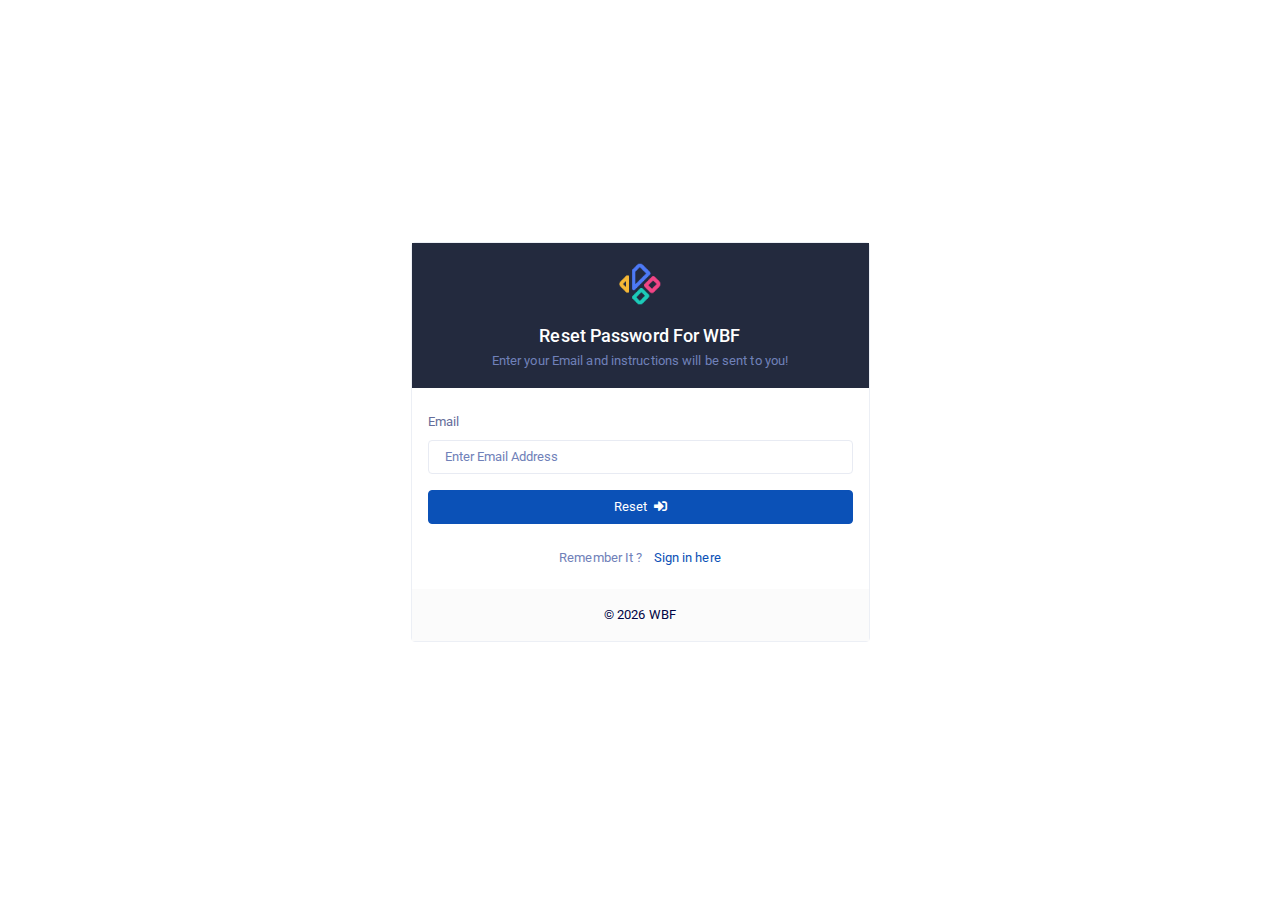
<file: auth-recover-pw.html>
<!DOCTYPE html>
<html lang="en">

<head>
    <!-- <meta charset="utf-8" />
    <title> | Hyper - Responsive Bootstrap 5 Admin Dashboard</title>
    <meta name="viewport" content="width=device-width, initial-scale=1.0">
    <meta content="A fully featured admin theme which can be used to build CRM, CMS, etc." name="description" />
    <meta content="Coderthemes" name="author" />
    App favicon
    <link rel="shortcut icon" href="assets/images/favicon.ico"> -->

    <meta charset="utf-8" />
            <title>Metrica - Admin & Dashboard Template</title>
            <meta name="viewport" content="width=device-width, initial-scale=1, shrink-to-fit=no">
            <meta content="Premium Multipurpose Admin & Dashboard Template" name="description" />
            <meta content="" name="author" />
            <meta http-equiv="X-UA-Compatible" content="IE=edge" />

            <!-- App favicon -->
            <link rel="shortcut icon" href="assets/images/favicon.ico">

       

     <!-- App css -->
     <link href="assets/css/bootstrap.min.css" rel="stylesheet" type="text/css" />
     <link href="assets/css/icons.min.css" rel="stylesheet" type="text/css" />
     <link href="assets/css/app.min.css" rel="stylesheet" type="text/css" />

</head>

<body id="body" class="auth-page">
    <!-- Log In page -->
    <div class="container">
        <div class="row vh-100 d-flex justify-content-center">
            <div class="col-12 align-self-center">
                <div class="row">
                    <div class="col-lg-5 mx-auto">
                        <div class="card">
                            <div class="card-body p-0 auth-header-box">
                                <div class="text-center p-3">
                                    <a href="index.html" class="logo logo-admin">
                                        <img src="assets/images/logo-sm.png" height="50" alt="logo" class="auth-logo">
                                    </a>
                                    <h4 class="mt-3 mb-1 fw-semibold text-white font-18">Reset Password For WBF</h4>   
                                    <p class="text-muted  mb-0">Enter your Email and instructions will be sent to you!</p>  
                                </div>
                            </div>
                            <div class="card-body pt-0">
                                <form class="my-4" action="index.html">
                                    <div class="form-group mb-3">
                                        <label class="form-label" for="username">Email</label>
                                        <input type="text" class="form-control" id="userEmail" name="Email" placeholder="Enter Email Address">                               
                                    </div><!--end form-group--> 

                                    <div class="form-group mb-0 row">
                                        <div class="col-12">
                                            <button class="btn btn-primary w-100" type="button">Reset <i class="fas fa-sign-in-alt ms-1"></i></button>
                                        </div><!--end col--> 
                                    </div> <!--end form-group-->                           
                                </form><!--end form-->
                                <div class="text-center text-muted">
                                    <p class="mb-1">Remember It ?  <a href="auth-register.html" class="text-primary ms-2">Sign in here</a></p>
                                </div>
                            </div><!--end card-body-->
                            <div class="card-body bg-light-alt text-center">
                                &copy; <script>
                                    document.write(new Date().getFullYear())
                                </script> WBF                                           
                            </div>
                        </div><!--end card-->
                    </div><!--end col-->
                </div><!--end row-->
            </div><!--end col-->
        </div><!--end row-->
    </div><!--end container-->

    <!-- App js -->
    <script src="assets/js/jquery/dist/jquery.js"></script>
    <script src="assets/js/app.js"></script>
    
</body>

</html>
</file>
<file: assets/css/icons.min.css>
@charset "UTF-8";/*!
 * Font Awesome Free 5.12.0 by @fontawesome - https://fontawesome.com
 * License - https://fontawesome.com/license/free (Icons: CC BY 4.0, Fonts: SIL OFL 1.1, Code: MIT License)
 */.fa,.fab,.fad,.fal,.far,.fas{-moz-osx-font-smoothing:grayscale;-webkit-font-smoothing:antialiased;display:inline-block;font-style:normal;font-variant:normal;text-rendering:auto;line-height:1}.fa-lg{font-size:1.33333em;line-height:.75em;vertical-align:-.0667em}.fa-xs{font-size:.75em}.fa-sm{font-size:.875em}.fa-1x{font-size:1em}.fa-2x{font-size:2em}.fa-3x{font-size:3em}.fa-4x{font-size:4em}.fa-5x{font-size:5em}.fa-6x{font-size:6em}.fa-7x{font-size:7em}.fa-8x{font-size:8em}.fa-9x{font-size:9em}.fa-10x{font-size:10em}.fa-fw{text-align:center;width:1.25em}.fa-ul{list-style-type:none;margin-left:2.5em;padding-left:0}.fa-ul>li{position:relative}.fa-li{left:-2em;position:absolute;text-align:center;width:2em;line-height:inherit}.fa-border{border:solid .08em #eee;border-radius:.1em;padding:.2em .25em .15em}.fa-pull-left{float:left}.fa-pull-right{float:right}.fa.fa-pull-left,.fab.fa-pull-left,.fal.fa-pull-left,.far.fa-pull-left,.fas.fa-pull-left{margin-right:.3em}.fa.fa-pull-right,.fab.fa-pull-right,.fal.fa-pull-right,.far.fa-pull-right,.fas.fa-pull-right{margin-left:.3em}.fa-spin{-webkit-animation:fa-spin 2s infinite linear;animation:fa-spin 2s infinite linear}.fa-pulse{-webkit-animation:fa-spin 1s infinite steps(8);animation:fa-spin 1s infinite steps(8)}@-webkit-keyframes fa-spin{0%{-webkit-transform:rotate(0);transform:rotate(0)}100%{-webkit-transform:rotate(360deg);transform:rotate(360deg)}}@keyframes fa-spin{0%{-webkit-transform:rotate(0);transform:rotate(0)}100%{-webkit-transform:rotate(360deg);transform:rotate(360deg)}}.fa-rotate-90{-webkit-transform:rotate(90deg);transform:rotate(90deg)}.fa-rotate-180{-webkit-transform:rotate(180deg);transform:rotate(180deg)}.fa-rotate-270{-webkit-transform:rotate(270deg);transform:rotate(270deg)}.fa-flip-horizontal{-webkit-transform:scale(-1,1);transform:scale(-1,1)}.fa-flip-vertical{-webkit-transform:scale(1,-1);transform:scale(1,-1)}.fa-flip-both,.fa-flip-horizontal.fa-flip-vertical{-webkit-transform:scale(-1,-1);transform:scale(-1,-1)}:root .fa-flip-both,:root .fa-flip-horizontal,:root .fa-flip-vertical,:root .fa-rotate-180,:root .fa-rotate-270,:root .fa-rotate-90{-webkit-filter:none;filter:none}.fa-stack{display:inline-block;height:2em;line-height:2em;position:relative;vertical-align:middle;width:2.5em}.fa-stack-1x,.fa-stack-2x{left:0;position:absolute;text-align:center;width:100%}.fa-stack-1x{line-height:inherit}.fa-stack-2x{font-size:2em}.fa-inverse{color:#fff}.fa-500px:before{content:""}.fa-accessible-icon:before{content:""}.fa-accusoft:before{content:""}.fa-acquisitions-incorporated:before{content:""}.fa-ad:before{content:""}.fa-address-book:before{content:""}.fa-address-card:before{content:""}.fa-adjust:before{content:""}.fa-adn:before{content:""}.fa-adobe:before{content:""}.fa-adversal:before{content:""}.fa-affiliatetheme:before{content:""}.fa-air-freshener:before{content:""}.fa-airbnb:before{content:""}.fa-algolia:before{content:""}.fa-align-center:before{content:""}.fa-align-justify:before{content:""}.fa-align-left:before{content:""}.fa-align-right:before{content:""}.fa-alipay:before{content:""}.fa-allergies:before{content:""}.fa-amazon:before{content:""}.fa-amazon-pay:before{content:""}.fa-ambulance:before{content:""}.fa-american-sign-language-interpreting:before{content:""}.fa-amilia:before{content:""}.fa-anchor:before{content:""}.fa-android:before{content:""}.fa-angellist:before{content:""}.fa-angle-double-down:before{content:""}.fa-angle-double-left:before{content:""}.fa-angle-double-right:before{content:""}.fa-angle-double-up:before{content:""}.fa-angle-down:before{content:""}.fa-angle-left:before{content:""}.fa-angle-right:before{content:""}.fa-angle-up:before{content:""}.fa-angry:before{content:""}.fa-angrycreative:before{content:""}.fa-angular:before{content:""}.fa-ankh:before{content:""}.fa-app-store:before{content:""}.fa-app-store-ios:before{content:""}.fa-apper:before{content:""}.fa-apple:before{content:""}.fa-apple-alt:before{content:""}.fa-apple-pay:before{content:""}.fa-archive:before{content:""}.fa-archway:before{content:""}.fa-arrow-alt-circle-down:before{content:""}.fa-arrow-alt-circle-left:before{content:""}.fa-arrow-alt-circle-right:before{content:""}.fa-arrow-alt-circle-up:before{content:""}.fa-arrow-circle-down:before{content:""}.fa-arrow-circle-left:before{content:""}.fa-arrow-circle-right:before{content:""}.fa-arrow-circle-up:before{content:""}.fa-arrow-down:before{content:""}.fa-arrow-left:before{content:""}.fa-arrow-right:before{content:""}.fa-arrow-up:before{content:""}.fa-arrows-alt:before{content:""}.fa-arrows-alt-h:before{content:""}.fa-arrows-alt-v:before{content:""}.fa-artstation:before{content:""}.fa-assistive-listening-systems:before{content:""}.fa-asterisk:before{content:""}.fa-asymmetrik:before{content:""}.fa-at:before{content:""}.fa-atlas:before{content:""}.fa-atlassian:before{content:""}.fa-atom:before{content:""}.fa-audible:before{content:""}.fa-audio-description:before{content:""}.fa-autoprefixer:before{content:""}.fa-avianex:before{content:""}.fa-aviato:before{content:""}.fa-award:before{content:""}.fa-aws:before{content:""}.fa-baby:before{content:""}.fa-baby-carriage:before{content:""}.fa-backspace:before{content:""}.fa-backward:before{content:""}.fa-bacon:before{content:""}.fa-bahai:before{content:""}.fa-balance-scale:before{content:""}.fa-balance-scale-left:before{content:""}.fa-balance-scale-right:before{content:""}.fa-ban:before{content:""}.fa-band-aid:before{content:""}.fa-bandcamp:before{content:""}.fa-barcode:before{content:""}.fa-bars:before{content:""}.fa-baseball-ball:before{content:""}.fa-basketball-ball:before{content:""}.fa-bath:before{content:""}.fa-battery-empty:before{content:""}.fa-battery-full:before{content:""}.fa-battery-half:before{content:""}.fa-battery-quarter:before{content:""}.fa-battery-three-quarters:before{content:""}.fa-battle-net:before{content:""}.fa-bed:before{content:""}.fa-beer:before{content:""}.fa-behance:before{content:""}.fa-behance-square:before{content:""}.fa-bell:before{content:""}.fa-bell-slash:before{content:""}.fa-bezier-curve:before{content:""}.fa-bible:before{content:""}.fa-bicycle:before{content:""}.fa-biking:before{content:""}.fa-bimobject:before{content:""}.fa-binoculars:before{content:""}.fa-biohazard:before{content:""}.fa-birthday-cake:before{content:""}.fa-bitbucket:before{content:""}.fa-bitcoin:before{content:""}.fa-bity:before{content:""}.fa-black-tie:before{content:""}.fa-blackberry:before{content:""}.fa-blender:before{content:""}.fa-blender-phone:before{content:""}.fa-blind:before{content:""}.fa-blog:before{content:""}.fa-blogger:before{content:""}.fa-blogger-b:before{content:""}.fa-bluetooth:before{content:""}.fa-bluetooth-b:before{content:""}.fa-bold:before{content:""}.fa-bolt:before{content:""}.fa-bomb:before{content:""}.fa-bone:before{content:""}.fa-bong:before{content:""}.fa-book:before{content:""}.fa-book-dead:before{content:""}.fa-book-medical:before{content:""}.fa-book-open:before{content:""}.fa-book-reader:before{content:""}.fa-bookmark:before{content:""}.fa-bootstrap:before{content:""}.fa-border-all:before{content:""}.fa-border-none:before{content:""}.fa-border-style:before{content:""}.fa-bowling-ball:before{content:""}.fa-box:before{content:""}.fa-box-open:before{content:""}.fa-boxes:before{content:""}.fa-braille:before{content:""}.fa-brain:before{content:""}.fa-bread-slice:before{content:""}.fa-briefcase:before{content:""}.fa-briefcase-medical:before{content:""}.fa-broadcast-tower:before{content:""}.fa-broom:before{content:""}.fa-brush:before{content:""}.fa-btc:before{content:""}.fa-buffer:before{content:""}.fa-bug:before{content:""}.fa-building:before{content:""}.fa-bullhorn:before{content:""}.fa-bullseye:before{content:""}.fa-burn:before{content:""}.fa-buromobelexperte:before{content:""}.fa-bus:before{content:""}.fa-bus-alt:before{content:""}.fa-business-time:before{content:""}.fa-buy-n-large:before{content:""}.fa-buysellads:before{content:""}.fa-calculator:before{content:""}.fa-calendar:before{content:""}.fa-calendar-alt:before{content:""}.fa-calendar-check:before{content:""}.fa-calendar-day:before{content:""}.fa-calendar-minus:before{content:""}.fa-calendar-plus:before{content:""}.fa-calendar-times:before{content:""}.fa-calendar-week:before{content:""}.fa-camera:before{content:""}.fa-camera-retro:before{content:""}.fa-campground:before{content:""}.fa-canadian-maple-leaf:before{content:""}.fa-candy-cane:before{content:""}.fa-cannabis:before{content:""}.fa-capsules:before{content:""}.fa-car:before{content:""}.fa-car-alt:before{content:""}.fa-car-battery:before{content:""}.fa-car-crash:before{content:""}.fa-car-side:before{content:""}.fa-caravan:before{content:""}.fa-caret-down:before{content:""}.fa-caret-left:before{content:""}.fa-caret-right:before{content:""}.fa-caret-square-down:before{content:""}.fa-caret-square-left:before{content:""}.fa-caret-square-right:before{content:""}.fa-caret-square-up:before{content:""}.fa-caret-up:before{content:""}.fa-carrot:before{content:""}.fa-cart-arrow-down:before{content:""}.fa-cart-plus:before{content:""}.fa-cash-register:before{content:""}.fa-cat:before{content:""}.fa-cc-amazon-pay:before{content:""}.fa-cc-amex:before{content:""}.fa-cc-apple-pay:before{content:""}.fa-cc-diners-club:before{content:""}.fa-cc-discover:before{content:""}.fa-cc-jcb:before{content:""}.fa-cc-mastercard:before{content:""}.fa-cc-paypal:before{content:""}.fa-cc-stripe:before{content:""}.fa-cc-visa:before{content:""}.fa-centercode:before{content:""}.fa-centos:before{content:""}.fa-certificate:before{content:""}.fa-chair:before{content:""}.fa-chalkboard:before{content:""}.fa-chalkboard-teacher:before{content:""}.fa-charging-station:before{content:""}.fa-chart-area:before{content:""}.fa-chart-bar:before{content:""}.fa-chart-line:before{content:""}.fa-chart-pie:before{content:""}.fa-check:before{content:""}.fa-check-circle:before{content:""}.fa-check-double:before{content:""}.fa-check-square:before{content:""}.fa-cheese:before{content:""}.fa-chess:before{content:""}.fa-chess-bishop:before{content:""}.fa-chess-board:before{content:""}.fa-chess-king:before{content:""}.fa-chess-knight:before{content:""}.fa-chess-pawn:before{content:""}.fa-chess-queen:before{content:""}.fa-chess-rook:before{content:""}.fa-chevron-circle-down:before{content:""}.fa-chevron-circle-left:before{content:""}.fa-chevron-circle-right:before{content:""}.fa-chevron-circle-up:before{content:""}.fa-chevron-down:before{content:""}.fa-chevron-left:before{content:""}.fa-chevron-right:before{content:""}.fa-chevron-up:before{content:""}.fa-child:before{content:""}.fa-chrome:before{content:""}.fa-chromecast:before{content:""}.fa-church:before{content:""}.fa-circle:before{content:""}.fa-circle-notch:before{content:""}.fa-city:before{content:""}.fa-clinic-medical:before{content:""}.fa-clipboard:before{content:""}.fa-clipboard-check:before{content:""}.fa-clipboard-list:before{content:""}.fa-clock:before{content:""}.fa-clone:before{content:""}.fa-closed-captioning:before{content:""}.fa-cloud:before{content:""}.fa-cloud-download-alt:before{content:""}.fa-cloud-meatball:before{content:""}.fa-cloud-moon:before{content:""}.fa-cloud-moon-rain:before{content:""}.fa-cloud-rain:before{content:""}.fa-cloud-showers-heavy:before{content:""}.fa-cloud-sun:before{content:""}.fa-cloud-sun-rain:before{content:""}.fa-cloud-upload-alt:before{content:""}.fa-cloudscale:before{content:""}.fa-cloudsmith:before{content:""}.fa-cloudversify:before{content:""}.fa-cocktail:before{content:""}.fa-code:before{content:""}.fa-code-branch:before{content:""}.fa-codepen:before{content:""}.fa-codiepie:before{content:""}.fa-coffee:before{content:""}.fa-cog:before{content:""}.fa-cogs:before{content:""}.fa-coins:before{content:""}.fa-columns:before{content:""}.fa-comment:before{content:""}.fa-comment-alt:before{content:""}.fa-comment-dollar:before{content:""}.fa-comment-dots:before{content:""}.fa-comment-medical:before{content:""}.fa-comment-slash:before{content:""}.fa-comments:before{content:""}.fa-comments-dollar:before{content:""}.fa-compact-disc:before{content:""}.fa-compass:before{content:""}.fa-compress:before{content:""}.fa-compress-alt:before{content:""}.fa-compress-arrows-alt:before{content:""}.fa-concierge-bell:before{content:""}.fa-confluence:before{content:""}.fa-connectdevelop:before{content:""}.fa-contao:before{content:""}.fa-cookie:before{content:""}.fa-cookie-bite:before{content:""}.fa-copy:before{content:""}.fa-copyright:before{content:""}.fa-cotton-bureau:before{content:""}.fa-couch:before{content:""}.fa-cpanel:before{content:""}.fa-creative-commons:before{content:""}.fa-creative-commons-by:before{content:""}.fa-creative-commons-nc:before{content:""}.fa-creative-commons-nc-eu:before{content:""}.fa-creative-commons-nc-jp:before{content:""}.fa-creative-commons-nd:before{content:""}.fa-creative-commons-pd:before{content:""}.fa-creative-commons-pd-alt:before{content:""}.fa-creative-commons-remix:before{content:""}.fa-creative-commons-sa:before{content:""}.fa-creative-commons-sampling:before{content:""}.fa-creative-commons-sampling-plus:before{content:""}.fa-creative-commons-share:before{content:""}.fa-creative-commons-zero:before{content:""}.fa-credit-card:before{content:""}.fa-critical-role:before{content:""}.fa-crop:before{content:""}.fa-crop-alt:before{content:""}.fa-cross:before{content:""}.fa-crosshairs:before{content:""}.fa-crow:before{content:""}.fa-crown:before{content:""}.fa-crutch:before{content:""}.fa-css3:before{content:""}.fa-css3-alt:before{content:""}.fa-cube:before{content:""}.fa-cubes:before{content:""}.fa-cut:before{content:""}.fa-cuttlefish:before{content:""}.fa-d-and-d:before{content:""}.fa-d-and-d-beyond:before{content:""}.fa-dashcube:before{content:""}.fa-database:before{content:""}.fa-deaf:before{content:""}.fa-delicious:before{content:""}.fa-democrat:before{content:""}.fa-deploydog:before{content:""}.fa-deskpro:before{content:""}.fa-desktop:before{content:""}.fa-dev:before{content:""}.fa-deviantart:before{content:""}.fa-dharmachakra:before{content:""}.fa-dhl:before{content:""}.fa-diagnoses:before{content:""}.fa-diaspora:before{content:""}.fa-dice:before{content:""}.fa-dice-d20:before{content:""}.fa-dice-d6:before{content:""}.fa-dice-five:before{content:""}.fa-dice-four:before{content:""}.fa-dice-one:before{content:""}.fa-dice-six:before{content:""}.fa-dice-three:before{content:""}.fa-dice-two:before{content:""}.fa-digg:before{content:""}.fa-digital-ocean:before{content:""}.fa-digital-tachograph:before{content:""}.fa-directions:before{content:""}.fa-discord:before{content:""}.fa-discourse:before{content:""}.fa-divide:before{content:""}.fa-dizzy:before{content:""}.fa-dna:before{content:""}.fa-dochub:before{content:""}.fa-docker:before{content:""}.fa-dog:before{content:""}.fa-dollar-sign:before{content:""}.fa-dolly:before{content:""}.fa-dolly-flatbed:before{content:""}.fa-donate:before{content:""}.fa-door-closed:before{content:""}.fa-door-open:before{content:""}.fa-dot-circle:before{content:""}.fa-dove:before{content:""}.fa-download:before{content:""}.fa-draft2digital:before{content:""}.fa-drafting-compass:before{content:""}.fa-dragon:before{content:""}.fa-draw-polygon:before{content:""}.fa-dribbble:before{content:""}.fa-dribbble-square:before{content:""}.fa-dropbox:before{content:""}.fa-drum:before{content:""}.fa-drum-steelpan:before{content:""}.fa-drumstick-bite:before{content:""}.fa-drupal:before{content:""}.fa-dumbbell:before{content:""}.fa-dumpster:before{content:""}.fa-dumpster-fire:before{content:""}.fa-dungeon:before{content:""}.fa-dyalog:before{content:""}.fa-earlybirds:before{content:""}.fa-ebay:before{content:""}.fa-edge:before{content:""}.fa-edit:before{content:""}.fa-egg:before{content:""}.fa-eject:before{content:""}.fa-elementor:before{content:""}.fa-ellipsis-h:before{content:""}.fa-ellipsis-v:before{content:""}.fa-ello:before{content:""}.fa-ember:before{content:""}.fa-empire:before{content:""}.fa-envelope:before{content:""}.fa-envelope-open:before{content:""}.fa-envelope-open-text:before{content:""}.fa-envelope-square:before{content:""}.fa-envira:before{content:""}.fa-equals:before{content:""}.fa-eraser:before{content:""}.fa-erlang:before{content:""}.fa-ethereum:before{content:""}.fa-ethernet:before{content:""}.fa-etsy:before{content:""}.fa-euro-sign:before{content:""}.fa-evernote:before{content:""}.fa-exchange-alt:before{content:""}.fa-exclamation:before{content:""}.fa-exclamation-circle:before{content:""}.fa-exclamation-triangle:before{content:""}.fa-expand:before{content:""}.fa-expand-alt:before{content:""}.fa-expand-arrows-alt:before{content:""}.fa-expeditedssl:before{content:""}.fa-external-link-alt:before{content:""}.fa-external-link-square-alt:before{content:""}.fa-eye:before{content:""}.fa-eye-dropper:before{content:""}.fa-eye-slash:before{content:""}.fa-facebook:before{content:""}.fa-facebook-f:before{content:""}.fa-facebook-messenger:before{content:""}.fa-facebook-square:before{content:""}.fa-fan:before{content:""}.fa-fantasy-flight-games:before{content:""}.fa-fast-backward:before{content:""}.fa-fast-forward:before{content:""}.fa-fax:before{content:""}.fa-feather:before{content:""}.fa-feather-alt:before{content:""}.fa-fedex:before{content:""}.fa-fedora:before{content:""}.fa-female:before{content:""}.fa-fighter-jet:before{content:""}.fa-figma:before{content:""}.fa-file:before{content:""}.fa-file-alt:before{content:""}.fa-file-archive:before{content:""}.fa-file-audio:before{content:""}.fa-file-code:before{content:""}.fa-file-contract:before{content:""}.fa-file-csv:before{content:""}.fa-file-download:before{content:""}.fa-file-excel:before{content:""}.fa-file-export:before{content:""}.fa-file-image:before{content:""}.fa-file-import:before{content:""}.fa-file-invoice:before{content:""}.fa-file-invoice-dollar:before{content:""}.fa-file-medical:before{content:""}.fa-file-medical-alt:before{content:""}.fa-file-pdf:before{content:""}.fa-file-powerpoint:before{content:""}.fa-file-prescription:before{content:""}.fa-file-signature:before{content:""}.fa-file-upload:before{content:""}.fa-file-video:before{content:""}.fa-file-word:before{content:""}.fa-fill:before{content:""}.fa-fill-drip:before{content:""}.fa-film:before{content:""}.fa-filter:before{content:""}.fa-fingerprint:before{content:""}.fa-fire:before{content:""}.fa-fire-alt:before{content:""}.fa-fire-extinguisher:before{content:""}.fa-firefox:before{content:""}.fa-firefox-browser:before{content:"龜"}.fa-first-aid:before{content:""}.fa-first-order:before{content:""}.fa-first-order-alt:before{content:""}.fa-firstdraft:before{content:""}.fa-fish:before{content:""}.fa-fist-raised:before{content:""}.fa-flag:before{content:""}.fa-flag-checkered:before{content:""}.fa-flag-usa:before{content:""}.fa-flask:before{content:""}.fa-flickr:before{content:""}.fa-flipboard:before{content:""}.fa-flushed:before{content:""}.fa-fly:before{content:""}.fa-folder:before{content:""}.fa-folder-minus:before{content:""}.fa-folder-open:before{content:""}.fa-folder-plus:before{content:""}.fa-font:before{content:""}.fa-font-awesome:before{content:""}.fa-font-awesome-alt:before{content:""}.fa-font-awesome-flag:before{content:""}.fa-font-awesome-logo-full:before{content:""}.fa-fonticons:before{content:""}.fa-fonticons-fi:before{content:""}.fa-football-ball:before{content:""}.fa-fort-awesome:before{content:""}.fa-fort-awesome-alt:before{content:""}.fa-forumbee:before{content:""}.fa-forward:before{content:""}.fa-foursquare:before{content:""}.fa-free-code-camp:before{content:""}.fa-freebsd:before{content:""}.fa-frog:before{content:""}.fa-frown:before{content:""}.fa-frown-open:before{content:""}.fa-fulcrum:before{content:""}.fa-funnel-dollar:before{content:""}.fa-futbol:before{content:""}.fa-galactic-republic:before{content:""}.fa-galactic-senate:before{content:""}.fa-gamepad:before{content:""}.fa-gas-pump:before{content:""}.fa-gavel:before{content:""}.fa-gem:before{content:""}.fa-genderless:before{content:""}.fa-get-pocket:before{content:""}.fa-gg:before{content:""}.fa-gg-circle:before{content:""}.fa-ghost:before{content:""}.fa-gift:before{content:""}.fa-gifts:before{content:""}.fa-git:before{content:""}.fa-git-alt:before{content:""}.fa-git-square:before{content:""}.fa-github:before{content:""}.fa-github-alt:before{content:""}.fa-github-square:before{content:""}.fa-gitkraken:before{content:""}.fa-gitlab:before{content:""}.fa-gitter:before{content:""}.fa-glass-cheers:before{content:""}.fa-glass-martini:before{content:""}.fa-glass-martini-alt:before{content:""}.fa-glass-whiskey:before{content:""}.fa-glasses:before{content:""}.fa-glide:before{content:""}.fa-glide-g:before{content:""}.fa-globe:before{content:""}.fa-globe-africa:before{content:""}.fa-globe-americas:before{content:""}.fa-globe-asia:before{content:""}.fa-globe-europe:before{content:""}.fa-gofore:before{content:""}.fa-golf-ball:before{content:""}.fa-goodreads:before{content:""}.fa-goodreads-g:before{content:""}.fa-google:before{content:""}.fa-google-drive:before{content:""}.fa-google-play:before{content:""}.fa-google-plus:before{content:""}.fa-google-plus-g:before{content:""}.fa-google-plus-square:before{content:""}.fa-google-wallet:before{content:""}.fa-gopuram:before{content:""}.fa-graduation-cap:before{content:""}.fa-gratipay:before{content:""}.fa-grav:before{content:""}.fa-greater-than:before{content:""}.fa-greater-than-equal:before{content:""}.fa-grimace:before{content:""}.fa-grin:before{content:""}.fa-grin-alt:before{content:""}.fa-grin-beam:before{content:""}.fa-grin-beam-sweat:before{content:""}.fa-grin-hearts:before{content:""}.fa-grin-squint:before{content:""}.fa-grin-squint-tears:before{content:""}.fa-grin-stars:before{content:""}.fa-grin-tears:before{content:""}.fa-grin-tongue:before{content:""}.fa-grin-tongue-squint:before{content:""}.fa-grin-tongue-wink:before{content:""}.fa-grin-wink:before{content:""}.fa-grip-horizontal:before{content:""}.fa-grip-lines:before{content:""}.fa-grip-lines-vertical:before{content:""}.fa-grip-vertical:before{content:""}.fa-gripfire:before{content:""}.fa-grunt:before{content:""}.fa-guitar:before{content:""}.fa-gulp:before{content:""}.fa-h-square:before{content:""}.fa-hacker-news:before{content:""}.fa-hacker-news-square:before{content:""}.fa-hackerrank:before{content:""}.fa-hamburger:before{content:""}.fa-hammer:before{content:""}.fa-hamsa:before{content:""}.fa-hand-holding:before{content:""}.fa-hand-holding-heart:before{content:""}.fa-hand-holding-usd:before{content:""}.fa-hand-lizard:before{content:""}.fa-hand-middle-finger:before{content:""}.fa-hand-paper:before{content:""}.fa-hand-peace:before{content:""}.fa-hand-point-down:before{content:""}.fa-hand-point-left:before{content:""}.fa-hand-point-right:before{content:""}.fa-hand-point-up:before{content:""}.fa-hand-pointer:before{content:""}.fa-hand-rock:before{content:""}.fa-hand-scissors:before{content:""}.fa-hand-spock:before{content:""}.fa-hands:before{content:""}.fa-hands-helping:before{content:""}.fa-handshake:before{content:""}.fa-hanukiah:before{content:""}.fa-hard-hat:before{content:""}.fa-hashtag:before{content:""}.fa-hat-cowboy:before{content:""}.fa-hat-cowboy-side:before{content:""}.fa-hat-wizard:before{content:""}.fa-hdd:before{content:""}.fa-heading:before{content:""}.fa-headphones:before{content:""}.fa-headphones-alt:before{content:""}.fa-headset:before{content:""}.fa-heart:before{content:""}.fa-heart-broken:before{content:""}.fa-heartbeat:before{content:""}.fa-helicopter:before{content:""}.fa-highlighter:before{content:""}.fa-hiking:before{content:""}.fa-hippo:before{content:""}.fa-hips:before{content:""}.fa-hire-a-helper:before{content:""}.fa-history:before{content:""}.fa-hockey-puck:before{content:""}.fa-holly-berry:before{content:""}.fa-home:before{content:""}.fa-hooli:before{content:""}.fa-hornbill:before{content:""}.fa-horse:before{content:""}.fa-horse-head:before{content:""}.fa-hospital:before{content:""}.fa-hospital-alt:before{content:""}.fa-hospital-symbol:before{content:""}.fa-hot-tub:before{content:""}.fa-hotdog:before{content:""}.fa-hotel:before{content:""}.fa-hotjar:before{content:""}.fa-hourglass:before{content:""}.fa-hourglass-end:before{content:""}.fa-hourglass-half:before{content:""}.fa-hourglass-start:before{content:""}.fa-house-damage:before{content:""}.fa-houzz:before{content:""}.fa-hryvnia:before{content:""}.fa-html5:before{content:""}.fa-hubspot:before{content:""}.fa-i-cursor:before{content:""}.fa-ice-cream:before{content:""}.fa-icicles:before{content:""}.fa-icons:before{content:""}.fa-id-badge:before{content:""}.fa-id-card:before{content:""}.fa-id-card-alt:before{content:""}.fa-ideal:before{content:"邏"}.fa-igloo:before{content:""}.fa-image:before{content:""}.fa-images:before{content:""}.fa-imdb:before{content:""}.fa-inbox:before{content:""}.fa-indent:before{content:""}.fa-industry:before{content:""}.fa-infinity:before{content:""}.fa-info:before{content:""}.fa-info-circle:before{content:""}.fa-instagram:before{content:""}.fa-intercom:before{content:""}.fa-internet-explorer:before{content:""}.fa-invision:before{content:""}.fa-ioxhost:before{content:""}.fa-italic:before{content:""}.fa-itch-io:before{content:""}.fa-itunes:before{content:""}.fa-itunes-note:before{content:""}.fa-java:before{content:""}.fa-jedi:before{content:""}.fa-jedi-order:before{content:""}.fa-jenkins:before{content:""}.fa-jira:before{content:""}.fa-joget:before{content:""}.fa-joint:before{content:""}.fa-joomla:before{content:""}.fa-journal-whills:before{content:""}.fa-js:before{content:""}.fa-js-square:before{content:""}.fa-jsfiddle:before{content:""}.fa-kaaba:before{content:""}.fa-kaggle:before{content:""}.fa-key:before{content:""}.fa-keybase:before{content:""}.fa-keyboard:before{content:""}.fa-keycdn:before{content:""}.fa-khanda:before{content:""}.fa-kickstarter:before{content:""}.fa-kickstarter-k:before{content:""}.fa-kiss:before{content:""}.fa-kiss-beam:before{content:""}.fa-kiss-wink-heart:before{content:""}.fa-kiwi-bird:before{content:""}.fa-korvue:before{content:""}.fa-landmark:before{content:""}.fa-language:before{content:""}.fa-laptop:before{content:""}.fa-laptop-code:before{content:""}.fa-laptop-medical:before{content:""}.fa-laravel:before{content:""}.fa-lastfm:before{content:""}.fa-lastfm-square:before{content:""}.fa-laugh:before{content:""}.fa-laugh-beam:before{content:""}.fa-laugh-squint:before{content:""}.fa-laugh-wink:before{content:""}.fa-layer-group:before{content:""}.fa-leaf:before{content:""}.fa-leanpub:before{content:""}.fa-lemon:before{content:""}.fa-less:before{content:""}.fa-less-than:before{content:""}.fa-less-than-equal:before{content:""}.fa-level-down-alt:before{content:""}.fa-level-up-alt:before{content:""}.fa-life-ring:before{content:""}.fa-lightbulb:before{content:""}.fa-line:before{content:""}.fa-link:before{content:""}.fa-linkedin:before{content:""}.fa-linkedin-in:before{content:""}.fa-linode:before{content:""}.fa-linux:before{content:""}.fa-lira-sign:before{content:""}.fa-list:before{content:""}.fa-list-alt:before{content:""}.fa-list-ol:before{content:""}.fa-list-ul:before{content:""}.fa-location-arrow:before{content:""}.fa-lock:before{content:""}.fa-lock-open:before{content:""}.fa-long-arrow-alt-down:before{content:""}.fa-long-arrow-alt-left:before{content:""}.fa-long-arrow-alt-right:before{content:""}.fa-long-arrow-alt-up:before{content:""}.fa-low-vision:before{content:""}.fa-luggage-cart:before{content:""}.fa-lyft:before{content:""}.fa-magento:before{content:""}.fa-magic:before{content:""}.fa-magnet:before{content:""}.fa-mail-bulk:before{content:""}.fa-mailchimp:before{content:""}.fa-male:before{content:""}.fa-mandalorian:before{content:""}.fa-map:before{content:""}.fa-map-marked:before{content:""}.fa-map-marked-alt:before{content:""}.fa-map-marker:before{content:""}.fa-map-marker-alt:before{content:""}.fa-map-pin:before{content:""}.fa-map-signs:before{content:""}.fa-markdown:before{content:""}.fa-marker:before{content:""}.fa-mars:before{content:""}.fa-mars-double:before{content:""}.fa-mars-stroke:before{content:""}.fa-mars-stroke-h:before{content:""}.fa-mars-stroke-v:before{content:""}.fa-mask:before{content:""}.fa-mastodon:before{content:""}.fa-maxcdn:before{content:""}.fa-mdb:before{content:""}.fa-medal:before{content:""}.fa-medapps:before{content:""}.fa-medium:before{content:""}.fa-medium-m:before{content:""}.fa-medkit:before{content:""}.fa-medrt:before{content:""}.fa-meetup:before{content:""}.fa-megaport:before{content:""}.fa-meh:before{content:""}.fa-meh-blank:before{content:""}.fa-meh-rolling-eyes:before{content:""}.fa-memory:before{content:""}.fa-mendeley:before{content:""}.fa-menorah:before{content:""}.fa-mercury:before{content:""}.fa-meteor:before{content:""}.fa-microblog:before{content:"駱"}.fa-microchip:before{content:""}.fa-microphone:before{content:""}.fa-microphone-alt:before{content:""}.fa-microphone-alt-slash:before{content:""}.fa-microphone-slash:before{content:""}.fa-microscope:before{content:""}.fa-microsoft:before{content:""}.fa-minus:before{content:""}.fa-minus-circle:before{content:""}.fa-minus-square:before{content:""}.fa-mitten:before{content:""}.fa-mix:before{content:""}.fa-mixcloud:before{content:""}.fa-mizuni:before{content:""}.fa-mobile:before{content:""}.fa-mobile-alt:before{content:""}.fa-modx:before{content:""}.fa-monero:before{content:""}.fa-money-bill:before{content:""}.fa-money-bill-alt:before{content:""}.fa-money-bill-wave:before{content:""}.fa-money-bill-wave-alt:before{content:""}.fa-money-check:before{content:""}.fa-money-check-alt:before{content:""}.fa-monument:before{content:""}.fa-moon:before{content:""}.fa-mortar-pestle:before{content:""}.fa-mosque:before{content:""}.fa-motorcycle:before{content:""}.fa-mountain:before{content:""}.fa-mouse:before{content:""}.fa-mouse-pointer:before{content:""}.fa-mug-hot:before{content:""}.fa-music:before{content:""}.fa-napster:before{content:""}.fa-neos:before{content:""}.fa-network-wired:before{content:""}.fa-neuter:before{content:""}.fa-newspaper:before{content:""}.fa-nimblr:before{content:""}.fa-node:before{content:""}.fa-node-js:before{content:""}.fa-not-equal:before{content:""}.fa-notes-medical:before{content:""}.fa-npm:before{content:""}.fa-ns8:before{content:""}.fa-nutritionix:before{content:""}.fa-object-group:before{content:""}.fa-object-ungroup:before{content:""}.fa-odnoklassniki:before{content:""}.fa-odnoklassniki-square:before{content:""}.fa-oil-can:before{content:""}.fa-old-republic:before{content:""}.fa-om:before{content:""}.fa-opencart:before{content:""}.fa-openid:before{content:""}.fa-opera:before{content:""}.fa-optin-monster:before{content:""}.fa-orcid:before{content:""}.fa-osi:before{content:""}.fa-otter:before{content:""}.fa-outdent:before{content:""}.fa-page4:before{content:""}.fa-pagelines:before{content:""}.fa-pager:before{content:""}.fa-paint-brush:before{content:""}.fa-paint-roller:before{content:""}.fa-palette:before{content:""}.fa-palfed:before{content:""}.fa-pallet:before{content:""}.fa-paper-plane:before{content:""}.fa-paperclip:before{content:""}.fa-parachute-box:before{content:""}.fa-paragraph:before{content:""}.fa-parking:before{content:""}.fa-passport:before{content:""}.fa-pastafarianism:before{content:""}.fa-paste:before{content:""}.fa-patreon:before{content:""}.fa-pause:before{content:""}.fa-pause-circle:before{content:""}.fa-paw:before{content:""}.fa-paypal:before{content:""}.fa-peace:before{content:""}.fa-pen:before{content:""}.fa-pen-alt:before{content:""}.fa-pen-fancy:before{content:""}.fa-pen-nib:before{content:""}.fa-pen-square:before{content:""}.fa-pencil-alt:before{content:""}.fa-pencil-ruler:before{content:""}.fa-penny-arcade:before{content:""}.fa-people-carry:before{content:""}.fa-pepper-hot:before{content:""}.fa-percent:before{content:""}.fa-percentage:before{content:""}.fa-periscope:before{content:""}.fa-person-booth:before{content:""}.fa-phabricator:before{content:""}.fa-phoenix-framework:before{content:""}.fa-phoenix-squadron:before{content:""}.fa-phone:before{content:""}.fa-phone-alt:before{content:""}.fa-phone-slash:before{content:""}.fa-phone-square:before{content:""}.fa-phone-square-alt:before{content:""}.fa-phone-volume:before{content:""}.fa-photo-video:before{content:""}.fa-php:before{content:""}.fa-pied-piper:before{content:""}.fa-pied-piper-alt:before{content:""}.fa-pied-piper-hat:before{content:""}.fa-pied-piper-pp:before{content:""}.fa-pied-piper-square:before{content:"爛"}.fa-piggy-bank:before{content:""}.fa-pills:before{content:""}.fa-pinterest:before{content:""}.fa-pinterest-p:before{content:""}.fa-pinterest-square:before{content:""}.fa-pizza-slice:before{content:""}.fa-place-of-worship:before{content:""}.fa-plane:before{content:""}.fa-plane-arrival:before{content:""}.fa-plane-departure:before{content:""}.fa-play:before{content:""}.fa-play-circle:before{content:""}.fa-playstation:before{content:""}.fa-plug:before{content:""}.fa-plus:before{content:""}.fa-plus-circle:before{content:""}.fa-plus-square:before{content:""}.fa-podcast:before{content:""}.fa-poll:before{content:""}.fa-poll-h:before{content:""}.fa-poo:before{content:""}.fa-poo-storm:before{content:""}.fa-poop:before{content:""}.fa-portrait:before{content:""}.fa-pound-sign:before{content:""}.fa-power-off:before{content:""}.fa-pray:before{content:""}.fa-praying-hands:before{content:""}.fa-prescription:before{content:""}.fa-prescription-bottle:before{content:""}.fa-prescription-bottle-alt:before{content:""}.fa-print:before{content:""}.fa-procedures:before{content:""}.fa-product-hunt:before{content:""}.fa-project-diagram:before{content:""}.fa-pushed:before{content:""}.fa-puzzle-piece:before{content:""}.fa-python:before{content:""}.fa-qq:before{content:""}.fa-qrcode:before{content:""}.fa-question:before{content:""}.fa-question-circle:before{content:""}.fa-quidditch:before{content:""}.fa-quinscape:before{content:""}.fa-quora:before{content:""}.fa-quote-left:before{content:""}.fa-quote-right:before{content:""}.fa-quran:before{content:""}.fa-r-project:before{content:""}.fa-radiation:before{content:""}.fa-radiation-alt:before{content:""}.fa-rainbow:before{content:""}.fa-random:before{content:""}.fa-raspberry-pi:before{content:""}.fa-ravelry:before{content:""}.fa-react:before{content:""}.fa-reacteurope:before{content:""}.fa-readme:before{content:""}.fa-rebel:before{content:""}.fa-receipt:before{content:""}.fa-record-vinyl:before{content:""}.fa-recycle:before{content:""}.fa-red-river:before{content:""}.fa-reddit:before{content:""}.fa-reddit-alien:before{content:""}.fa-reddit-square:before{content:""}.fa-redhat:before{content:""}.fa-redo:before{content:""}.fa-redo-alt:before{content:""}.fa-registered:before{content:""}.fa-remove-format:before{content:""}.fa-renren:before{content:""}.fa-reply:before{content:""}.fa-reply-all:before{content:""}.fa-replyd:before{content:""}.fa-republican:before{content:""}.fa-researchgate:before{content:""}.fa-resolving:before{content:""}.fa-restroom:before{content:""}.fa-retweet:before{content:""}.fa-rev:before{content:""}.fa-ribbon:before{content:""}.fa-ring:before{content:""}.fa-road:before{content:""}.fa-robot:before{content:""}.fa-rocket:before{content:""}.fa-rocketchat:before{content:""}.fa-rockrms:before{content:""}.fa-route:before{content:""}.fa-rss:before{content:""}.fa-rss-square:before{content:""}.fa-ruble-sign:before{content:""}.fa-ruler:before{content:""}.fa-ruler-combined:before{content:""}.fa-ruler-horizontal:before{content:""}.fa-ruler-vertical:before{content:""}.fa-running:before{content:""}.fa-rupee-sign:before{content:""}.fa-sad-cry:before{content:""}.fa-sad-tear:before{content:""}.fa-safari:before{content:""}.fa-salesforce:before{content:""}.fa-sass:before{content:""}.fa-satellite:before{content:""}.fa-satellite-dish:before{content:""}.fa-save:before{content:""}.fa-schlix:before{content:""}.fa-school:before{content:""}.fa-screwdriver:before{content:""}.fa-scribd:before{content:""}.fa-scroll:before{content:""}.fa-sd-card:before{content:""}.fa-search:before{content:""}.fa-search-dollar:before{content:""}.fa-search-location:before{content:""}.fa-search-minus:before{content:""}.fa-search-plus:before{content:""}.fa-searchengin:before{content:""}.fa-seedling:before{content:""}.fa-sellcast:before{content:""}.fa-sellsy:before{content:""}.fa-server:before{content:""}.fa-servicestack:before{content:""}.fa-shapes:before{content:""}.fa-share:before{content:""}.fa-share-alt:before{content:""}.fa-share-alt-square:before{content:""}.fa-share-square:before{content:""}.fa-shekel-sign:before{content:""}.fa-shield-alt:before{content:""}.fa-ship:before{content:""}.fa-shipping-fast:before{content:""}.fa-shirtsinbulk:before{content:""}.fa-shoe-prints:before{content:""}.fa-shopping-bag:before{content:""}.fa-shopping-basket:before{content:""}.fa-shopping-cart:before{content:""}.fa-shopware:before{content:""}.fa-shower:before{content:""}.fa-shuttle-van:before{content:""}.fa-sign:before{content:""}.fa-sign-in-alt:before{content:""}.fa-sign-language:before{content:""}.fa-sign-out-alt:before{content:""}.fa-signal:before{content:""}.fa-signature:before{content:""}.fa-sim-card:before{content:""}.fa-simplybuilt:before{content:""}.fa-sistrix:before{content:""}.fa-sitemap:before{content:""}.fa-sith:before{content:""}.fa-skating:before{content:""}.fa-sketch:before{content:""}.fa-skiing:before{content:""}.fa-skiing-nordic:before{content:""}.fa-skull:before{content:""}.fa-skull-crossbones:before{content:""}.fa-skyatlas:before{content:""}.fa-skype:before{content:""}.fa-slack:before{content:""}.fa-slack-hash:before{content:""}.fa-slash:before{content:""}.fa-sleigh:before{content:""}.fa-sliders-h:before{content:""}.fa-slideshare:before{content:""}.fa-smile:before{content:""}.fa-smile-beam:before{content:""}.fa-smile-wink:before{content:""}.fa-smog:before{content:""}.fa-smoking:before{content:""}.fa-smoking-ban:before{content:""}.fa-sms:before{content:""}.fa-snapchat:before{content:""}.fa-snapchat-ghost:before{content:""}.fa-snapchat-square:before{content:""}.fa-snowboarding:before{content:""}.fa-snowflake:before{content:""}.fa-snowman:before{content:""}.fa-snowplow:before{content:""}.fa-socks:before{content:""}.fa-solar-panel:before{content:""}.fa-sort:before{content:""}.fa-sort-alpha-down:before{content:""}.fa-sort-alpha-down-alt:before{content:""}.fa-sort-alpha-up:before{content:""}.fa-sort-alpha-up-alt:before{content:""}.fa-sort-amount-down:before{content:""}.fa-sort-amount-down-alt:before{content:""}.fa-sort-amount-up:before{content:""}.fa-sort-amount-up-alt:before{content:""}.fa-sort-down:before{content:""}.fa-sort-numeric-down:before{content:""}.fa-sort-numeric-down-alt:before{content:""}.fa-sort-numeric-up:before{content:""}.fa-sort-numeric-up-alt:before{content:""}.fa-sort-up:before{content:""}.fa-soundcloud:before{content:""}.fa-sourcetree:before{content:""}.fa-spa:before{content:""}.fa-space-shuttle:before{content:""}.fa-speakap:before{content:""}.fa-speaker-deck:before{content:""}.fa-spell-check:before{content:""}.fa-spider:before{content:""}.fa-spinner:before{content:""}.fa-splotch:before{content:""}.fa-spotify:before{content:""}.fa-spray-can:before{content:""}.fa-square:before{content:""}.fa-square-full:before{content:""}.fa-square-root-alt:before{content:""}.fa-squarespace:before{content:""}.fa-stack-exchange:before{content:""}.fa-stack-overflow:before{content:""}.fa-stackpath:before{content:""}.fa-stamp:before{content:""}.fa-star:before{content:""}.fa-star-and-crescent:before{content:""}.fa-star-half:before{content:""}.fa-star-half-alt:before{content:""}.fa-star-of-david:before{content:""}.fa-star-of-life:before{content:""}.fa-staylinked:before{content:""}.fa-steam:before{content:""}.fa-steam-square:before{content:""}.fa-steam-symbol:before{content:""}.fa-step-backward:before{content:""}.fa-step-forward:before{content:""}.fa-stethoscope:before{content:""}.fa-sticker-mule:before{content:""}.fa-sticky-note:before{content:""}.fa-stop:before{content:""}.fa-stop-circle:before{content:""}.fa-stopwatch:before{content:""}.fa-store:before{content:""}.fa-store-alt:before{content:""}.fa-strava:before{content:""}.fa-stream:before{content:""}.fa-street-view:before{content:""}.fa-strikethrough:before{content:""}.fa-stripe:before{content:""}.fa-stripe-s:before{content:""}.fa-stroopwafel:before{content:""}.fa-studiovinari:before{content:""}.fa-stumbleupon:before{content:""}.fa-stumbleupon-circle:before{content:""}.fa-subscript:before{content:""}.fa-subway:before{content:""}.fa-suitcase:before{content:""}.fa-suitcase-rolling:before{content:""}.fa-sun:before{content:""}.fa-superpowers:before{content:""}.fa-superscript:before{content:""}.fa-supple:before{content:""}.fa-surprise:before{content:""}.fa-suse:before{content:""}.fa-swatchbook:before{content:""}.fa-swift:before{content:""}.fa-swimmer:before{content:""}.fa-swimming-pool:before{content:""}.fa-symfony:before{content:""}.fa-synagogue:before{content:""}.fa-sync:before{content:""}.fa-sync-alt:before{content:""}.fa-syringe:before{content:""}.fa-table:before{content:""}.fa-table-tennis:before{content:""}.fa-tablet:before{content:""}.fa-tablet-alt:before{content:""}.fa-tablets:before{content:""}.fa-tachometer-alt:before{content:""}.fa-tag:before{content:""}.fa-tags:before{content:""}.fa-tape:before{content:""}.fa-tasks:before{content:""}.fa-taxi:before{content:""}.fa-teamspeak:before{content:""}.fa-teeth:before{content:""}.fa-teeth-open:before{content:""}.fa-telegram:before{content:""}.fa-telegram-plane:before{content:""}.fa-temperature-high:before{content:""}.fa-temperature-low:before{content:""}.fa-tencent-weibo:before{content:""}.fa-tenge:before{content:""}.fa-terminal:before{content:""}.fa-text-height:before{content:""}.fa-text-width:before{content:""}.fa-th:before{content:""}.fa-th-large:before{content:""}.fa-th-list:before{content:""}.fa-the-red-yeti:before{content:""}.fa-theater-masks:before{content:""}.fa-themeco:before{content:""}.fa-themeisle:before{content:""}.fa-thermometer:before{content:""}.fa-thermometer-empty:before{content:""}.fa-thermometer-full:before{content:""}.fa-thermometer-half:before{content:""}.fa-thermometer-quarter:before{content:""}.fa-thermometer-three-quarters:before{content:""}.fa-think-peaks:before{content:""}.fa-thumbs-down:before{content:""}.fa-thumbs-up:before{content:""}.fa-thumbtack:before{content:""}.fa-ticket-alt:before{content:""}.fa-times:before{content:""}.fa-times-circle:before{content:""}.fa-tint:before{content:""}.fa-tint-slash:before{content:""}.fa-tired:before{content:""}.fa-toggle-off:before{content:""}.fa-toggle-on:before{content:""}.fa-toilet:before{content:""}.fa-toilet-paper:before{content:""}.fa-toolbox:before{content:""}.fa-tools:before{content:""}.fa-tooth:before{content:""}.fa-torah:before{content:""}.fa-torii-gate:before{content:""}.fa-tractor:before{content:""}.fa-trade-federation:before{content:""}.fa-trademark:before{content:""}.fa-traffic-light:before{content:""}.fa-trailer:before{content:"論"}.fa-train:before{content:""}.fa-tram:before{content:""}.fa-transgender:before{content:""}.fa-transgender-alt:before{content:""}.fa-trash:before{content:""}.fa-trash-alt:before{content:""}.fa-trash-restore:before{content:""}.fa-trash-restore-alt:before{content:""}.fa-tree:before{content:""}.fa-trello:before{content:""}.fa-tripadvisor:before{content:""}.fa-trophy:before{content:""}.fa-truck:before{content:""}.fa-truck-loading:before{content:""}.fa-truck-monster:before{content:""}.fa-truck-moving:before{content:""}.fa-truck-pickup:before{content:""}.fa-tshirt:before{content:""}.fa-tty:before{content:""}.fa-tumblr:before{content:""}.fa-tumblr-square:before{content:""}.fa-tv:before{content:""}.fa-twitch:before{content:""}.fa-twitter:before{content:""}.fa-twitter-square:before{content:""}.fa-typo3:before{content:""}.fa-uber:before{content:""}.fa-ubuntu:before{content:""}.fa-uikit:before{content:""}.fa-umbraco:before{content:""}.fa-umbrella:before{content:""}.fa-umbrella-beach:before{content:""}.fa-underline:before{content:""}.fa-undo:before{content:""}.fa-undo-alt:before{content:""}.fa-uniregistry:before{content:""}.fa-unity:before{content:"雷"}.fa-universal-access:before{content:""}.fa-university:before{content:""}.fa-unlink:before{content:""}.fa-unlock:before{content:""}.fa-unlock-alt:before{content:""}.fa-untappd:before{content:""}.fa-upload:before{content:""}.fa-ups:before{content:""}.fa-usb:before{content:""}.fa-user:before{content:""}.fa-user-alt:before{content:""}.fa-user-alt-slash:before{content:""}.fa-user-astronaut:before{content:""}.fa-user-check:before{content:""}.fa-user-circle:before{content:""}.fa-user-clock:before{content:""}.fa-user-cog:before{content:""}.fa-user-edit:before{content:""}.fa-user-friends:before{content:""}.fa-user-graduate:before{content:""}.fa-user-injured:before{content:""}.fa-user-lock:before{content:""}.fa-user-md:before{content:""}.fa-user-minus:before{content:""}.fa-user-ninja:before{content:""}.fa-user-nurse:before{content:""}.fa-user-plus:before{content:""}.fa-user-secret:before{content:""}.fa-user-shield:before{content:""}.fa-user-slash:before{content:""}.fa-user-tag:before{content:""}.fa-user-tie:before{content:""}.fa-user-times:before{content:""}.fa-users:before{content:""}.fa-users-cog:before{content:""}.fa-usps:before{content:""}.fa-ussunnah:before{content:""}.fa-utensil-spoon:before{content:""}.fa-utensils:before{content:""}.fa-vaadin:before{content:""}.fa-vector-square:before{content:""}.fa-venus:before{content:""}.fa-venus-double:before{content:""}.fa-venus-mars:before{content:""}.fa-viacoin:before{content:""}.fa-viadeo:before{content:""}.fa-viadeo-square:before{content:""}.fa-vial:before{content:""}.fa-vials:before{content:""}.fa-viber:before{content:""}.fa-video:before{content:""}.fa-video-slash:before{content:""}.fa-vihara:before{content:""}.fa-vimeo:before{content:""}.fa-vimeo-square:before{content:""}.fa-vimeo-v:before{content:""}.fa-vine:before{content:""}.fa-vk:before{content:""}.fa-vnv:before{content:""}.fa-voicemail:before{content:""}.fa-volleyball-ball:before{content:""}.fa-volume-down:before{content:""}.fa-volume-mute:before{content:""}.fa-volume-off:before{content:""}.fa-volume-up:before{content:""}.fa-vote-yea:before{content:""}.fa-vr-cardboard:before{content:""}.fa-vuejs:before{content:""}.fa-walking:before{content:""}.fa-wallet:before{content:""}.fa-warehouse:before{content:""}.fa-water:before{content:""}.fa-wave-square:before{content:""}.fa-waze:before{content:""}.fa-weebly:before{content:""}.fa-weibo:before{content:""}.fa-weight:before{content:""}.fa-weight-hanging:before{content:""}.fa-weixin:before{content:""}.fa-whatsapp:before{content:""}.fa-whatsapp-square:before{content:""}.fa-wheelchair:before{content:""}.fa-whmcs:before{content:""}.fa-wifi:before{content:""}.fa-wikipedia-w:before{content:""}.fa-wind:before{content:""}.fa-window-close:before{content:""}.fa-window-maximize:before{content:""}.fa-window-minimize:before{content:""}.fa-window-restore:before{content:""}.fa-windows:before{content:""}.fa-wine-bottle:before{content:""}.fa-wine-glass:before{content:""}.fa-wine-glass-alt:before{content:""}.fa-wix:before{content:""}.fa-wizards-of-the-coast:before{content:""}.fa-wolf-pack-battalion:before{content:""}.fa-won-sign:before{content:""}.fa-wordpress:before{content:""}.fa-wordpress-simple:before{content:""}.fa-wpbeginner:before{content:""}.fa-wpexplorer:before{content:""}.fa-wpforms:before{content:""}.fa-wpressr:before{content:""}.fa-wrench:before{content:""}.fa-x-ray:before{content:""}.fa-xbox:before{content:""}.fa-xing:before{content:""}.fa-xing-square:before{content:""}.fa-y-combinator:before{content:""}.fa-yahoo:before{content:""}.fa-yammer:before{content:""}.fa-yandex:before{content:""}.fa-yandex-international:before{content:""}.fa-yarn:before{content:""}.fa-yelp:before{content:""}.fa-yen-sign:before{content:""}.fa-yin-yang:before{content:""}.fa-yoast:before{content:""}.fa-youtube:before{content:""}.fa-youtube-square:before{content:""}.fa-zhihu:before{content:""}.sr-only{border:0;clip:rect(0,0,0,0);height:1px;margin:-1px;overflow:hidden;padding:0;position:absolute;width:1px}.sr-only-focusable:active,.sr-only-focusable:focus{clip:auto;height:auto;margin:0;overflow:visible;position:static;width:auto}@font-face{font-family:"Font Awesome 5 Brands";font-style:normal;font-weight:400;font-display:auto;src:url(../fonts/fa-brands-400.eot);src:url(../fonts/fa-brands-400.eot?#iefix) format("embedded-opentype"),url(../fonts/fa-brands-400.woff2) format("woff2"),url(../fonts/fa-brands-400.woff) format("woff"),url(../fonts/fa-brands-400.ttf) format("truetype"),url(../fonts/fa-brands-400.svg#fontawesome) format("svg")}.fab{font-family:"Font Awesome 5 Brands"}@font-face{font-family:"Font Awesome 5 Free";font-style:normal;font-weight:400;font-display:auto;src:url(../fonts/fa-regular-400.eot);src:url(../fonts/fa-regular-400.eot?#iefix) format("embedded-opentype"),url(../fonts/fa-regular-400.woff2) format("woff2"),url(../fonts/fa-regular-400.woff) format("woff"),url(../fonts/fa-regular-400.ttf) format("truetype"),url(../fonts/fa-regular-400.svg#fontawesome) format("svg")}.far{font-family:"Font Awesome 5 Free";font-weight:400}@font-face{font-family:"Font Awesome 5 Free";font-style:normal;font-weight:900;font-display:auto;src:url(../fonts/fa-solid-900.eot);src:url(../fonts/fa-solid-900.eot?#iefix) format("embedded-opentype"),url(../fonts/fa-solid-900.woff2) format("woff2"),url(../fonts/fa-solid-900.woff) format("woff"),url(../fonts/fa-solid-900.ttf) format("truetype"),url(../fonts/fa-solid-900.svg#fontawesome) format("svg")}.fa,.fas{font-family:"Font Awesome 5 Free";font-weight:900}.la,.lab,.lad,.lal,.lar,.las{-moz-osx-font-smoothing:grayscale;-webkit-font-smoothing:antialiased;display:inline-block;font-style:normal;font-variant:normal;text-rendering:auto;line-height:1}.la-lg{font-size:1.33333em;line-height:.75em;vertical-align:-.0667em}.la-xs{font-size:.75em}.la-sm{font-size:.875em}.la-1x{font-size:1em}.la-2x{font-size:2em}.la-3x{font-size:3em}.la-4x{font-size:4em}.la-5x{font-size:5em}.la-6x{font-size:6em}.la-7x{font-size:7em}.la-8x{font-size:8em}.la-9x{font-size:9em}.la-10x{font-size:10em}.la-fw{text-align:center;width:1.25em}.la-ul{list-style-type:none;margin-left:2.5em;padding-left:0}.la-ul>li{position:relative}.la-li{left:-2em;position:absolute;text-align:center;width:2em;line-height:inherit}.la-border{border:solid .08em #eee;border-radius:.1em;padding:.2em .25em .15em}.la-pull-left{float:left}.la-pull-right{float:right}.la.la-pull-left,.lab.la-pull-left,.lal.la-pull-left,.lar.la-pull-left,.las.la-pull-left{margin-right:.3em}.la.la-pull-right,.lab.la-pull-right,.lal.la-pull-right,.lar.la-pull-right,.las.la-pull-right{margin-left:.3em}.la-spin{-webkit-animation:la-spin 2s infinite linear;animation:la-spin 2s infinite linear}.la-pulse{-webkit-animation:la-spin 1s infinite steps(8);animation:la-spin 1s infinite steps(8)}@-webkit-keyframes la-spin{0%{-webkit-transform:rotate(0);transform:rotate(0)}100%{-webkit-transform:rotate(360deg);transform:rotate(360deg)}}@keyframes la-spin{0%{-webkit-transform:rotate(0);transform:rotate(0)}100%{-webkit-transform:rotate(360deg);transform:rotate(360deg)}}.la-rotate-90{-webkit-transform:rotate(90deg);transform:rotate(90deg)}.la-rotate-180{-webkit-transform:rotate(180deg);transform:rotate(180deg)}.la-rotate-270{-webkit-transform:rotate(270deg);transform:rotate(270deg)}.la-flip-horizontal{-webkit-transform:scale(-1,1);transform:scale(-1,1)}.la-flip-vertical{-webkit-transform:scale(1,-1);transform:scale(1,-1)}.la-flip-both,.la-flip-horizontal.la-flip-vertical{-webkit-transform:scale(-1,-1);transform:scale(-1,-1)}:root .la-flip-both,:root .la-flip-horizontal,:root .la-flip-vertical,:root .la-rotate-180,:root .la-rotate-270,:root .la-rotate-90{-webkit-filter:none;filter:none}.la-stack{display:inline-block;height:2em;line-height:2em;position:relative;vertical-align:middle;width:2.5em}.la-stack-1x,.la-stack-2x{left:0;position:absolute;text-align:center;width:100%}.la-stack-1x{line-height:inherit}.la-stack-2x{font-size:2em}.la-inverse{color:#fff}.la-500px:before{content:""}.la-accessible-icon:before{content:""}.la-accusoft:before{content:""}.la-acquisitions-incorporated:before{content:""}.la-ad:before{content:""}.la-address-book:before{content:""}.la-address-card:before{content:""}.la-adjust:before{content:""}.la-adn:before{content:""}.la-adobe:before{content:""}.la-adversal:before{content:""}.la-affiliatetheme:before{content:""}.la-air-freshener:before{content:""}.la-airbnb:before{content:""}.la-algolia:before{content:""}.la-align-center:before{content:""}.la-align-justify:before{content:""}.la-align-left:before{content:""}.la-align-right:before{content:""}.la-alipay:before{content:""}.la-allergies:before{content:""}.la-amazon:before{content:""}.la-amazon-pay:before{content:""}.la-ambulance:before{content:""}.la-american-sign-language-interpreting:before{content:""}.la-amilia:before{content:""}.la-anchor:before{content:""}.la-android:before{content:""}.la-angellist:before{content:""}.la-angle-double-down:before{content:""}.la-angle-double-left:before{content:""}.la-angle-double-right:before{content:""}.la-angle-double-up:before{content:""}.la-angle-down:before{content:""}.la-angle-left:before{content:""}.la-angle-right:before{content:""}.la-angle-up:before{content:""}.la-angry:before{content:""}.la-angrycreative:before{content:""}.la-angular:before{content:""}.la-ankh:before{content:""}.la-app-store:before{content:""}.la-app-store-ios:before{content:""}.la-apper:before{content:""}.la-apple:before{content:""}.la-apple-alt:before{content:""}.la-apple-pay:before{content:""}.la-archive:before{content:""}.la-archway:before{content:""}.la-arrow-alt-circle-down:before{content:""}.la-arrow-alt-circle-left:before{content:""}.la-arrow-alt-circle-right:before{content:""}.la-arrow-alt-circle-up:before{content:""}.la-arrow-circle-down:before{content:""}.la-arrow-circle-left:before{content:""}.la-arrow-circle-right:before{content:""}.la-arrow-circle-up:before{content:""}.la-arrow-down:before{content:""}.la-arrow-left:before{content:""}.la-arrow-right:before{content:""}.la-arrow-up:before{content:""}.la-arrows-alt:before{content:""}.la-arrows-alt-h:before{content:""}.la-arrows-alt-v:before{content:""}.la-artstation:before{content:""}.la-assistive-listening-systems:before{content:""}.la-asterisk:before{content:""}.la-asymmetrik:before{content:""}.la-at:before{content:""}.la-atlas:before{content:""}.la-atlassian:before{content:""}.la-atom:before{content:""}.la-audible:before{content:""}.la-audio-description:before{content:""}.la-autoprefixer:before{content:""}.la-avianex:before{content:""}.la-aviato:before{content:""}.la-award:before{content:""}.la-aws:before{content:""}.la-baby:before{content:""}.la-baby-carriage:before{content:""}.la-backspace:before{content:""}.la-backward:before{content:""}.la-bacon:before{content:""}.la-balance-scale:before{content:""}.la-balance-scale-left:before{content:""}.la-balance-scale-right:before{content:""}.la-ban:before{content:""}.la-band-aid:before{content:""}.la-bandcamp:before{content:""}.la-barcode:before{content:""}.la-bars:before{content:""}.la-baseball-ball:before{content:""}.la-basketball-ball:before{content:""}.la-bath:before{content:""}.la-battery-empty:before{content:""}.la-battery-full:before{content:""}.la-battery-half:before{content:""}.la-battery-quarter:before{content:""}.la-battery-three-quarters:before{content:""}.la-battle-net:before{content:""}.la-bed:before{content:""}.la-beer:before{content:""}.la-behance:before{content:""}.la-behance-square:before{content:""}.la-bell:before{content:""}.la-bell-slash:before{content:""}.la-bezier-curve:before{content:""}.la-bible:before{content:""}.la-bicycle:before{content:""}.la-biking:before{content:""}.la-bimobject:before{content:""}.la-binoculars:before{content:""}.la-biohazard:before{content:""}.la-birthday-cake:before{content:""}.la-bitbucket:before{content:""}.la-bitcoin:before{content:""}.la-bity:before{content:""}.la-black-tie:before{content:""}.la-blackberry:before{content:""}.la-blender:before{content:""}.la-blender-phone:before{content:""}.la-blind:before{content:""}.la-blog:before{content:""}.la-blogger:before{content:""}.la-blogger-b:before{content:""}.la-bluetooth:before{content:""}.la-bluetooth-b:before{content:""}.la-bold:before{content:""}.la-bolt:before{content:""}.la-bomb:before{content:""}.la-bone:before{content:""}.la-bong:before{content:""}.la-book:before{content:""}.la-book-dead:before{content:""}.la-book-medical:before{content:""}.la-book-open:before{content:""}.la-book-reader:before{content:""}.la-bookmark:before{content:""}.la-bootstrap:before{content:""}.la-border-all:before{content:""}.la-border-none:before{content:""}.la-border-style:before{content:""}.la-bowling-ball:before{content:""}.la-box:before{content:""}.la-box-open:before{content:""}.la-boxes:before{content:""}.la-braille:before{content:""}.la-brain:before{content:""}.la-bread-slice:before{content:""}.la-briefcase:before{content:""}.la-briefcase-medical:before{content:""}.la-broadcast-tower:before{content:""}.la-broom:before{content:""}.la-brush:before{content:""}.la-btc:before{content:""}.la-buffer:before{content:""}.la-bug:before{content:""}.la-building:before{content:""}.la-bullhorn:before{content:""}.la-bullseye:before{content:""}.la-burn:before{content:""}.la-buromobelexperte:before{content:""}.la-bus:before{content:""}.la-bus-alt:before{content:""}.la-business-time:before{content:""}.la-buy-n-large:before{content:""}.la-buysellads:before{content:""}.la-calculator:before{content:""}.la-calendar:before{content:""}.la-calendar-alt:before{content:""}.la-calendar-check:before{content:""}.la-calendar-day:before{content:""}.la-calendar-minus:before{content:""}.la-calendar-plus:before{content:""}.la-calendar-times:before{content:""}.la-calendar-week:before{content:""}.la-camera:before{content:""}.la-camera-retro:before{content:""}.la-campground:before{content:""}.la-canadian-maple-leaf:before{content:""}.la-candy-cane:before{content:""}.la-cannabis:before{content:""}.la-capsules:before{content:""}.la-car:before{content:""}.la-car-alt:before{content:""}.la-car-battery:before{content:""}.la-car-crash:before{content:""}.la-car-side:before{content:""}.la-caret-down:before{content:""}.la-caret-left:before{content:""}.la-caret-right:before{content:""}.la-caret-square-down:before{content:""}.la-caret-square-left:before{content:""}.la-caret-square-right:before{content:""}.la-caret-square-up:before{content:""}.la-caret-up:before{content:""}.la-carrot:before{content:""}.la-cart-arrow-down:before{content:""}.la-cart-plus:before{content:""}.la-cash-register:before{content:""}.la-cat:before{content:""}.la-cc-amazon-pay:before{content:""}.la-cc-amex:before{content:""}.la-cc-apple-pay:before{content:""}.la-cc-diners-club:before{content:""}.la-cc-discover:before{content:""}.la-cc-jcb:before{content:""}.la-cc-mastercard:before{content:""}.la-cc-paypal:before{content:""}.la-cc-stripe:before{content:""}.la-cc-visa:before{content:""}.la-centercode:before{content:""}.la-centos:before{content:""}.la-certificate:before{content:""}.la-chair:before{content:""}.la-chalkboard:before{content:""}.la-chalkboard-teacher:before{content:""}.la-charging-station:before{content:""}.la-chart-area:before{content:""}.la-chart-bar:before{content:""}.la-chart-line:before{content:""}.la-chart-pie:before{content:""}.la-check:before{content:""}.la-check-circle:before{content:""}.la-check-double:before{content:""}.la-check-square:before{content:""}.la-cheese:before{content:""}.la-chess:before{content:""}.la-chess-bishop:before{content:""}.la-chess-board:before{content:""}.la-chess-king:before{content:""}.la-chess-knight:before{content:""}.la-chess-pawn:before{content:""}.la-chess-queen:before{content:""}.la-chess-rook:before{content:""}.la-chevron-circle-down:before{content:""}.la-chevron-circle-left:before{content:""}.la-chevron-circle-right:before{content:""}.la-chevron-circle-up:before{content:""}.la-chevron-down:before{content:""}.la-chevron-left:before{content:""}.la-chevron-right:before{content:""}.la-chevron-up:before{content:""}.la-child:before{content:""}.la-chrome:before{content:""}.la-chromecast:before{content:""}.la-church:before{content:""}.la-circle:before{content:""}.la-circle-notch:before{content:""}.la-city:before{content:""}.la-clinic-medical:before{content:""}.la-clipboard:before{content:""}.la-clipboard-check:before{content:""}.la-clipboard-list:before{content:""}.la-clock:before{content:""}.la-clone:before{content:""}.la-closed-captioning:before{content:""}.la-cloud:before{content:""}.la-cloud-download-alt:before{content:""}.la-cloud-meatball:before{content:""}.la-cloud-moon:before{content:""}.la-cloud-moon-rain:before{content:""}.la-cloud-rain:before{content:""}.la-cloud-showers-heavy:before{content:""}.la-cloud-sun:before{content:""}.la-cloud-sun-rain:before{content:""}.la-cloud-upload-alt:before{content:""}.la-cloudscale:before{content:""}.la-cloudsmith:before{content:""}.la-cloudversify:before{content:""}.la-cocktail:before{content:""}.la-code:before{content:""}.la-code-branch:before{content:""}.la-codepen:before{content:""}.la-codiepie:before{content:""}.la-coffee:before{content:""}.la-cog:before{content:""}.la-cogs:before{content:""}.la-coins:before{content:""}.la-columns:before{content:""}.la-comment:before{content:""}.la-comment-alt:before{content:""}.la-comment-dollar:before{content:""}.la-comment-dots:before{content:""}.la-comment-medical:before{content:""}.la-comment-slash:before{content:""}.la-comments:before{content:""}.la-comments-dollar:before{content:""}.la-compact-disc:before{content:""}.la-compass:before{content:""}.la-compress:before{content:""}.la-compress-arrows-alt:before{content:""}.la-concierge-bell:before{content:""}.la-confluence:before{content:""}.la-connectdevelop:before{content:""}.la-contao:before{content:""}.la-cookie:before{content:""}.la-cookie-bite:before{content:""}.la-copy:before{content:""}.la-copyright:before{content:""}.la-cotton-bureau:before{content:""}.la-couch:before{content:""}.la-cpanel:before{content:""}.la-creative-commons:before{content:""}.la-creative-commons-by:before{content:""}.la-creative-commons-nc:before{content:""}.la-creative-commons-nc-eu:before{content:""}.la-creative-commons-nc-jp:before{content:""}.la-creative-commons-nd:before{content:""}.la-creative-commons-pd:before{content:""}.la-creative-commons-pd-alt:before{content:""}.la-creative-commons-remix:before{content:""}.la-creative-commons-sa:before{content:""}.la-creative-commons-sampling:before{content:""}.la-creative-commons-sampling-plus:before{content:""}.la-creative-commons-share:before{content:""}.la-creative-commons-zero:before{content:""}.la-credit-card:before{content:""}.la-critical-role:before{content:""}.la-crop:before{content:""}.la-crop-alt:before{content:""}.la-cross:before{content:""}.la-crosshairs:before{content:""}.la-crow:before{content:""}.la-crown:before{content:""}.la-crutch:before{content:""}.la-css3:before{content:""}.la-css3-alt:before{content:""}.la-cube:before{content:""}.la-cubes:before{content:""}.la-cut:before{content:""}.la-cuttlefish:before{content:""}.la-d-and-d:before{content:""}.la-d-and-d-beyond:before{content:""}.la-dashcube:before{content:""}.la-database:before{content:""}.la-deaf:before{content:""}.la-delicious:before{content:""}.la-democrat:before{content:""}.la-deploydog:before{content:""}.la-deskpro:before{content:""}.la-desktop:before{content:""}.la-dev:before{content:""}.la-deviantart:before{content:""}.la-dharmachakra:before{content:""}.la-dhl:before{content:""}.la-diagnoses:before{content:""}.la-diaspora:before{content:""}.la-dice:before{content:""}.la-dice-d20:before{content:""}.la-dice-d6:before{content:""}.la-dice-five:before{content:""}.la-dice-four:before{content:""}.la-dice-one:before{content:""}.la-dice-six:before{content:""}.la-dice-three:before{content:""}.la-dice-two:before{content:""}.la-digg:before{content:""}.la-digital-ocean:before{content:""}.la-digital-tachograph:before{content:""}.la-directions:before{content:""}.la-discord:before{content:""}.la-discourse:before{content:""}.la-divide:before{content:""}.la-dizzy:before{content:""}.la-dna:before{content:""}.la-dochub:before{content:""}.la-docker:before{content:""}.la-dog:before{content:""}.la-dollar-sign:before{content:""}.la-dolly:before{content:""}.la-dolly-flatbed:before{content:""}.la-donate:before{content:""}.la-door-closed:before{content:""}.la-door-open:before{content:""}.la-dot-circle:before{content:""}.la-dove:before{content:""}.la-download:before{content:""}.la-draft2digital:before{content:""}.la-drafting-compass:before{content:""}.la-dragon:before{content:""}.la-draw-polygon:before{content:""}.la-dribbble:before{content:""}.la-dribbble-square:before{content:""}.la-dropbox:before{content:""}.la-drum:before{content:""}.la-drum-steelpan:before{content:""}.la-drumstick-bite:before{content:""}.la-drupal:before{content:""}.la-dumbbell:before{content:""}.la-dumpster:before{content:""}.la-dumpster-fire:before{content:""}.la-dungeon:before{content:""}.la-dyalog:before{content:""}.la-earlybirds:before{content:""}.la-ebay:before{content:""}.la-edge:before{content:""}.la-edit:before{content:""}.la-egg:before{content:""}.la-eject:before{content:""}.la-elementor:before{content:""}.la-ellipsis-h:before{content:""}.la-ellipsis-v:before{content:""}.la-ello:before{content:""}.la-ember:before{content:""}.la-empire:before{content:""}.la-envelope:before{content:""}.la-envelope-open:before{content:""}.la-envelope-open-text:before{content:""}.la-envelope-square:before{content:""}.la-envira:before{content:""}.la-equals:before{content:""}.la-eraser:before{content:""}.la-erlang:before{content:""}.la-ethereum:before{content:""}.la-ethernet:before{content:""}.la-etsy:before{content:""}.la-euro-sign:before{content:""}.la-evernote:before{content:""}.la-exchange-alt:before{content:""}.la-exclamation:before{content:""}.la-exclamation-circle:before{content:""}.la-exclamation-triangle:before{content:""}.la-expand:before{content:""}.la-expand-arrows-alt:before{content:""}.la-expeditedssl:before{content:""}.la-external-link-alt:before{content:""}.la-external-link-square-alt:before{content:""}.la-eye:before{content:""}.la-eye-dropper:before{content:""}.la-eye-slash:before{content:""}.la-facebook:before{content:""}.la-facebook-f:before{content:""}.la-facebook-messenger:before{content:""}.la-facebook-square:before{content:""}.la-fan:before{content:""}.la-fantasy-flight-games:before{content:""}.la-fast-backward:before{content:""}.la-fast-forward:before{content:""}.la-fax:before{content:""}.la-feather:before{content:""}.la-feather-alt:before{content:""}.la-fedex:before{content:""}.la-fedora:before{content:""}.la-female:before{content:""}.la-fighter-jet:before{content:""}.la-figma:before{content:""}.la-file:before{content:""}.la-file-alt:before{content:""}.la-file-archive:before{content:""}.la-file-audio:before{content:""}.la-file-code:before{content:""}.la-file-contract:before{content:""}.la-file-csv:before{content:""}.la-file-download:before{content:""}.la-file-excel:before{content:""}.la-file-export:before{content:""}.la-file-image:before{content:""}.la-file-import:before{content:""}.la-file-invoice:before{content:""}.la-file-invoice-dollar:before{content:""}.la-file-medical:before{content:""}.la-file-medical-alt:before{content:""}.la-file-pdf:before{content:""}.la-file-powerpoint:before{content:""}.la-file-prescription:before{content:""}.la-file-signature:before{content:""}.la-file-upload:before{content:""}.la-file-video:before{content:""}.la-file-word:before{content:""}.la-fill:before{content:""}.la-fill-drip:before{content:""}.la-film:before{content:""}.la-filter:before{content:""}.la-fingerprint:before{content:""}.la-fire:before{content:""}.la-fire-alt:before{content:""}.la-fire-extinguisher:before{content:""}.la-firefox:before{content:""}.la-first-aid:before{content:""}.la-first-order:before{content:""}.la-first-order-alt:before{content:""}.la-firstdraft:before{content:""}.la-fish:before{content:""}.la-fist-raised:before{content:""}.la-flag:before{content:""}.la-flag-checkered:before{content:""}.la-flag-usa:before{content:""}.la-flask:before{content:""}.la-flickr:before{content:""}.la-flipboard:before{content:""}.la-flushed:before{content:""}.la-fly:before{content:""}.la-folder:before{content:""}.la-folder-minus:before{content:""}.la-folder-open:before{content:""}.la-folder-plus:before{content:""}.la-font:before{content:""}.la-font-awesome:before{content:""}.la-font-awesome-alt:before{content:""}.la-font-awesome-flag:before{content:""}.la-font-awesome-logo-full:before{content:""}.la-fonticons:before{content:""}.la-fonticons-fi:before{content:""}.la-football-ball:before{content:""}.la-fort-awesome:before{content:""}.la-fort-awesome-alt:before{content:""}.la-forumbee:before{content:""}.la-forward:before{content:""}.la-foursquare:before{content:""}.la-free-code-camp:before{content:""}.la-freebsd:before{content:""}.la-frog:before{content:""}.la-frown:before{content:""}.la-frown-open:before{content:""}.la-fulcrum:before{content:""}.la-funnel-dollar:before{content:""}.la-futbol:before{content:""}.la-galactic-republic:before{content:""}.la-galactic-senate:before{content:""}.la-gamepad:before{content:""}.la-gas-pump:before{content:""}.la-gavel:before{content:""}.la-gem:before{content:""}.la-genderless:before{content:""}.la-get-pocket:before{content:""}.la-gg:before{content:""}.la-gg-circle:before{content:""}.la-ghost:before{content:""}.la-gift:before{content:""}.la-gifts:before{content:""}.la-git:before{content:""}.la-git-alt:before{content:""}.la-git-square:before{content:""}.la-github:before{content:""}.la-github-alt:before{content:""}.la-github-square:before{content:""}.la-gitkraken:before{content:""}.la-gitlab:before{content:""}.la-gitter:before{content:""}.la-glass-cheers:before{content:""}.la-glass-martini:before{content:""}.la-glass-martini-alt:before{content:""}.la-glass-whiskey:before{content:""}.la-glasses:before{content:""}.la-glide:before{content:""}.la-glide-g:before{content:""}.la-globe:before{content:""}.la-globe-africa:before{content:""}.la-globe-americas:before{content:""}.la-globe-asia:before{content:""}.la-globe-europe:before{content:""}.la-gofore:before{content:""}.la-golf-ball:before{content:""}.la-goodreads:before{content:""}.la-goodreads-g:before{content:""}.la-google:before{content:""}.la-google-drive:before{content:""}.la-google-play:before{content:""}.la-google-plus:before{content:""}.la-google-plus-g:before{content:""}.la-google-plus-square:before{content:""}.la-google-wallet:before{content:""}.la-gopuram:before{content:""}.la-graduation-cap:before{content:""}.la-gratipay:before{content:""}.la-grav:before{content:""}.la-greater-than:before{content:""}.la-greater-than-equal:before{content:""}.la-grimace:before{content:""}.la-grin:before{content:""}.la-grin-alt:before{content:""}.la-grin-beam:before{content:""}.la-grin-beam-sweat:before{content:""}.la-grin-hearts:before{content:""}.la-grin-squint:before{content:""}.la-grin-squint-tears:before{content:""}.la-grin-stars:before{content:""}.la-grin-tears:before{content:""}.la-grin-tongue:before{content:""}.la-grin-tongue-squint:before{content:""}.la-grin-tongue-wink:before{content:""}.la-grin-wink:before{content:""}.la-grip-horizontal:before{content:""}.la-grip-lines:before{content:""}.la-grip-lines-vertical:before{content:""}.la-grip-vertical:before{content:""}.la-gripfire:before{content:""}.la-grunt:before{content:""}.la-guitar:before{content:""}.la-gulp:before{content:""}.la-h-square:before{content:""}.la-hacker-news:before{content:""}.la-hacker-news-square:before{content:""}.la-hackerrank:before{content:""}.la-hamburger:before{content:""}.la-hammer:before{content:""}.la-hamsa:before{content:""}.la-hand-holding:before{content:""}.la-hand-holding-heart:before{content:""}.la-hand-holding-usd:before{content:""}.la-hand-lizard:before{content:""}.la-hand-middle-finger:before{content:""}.la-hand-paper:before{content:""}.la-hand-peace:before{content:""}.la-hand-point-down:before{content:""}.la-hand-point-left:before{content:""}.la-hand-point-right:before{content:""}.la-hand-point-up:before{content:""}.la-hand-pointer:before{content:""}.la-hand-rock:before{content:""}.la-hand-scissors:before{content:""}.la-hand-spock:before{content:""}.la-hands:before{content:""}.la-hands-helping:before{content:""}.la-handshake:before{content:""}.la-hanukiah:before{content:""}.la-hard-hat:before{content:""}.la-hashtag:before{content:""}.la-hat-cowboy:before{content:""}.la-hat-cowboy-side:before{content:""}.la-hat-wizard:before{content:""}.la-haykal:before{content:""}.la-hdd:before{content:""}.la-heading:before{content:""}.la-headphones:before{content:""}.la-headphones-alt:before{content:""}.la-headset:before{content:""}.la-heart:before{content:""}.la-heart-broken:before{content:""}.la-heartbeat:before{content:""}.la-helicopter:before{content:""}.la-highlighter:before{content:""}.la-hiking:before{content:""}.la-hippo:before{content:""}.la-hips:before{content:""}.la-hire-a-helper:before{content:""}.la-history:before{content:""}.la-hockey-puck:before{content:""}.la-holly-berry:before{content:""}.la-home:before{content:""}.la-hooli:before{content:""}.la-hornbill:before{content:""}.la-horse:before{content:""}.la-horse-head:before{content:""}.la-hospital:before{content:""}.la-hospital-alt:before{content:""}.la-hospital-symbol:before{content:""}.la-hot-tub:before{content:""}.la-hotdog:before{content:""}.la-hotel:before{content:""}.la-hotjar:before{content:""}.la-hourglass:before{content:""}.la-hourglass-end:before{content:""}.la-hourglass-half:before{content:""}.la-hourglass-start:before{content:""}.la-house-damage:before{content:""}.la-houzz:before{content:""}.la-hryvnia:before{content:""}.la-html5:before{content:""}.la-hubspot:before{content:""}.la-i-cursor:before{content:""}.la-ice-cream:before{content:""}.la-icicles:before{content:""}.la-icons:before{content:""}.la-id-badge:before{content:""}.la-id-card:before{content:""}.la-id-card-alt:before{content:""}.la-igloo:before{content:""}.la-image:before{content:""}.la-images:before{content:""}.la-imdb:before{content:""}.la-inbox:before{content:""}.la-indent:before{content:""}.la-industry:before{content:""}.la-infinity:before{content:""}.la-info:before{content:""}.la-info-circle:before{content:""}.la-instagram:before{content:""}.la-intercom:before{content:""}.la-internet-explorer:before{content:""}.la-invision:before{content:""}.la-ioxhost:before{content:""}.la-italic:before{content:""}.la-itch-io:before{content:""}.la-itunes:before{content:""}.la-itunes-note:before{content:""}.la-java:before{content:""}.la-jedi:before{content:""}.la-jedi-order:before{content:""}.la-jenkins:before{content:""}.la-jira:before{content:""}.la-joget:before{content:""}.la-joint:before{content:""}.la-joomla:before{content:""}.la-journal-whills:before{content:""}.la-js:before{content:""}.la-js-square:before{content:""}.la-jsfiddle:before{content:""}.la-kaaba:before{content:""}.la-kaggle:before{content:""}.la-key:before{content:""}.la-keybase:before{content:""}.la-keyboard:before{content:""}.la-keycdn:before{content:""}.la-khanda:before{content:""}.la-kickstarter:before{content:""}.la-kickstarter-k:before{content:""}.la-kiss:before{content:""}.la-kiss-beam:before{content:""}.la-kiss-wink-heart:before{content:""}.la-kiwi-bird:before{content:""}.la-korvue:before{content:""}.la-landmark:before{content:""}.la-language:before{content:""}.la-laptop:before{content:""}.la-laptop-code:before{content:""}.la-laptop-medical:before{content:""}.la-laravel:before{content:""}.la-lastfm:before{content:""}.la-lastfm-square:before{content:""}.la-laugh:before{content:""}.la-laugh-beam:before{content:""}.la-laugh-squint:before{content:""}.la-laugh-wink:before{content:""}.la-layer-group:before{content:""}.la-leaf:before{content:""}.la-leanpub:before{content:""}.la-lemon:before{content:""}.la-less:before{content:""}.la-less-than:before{content:""}.la-less-than-equal:before{content:""}.la-level-down-alt:before{content:""}.la-level-up-alt:before{content:""}.la-life-ring:before{content:""}.la-lightbulb:before{content:""}.la-line:before{content:""}.la-link:before{content:""}.la-linkedin:before{content:""}.la-linkedin-in:before{content:""}.la-linode:before{content:""}.la-linux:before{content:""}.la-lira-sign:before{content:""}.la-list:before{content:""}.la-list-alt:before{content:""}.la-list-ol:before{content:""}.la-list-ul:before{content:""}.la-location-arrow:before{content:""}.la-lock:before{content:""}.la-lock-open:before{content:""}.la-long-arrow-alt-down:before{content:""}.la-long-arrow-alt-left:before{content:""}.la-long-arrow-alt-right:before{content:""}.la-long-arrow-alt-up:before{content:""}.la-low-vision:before{content:""}.la-luggage-cart:before{content:""}.la-lyft:before{content:""}.la-magento:before{content:""}.la-magic:before{content:""}.la-magnet:before{content:""}.la-mail-bulk:before{content:""}.la-mailchimp:before{content:""}.la-male:before{content:""}.la-mandalorian:before{content:""}.la-map:before{content:""}.la-map-marked:before{content:""}.la-map-marked-alt:before{content:""}.la-map-marker:before{content:""}.la-map-marker-alt:before{content:""}.la-map-pin:before{content:""}.la-map-signs:before{content:""}.la-markdown:before{content:""}.la-marker:before{content:""}.la-mars:before{content:""}.la-mars-double:before{content:""}.la-mars-stroke:before{content:""}.la-mars-stroke-h:before{content:""}.la-mars-stroke-v:before{content:""}.la-mask:before{content:""}.la-mastodon:before{content:""}.la-maxcdn:before{content:""}.la-mdb:before{content:""}.la-medal:before{content:""}.la-medapps:before{content:""}.la-medium:before{content:""}.la-medium-m:before{content:""}.la-medkit:before{content:""}.la-medrt:before{content:""}.la-meetup:before{content:""}.la-megaport:before{content:""}.la-meh:before{content:""}.la-meh-blank:before{content:""}.la-meh-rolling-eyes:before{content:""}.la-memory:before{content:""}.la-mendeley:before{content:""}.la-menorah:before{content:""}.la-mercury:before{content:""}.la-meteor:before{content:""}.la-microchip:before{content:""}.la-microphone:before{content:""}.la-microphone-alt:before{content:""}.la-microphone-alt-slash:before{content:""}.la-microphone-slash:before{content:""}.la-microscope:before{content:""}.la-microsoft:before{content:""}.la-minus:before{content:""}.la-minus-circle:before{content:""}.la-minus-square:before{content:""}.la-mitten:before{content:""}.la-mix:before{content:""}.la-mixcloud:before{content:""}.la-mizuni:before{content:""}.la-mobile:before{content:""}.la-mobile-alt:before{content:""}.la-modx:before{content:""}.la-monero:before{content:""}.la-money-bill:before{content:""}.la-money-bill-alt:before{content:""}.la-money-bill-wave:before{content:""}.la-money-bill-wave-alt:before{content:""}.la-money-check:before{content:""}.la-money-check-alt:before{content:""}.la-monument:before{content:""}.la-moon:before{content:""}.la-mortar-pestle:before{content:""}.la-mosque:before{content:""}.la-motorcycle:before{content:""}.la-mountain:before{content:""}.la-mouse:before{content:""}.la-mouse-pointer:before{content:""}.la-mug-hot:before{content:""}.la-music:before{content:""}.la-napster:before{content:""}.la-neos:before{content:""}.la-network-wired:before{content:""}.la-neuter:before{content:""}.la-newspaper:before{content:""}.la-nimblr:before{content:""}.la-node:before{content:""}.la-node-js:before{content:""}.la-not-equal:before{content:""}.la-notes-medical:before{content:""}.la-npm:before{content:""}.la-ns8:before{content:""}.la-nutritionix:before{content:""}.la-object-group:before{content:""}.la-object-ungroup:before{content:""}.la-odnoklassniki:before{content:""}.la-odnoklassniki-square:before{content:""}.la-oil-can:before{content:""}.la-old-republic:before{content:""}.la-om:before{content:""}.la-opencart:before{content:""}.la-openid:before{content:""}.la-opera:before{content:""}.la-optin-monster:before{content:""}.la-orcid:before{content:""}.la-osi:before{content:""}.la-otter:before{content:""}.la-outdent:before{content:""}.la-page4:before{content:""}.la-pagelines:before{content:""}.la-pager:before{content:""}.la-paint-brush:before{content:""}.la-paint-roller:before{content:""}.la-palette:before{content:""}.la-palfed:before{content:""}.la-pallet:before{content:""}.la-paper-plane:before{content:""}.la-paperclip:before{content:""}.la-parachute-box:before{content:""}.la-paragraph:before{content:""}.la-parking:before{content:""}.la-passport:before{content:""}.la-pastafarianism:before{content:""}.la-paste:before{content:""}.la-patreon:before{content:""}.la-pause:before{content:""}.la-pause-circle:before{content:""}.la-paw:before{content:""}.la-paypal:before{content:""}.la-peace:before{content:""}.la-pen:before{content:""}.la-pen-alt:before{content:""}.la-pen-fancy:before{content:""}.la-pen-nib:before{content:""}.la-pen-square:before{content:""}.la-pencil-alt:before{content:""}.la-pencil-ruler:before{content:""}.la-penny-arcade:before{content:""}.la-people-carry:before{content:""}.la-pepper-hot:before{content:""}.la-percent:before{content:""}.la-percentage:before{content:""}.la-periscope:before{content:""}.la-person-booth:before{content:""}.la-phabricator:before{content:""}.la-phoenix-framework:before{content:""}.la-phoenix-squadron:before{content:""}.la-phone:before{content:""}.la-phone-alt:before{content:""}.la-phone-slash:before{content:""}.la-phone-square:before{content:""}.la-phone-square-alt:before{content:""}.la-phone-volume:before{content:""}.la-photo-video:before{content:""}.la-php:before{content:""}.la-pied-piper:before{content:""}.la-pied-piper-alt:before{content:""}.la-pied-piper-hat:before{content:""}.la-pied-piper-pp:before{content:""}.la-piggy-bank:before{content:""}.la-pills:before{content:""}.la-pinterest:before{content:""}.la-pinterest-p:before{content:""}.la-pinterest-square:before{content:""}.la-pizza-slice:before{content:""}.la-place-of-worship:before{content:""}.la-plane:before{content:""}.la-plane-arrival:before{content:""}.la-plane-departure:before{content:""}.la-play:before{content:""}.la-play-circle:before{content:""}.la-playstation:before{content:""}.la-plug:before{content:""}.la-plus:before{content:""}.la-plus-circle:before{content:""}.la-plus-square:before{content:""}.la-podcast:before{content:""}.la-poll:before{content:""}.la-poll-h:before{content:""}.la-poo:before{content:""}.la-poo-storm:before{content:""}.la-poop:before{content:""}.la-portrait:before{content:""}.la-pound-sign:before{content:""}.la-power-off:before{content:""}.la-pray:before{content:""}.la-praying-hands:before{content:""}.la-prescription:before{content:""}.la-prescription-bottle:before{content:""}.la-prescription-bottle-alt:before{content:""}.la-print:before{content:""}.la-procedures:before{content:""}.la-product-hunt:before{content:""}.la-project-diagram:before{content:""}.la-pushed:before{content:""}.la-puzzle-piece:before{content:""}.la-python:before{content:""}.la-qq:before{content:""}.la-qrcode:before{content:""}.la-question:before{content:""}.la-question-circle:before{content:""}.la-quidditch:before{content:""}.la-quinscape:before{content:""}.la-quora:before{content:""}.la-quote-left:before{content:""}.la-quote-right:before{content:""}.la-quran:before{content:""}.la-r-project:before{content:""}.la-radiation:before{content:""}.la-radiation-alt:before{content:""}.la-rainbow:before{content:""}.la-random:before{content:""}.la-raspberry-pi:before{content:""}.la-ravelry:before{content:""}.la-react:before{content:""}.la-reacteurope:before{content:""}.la-readme:before{content:""}.la-rebel:before{content:""}.la-receipt:before{content:""}.la-record-vinyl:before{content:""}.la-recycle:before{content:""}.la-red-river:before{content:""}.la-reddit:before{content:""}.la-reddit-alien:before{content:""}.la-reddit-square:before{content:""}.la-redhat:before{content:""}.la-redo:before{content:""}.la-redo-alt:before{content:""}.la-registered:before{content:""}.la-remove-format:before{content:""}.la-renren:before{content:""}.la-reply:before{content:""}.la-reply-all:before{content:""}.la-replyd:before{content:""}.la-republican:before{content:""}.la-researchgate:before{content:""}.la-resolving:before{content:""}.la-restroom:before{content:""}.la-retweet:before{content:""}.la-rev:before{content:""}.la-ribbon:before{content:""}.la-ring:before{content:""}.la-road:before{content:""}.la-robot:before{content:""}.la-rocket:before{content:""}.la-rocketchat:before{content:""}.la-rockrms:before{content:""}.la-route:before{content:""}.la-rss:before{content:""}.la-rss-square:before{content:""}.la-ruble-sign:before{content:""}.la-ruler:before{content:""}.la-ruler-combined:before{content:""}.la-ruler-horizontal:before{content:""}.la-ruler-vertical:before{content:""}.la-running:before{content:""}.la-rupee-sign:before{content:""}.la-sad-cry:before{content:""}.la-sad-tear:before{content:""}.la-safari:before{content:""}.la-salesforce:before{content:""}.la-sass:before{content:""}.la-satellite:before{content:""}.la-satellite-dish:before{content:""}.la-save:before{content:""}.la-schlix:before{content:""}.la-school:before{content:""}.la-screwdriver:before{content:""}.la-scribd:before{content:""}.la-scroll:before{content:""}.la-sd-card:before{content:""}.la-search:before{content:""}.la-search-dollar:before{content:""}.la-search-location:before{content:""}.la-search-minus:before{content:""}.la-search-plus:before{content:""}.la-searchengin:before{content:""}.la-seedling:before{content:""}.la-sellcast:before{content:""}.la-sellsy:before{content:""}.la-server:before{content:""}.la-servicestack:before{content:""}.la-shapes:before{content:""}.la-share:before{content:""}.la-share-alt:before{content:""}.la-share-alt-square:before{content:""}.la-share-square:before{content:""}.la-shekel-sign:before{content:""}.la-shield-alt:before{content:""}.la-ship:before{content:""}.la-shipping-fast:before{content:""}.la-shirtsinbulk:before{content:""}.la-shoe-prints:before{content:""}.la-shopping-bag:before{content:""}.la-shopping-basket:before{content:""}.la-shopping-cart:before{content:""}.la-shopware:before{content:""}.la-shower:before{content:""}.la-shuttle-van:before{content:""}.la-sign:before{content:""}.la-sign-in-alt:before{content:""}.la-sign-language:before{content:""}.la-sign-out-alt:before{content:""}.la-signal:before{content:""}.la-signature:before{content:""}.la-sim-card:before{content:""}.la-simplybuilt:before{content:""}.la-sistrix:before{content:""}.la-sitemap:before{content:""}.la-sith:before{content:""}.la-skating:before{content:""}.la-sketch:before{content:""}.la-skiing:before{content:""}.la-skiing-nordic:before{content:""}.la-skull:before{content:""}.la-skull-crossbones:before{content:""}.la-skyatlas:before{content:""}.la-skype:before{content:""}.la-slack:before{content:""}.la-slack-hash:before{content:""}.la-slash:before{content:""}.la-sleigh:before{content:""}.la-sliders-h:before{content:""}.la-slideshare:before{content:""}.la-smile:before{content:""}.la-smile-beam:before{content:""}.la-smile-wink:before{content:""}.la-smog:before{content:""}.la-smoking:before{content:""}.la-smoking-ban:before{content:""}.la-sms:before{content:""}.la-snapchat:before{content:""}.la-snapchat-ghost:before{content:""}.la-snapchat-square:before{content:""}.la-snowboarding:before{content:""}.la-snowflake:before{content:""}.la-snowman:before{content:""}.la-snowplow:before{content:""}.la-socks:before{content:""}.la-solar-panel:before{content:""}.la-sort:before{content:""}.la-sort-alpha-down:before{content:""}.la-sort-alpha-down-alt:before{content:""}.la-sort-alpha-up:before{content:""}.la-sort-alpha-up-alt:before{content:""}.la-sort-amount-down:before{content:""}.la-sort-amount-down-alt:before{content:""}.la-sort-amount-up:before{content:""}.la-sort-amount-up-alt:before{content:""}.la-sort-down:before{content:""}.la-sort-numeric-down:before{content:""}.la-sort-numeric-down-alt:before{content:""}.la-sort-numeric-up:before{content:""}.la-sort-numeric-up-alt:before{content:""}.la-sort-up:before{content:""}.la-soundcloud:before{content:""}.la-sourcetree:before{content:""}.la-spa:before{content:""}.la-space-shuttle:before{content:""}.la-speakap:before{content:""}.la-speaker-deck:before{content:""}.la-spell-check:before{content:""}.la-spider:before{content:""}.la-spinner:before{content:""}.la-splotch:before{content:""}.la-spotify:before{content:""}.la-spray-can:before{content:""}.la-square:before{content:""}.la-square-full:before{content:""}.la-square-root-alt:before{content:""}.la-squarespace:before{content:""}.la-stack-exchange:before{content:""}.la-stack-overflow:before{content:""}.la-stackpath:before{content:""}.la-stamp:before{content:""}.la-star:before{content:""}.la-star-and-crescent:before{content:""}.la-star-half:before{content:""}.la-star-half-alt:before{content:""}.la-star-of-david:before{content:""}.la-star-of-life:before{content:""}.la-staylinked:before{content:""}.la-steam:before{content:""}.la-steam-square:before{content:""}.la-steam-symbol:before{content:""}.la-step-backward:before{content:""}.la-step-forward:before{content:""}.la-stethoscope:before{content:""}.la-sticker-mule:before{content:""}.la-sticky-note:before{content:""}.la-stop:before{content:""}.la-stop-circle:before{content:""}.la-stopwatch:before{content:""}.la-store:before{content:""}.la-store-alt:before{content:""}.la-strava:before{content:""}.la-stream:before{content:""}.la-street-view:before{content:""}.la-strikethrough:before{content:""}.la-stripe:before{content:""}.la-stripe-s:before{content:""}.la-stroopwafel:before{content:""}.la-studiovinari:before{content:""}.la-stumbleupon:before{content:""}.la-stumbleupon-circle:before{content:""}.la-subscript:before{content:""}.la-subway:before{content:""}.la-suitcase:before{content:""}.la-suitcase-rolling:before{content:""}.la-sun:before{content:""}.la-superpowers:before{content:""}.la-superscript:before{content:""}.la-supple:before{content:""}.la-surprise:before{content:""}.la-suse:before{content:""}.la-swatchbook:before{content:""}.la-swift:before{content:""}.la-swimmer:before{content:""}.la-swimming-pool:before{content:""}.la-symfony:before{content:""}.la-synagogue:before{content:""}.la-sync:before{content:""}.la-sync-alt:before{content:""}.la-syringe:before{content:""}.la-table:before{content:""}.la-table-tennis:before{content:""}.la-tablet:before{content:""}.la-tablet-alt:before{content:""}.la-tablets:before{content:""}.la-tachometer-alt:before{content:""}.la-tag:before{content:""}.la-tags:before{content:""}.la-tape:before{content:""}.la-tasks:before{content:""}.la-taxi:before{content:""}.la-teamspeak:before{content:""}.la-teeth:before{content:""}.la-teeth-open:before{content:""}.la-telegram:before{content:""}.la-telegram-plane:before{content:""}.la-temperature-high:before{content:""}.la-temperature-low:before{content:""}.la-tencent-weibo:before{content:""}.la-tenge:before{content:""}.la-terminal:before{content:""}.la-text-height:before{content:""}.la-text-width:before{content:""}.la-th:before{content:""}.la-th-large:before{content:""}.la-th-list:before{content:""}.la-the-red-yeti:before{content:""}.la-theater-masks:before{content:""}.la-themeco:before{content:""}.la-themeisle:before{content:""}.la-thermometer:before{content:""}.la-thermometer-empty:before{content:""}.la-thermometer-full:before{content:""}.la-thermometer-half:before{content:""}.la-thermometer-quarter:before{content:""}.la-thermometer-three-quarters:before{content:""}.la-think-peaks:before{content:""}.la-thumbs-down:before{content:""}.la-thumbs-up:before{content:""}.la-thumbtack:before{content:""}.la-ticket-alt:before{content:""}.la-times:before{content:""}.la-times-circle:before{content:""}.la-tint:before{content:""}.la-tint-slash:before{content:""}.la-tired:before{content:""}.la-toggle-off:before{content:""}.la-toggle-on:before{content:""}.la-toilet:before{content:""}.la-toilet-paper:before{content:""}.la-toolbox:before{content:""}.la-tools:before{content:""}.la-tooth:before{content:""}.la-torah:before{content:""}.la-torii-gate:before{content:""}.la-tractor:before{content:""}.la-trade-federation:before{content:""}.la-trademark:before{content:""}.la-traffic-light:before{content:""}.la-train:before{content:""}.la-tram:before{content:""}.la-transgender:before{content:""}.la-transgender-alt:before{content:""}.la-trash:before{content:""}.la-trash-alt:before{content:""}.la-trash-restore:before{content:""}.la-trash-restore-alt:before{content:""}.la-tree:before{content:""}.la-trello:before{content:""}.la-tripadvisor:before{content:""}.la-trophy:before{content:""}.la-truck:before{content:""}.la-truck-loading:before{content:""}.la-truck-monster:before{content:""}.la-truck-moving:before{content:""}.la-truck-pickup:before{content:""}.la-tshirt:before{content:""}.la-tty:before{content:""}.la-tumblr:before{content:""}.la-tumblr-square:before{content:""}.la-tv:before{content:""}.la-twitch:before{content:""}.la-twitter:before{content:""}.la-twitter-square:before{content:""}.la-typo3:before{content:""}.la-uber:before{content:""}.la-ubuntu:before{content:""}.la-uikit:before{content:""}.la-umbraco:before{content:""}.la-umbrella:before{content:""}.la-umbrella-beach:before{content:""}.la-underline:before{content:""}.la-undo:before{content:""}.la-undo-alt:before{content:""}.la-uniregistry:before{content:""}.la-universal-access:before{content:""}.la-university:before{content:""}.la-unlink:before{content:""}.la-unlock:before{content:""}.la-unlock-alt:before{content:""}.la-untappd:before{content:""}.la-upload:before{content:""}.la-ups:before{content:""}.la-usb:before{content:""}.la-user:before{content:""}.la-user-alt:before{content:""}.la-user-alt-slash:before{content:""}.la-user-astronaut:before{content:""}.la-user-check:before{content:""}.la-user-circle:before{content:""}.la-user-clock:before{content:""}.la-user-cog:before{content:""}.la-user-edit:before{content:""}.la-user-friends:before{content:""}.la-user-graduate:before{content:""}.la-user-injured:before{content:""}.la-user-lock:before{content:""}.la-user-md:before{content:""}.la-user-minus:before{content:""}.la-user-ninja:before{content:""}.la-user-nurse:before{content:""}.la-user-plus:before{content:""}.la-user-secret:before{content:""}.la-user-shield:before{content:""}.la-user-slash:before{content:""}.la-user-tag:before{content:""}.la-user-tie:before{content:""}.la-user-times:before{content:""}.la-users:before{content:""}.la-users-cog:before{content:""}.la-usps:before{content:""}.la-ussunnah:before{content:""}.la-utensil-spoon:before{content:""}.la-utensils:before{content:""}.la-vaadin:before{content:""}.la-vector-square:before{content:""}.la-venus:before{content:""}.la-venus-double:before{content:""}.la-venus-mars:before{content:""}.la-viacoin:before{content:""}.la-viadeo:before{content:""}.la-viadeo-square:before{content:""}.la-vial:before{content:""}.la-vials:before{content:""}.la-viber:before{content:""}.la-video:before{content:""}.la-video-slash:before{content:""}.la-vihara:before{content:""}.la-vimeo:before{content:""}.la-vimeo-square:before{content:""}.la-vimeo-v:before{content:""}.la-vine:before{content:""}.la-vk:before{content:""}.la-vnv:before{content:""}.la-voicemail:before{content:""}.la-volleyball-ball:before{content:""}.la-volume-down:before{content:""}.la-volume-mute:before{content:""}.la-volume-off:before{content:""}.la-volume-up:before{content:""}.la-vote-yea:before{content:""}.la-vr-cardboard:before{content:""}.la-vuejs:before{content:""}.la-walking:before{content:""}.la-wallet:before{content:""}.la-warehouse:before{content:""}.la-water:before{content:""}.la-wave-square:before{content:""}.la-waze:before{content:""}.la-weebly:before{content:""}.la-weibo:before{content:""}.la-weight:before{content:""}.la-weight-hanging:before{content:""}.la-weixin:before{content:""}.la-whatsapp:before{content:""}.la-whatsapp-square:before{content:""}.la-wheelchair:before{content:""}.la-whmcs:before{content:""}.la-wifi:before{content:""}.la-wikipedia-w:before{content:""}.la-wind:before{content:""}.la-window-close:before{content:""}.la-window-maximize:before{content:""}.la-window-minimize:before{content:""}.la-window-restore:before{content:""}.la-windows:before{content:""}.la-wine-bottle:before{content:""}.la-wine-glass:before{content:""}.la-wine-glass-alt:before{content:""}.la-wix:before{content:""}.la-wizards-of-the-coast:before{content:""}.la-wolf-pack-battalion:before{content:""}.la-won-sign:before{content:""}.la-wordpress:before{content:""}.la-wordpress-simple:before{content:""}.la-wpbeginner:before{content:""}.la-wpexplorer:before{content:""}.la-wpforms:before{content:""}.la-wpressr:before{content:""}.la-wrench:before{content:""}.la-x-ray:before{content:""}.la-xbox:before{content:""}.la-xing:before{content:""}.la-xing-square:before{content:""}.la-y-combinator:before{content:""}.la-yahoo:before{content:""}.la-yammer:before{content:""}.la-yandex:before{content:""}.la-yandex-international:before{content:""}.la-yarn:before{content:""}.la-yelp:before{content:""}.la-yen-sign:before{content:""}.la-yin-yang:before{content:""}.la-yoast:before{content:""}.la-youtube:before{content:""}.la-youtube-square:before{content:""}.la-zhihu:before{content:""}.sr-only{border:0;clip:rect(0,0,0,0);height:1px;margin:-1px;overflow:hidden;padding:0;position:absolute;width:1px}.sr-only-focusable:active,.sr-only-focusable:focus{clip:auto;height:auto;margin:0;overflow:visible;position:static;width:auto}@font-face{font-family:"Line Awesome Brands";font-style:normal;font-weight:400;font-display:auto;src:url(../fonts/la-brands-400.eot);src:url(../fonts/la-brands-400.eot?#iefix) format("embedded-opentype"),url(../fonts/la-brands-400.woff2) format("woff2"),url(../fonts/la-brands-400.woff) format("woff"),url(../fonts/la-brands-400.ttf) format("truetype"),url(../fonts/la-brands-400.svg#lineawesome) format("svg")}.lab{font-family:"Line Awesome Brands"}@font-face{font-family:"Line Awesome Free";font-style:normal;font-weight:400;font-display:auto;src:url(../fonts/la-regular-400.eot);src:url(../fonts/la-regular-400.eot?#iefix) format("embedded-opentype"),url(../fonts/la-regular-400.woff2) format("woff2"),url(../fonts/la-regular-400.woff) format("woff"),url(../fonts/la-regular-400.ttf) format("truetype"),url(../fonts/la-regular-400.svg#lineawesome) format("svg")}.lar{font-family:"Line Awesome Free";font-weight:400}@font-face{font-family:"Line Awesome Free";font-style:normal;font-weight:900;font-display:auto;src:url(../fonts/la-solid-900.eot);src:url(../fonts/la-solid-900.eot?#iefix) format("embedded-opentype"),url(../fonts/la-solid-900.woff2) format("woff2"),url(../fonts/la-solid-900.woff) format("woff"),url(../fonts/la-solid-900.ttf) format("truetype"),url(../fonts/la-solid-900.svg#lineawesome) format("svg")}.la,.las{font-family:"Line Awesome Free";font-weight:900}.la.la-glass:before{content:""}.la.la-meetup{font-family:"Line Awesome Brands";font-weight:400}.la.la-star-o{font-family:"Line Awesome Free";font-weight:400}.la.la-star-o:before{content:""}.la.la-remove:before{content:""}.la.la-close:before{content:""}.la.la-gear:before{content:""}.la.la-trash-o{font-family:"Line Awesome Free";font-weight:400}.la.la-trash-o:before{content:""}.la.la-file-o{font-family:"Line Awesome Free";font-weight:400}.la.la-file-o:before{content:""}.la.la-clock-o{font-family:"Line Awesome Free";font-weight:400}.la.la-clock-o:before{content:""}.la.la-arrow-circle-o-down{font-family:"Line Awesome Free";font-weight:400}.la.la-arrow-circle-o-down:before{content:""}.la.la-arrow-circle-o-up{font-family:"Line Awesome Free";font-weight:400}.la.la-arrow-circle-o-up:before{content:""}.la.la-play-circle-o{font-family:"Line Awesome Free";font-weight:400}.la.la-play-circle-o:before{content:""}.la.la-repeat:before{content:""}.la.la-rotate-right:before{content:""}.la.la-refresh:before{content:""}.la.la-list-alt{font-family:"Line Awesome Free";font-weight:400}.la.la-dedent:before{content:""}.la.la-video-camera:before{content:""}.la.la-picture-o{font-family:"Line Awesome Free";font-weight:400}.la.la-picture-o:before{content:""}.la.la-photo{font-family:"Line Awesome Free";font-weight:400}.la.la-photo:before{content:""}.la.la-image{font-family:"Line Awesome Free";font-weight:400}.la.la-image:before{content:""}.la.la-pencil:before{content:""}.la.la-map-marker:before{content:""}.la.la-pencil-square-o{font-family:"Line Awesome Free";font-weight:400}.la.la-pencil-square-o:before{content:""}.la.la-share-square-o{font-family:"Line Awesome Free";font-weight:400}.la.la-share-square-o:before{content:""}.la.la-check-square-o{font-family:"Line Awesome Free";font-weight:400}.la.la-check-square-o:before{content:""}.la.la-arrows:before{content:""}.la.la-times-circle-o{font-family:"Line Awesome Free";font-weight:400}.la.la-times-circle-o:before{content:""}.la.la-check-circle-o{font-family:"Line Awesome Free";font-weight:400}.la.la-check-circle-o:before{content:""}.la.la-mail-forward:before{content:""}.la.la-eye{font-family:"Line Awesome Free";font-weight:400}.la.la-eye-slash{font-family:"Line Awesome Free";font-weight:400}.la.la-warning:before{content:""}.la.la-calendar:before{content:""}.la.la-arrows-v:before{content:""}.la.la-arrows-h:before{content:""}.la.la-bar-chart{font-family:"Line Awesome Free";font-weight:400}.la.la-bar-chart:before{content:""}.la.la-bar-chart-o{font-family:"Line Awesome Free";font-weight:400}.la.la-bar-chart-o:before{content:""}.la.la-twitter-square{font-family:"Line Awesome Brands";font-weight:400}.la.la-facebook-square{font-family:"Line Awesome Brands";font-weight:400}.la.la-gears:before{content:""}.la.la-thumbs-o-up{font-family:"Line Awesome Free";font-weight:400}.la.la-thumbs-o-up:before{content:""}.la.la-thumbs-o-down{font-family:"Line Awesome Free";font-weight:400}.la.la-thumbs-o-down:before{content:""}.la.la-heart-o{font-family:"Line Awesome Free";font-weight:400}.la.la-heart-o:before{content:""}.la.la-sign-out:before{content:""}.la.la-linkedin-square{font-family:"Line Awesome Brands";font-weight:400}.la.la-linkedin-square:before{content:""}.la.la-thumb-tack:before{content:""}.la.la-external-link:before{content:""}.la.la-sign-in:before{content:""}.la.la-github-square{font-family:"Line Awesome Brands";font-weight:400}.la.la-lemon-o{font-family:"Line Awesome Free";font-weight:400}.la.la-lemon-o:before{content:""}.la.la-square-o{font-family:"Line Awesome Free";font-weight:400}.la.la-square-o:before{content:""}.la.la-bookmark-o{font-family:"Line Awesome Free";font-weight:400}.la.la-bookmark-o:before{content:""}.la.la-twitter{font-family:"Line Awesome Brands";font-weight:400}.la.la-facebook{font-family:"Line Awesome Brands";font-weight:400}.la.la-facebook:before{content:""}.la.la-facebook-f{font-family:"Line Awesome Brands";font-weight:400}.la.la-facebook-f:before{content:""}.la.la-github{font-family:"Line Awesome Brands";font-weight:400}.la.la-credit-card{font-family:"Line Awesome Free";font-weight:400}.la.la-feed:before{content:""}.la.la-hdd-o{font-family:"Line Awesome Free";font-weight:400}.la.la-hdd-o:before{content:""}.la.la-hand-o-right{font-family:"Line Awesome Free";font-weight:400}.la.la-hand-o-right:before{content:""}.la.la-hand-o-left{font-family:"Line Awesome Free";font-weight:400}.la.la-hand-o-left:before{content:""}.la.la-hand-o-up{font-family:"Line Awesome Free";font-weight:400}.la.la-hand-o-up:before{content:""}.la.la-hand-o-down{font-family:"Line Awesome Free";font-weight:400}.la.la-hand-o-down:before{content:""}.la.la-arrows-alt:before{content:""}.la.la-group:before{content:""}.la.la-chain:before{content:""}.la.la-scissors:before{content:""}.la.la-files-o{font-family:"Line Awesome Free";font-weight:400}.la.la-files-o:before{content:""}.la.la-floppy-o{font-family:"Line Awesome Free";font-weight:400}.la.la-floppy-o:before{content:""}.la.la-navicon:before{content:""}.la.la-reorder:before{content:""}.la.la-pinterest{font-family:"Line Awesome Brands";font-weight:400}.la.la-pinterest-square{font-family:"Line Awesome Brands";font-weight:400}.la.la-google-plus-square{font-family:"Line Awesome Brands";font-weight:400}.la.la-google-plus{font-family:"Line Awesome Brands";font-weight:400}.la.la-google-plus:before{content:""}.la.la-money{font-family:"Line Awesome Free";font-weight:400}.la.la-money:before{content:""}.la.la-unsorted:before{content:""}.la.la-sort-desc:before{content:""}.la.la-sort-asc:before{content:""}.la.la-linkedin{font-family:"Line Awesome Brands";font-weight:400}.la.la-linkedin:before{content:""}.la.la-rotate-left:before{content:""}.la.la-legal:before{content:""}.la.la-tachometer:before{content:""}.la.la-dashboard:before{content:""}.la.la-comment-o{font-family:"Line Awesome Free";font-weight:400}.la.la-comment-o:before{content:""}.la.la-comments-o{font-family:"Line Awesome Free";font-weight:400}.la.la-comments-o:before{content:""}.la.la-flash:before{content:""}.la.la-clipboard{font-family:"Line Awesome Free";font-weight:400}.la.la-paste{font-family:"Line Awesome Free";font-weight:400}.la.la-paste:before{content:""}.la.la-lightbulb-o{font-family:"Line Awesome Free";font-weight:400}.la.la-lightbulb-o:before{content:""}.la.la-exchange:before{content:""}.la.la-cloud-download:before{content:""}.la.la-cloud-upload:before{content:""}.la.la-bell-o{font-family:"Line Awesome Free";font-weight:400}.la.la-bell-o:before{content:""}.la.la-cutlery:before{content:""}.la.la-file-text-o{font-family:"Line Awesome Free";font-weight:400}.la.la-file-text-o:before{content:""}.la.la-building-o{font-family:"Line Awesome Free";font-weight:400}.la.la-building-o:before{content:""}.la.la-hospital-o{font-family:"Line Awesome Free";font-weight:400}.la.la-hospital-o:before{content:""}.la.la-tablet:before{content:""}.la.la-mobile:before{content:""}.la.la-mobile-phone:before{content:""}.la.la-circle-o{font-family:"Line Awesome Free";font-weight:400}.la.la-circle-o:before{content:""}.la.la-mail-reply:before{content:""}.la.la-github-alt{font-family:"Line Awesome Brands";font-weight:400}.la.la-folder-o{font-family:"Line Awesome Free";font-weight:400}.la.la-folder-o:before{content:""}.la.la-folder-open-o{font-family:"Line Awesome Free";font-weight:400}.la.la-folder-open-o:before{content:""}.la.la-smile-o{font-family:"Line Awesome Free";font-weight:400}.la.la-smile-o:before{content:""}.la.la-frown-o{font-family:"Line Awesome Free";font-weight:400}.la.la-frown-o:before{content:""}.la.la-meh-o{font-family:"Line Awesome Free";font-weight:400}.la.la-meh-o:before{content:""}.la.la-keyboard-o{font-family:"Line Awesome Free";font-weight:400}.la.la-keyboard-o:before{content:""}.la.la-flag-o{font-family:"Line Awesome Free";font-weight:400}.la.la-flag-o:before{content:""}.la.la-mail-reply-all:before{content:""}.la.la-star-half-o{font-family:"Line Awesome Free";font-weight:400}.la.la-star-half-o:before{content:""}.la.la-star-half-empty{font-family:"Line Awesome Free";font-weight:400}.la.la-star-half-empty:before{content:""}.la.la-star-half-full{font-family:"Line Awesome Free";font-weight:400}.la.la-star-half-full:before{content:""}.la.la-code-fork:before{content:""}.la.la-chain-broken:before{content:""}.la.la-shield:before{content:""}.la.la-calendar-o{font-family:"Line Awesome Free";font-weight:400}.la.la-calendar-o:before{content:""}.la.la-maxcdn{font-family:"Line Awesome Brands";font-weight:400}.la.la-html5{font-family:"Line Awesome Brands";font-weight:400}.la.la-css3{font-family:"Line Awesome Brands";font-weight:400}.la.la-ticket:before{content:""}.la.la-minus-square-o{font-family:"Line Awesome Free";font-weight:400}.la.la-minus-square-o:before{content:""}.la.la-level-up:before{content:""}.la.la-level-down:before{content:""}.la.la-pencil-square:before{content:""}.la.la-external-link-square:before{content:""}.la.la-compass{font-family:"Line Awesome Free";font-weight:400}.la.la-caret-square-o-down{font-family:"Line Awesome Free";font-weight:400}.la.la-caret-square-o-down:before{content:""}.la.la-toggle-down{font-family:"Line Awesome Free";font-weight:400}.la.la-toggle-down:before{content:""}.la.la-caret-square-o-up{font-family:"Line Awesome Free";font-weight:400}.la.la-caret-square-o-up:before{content:""}.la.la-toggle-up{font-family:"Line Awesome Free";font-weight:400}.la.la-toggle-up:before{content:""}.la.la-caret-square-o-right{font-family:"Line Awesome Free";font-weight:400}.la.la-caret-square-o-right:before{content:""}.la.la-toggle-right{font-family:"Line Awesome Free";font-weight:400}.la.la-toggle-right:before{content:""}.la.la-eur:before{content:""}.la.la-euro:before{content:""}.la.la-gbp:before{content:""}.la.la-usd:before{content:""}.la.la-dollar:before{content:""}.la.la-inr:before{content:""}.la.la-rupee:before{content:""}.la.la-jpy:before{content:""}.la.la-cny:before{content:""}.la.la-rmb:before{content:""}.la.la-yen:before{content:""}.la.la-rub:before{content:""}.la.la-ruble:before{content:""}.la.la-rouble:before{content:""}.la.la-krw:before{content:""}.la.la-won:before{content:""}.la.la-btc{font-family:"Line Awesome Brands";font-weight:400}.la.la-bitcoin{font-family:"Line Awesome Brands";font-weight:400}.la.la-bitcoin:before{content:""}.la.la-file-text:before{content:""}.la.la-sort-alpha-asc:before{content:""}.la.la-sort-alpha-desc:before{content:""}.la.la-sort-amount-asc:before{content:""}.la.la-sort-amount-desc:before{content:""}.la.la-sort-numeric-asc:before{content:""}.la.la-sort-numeric-desc:before{content:""}.la.la-youtube-square{font-family:"Line Awesome Brands";font-weight:400}.la.la-youtube{font-family:"Line Awesome Brands";font-weight:400}.la.la-xing{font-family:"Line Awesome Brands";font-weight:400}.la.la-xing-square{font-family:"Line Awesome Brands";font-weight:400}.la.la-youtube-play{font-family:"Line Awesome Brands";font-weight:400}.la.la-youtube-play:before{content:""}.la.la-dropbox{font-family:"Line Awesome Brands";font-weight:400}.la.la-stack-overflow{font-family:"Line Awesome Brands";font-weight:400}.la.la-instagram{font-family:"Line Awesome Brands";font-weight:400}.la.la-flickr{font-family:"Line Awesome Brands";font-weight:400}.la.la-adn{font-family:"Line Awesome Brands";font-weight:400}.la.la-bitbucket{font-family:"Line Awesome Brands";font-weight:400}.la.la-bitbucket-square{font-family:"Line Awesome Brands";font-weight:400}.la.la-bitbucket-square:before{content:""}.la.la-tumblr{font-family:"Line Awesome Brands";font-weight:400}.la.la-tumblr-square{font-family:"Line Awesome Brands";font-weight:400}.la.la-long-arrow-down:before{content:""}.la.la-long-arrow-up:before{content:""}.la.la-long-arrow-left:before{content:""}.la.la-long-arrow-right:before{content:""}.la.la-apple{font-family:"Line Awesome Brands";font-weight:400}.la.la-windows{font-family:"Line Awesome Brands";font-weight:400}.la.la-android{font-family:"Line Awesome Brands";font-weight:400}.la.la-linux{font-family:"Line Awesome Brands";font-weight:400}.la.la-dribbble{font-family:"Line Awesome Brands";font-weight:400}.la.la-skype{font-family:"Line Awesome Brands";font-weight:400}.la.la-foursquare{font-family:"Line Awesome Brands";font-weight:400}.la.la-trello{font-family:"Line Awesome Brands";font-weight:400}.la.la-gratipay{font-family:"Line Awesome Brands";font-weight:400}.la.la-gittip{font-family:"Line Awesome Brands";font-weight:400}.la.la-gittip:before{content:""}.la.la-sun-o{font-family:"Line Awesome Free";font-weight:400}.la.la-sun-o:before{content:""}.la.la-moon-o{font-family:"Line Awesome Free";font-weight:400}.la.la-moon-o:before{content:""}.la.la-vk{font-family:"Line Awesome Brands";font-weight:400}.la.la-weibo{font-family:"Line Awesome Brands";font-weight:400}.la.la-renren{font-family:"Line Awesome Brands";font-weight:400}.la.la-pagelines{font-family:"Line Awesome Brands";font-weight:400}.la.la-stack-exchange{font-family:"Line Awesome Brands";font-weight:400}.la.la-arrow-circle-o-right{font-family:"Line Awesome Free";font-weight:400}.la.la-arrow-circle-o-right:before{content:""}.la.la-arrow-circle-o-left{font-family:"Line Awesome Free";font-weight:400}.la.la-arrow-circle-o-left:before{content:""}.la.la-caret-square-o-left{font-family:"Line Awesome Free";font-weight:400}.la.la-caret-square-o-left:before{content:""}.la.la-toggle-left{font-family:"Line Awesome Free";font-weight:400}.la.la-toggle-left:before{content:""}.la.la-dot-circle-o{font-family:"Line Awesome Free";font-weight:400}.la.la-dot-circle-o:before{content:""}.la.la-vimeo-square{font-family:"Line Awesome Brands";font-weight:400}.la.la-try:before{content:""}.la.la-turkish-lira:before{content:""}.la.la-plus-square-o{font-family:"Line Awesome Free";font-weight:400}.la.la-plus-square-o:before{content:""}.la.la-slack{font-family:"Line Awesome Brands";font-weight:400}.la.la-wordpress{font-family:"Line Awesome Brands";font-weight:400}.la.la-openid{font-family:"Line Awesome Brands";font-weight:400}.la.la-institution:before{content:""}.la.la-bank:before{content:""}.la.la-mortar-board:before{content:""}.la.la-yahoo{font-family:"Line Awesome Brands";font-weight:400}.la.la-google{font-family:"Line Awesome Brands";font-weight:400}.la.la-reddit{font-family:"Line Awesome Brands";font-weight:400}.la.la-reddit-square{font-family:"Line Awesome Brands";font-weight:400}.la.la-stumbleupon-circle{font-family:"Line Awesome Brands";font-weight:400}.la.la-stumbleupon{font-family:"Line Awesome Brands";font-weight:400}.la.la-delicious{font-family:"Line Awesome Brands";font-weight:400}.la.la-digg{font-family:"Line Awesome Brands";font-weight:400}.la.la-pied-piper-pp{font-family:"Line Awesome Brands";font-weight:400}.la.la-pied-piper-alt{font-family:"Line Awesome Brands";font-weight:400}.la.la-drupal{font-family:"Line Awesome Brands";font-weight:400}.la.la-joomla{font-family:"Line Awesome Brands";font-weight:400}.la.la-spoon:before{content:""}.la.la-behance{font-family:"Line Awesome Brands";font-weight:400}.la.la-behance-square{font-family:"Line Awesome Brands";font-weight:400}.la.la-steam{font-family:"Line Awesome Brands";font-weight:400}.la.la-steam-square{font-family:"Line Awesome Brands";font-weight:400}.la.la-automobile:before{content:""}.la.la-cab:before{content:""}.la.la-envelope-o{font-family:"Line Awesome Free";font-weight:400}.la.la-envelope-o:before{content:""}.la.la-deviantart{font-family:"Line Awesome Brands";font-weight:400}.la.la-soundcloud{font-family:"Line Awesome Brands";font-weight:400}.la.la-file-pdf-o{font-family:"Line Awesome Free";font-weight:400}.la.la-file-pdf-o:before{content:""}.la.la-file-word-o{font-family:"Line Awesome Free";font-weight:400}.la.la-file-word-o:before{content:""}.la.la-file-excel-o{font-family:"Line Awesome Free";font-weight:400}.la.la-file-excel-o:before{content:""}.la.la-file-powerpoint-o{font-family:"Line Awesome Free";font-weight:400}.la.la-file-powerpoint-o:before{content:""}.la.la-file-image-o{font-family:"Line Awesome Free";font-weight:400}.la.la-file-image-o:before{content:""}.la.la-file-photo-o{font-family:"Line Awesome Free";font-weight:400}.la.la-file-photo-o:before{content:""}.la.la-file-picture-o{font-family:"Line Awesome Free";font-weight:400}.la.la-file-picture-o:before{content:""}.la.la-file-archive-o{font-family:"Line Awesome Free";font-weight:400}.la.la-file-archive-o:before{content:""}.la.la-file-zip-o{font-family:"Line Awesome Free";font-weight:400}.la.la-file-zip-o:before{content:""}.la.la-file-audio-o{font-family:"Line Awesome Free";font-weight:400}.la.la-file-audio-o:before{content:""}.la.la-file-sound-o{font-family:"Line Awesome Free";font-weight:400}.la.la-file-sound-o:before{content:""}.la.la-file-video-o{font-family:"Line Awesome Free";font-weight:400}.la.la-file-video-o:before{content:""}.la.la-file-movie-o{font-family:"Line Awesome Free";font-weight:400}.la.la-file-movie-o:before{content:""}.la.la-file-code-o{font-family:"Line Awesome Free";font-weight:400}.la.la-file-code-o:before{content:""}.la.la-vine{font-family:"Line Awesome Brands";font-weight:400}.la.la-codepen{font-family:"Line Awesome Brands";font-weight:400}.la.la-jsfiddle{font-family:"Line Awesome Brands";font-weight:400}.la.la-life-ring{font-family:"Line Awesome Free";font-weight:400}.la.la-life-bouy{font-family:"Line Awesome Free";font-weight:400}.la.la-life-bouy:before{content:""}.la.la-life-buoy{font-family:"Line Awesome Free";font-weight:400}.la.la-life-buoy:before{content:""}.la.la-life-saver{font-family:"Line Awesome Free";font-weight:400}.la.la-life-saver:before{content:""}.la.la-support{font-family:"Line Awesome Free";font-weight:400}.la.la-support:before{content:""}.la.la-circle-o-notch:before{content:""}.la.la-rebel{font-family:"Line Awesome Brands";font-weight:400}.la.la-ra{font-family:"Line Awesome Brands";font-weight:400}.la.la-ra:before{content:""}.la.la-resistance{font-family:"Line Awesome Brands";font-weight:400}.la.la-resistance:before{content:""}.la.la-empire{font-family:"Line Awesome Brands";font-weight:400}.la.la-ge{font-family:"Line Awesome Brands";font-weight:400}.la.la-ge:before{content:""}.la.la-git-square{font-family:"Line Awesome Brands";font-weight:400}.la.la-git{font-family:"Line Awesome Brands";font-weight:400}.la.la-hacker-news{font-family:"Line Awesome Brands";font-weight:400}.la.la-y-combinator-square{font-family:"Line Awesome Brands";font-weight:400}.la.la-y-combinator-square:before{content:""}.la.la-yc-square{font-family:"Line Awesome Brands";font-weight:400}.la.la-yc-square:before{content:""}.la.la-tencent-weibo{font-family:"Line Awesome Brands";font-weight:400}.la.la-qq{font-family:"Line Awesome Brands";font-weight:400}.la.la-weixin{font-family:"Line Awesome Brands";font-weight:400}.la.la-wechat{font-family:"Line Awesome Brands";font-weight:400}.la.la-wechat:before{content:""}.la.la-send:before{content:""}.la.la-paper-plane-o{font-family:"Line Awesome Free";font-weight:400}.la.la-paper-plane-o:before{content:""}.la.la-send-o{font-family:"Line Awesome Free";font-weight:400}.la.la-send-o:before{content:""}.la.la-circle-thin{font-family:"Line Awesome Free";font-weight:400}.la.la-circle-thin:before{content:""}.la.la-header:before{content:""}.la.la-sliders:before{content:""}.la.la-futbol-o{font-family:"Line Awesome Free";font-weight:400}.la.la-futbol-o:before{content:""}.la.la-soccer-ball-o{font-family:"Line Awesome Free";font-weight:400}.la.la-soccer-ball-o:before{content:""}.la.la-slideshare{font-family:"Line Awesome Brands";font-weight:400}.la.la-twitch{font-family:"Line Awesome Brands";font-weight:400}.la.la-yelp{font-family:"Line Awesome Brands";font-weight:400}.la.la-newspaper-o{font-family:"Line Awesome Free";font-weight:400}.la.la-newspaper-o:before{content:""}.la.la-paypal{font-family:"Line Awesome Brands";font-weight:400}.la.la-google-wallet{font-family:"Line Awesome Brands";font-weight:400}.la.la-cc-visa{font-family:"Line Awesome Brands";font-weight:400}.la.la-cc-mastercard{font-family:"Line Awesome Brands";font-weight:400}.la.la-cc-discover{font-family:"Line Awesome Brands";font-weight:400}.la.la-cc-amex{font-family:"Line Awesome Brands";font-weight:400}.la.la-cc-paypal{font-family:"Line Awesome Brands";font-weight:400}.la.la-cc-stripe{font-family:"Line Awesome Brands";font-weight:400}.la.la-bell-slash-o{font-family:"Line Awesome Free";font-weight:400}.la.la-bell-slash-o:before{content:""}.la.la-trash:before{content:""}.la.la-copyright{font-family:"Line Awesome Free";font-weight:400}.la.la-eyedropper:before{content:""}.la.la-area-chart:before{content:""}.la.la-pie-chart:before{content:""}.la.la-line-chart:before{content:""}.la.la-lastfm{font-family:"Line Awesome Brands";font-weight:400}.la.la-lastfm-square{font-family:"Line Awesome Brands";font-weight:400}.la.la-ioxhost{font-family:"Line Awesome Brands";font-weight:400}.la.la-angellist{font-family:"Line Awesome Brands";font-weight:400}.la.la-cc{font-family:"Line Awesome Free";font-weight:400}.la.la-cc:before{content:""}.la.la-ils:before{content:""}.la.la-shekel:before{content:""}.la.la-sheqel:before{content:""}.la.la-meanpath{font-family:"Line Awesome Brands";font-weight:400}.la.la-meanpath:before{content:""}.la.la-buysellads{font-family:"Line Awesome Brands";font-weight:400}.la.la-connectdevelop{font-family:"Line Awesome Brands";font-weight:400}.la.la-dashcube{font-family:"Line Awesome Brands";font-weight:400}.la.la-forumbee{font-family:"Line Awesome Brands";font-weight:400}.la.la-leanpub{font-family:"Line Awesome Brands";font-weight:400}.la.la-sellsy{font-family:"Line Awesome Brands";font-weight:400}.la.la-shirtsinbulk{font-family:"Line Awesome Brands";font-weight:400}.la.la-simplybuilt{font-family:"Line Awesome Brands";font-weight:400}.la.la-skyatlas{font-family:"Line Awesome Brands";font-weight:400}.la.la-diamond{font-family:"Line Awesome Free";font-weight:400}.la.la-diamond:before{content:""}.la.la-intersex:before{content:""}.la.la-facebook-official{font-family:"Line Awesome Brands";font-weight:400}.la.la-facebook-official:before{content:""}.la.la-pinterest-p{font-family:"Line Awesome Brands";font-weight:400}.la.la-whatsapp{font-family:"Line Awesome Brands";font-weight:400}.la.la-hotel:before{content:""}.la.la-viacoin{font-family:"Line Awesome Brands";font-weight:400}.la.la-medium{font-family:"Line Awesome Brands";font-weight:400}.la.la-y-combinator{font-family:"Line Awesome Brands";font-weight:400}.la.la-yc{font-family:"Line Awesome Brands";font-weight:400}.la.la-yc:before{content:""}.la.la-optin-monster{font-family:"Line Awesome Brands";font-weight:400}.la.la-opencart{font-family:"Line Awesome Brands";font-weight:400}.la.la-expeditedssl{font-family:"Line Awesome Brands";font-weight:400}.la.la-battery-4:before{content:""}.la.la-battery:before{content:""}.la.la-battery-3:before{content:""}.la.la-battery-2:before{content:""}.la.la-battery-1:before{content:""}.la.la-battery-0:before{content:""}.la.la-object-group{font-family:"Line Awesome Free";font-weight:400}.la.la-object-ungroup{font-family:"Line Awesome Free";font-weight:400}.la.la-sticky-note-o{font-family:"Line Awesome Free";font-weight:400}.la.la-sticky-note-o:before{content:""}.la.la-cc-jcb{font-family:"Line Awesome Brands";font-weight:400}.la.la-cc-diners-club{font-family:"Line Awesome Brands";font-weight:400}.la.la-clone{font-family:"Line Awesome Free";font-weight:400}.la.la-hourglass-o{font-family:"Line Awesome Free";font-weight:400}.la.la-hourglass-o:before{content:""}.la.la-hourglass-1:before{content:""}.la.la-hourglass-2:before{content:""}.la.la-hourglass-3:before{content:""}.la.la-hand-rock-o{font-family:"Line Awesome Free";font-weight:400}.la.la-hand-rock-o:before{content:""}.la.la-hand-grab-o{font-family:"Line Awesome Free";font-weight:400}.la.la-hand-grab-o:before{content:""}.la.la-hand-paper-o{font-family:"Line Awesome Free";font-weight:400}.la.la-hand-paper-o:before{content:""}.la.la-hand-stop-o{font-family:"Line Awesome Free";font-weight:400}.la.la-hand-stop-o:before{content:""}.la.la-hand-scissors-o{font-family:"Line Awesome Free";font-weight:400}.la.la-hand-scissors-o:before{content:""}.la.la-hand-lizard-o{font-family:"Line Awesome Free";font-weight:400}.la.la-hand-lizard-o:before{content:""}.la.la-hand-spock-o{font-family:"Line Awesome Free";font-weight:400}.la.la-hand-spock-o:before{content:""}.la.la-hand-pointer-o{font-family:"Line Awesome Free";font-weight:400}.la.la-hand-pointer-o:before{content:""}.la.la-hand-peace-o{font-family:"Line Awesome Free";font-weight:400}.la.la-hand-peace-o:before{content:""}.la.la-registered{font-family:"Line Awesome Free";font-weight:400}.la.la-creative-commons{font-family:"Line Awesome Brands";font-weight:400}.la.la-gg{font-family:"Line Awesome Brands";font-weight:400}.la.la-gg-circle{font-family:"Line Awesome Brands";font-weight:400}.la.la-tripadvisor{font-family:"Line Awesome Brands";font-weight:400}.la.la-odnoklassniki{font-family:"Line Awesome Brands";font-weight:400}.la.la-odnoklassniki-square{font-family:"Line Awesome Brands";font-weight:400}.la.la-get-pocket{font-family:"Line Awesome Brands";font-weight:400}.la.la-wikipedia-w{font-family:"Line Awesome Brands";font-weight:400}.la.la-safari{font-family:"Line Awesome Brands";font-weight:400}.la.la-chrome{font-family:"Line Awesome Brands";font-weight:400}.la.la-firefox{font-family:"Line Awesome Brands";font-weight:400}.la.la-opera{font-family:"Line Awesome Brands";font-weight:400}.la.la-internet-explorer{font-family:"Line Awesome Brands";font-weight:400}.la.la-television:before{content:""}.la.la-contao{font-family:"Line Awesome Brands";font-weight:400}.la.la-500px{font-family:"Line Awesome Brands";font-weight:400}.la.la-amazon{font-family:"Line Awesome Brands";font-weight:400}.la.la-calendar-plus-o{font-family:"Line Awesome Free";font-weight:400}.la.la-calendar-plus-o:before{content:""}.la.la-calendar-minus-o{font-family:"Line Awesome Free";font-weight:400}.la.la-calendar-minus-o:before{content:""}.la.la-calendar-times-o{font-family:"Line Awesome Free";font-weight:400}.la.la-calendar-times-o:before{content:""}.la.la-calendar-check-o{font-family:"Line Awesome Free";font-weight:400}.la.la-calendar-check-o:before{content:""}.la.la-map-o{font-family:"Line Awesome Free";font-weight:400}.la.la-map-o:before{content:""}.la.la-commenting:before{content:""}.la.la-commenting-o{font-family:"Line Awesome Free";font-weight:400}.la.la-commenting-o:before{content:""}.la.la-houzz{font-family:"Line Awesome Brands";font-weight:400}.la.la-vimeo{font-family:"Line Awesome Brands";font-weight:400}.la.la-vimeo:before{content:""}.la.la-black-tie{font-family:"Line Awesome Brands";font-weight:400}.la.la-fonticons{font-family:"Line Awesome Brands";font-weight:400}.la.la-reddit-alien{font-family:"Line Awesome Brands";font-weight:400}.la.la-edge{font-family:"Line Awesome Brands";font-weight:400}.la.la-credit-card-alt:before{content:""}.la.la-codiepie{font-family:"Line Awesome Brands";font-weight:400}.la.la-modx{font-family:"Line Awesome Brands";font-weight:400}.la.la-fort-awesome{font-family:"Line Awesome Brands";font-weight:400}.la.la-usb{font-family:"Line Awesome Brands";font-weight:400}.la.la-product-hunt{font-family:"Line Awesome Brands";font-weight:400}.la.la-mixcloud{font-family:"Line Awesome Brands";font-weight:400}.la.la-scribd{font-family:"Line Awesome Brands";font-weight:400}.la.la-pause-circle-o{font-family:"Line Awesome Free";font-weight:400}.la.la-pause-circle-o:before{content:""}.la.la-stop-circle-o{font-family:"Line Awesome Free";font-weight:400}.la.la-stop-circle-o:before{content:""}.la.la-bluetooth{font-family:"Line Awesome Brands";font-weight:400}.la.la-bluetooth-b{font-family:"Line Awesome Brands";font-weight:400}.la.la-gitlab{font-family:"Line Awesome Brands";font-weight:400}.la.la-wpbeginner{font-family:"Line Awesome Brands";font-weight:400}.la.la-wpforms{font-family:"Line Awesome Brands";font-weight:400}.la.la-envira{font-family:"Line Awesome Brands";font-weight:400}.la.la-wheelchair-alt{font-family:"Line Awesome Brands";font-weight:400}.la.la-wheelchair-alt:before{content:""}.la.la-question-circle-o{font-family:"Line Awesome Free";font-weight:400}.la.la-question-circle-o:before{content:""}.la.la-volume-control-phone:before{content:""}.la.la-asl-interpreting:before{content:""}.la.la-deafness:before{content:""}.la.la-hard-of-hearing:before{content:""}.la.la-glide{font-family:"Line Awesome Brands";font-weight:400}.la.la-glide-g{font-family:"Line Awesome Brands";font-weight:400}.la.la-signing:before{content:""}.la.la-viadeo{font-family:"Line Awesome Brands";font-weight:400}.la.la-viadeo-square{font-family:"Line Awesome Brands";font-weight:400}.la.la-snapchat{font-family:"Line Awesome Brands";font-weight:400}.la.la-snapchat-ghost{font-family:"Line Awesome Brands";font-weight:400}.la.la-snapchat-square{font-family:"Line Awesome Brands";font-weight:400}.la.la-pied-piper{font-family:"Line Awesome Brands";font-weight:400}.la.la-first-order{font-family:"Line Awesome Brands";font-weight:400}.la.la-yoast{font-family:"Line Awesome Brands";font-weight:400}.la.la-themeisle{font-family:"Line Awesome Brands";font-weight:400}.la.la-google-plus-official{font-family:"Line Awesome Brands";font-weight:400}.la.la-google-plus-official:before{content:""}.la.la-google-plus-circle{font-family:"Line Awesome Brands";font-weight:400}.la.la-google-plus-circle:before{content:""}.la.la-font-awesome{font-family:"Line Awesome Brands";font-weight:400}.la.la-fa{font-family:"Line Awesome Brands";font-weight:400}.la.la-fa:before{content:""}.la.la-handshake-o{font-family:"Line Awesome Free";font-weight:400}.la.la-handshake-o:before{content:""}.la.la-envelope-open-o{font-family:"Line Awesome Free";font-weight:400}.la.la-envelope-open-o:before{content:""}.la.la-linode{font-family:"Line Awesome Brands";font-weight:400}.la.la-address-book-o{font-family:"Line Awesome Free";font-weight:400}.la.la-address-book-o:before{content:""}.la.la-vcard:before{content:""}.la.la-address-card-o{font-family:"Line Awesome Free";font-weight:400}.la.la-address-card-o:before{content:""}.la.la-vcard-o{font-family:"Line Awesome Free";font-weight:400}.la.la-vcard-o:before{content:""}.la.la-user-circle-o{font-family:"Line Awesome Free";font-weight:400}.la.la-user-circle-o:before{content:""}.la.la-user-o{font-family:"Line Awesome Free";font-weight:400}.la.la-user-o:before{content:""}.la.la-id-badge{font-family:"Line Awesome Free";font-weight:400}.la.la-drivers-license:before{content:""}.la.la-id-card-o{font-family:"Line Awesome Free";font-weight:400}.la.la-id-card-o:before{content:""}.la.la-drivers-license-o{font-family:"Line Awesome Free";font-weight:400}.la.la-drivers-license-o:before{content:""}.la.la-quora{font-family:"Line Awesome Brands";font-weight:400}.la.la-free-code-camp{font-family:"Line Awesome Brands";font-weight:400}.la.la-telegram{font-family:"Line Awesome Brands";font-weight:400}.la.la-thermometer-4:before{content:""}.la.la-thermometer:before{content:""}.la.la-thermometer-3:before{content:""}.la.la-thermometer-2:before{content:""}.la.la-thermometer-1:before{content:""}.la.la-thermometer-0:before{content:""}.la.la-bathtub:before{content:""}.la.la-s15:before{content:""}.la.la-window-maximize{font-family:"Line Awesome Free";font-weight:400}.la.la-window-restore{font-family:"Line Awesome Free";font-weight:400}.la.la-times-rectangle:before{content:""}.la.la-window-close-o{font-family:"Line Awesome Free";font-weight:400}.la.la-window-close-o:before{content:""}.la.la-times-rectangle-o{font-family:"Line Awesome Free";font-weight:400}.la.la-times-rectangle-o:before{content:""}.la.la-bandcamp{font-family:"Line Awesome Brands";font-weight:400}.la.la-grav{font-family:"Line Awesome Brands";font-weight:400}.la.la-etsy{font-family:"Line Awesome Brands";font-weight:400}.la.la-imdb{font-family:"Line Awesome Brands";font-weight:400}.la.la-ravelry{font-family:"Line Awesome Brands";font-weight:400}.la.la-eercast{font-family:"Line Awesome Brands";font-weight:400}.la.la-eercast:before{content:""}.la.la-snowflake-o{font-family:"Line Awesome Free";font-weight:400}.la.la-snowflake-o:before{content:""}.la.la-superpowers{font-family:"Line Awesome Brands";font-weight:400}.la.la-wpexplorer{font-family:"Line Awesome Brands";font-weight:400}.la.la-spotify{font-family:"Line Awesome Brands";font-weight:400}@font-face{font-family:"Material Design Icons";src:url(../fonts/materialdesignicons-webfont.eot?v=4.7.95);src:url(../fonts/materialdesignicons-webfont.eot?#iefix&v=4.7.95) format("embedded-opentype"),url(../fonts/materialdesignicons-webfont.woff2?v=4.7.95) format("woff2"),url(../fonts/materialdesignicons-webfont.woff?v=4.7.95) format("woff"),url(../fonts/materialdesignicons-webfont.ttf?v=4.7.95) format("truetype");font-weight:400;font-style:normal}.mdi-set,.mdi:before{display:inline-block;font:normal normal normal 24px/1 "Material Design Icons";font-size:inherit;text-rendering:auto;line-height:inherit;-webkit-font-smoothing:antialiased;-moz-osx-font-smoothing:grayscale}.mdi-ab-testing::before{content:"󰀜"}.mdi-access-point::before{content:""}.mdi-access-point-network::before{content:""}.mdi-access-point-network-off::before{content:"﮽"}.mdi-account::before{content:""}.mdi-account-alert::before{content:""}.mdi-account-alert-outline::before{content:"שּׁ"}.mdi-account-arrow-left::before{content:"שּׂ"}.mdi-account-arrow-left-outline::before{content:"אַ"}.mdi-account-arrow-right::before{content:"אָ"}.mdi-account-arrow-right-outline::before{content:"אּ"}.mdi-account-badge::before{content:"ﶃ"}.mdi-account-badge-alert::before{content:"ﶄ"}.mdi-account-badge-alert-outline::before{content:"ﶅ"}.mdi-account-badge-horizontal::before{content:"ﷰ"}.mdi-account-badge-horizontal-outline::before{content:"ﷱ"}.mdi-account-badge-outline::before{content:"ﶆ"}.mdi-account-box::before{content:""}.mdi-account-box-multiple::before{content:"盧"}.mdi-account-box-multiple-outline::before{content:"󰀬"}.mdi-account-box-outline::before{content:""}.mdi-account-card-details::before{content:""}.mdi-account-card-details-outline::before{content:"ﶇ"}.mdi-account-cash::before{content:"󰃂"}.mdi-account-cash-outline::before{content:"󰃃"}.mdi-account-check::before{content:""}.mdi-account-check-outline::before{content:"﮾"}.mdi-account-child::before{content:"愈"}.mdi-account-child-circle::before{content:"憎"}.mdi-account-child-outline::before{content:"󰃳"}.mdi-account-circle::before{content:""}.mdi-account-circle-outline::before{content:"בּ"}.mdi-account-clock::before{content:"גּ"}.mdi-account-clock-outline::before{content:"דּ"}.mdi-account-convert::before{content:""}.mdi-account-details::before{content:""}.mdi-account-edit::before{content:""}.mdi-account-edit-outline::before{content:"󰀝"}.mdi-account-group::before{content:""}.mdi-account-group-outline::before{content:"הּ"}.mdi-account-heart::before{content:""}.mdi-account-heart-outline::before{content:"﮿"}.mdi-account-key::before{content:""}.mdi-account-key-outline::before{content:"﯀"}.mdi-account-lock::before{content:"󰆉"}.mdi-account-lock-outline::before{content:"󰆊"}.mdi-account-minus::before{content:""}.mdi-account-minus-outline::before{content:"﫫"}.mdi-account-multiple::before{content:""}.mdi-account-multiple-check::before{content:""}.mdi-account-multiple-check-outline::before{content:"󰈩"}.mdi-account-multiple-minus::before{content:""}.mdi-account-multiple-minus-outline::before{content:"﯁"}.mdi-account-multiple-outline::before{content:""}.mdi-account-multiple-plus::before{content:""}.mdi-account-multiple-plus-outline::before{content:""}.mdi-account-multiple-remove::before{content:"󰈵"}.mdi-account-multiple-remove-outline::before{content:"󰈶"}.mdi-account-network::before{content:""}.mdi-account-network-outline::before{content:"﯂"}.mdi-account-off::before{content:""}.mdi-account-off-outline::before{content:"﯃"}.mdi-account-outline::before{content:""}.mdi-account-plus::before{content:""}.mdi-account-plus-outline::before{content:""}.mdi-account-question::before{content:"וּ"}.mdi-account-question-outline::before{content:"זּ"}.mdi-account-remove::before{content:""}.mdi-account-remove-outline::before{content:"﫬"}.mdi-account-search::before{content:""}.mdi-account-search-outline::before{content:"老"}.mdi-account-settings::before{content:""}.mdi-account-settings-outline::before{content:"󰃴"}.mdi-account-star::before{content:""}.mdi-account-star-outline::before{content:"﯄"}.mdi-account-supervisor::before{content:"慠"}.mdi-account-supervisor-circle::before{content:"懲"}.mdi-account-supervisor-outline::before{content:"󰅘"}.mdi-account-switch::before{content:""}.mdi-account-tie::before{content:"ﲿ"}.mdi-account-tie-outline::before{content:"󰃵"}.mdi-accusoft::before{content:""}.mdi-adchoices::before{content:"ﴞ"}.mdi-adjust::before{content:""}.mdi-adobe::before{content:"蘆"}.mdi-adobe-acrobat::before{content:"ﾽ"}.mdi-air-conditioner::before{content:""}.mdi-air-filter::before{content:"ﴟ"}.mdi-air-horn::before{content:"ﶈ"}.mdi-air-humidifier::before{content:"󰃄"}.mdi-air-purifier::before{content:"ﴠ"}.mdi-airbag::before{content:"﯅"}.mdi-airballoon::before{content:""}.mdi-airballoon-outline::before{content:"󰀭"}.mdi-airplane::before{content:""}.mdi-airplane-landing::before{content:""}.mdi-airplane-off::before{content:""}.mdi-airplane-takeoff::before{content:""}.mdi-airplay::before{content:""}.mdi-airport::before{content:""}.mdi-alarm::before{content:""}.mdi-alarm-bell::before{content:""}.mdi-alarm-check::before{content:""}.mdi-alarm-light::before{content:""}.mdi-alarm-light-outline::before{content:"﯆"}.mdi-alarm-multiple::before{content:""}.mdi-alarm-note::before{content:"ﺎ"}.mdi-alarm-note-off::before{content:"ﺏ"}.mdi-alarm-off::before{content:""}.mdi-alarm-plus::before{content:""}.mdi-alarm-snooze::before{content:""}.mdi-album::before{content:""}.mdi-alert::before{content:""}.mdi-alert-box::before{content:""}.mdi-alert-box-outline::before{content:"ﳀ"}.mdi-alert-circle::before{content:""}.mdi-alert-circle-check::before{content:"󰈘"}.mdi-alert-circle-check-outline::before{content:"󰈙"}.mdi-alert-circle-outline::before{content:""}.mdi-alert-decagram::before{content:""}.mdi-alert-decagram-outline::before{content:"ﳁ"}.mdi-alert-octagon::before{content:""}.mdi-alert-octagon-outline::before{content:"ﳂ"}.mdi-alert-octagram::before{content:""}.mdi-alert-octagram-outline::before{content:"ﳃ"}.mdi-alert-outline::before{content:""}.mdi-alert-rhombus::before{content:"󰇹"}.mdi-alert-rhombus-outline::before{content:"󰇺"}.mdi-alien::before{content:""}.mdi-alien-outline::before{content:"󰃶"}.mdi-align-horizontal-center::before{content:"󰇮"}.mdi-align-horizontal-left::before{content:"󰇭"}.mdi-align-horizontal-right::before{content:"󰇯"}.mdi-align-vertical-bottom::before{content:"󰇰"}.mdi-align-vertical-center::before{content:"󰇱"}.mdi-align-vertical-top::before{content:"󰇲"}.mdi-all-inclusive::before{content:""}.mdi-allergy::before{content:"󰊃"}.mdi-alpha::before{content:""}.mdi-alpha-a::before{content:"A"}.mdi-alpha-a-box::before{content:"﫭"}.mdi-alpha-a-box-outline::before{content:"﯇"}.mdi-alpha-a-circle::before{content:"﯈"}.mdi-alpha-a-circle-outline::before{content:"﯉"}.mdi-alpha-b::before{content:"B"}.mdi-alpha-b-box::before{content:"﫮"}.mdi-alpha-b-box-outline::before{content:"﯊"}.mdi-alpha-b-circle::before{content:"﯋"}.mdi-alpha-b-circle-outline::before{content:"﯌"}.mdi-alpha-c::before{content:"C"}.mdi-alpha-c-box::before{content:"﫯"}.mdi-alpha-c-box-outline::before{content:"﯍"}.mdi-alpha-c-circle::before{content:"﯎"}.mdi-alpha-c-circle-outline::before{content:"﯏"}.mdi-alpha-d::before{content:"D"}.mdi-alpha-d-box::before{content:"﫰"}.mdi-alpha-d-box-outline::before{content:"﯐"}.mdi-alpha-d-circle::before{content:"﯑"}.mdi-alpha-d-circle-outline::before{content:"﯒"}.mdi-alpha-e::before{content:"E"}.mdi-alpha-e-box::before{content:"﫱"}.mdi-alpha-e-box-outline::before{content:"ﯓ"}.mdi-alpha-e-circle::before{content:"ﯔ"}.mdi-alpha-e-circle-outline::before{content:"ﯕ"}.mdi-alpha-f::before{content:"F"}.mdi-alpha-f-box::before{content:"﫲"}.mdi-alpha-f-box-outline::before{content:"ﯖ"}.mdi-alpha-f-circle::before{content:"ﯗ"}.mdi-alpha-f-circle-outline::before{content:"ﯘ"}.mdi-alpha-g::before{content:"G"}.mdi-alpha-g-box::before{content:"﫳"}.mdi-alpha-g-box-outline::before{content:"ﯙ"}.mdi-alpha-g-circle::before{content:"ﯚ"}.mdi-alpha-g-circle-outline::before{content:"ﯛ"}.mdi-alpha-h::before{content:"H"}.mdi-alpha-h-box::before{content:"﫴"}.mdi-alpha-h-box-outline::before{content:"ﯜ"}.mdi-alpha-h-circle::before{content:"ﯝ"}.mdi-alpha-h-circle-outline::before{content:"ﯞ"}.mdi-alpha-i::before{content:"I"}.mdi-alpha-i-box::before{content:"﫵"}.mdi-alpha-i-box-outline::before{content:"ﯟ"}.mdi-alpha-i-circle::before{content:"ﯠ"}.mdi-alpha-i-circle-outline::before{content:"ﯡ"}.mdi-alpha-j::before{content:"J"}.mdi-alpha-j-box::before{content:"﫶"}.mdi-alpha-j-box-outline::before{content:"ﯢ"}.mdi-alpha-j-circle::before{content:"ﯣ"}.mdi-alpha-j-circle-outline::before{content:"ﯤ"}.mdi-alpha-k::before{content:"K"}.mdi-alpha-k-box::before{content:"﫷"}.mdi-alpha-k-box-outline::before{content:"ﯥ"}.mdi-alpha-k-circle::before{content:"ﯦ"}.mdi-alpha-k-circle-outline::before{content:"ﯧ"}.mdi-alpha-l::before{content:"L"}.mdi-alpha-l-box::before{content:"﫸"}.mdi-alpha-l-box-outline::before{content:"ﯨ"}.mdi-alpha-l-circle::before{content:"ﯩ"}.mdi-alpha-l-circle-outline::before{content:"ﯪ"}.mdi-alpha-m::before{content:"M"}.mdi-alpha-m-box::before{content:"﫹"}.mdi-alpha-m-box-outline::before{content:"ﯫ"}.mdi-alpha-m-circle::before{content:"ﯬ"}.mdi-alpha-m-circle-outline::before{content:"ﯭ"}.mdi-alpha-n::before{content:"N"}.mdi-alpha-n-box::before{content:"﫺"}.mdi-alpha-n-box-outline::before{content:"ﯮ"}.mdi-alpha-n-circle::before{content:"ﯯ"}.mdi-alpha-n-circle-outline::before{content:"ﯰ"}.mdi-alpha-o::before{content:"O"}.mdi-alpha-o-box::before{content:"﫻"}.mdi-alpha-o-box-outline::before{content:"ﯱ"}.mdi-alpha-o-circle::before{content:"ﯲ"}.mdi-alpha-o-circle-outline::before{content:"ﯳ"}.mdi-alpha-p::before{content:"P"}.mdi-alpha-p-box::before{content:"﫼"}.mdi-alpha-p-box-outline::before{content:"ﯴ"}.mdi-alpha-p-circle::before{content:"ﯵ"}.mdi-alpha-p-circle-outline::before{content:"ﯶ"}.mdi-alpha-q::before{content:"Q"}.mdi-alpha-q-box::before{content:"﫽"}.mdi-alpha-q-box-outline::before{content:"ﯷ"}.mdi-alpha-q-circle::before{content:"ﯸ"}.mdi-alpha-q-circle-outline::before{content:"ﯹ"}.mdi-alpha-r::before{content:"R"}.mdi-alpha-r-box::before{content:"﫾"}.mdi-alpha-r-box-outline::before{content:"ﯺ"}.mdi-alpha-r-circle::before{content:"ﯻ"}.mdi-alpha-r-circle-outline::before{content:"ﯼ"}.mdi-alpha-s::before{content:"S"}.mdi-alpha-s-box::before{content:"﫿"}.mdi-alpha-s-box-outline::before{content:"ﯽ"}.mdi-alpha-s-circle::before{content:"ﯾ"}.mdi-alpha-s-circle-outline::before{content:"ﯿ"}.mdi-alpha-t::before{content:"T"}.mdi-alpha-t-box::before{content:"ﬀ"}.mdi-alpha-t-box-outline::before{content:"ﰀ"}.mdi-alpha-t-circle::before{content:"ﰁ"}.mdi-alpha-t-circle-outline::before{content:"ﰂ"}.mdi-alpha-u::before{content:"U"}.mdi-alpha-u-box::before{content:"ﬁ"}.mdi-alpha-u-box-outline::before{content:"ﰃ"}.mdi-alpha-u-circle::before{content:"ﰄ"}.mdi-alpha-u-circle-outline::before{content:"ﰅ"}.mdi-alpha-v::before{content:"V"}.mdi-alpha-v-box::before{content:"ﬂ"}.mdi-alpha-v-box-outline::before{content:"ﰆ"}.mdi-alpha-v-circle::before{content:"ﰇ"}.mdi-alpha-v-circle-outline::before{content:"ﰈ"}.mdi-alpha-w::before{content:"W"}.mdi-alpha-w-box::before{content:"ﬃ"}.mdi-alpha-w-box-outline::before{content:"ﰉ"}.mdi-alpha-w-circle::before{content:"ﰊ"}.mdi-alpha-w-circle-outline::before{content:"ﰋ"}.mdi-alpha-x::before{content:"X"}.mdi-alpha-x-box::before{content:"ﬄ"}.mdi-alpha-x-box-outline::before{content:"ﰌ"}.mdi-alpha-x-circle::before{content:"ﰍ"}.mdi-alpha-x-circle-outline::before{content:"ﰎ"}.mdi-alpha-y::before{content:"Y"}.mdi-alpha-y-box::before{content:"ﬅ"}.mdi-alpha-y-box-outline::before{content:"ﰏ"}.mdi-alpha-y-circle::before{content:"ﰐ"}.mdi-alpha-y-circle-outline::before{content:"ﰑ"}.mdi-alpha-z::before{content:"Z"}.mdi-alpha-z-box::before{content:"ﬆ"}.mdi-alpha-z-box-outline::before{content:"ﰒ"}.mdi-alpha-z-circle::before{content:"ﰓ"}.mdi-alpha-z-circle-outline::before{content:"ﰔ"}.mdi-alphabetical::before{content:""}.mdi-alphabetical-off::before{content:"󰀮"}.mdi-alphabetical-variant::before{content:"󰀯"}.mdi-alphabetical-variant-off::before{content:"󰀰"}.mdi-altimeter::before{content:""}.mdi-amazon::before{content:""}.mdi-amazon-alexa::before{content:""}.mdi-amazon-drive::before{content:""}.mdi-ambulance::before{content:""}.mdi-ammunition::before{content:"ﳄ"}.mdi-ampersand::before{content:"戴"}.mdi-amplifier::before{content:""}.mdi-amplifier-off::before{content:"󰇠"}.mdi-anchor::before{content:""}.mdi-android::before{content:""}.mdi-android-auto::before{content:"揄"}.mdi-android-debug-bridge::before{content:""}.mdi-android-head::before{content:""}.mdi-android-messages::before{content:"ﴡ"}.mdi-android-studio::before{content:""}.mdi-angle-acute::before{content:"虜"}.mdi-angle-obtuse::before{content:"路"}.mdi-angle-right::before{content:"露"}.mdi-angular::before{content:""}.mdi-angularjs::before{content:""}.mdi-animation::before{content:""}.mdi-animation-outline::before{content:"搜"}.mdi-animation-play::before{content:"魯"}.mdi-animation-play-outline::before{content:"摒"}.mdi-ansible::before{content:"󰃅"}.mdi-antenna::before{content:"󰅄"}.mdi-anvil::before{content:""}.mdi-apache-kafka::before{content:"󰀱"}.mdi-api::before{content:"󰃆"}.mdi-api-off::before{content:"󰊂"}.mdi-apple::before{content:""}.mdi-apple-finder::before{content:""}.mdi-apple-icloud::before{content:""}.mdi-apple-ios::before{content:""}.mdi-apple-keyboard-caps::before{content:""}.mdi-apple-keyboard-command::before{content:""}.mdi-apple-keyboard-control::before{content:""}.mdi-apple-keyboard-option::before{content:""}.mdi-apple-keyboard-shift::before{content:""}.mdi-apple-safari::before{content:""}.mdi-application::before{content:""}.mdi-application-export::before{content:"ﶉ"}.mdi-application-import::before{content:"ﶊ"}.mdi-approximately-equal::before{content:"ﾾ"}.mdi-approximately-equal-box::before{content:"﾿"}.mdi-apps::before{content:""}.mdi-apps-box::before{content:"ﴢ"}.mdi-arch::before{content:""}.mdi-archive::before{content:""}.mdi-archive-arrow-down::before{content:"󰊄"}.mdi-archive-arrow-down-outline::before{content:"󰊅"}.mdi-archive-arrow-up::before{content:"󰊆"}.mdi-archive-arrow-up-outline::before{content:"󰊇"}.mdi-archive-outline::before{content:"󰈹"}.mdi-arm-flex::before{content:"󰂏"}.mdi-arm-flex-outline::before{content:"󰂐"}.mdi-arrange-bring-forward::before{content:""}.mdi-arrange-bring-to-front::before{content:""}.mdi-arrange-send-backward::before{content:""}.mdi-arrange-send-to-back::before{content:""}.mdi-arrow-all::before{content:""}.mdi-arrow-bottom-left::before{content:""}.mdi-arrow-bottom-left-bold-outline::before{content:"禮"}.mdi-arrow-bottom-left-thick::before{content:"醴"}.mdi-arrow-bottom-right::before{content:""}.mdi-arrow-bottom-right-bold-outline::before{content:"隸"}.mdi-arrow-bottom-right-thick::before{content:"惡"}.mdi-arrow-collapse::before{content:""}.mdi-arrow-collapse-all::before{content:""}.mdi-arrow-collapse-down::before{content:""}.mdi-arrow-collapse-horizontal::before{content:""}.mdi-arrow-collapse-left::before{content:""}.mdi-arrow-collapse-right::before{content:""}.mdi-arrow-collapse-up::before{content:""}.mdi-arrow-collapse-vertical::before{content:""}.mdi-arrow-decision::before{content:"了"}.mdi-arrow-decision-auto::before{content:"僚"}.mdi-arrow-decision-auto-outline::before{content:"寮"}.mdi-arrow-decision-outline::before{content:"尿"}.mdi-arrow-down::before{content:""}.mdi-arrow-down-bold::before{content:""}.mdi-arrow-down-bold-box::before{content:""}.mdi-arrow-down-bold-box-outline::before{content:""}.mdi-arrow-down-bold-circle::before{content:""}.mdi-arrow-down-bold-circle-outline::before{content:""}.mdi-arrow-down-bold-hexagon-outline::before{content:""}.mdi-arrow-down-bold-outline::before{content:"料"}.mdi-arrow-down-box::before{content:""}.mdi-arrow-down-circle::before{content:"ﲷ"}.mdi-arrow-down-circle-outline::before{content:"ﲸ"}.mdi-arrow-down-drop-circle::before{content:""}.mdi-arrow-down-drop-circle-outline::before{content:""}.mdi-arrow-down-thick::before{content:""}.mdi-arrow-expand::before{content:""}.mdi-arrow-expand-all::before{content:""}.mdi-arrow-expand-down::before{content:""}.mdi-arrow-expand-horizontal::before{content:""}.mdi-arrow-expand-left::before{content:""}.mdi-arrow-expand-right::before{content:""}.mdi-arrow-expand-up::before{content:""}.mdi-arrow-expand-vertical::before{content:""}.mdi-arrow-horizontal-lock::before{content:"󰆆"}.mdi-arrow-left::before{content:""}.mdi-arrow-left-bold::before{content:""}.mdi-arrow-left-bold-box::before{content:""}.mdi-arrow-left-bold-box-outline::before{content:""}.mdi-arrow-left-bold-circle::before{content:""}.mdi-arrow-left-bold-circle-outline::before{content:""}.mdi-arrow-left-bold-hexagon-outline::before{content:""}.mdi-arrow-left-bold-outline::before{content:"樂"}.mdi-arrow-left-box::before{content:""}.mdi-arrow-left-circle::before{content:"ﲹ"}.mdi-arrow-left-circle-outline::before{content:"ﲺ"}.mdi-arrow-left-drop-circle::before{content:""}.mdi-arrow-left-drop-circle-outline::before{content:""}.mdi-arrow-left-right::before{content:"ﺐ"}.mdi-arrow-left-right-bold::before{content:"ﺑ"}.mdi-arrow-left-right-bold-outline::before{content:"燎"}.mdi-arrow-left-thick::before{content:""}.mdi-arrow-right::before{content:""}.mdi-arrow-right-bold::before{content:""}.mdi-arrow-right-bold-box::before{content:""}.mdi-arrow-right-bold-box-outline::before{content:""}.mdi-arrow-right-bold-circle::before{content:""}.mdi-arrow-right-bold-circle-outline::before{content:""}.mdi-arrow-right-bold-hexagon-outline::before{content:""}.mdi-arrow-right-bold-outline::before{content:"療"}.mdi-arrow-right-box::before{content:""}.mdi-arrow-right-circle::before{content:"ﲻ"}.mdi-arrow-right-circle-outline::before{content:"ﲼ"}.mdi-arrow-right-drop-circle::before{content:""}.mdi-arrow-right-drop-circle-outline::before{content:""}.mdi-arrow-right-thick::before{content:""}.mdi-arrow-split-horizontal::before{content:"鷺"}.mdi-arrow-split-vertical::before{content:"碌"}.mdi-arrow-top-left::before{content:""}.mdi-arrow-top-left-bold-outline::before{content:"蓼"}.mdi-arrow-top-left-bottom-right::before{content:"ﺒ"}.mdi-arrow-top-left-bottom-right-bold::before{content:"ﺓ"}.mdi-arrow-top-left-thick::before{content:"遼"}.mdi-arrow-top-right::before{content:""}.mdi-arrow-top-right-bold-outline::before{content:"龍"}.mdi-arrow-top-right-bottom-left::before{content:"ﺔ"}.mdi-arrow-top-right-bottom-left-bold::before{content:"ﺕ"}.mdi-arrow-top-right-thick::before{content:"暈"}.mdi-arrow-up::before{content:""}.mdi-arrow-up-bold::before{content:""}.mdi-arrow-up-bold-box::before{content:""}.mdi-arrow-up-bold-box-outline::before{content:""}.mdi-arrow-up-bold-circle::before{content:""}.mdi-arrow-up-bold-circle-outline::before{content:""}.mdi-arrow-up-bold-hexagon-outline::before{content:""}.mdi-arrow-up-bold-outline::before{content:"阮"}.mdi-arrow-up-box::before{content:""}.mdi-arrow-up-circle::before{content:"ﲽ"}.mdi-arrow-up-circle-outline::before{content:"ﲾ"}.mdi-arrow-up-down::before{content:"ﺖ"}.mdi-arrow-up-down-bold::before{content:"ﺗ"}.mdi-arrow-up-down-bold-outline::before{content:"劉"}.mdi-arrow-up-drop-circle::before{content:""}.mdi-arrow-up-drop-circle-outline::before{content:""}.mdi-arrow-up-thick::before{content:""}.mdi-arrow-vertical-lock::before{content:"󰆇"}.mdi-artist::before{content:""}.mdi-artist-outline::before{content:"ﳅ"}.mdi-artstation::before{content:"﬷"}.mdi-aspect-ratio::before{content:"﨣"}.mdi-assistant::before{content:""}.mdi-asterisk::before{content:""}.mdi-at::before{content:""}.mdi-atlassian::before{content:""}.mdi-atm::before{content:"ﴣ"}.mdi-atom::before{content:""}.mdi-atom-variant::before{content:"ﺘ"}.mdi-attachment::before{content:""}.mdi-audio-video::before{content:"祿"}.mdi-audio-video-off::before{content:"󰇡"}.mdi-audiobook::before{content:""}.mdi-augmented-reality::before{content:""}.mdi-auto-fix::before{content:""}.mdi-auto-upload::before{content:""}.mdi-autorenew::before{content:""}.mdi-av-timer::before{content:""}.mdi-aws::before{content:"ﷲ"}.mdi-axe::before{content:""}.mdi-axis::before{content:"ﴤ"}.mdi-axis-arrow::before{content:"ﴥ"}.mdi-axis-arrow-lock::before{content:"ﴦ"}.mdi-axis-lock::before{content:"ﴧ"}.mdi-axis-x-arrow::before{content:"ﴨ"}.mdi-axis-x-arrow-lock::before{content:"ﴩ"}.mdi-axis-x-rotate-clockwise::before{content:"ﴪ"}.mdi-axis-x-rotate-counterclockwise::before{content:"ﴫ"}.mdi-axis-x-y-arrow-lock::before{content:"ﴬ"}.mdi-axis-y-arrow::before{content:"ﴭ"}.mdi-axis-y-arrow-lock::before{content:"ﴮ"}.mdi-axis-y-rotate-clockwise::before{content:"ﴯ"}.mdi-axis-y-rotate-counterclockwise::before{content:"ﴰ"}.mdi-axis-z-arrow::before{content:"ﴱ"}.mdi-axis-z-arrow-lock::before{content:"ﴲ"}.mdi-axis-z-rotate-clockwise::before{content:"ﴳ"}.mdi-axis-z-rotate-counterclockwise::before{content:"ﴴ"}.mdi-azure::before{content:""}.mdi-azure-devops::before{content:"󰂑"}.mdi-babel::before{content:"﨤"}.mdi-baby::before{content:""}.mdi-baby-bottle::before{content:"ｖ"}.mdi-baby-bottle-outline::before{content:"ｗ"}.mdi-baby-carriage::before{content:""}.mdi-baby-carriage-off::before{content:"￀"}.mdi-baby-face::before{content:"ﺙ"}.mdi-baby-face-outline::before{content:"ﺚ"}.mdi-backburger::before{content:""}.mdi-backspace::before{content:""}.mdi-backspace-outline::before{content:"טּ"}.mdi-backspace-reverse::before{content:"ﺛ"}.mdi-backspace-reverse-outline::before{content:"ﺜ"}.mdi-backup-restore::before{content:""}.mdi-bacteria::before{content:"ﻲ"}.mdi-bacteria-outline::before{content:"ﻳ"}.mdi-badminton::before{content:""}.mdi-bag-carry-on::before{content:"ｘ"}.mdi-bag-carry-on-check::before{content:"﵁"}.mdi-bag-carry-on-off::before{content:"ｙ"}.mdi-bag-checked::before{content:"ｚ"}.mdi-bag-personal::before{content:"ﷳ"}.mdi-bag-personal-off::before{content:"ﷴ"}.mdi-bag-personal-off-outline::before{content:"ﷵ"}.mdi-bag-personal-outline::before{content:"ﷶ"}.mdi-baguette::before{content:"｛"}.mdi-balloon::before{content:"逸"}.mdi-ballot::before{content:"杻"}.mdi-ballot-outline::before{content:"柳"}.mdi-ballot-recount::before{content:"ﰕ"}.mdi-ballot-recount-outline::before{content:"ﰖ"}.mdi-bandage::before{content:"ﶋ"}.mdi-bandcamp::before{content:""}.mdi-bank::before{content:""}.mdi-bank-minus::before{content:"ﶌ"}.mdi-bank-outline::before{content:"ﺝ"}.mdi-bank-plus::before{content:"ﶍ"}.mdi-bank-remove::before{content:"ﶎ"}.mdi-bank-transfer::before{content:"都"}.mdi-bank-transfer-in::before{content:"﨧"}.mdi-bank-transfer-out::before{content:"﨨"}.mdi-barcode::before{content:""}.mdi-barcode-off::before{content:"󰉡"}.mdi-barcode-scan::before{content:""}.mdi-barley::before{content:""}.mdi-barley-off::before{content:"יּ"}.mdi-barn::before{content:"ךּ"}.mdi-barrel::before{content:""}.mdi-baseball::before{content:""}.mdi-baseball-bat::before{content:""}.mdi-basecamp::before{content:""}.mdi-bash::before{content:"󰆮"}.mdi-basket::before{content:""}.mdi-basket-fill::before{content:""}.mdi-basket-outline::before{content:"󰆬"}.mdi-basket-unfill::before{content:""}.mdi-basketball::before{content:""}.mdi-basketball-hoop::before{content:"ﰗ"}.mdi-basketball-hoop-outline::before{content:"ﰘ"}.mdi-bat::before{content:"כּ"}.mdi-battery::before{content:""}.mdi-battery-10::before{content:""}.mdi-battery-10-bluetooth::before{content:"綠"}.mdi-battery-20::before{content:""}.mdi-battery-20-bluetooth::before{content:"菉"}.mdi-battery-30::before{content:""}.mdi-battery-30-bluetooth::before{content:"錄"}.mdi-battery-40::before{content:""}.mdi-battery-40-bluetooth::before{content:"鹿"}.mdi-battery-50::before{content:""}.mdi-battery-50-bluetooth::before{content:"論"}.mdi-battery-60::before{content:""}.mdi-battery-60-bluetooth::before{content:"壟"}.mdi-battery-70::before{content:""}.mdi-battery-70-bluetooth::before{content:"弄"}.mdi-battery-80::before{content:""}.mdi-battery-80-bluetooth::before{content:"籠"}.mdi-battery-90::before{content:""}.mdi-battery-90-bluetooth::before{content:"聾"}.mdi-battery-alert::before{content:""}.mdi-battery-alert-bluetooth::before{content:"牢"}.mdi-battery-alert-variant::before{content:"󰃷"}.mdi-battery-alert-variant-outline::before{content:"󰃸"}.mdi-battery-bluetooth::before{content:"磊"}.mdi-battery-bluetooth-variant::before{content:"賂"}.mdi-battery-charging::before{content:""}.mdi-battery-charging-10::before{content:""}.mdi-battery-charging-100::before{content:""}.mdi-battery-charging-20::before{content:""}.mdi-battery-charging-30::before{content:""}.mdi-battery-charging-40::before{content:""}.mdi-battery-charging-50::before{content:""}.mdi-battery-charging-60::before{content:""}.mdi-battery-charging-70::before{content:""}.mdi-battery-charging-80::before{content:""}.mdi-battery-charging-90::before{content:""}.mdi-battery-charging-high::before{content:"󰋑"}.mdi-battery-charging-low::before{content:"󰋏"}.mdi-battery-charging-medium::before{content:"󰋐"}.mdi-battery-charging-outline::before{content:""}.mdi-battery-charging-wireless::before{content:""}.mdi-battery-charging-wireless-10::before{content:""}.mdi-battery-charging-wireless-20::before{content:""}.mdi-battery-charging-wireless-30::before{content:""}.mdi-battery-charging-wireless-40::before{content:""}.mdi-battery-charging-wireless-50::before{content:""}.mdi-battery-charging-wireless-60::before{content:""}.mdi-battery-charging-wireless-70::before{content:""}.mdi-battery-charging-wireless-80::before{content:""}.mdi-battery-charging-wireless-90::before{content:""}.mdi-battery-charging-wireless-alert::before{content:""}.mdi-battery-charging-wireless-outline::before{content:""}.mdi-battery-heart::before{content:"󰈺"}.mdi-battery-heart-outline::before{content:"󰈻"}.mdi-battery-heart-variant::before{content:"󰈼"}.mdi-battery-high::before{content:"󰋎"}.mdi-battery-low::before{content:"󰋌"}.mdi-battery-medium::before{content:"󰋍"}.mdi-battery-minus::before{content:""}.mdi-battery-negative::before{content:""}.mdi-battery-off::before{content:"󰊈"}.mdi-battery-off-outline::before{content:"󰊉"}.mdi-battery-outline::before{content:""}.mdi-battery-plus::before{content:""}.mdi-battery-positive::before{content:""}.mdi-battery-unknown::before{content:""}.mdi-battery-unknown-bluetooth::before{content:"雷"}.mdi-battlenet::before{content:"לּ"}.mdi-beach::before{content:""}.mdi-beaker::before{content:"ﳆ"}.mdi-beaker-alert::before{content:"󰉔"}.mdi-beaker-alert-outline::before{content:"󰉕"}.mdi-beaker-check::before{content:"󰉖"}.mdi-beaker-check-outline::before{content:"󰉗"}.mdi-beaker-minus::before{content:"󰉘"}.mdi-beaker-minus-outline::before{content:"󰉙"}.mdi-beaker-outline::before{content:""}.mdi-beaker-plus::before{content:"󰉚"}.mdi-beaker-plus-outline::before{content:"󰉛"}.mdi-beaker-question::before{content:"󰉜"}.mdi-beaker-question-outline::before{content:"󰉝"}.mdi-beaker-remove::before{content:"󰉞"}.mdi-beaker-remove-outline::before{content:"󰉟"}.mdi-beats::before{content:""}.mdi-bed-double::before{content:"󰂒"}.mdi-bed-double-outline::before{content:"󰂓"}.mdi-bed-empty::before{content:""}.mdi-bed-king::before{content:"󰂔"}.mdi-bed-king-outline::before{content:"󰂕"}.mdi-bed-queen::before{content:"󰂖"}.mdi-bed-queen-outline::before{content:"󰂗"}.mdi-bed-single::before{content:"󰂘"}.mdi-bed-single-outline::before{content:"󰂙"}.mdi-bee::before{content:"￁"}.mdi-bee-flower::before{content:"ￂ"}.mdi-beehive-outline::before{content:"󰃹"}.mdi-beer::before{content:""}.mdi-behance::before{content:""}.mdi-bell::before{content:""}.mdi-bell-alert::before{content:"ﴵ"}.mdi-bell-alert-outline::before{content:"ﺞ"}.mdi-bell-check::before{content:"󰈐"}.mdi-bell-check-outline::before{content:"󰈑"}.mdi-bell-circle::before{content:"ﴶ"}.mdi-bell-circle-outline::before{content:"ﴷ"}.mdi-bell-off::before{content:""}.mdi-bell-off-outline::before{content:"敖"}.mdi-bell-outline::before{content:""}.mdi-bell-plus::before{content:""}.mdi-bell-plus-outline::before{content:"晴"}.mdi-bell-ring::before{content:""}.mdi-bell-ring-outline::before{content:""}.mdi-bell-sleep::before{content:""}.mdi-bell-sleep-outline::before{content:"朗"}.mdi-beta::before{content:""}.mdi-betamax::before{content:"流"}.mdi-biathlon::before{content:"ﷷ"}.mdi-bible::before{content:""}.mdi-bicycle::before{content:"󰃇"}.mdi-bicycle-basket::before{content:"󰉠"}.mdi-bike::before{content:""}.mdi-bike-fast::before{content:"󰅊"}.mdi-billboard::before{content:"󰀲"}.mdi-billiards::before{content:"﬽"}.mdi-billiards-rack::before{content:"מּ"}.mdi-bing::before{content:""}.mdi-binoculars::before{content:""}.mdi-bio::before{content:""}.mdi-biohazard::before{content:""}.mdi-bitbucket::before{content:""}.mdi-bitcoin::before{content:""}.mdi-black-mesa::before{content:""}.mdi-blackberry::before{content:""}.mdi-blender::before{content:"ﳇ"}.mdi-blender-software::before{content:""}.mdi-blinds::before{content:""}.mdi-blinds-open::before{content:"󰀳"}.mdi-block-helper::before{content:""}.mdi-blogger::before{content:""}.mdi-blood-bag::before{content:"ﳈ"}.mdi-bluetooth::before{content:""}.mdi-bluetooth-audio::before{content:""}.mdi-bluetooth-connect::before{content:""}.mdi-bluetooth-off::before{content:""}.mdi-bluetooth-settings::before{content:""}.mdi-bluetooth-transfer::before{content:""}.mdi-blur::before{content:""}.mdi-blur-linear::before{content:""}.mdi-blur-off::before{content:""}.mdi-blur-radial::before{content:""}.mdi-bolnisi-cross::before{content:"ﳉ"}.mdi-bolt::before{content:"ﶏ"}.mdi-bomb::before{content:""}.mdi-bomb-off::before{content:""}.mdi-bone::before{content:""}.mdi-book::before{content:""}.mdi-book-information-variant::before{content:"󰂚"}.mdi-book-lock::before{content:""}.mdi-book-lock-open::before{content:""}.mdi-book-minus::before{content:""}.mdi-book-minus-multiple::before{content:"望"}.mdi-book-multiple::before{content:""}.mdi-book-open::before{content:""}.mdi-book-open-outline::before{content:"﬿"}.mdi-book-open-page-variant::before{content:""}.mdi-book-open-variant::before{content:""}.mdi-book-outline::before{content:"נּ"}.mdi-book-play::before{content:"ﺟ"}.mdi-book-play-outline::before{content:"ﺠ"}.mdi-book-plus::before{content:""}.mdi-book-plus-multiple::before{content:"杖"}.mdi-book-remove::before{content:"殺"}.mdi-book-remove-multiple::before{content:"歹"}.mdi-book-search::before{content:"ﺡ"}.mdi-book-search-outline::before{content:"ﺢ"}.mdi-book-variant::before{content:""}.mdi-book-variant-multiple::before{content:""}.mdi-bookmark::before{content:""}.mdi-bookmark-check::before{content:""}.mdi-bookmark-minus::before{content:"溜"}.mdi-bookmark-minus-outline::before{content:"琉"}.mdi-bookmark-multiple::before{content:"ﷸ"}.mdi-bookmark-multiple-outline::before{content:"ﷹ"}.mdi-bookmark-music::before{content:""}.mdi-bookmark-off::before{content:"留"}.mdi-bookmark-off-outline::before{content:"硫"}.mdi-bookmark-outline::before{content:""}.mdi-bookmark-plus::before{content:""}.mdi-bookmark-plus-outline::before{content:""}.mdi-bookmark-remove::before{content:""}.mdi-bookshelf::before{content:"󰊊"}.mdi-boom-gate::before{content:"ﺣ"}.mdi-boom-gate-alert::before{content:"ﺤ"}.mdi-boom-gate-alert-outline::before{content:"ﺥ"}.mdi-boom-gate-down::before{content:"ﺦ"}.mdi-boom-gate-down-outline::before{content:"ﺧ"}.mdi-boom-gate-outline::before{content:"ﺨ"}.mdi-boom-gate-up::before{content:"ﺩ"}.mdi-boom-gate-up-outline::before{content:"ﺪ"}.mdi-boombox::before{content:""}.mdi-boomerang::before{content:"󰃺"}.mdi-bootstrap::before{content:""}.mdi-border-all::before{content:""}.mdi-border-all-variant::before{content:""}.mdi-border-bottom::before{content:""}.mdi-border-bottom-variant::before{content:""}.mdi-border-color::before{content:""}.mdi-border-horizontal::before{content:""}.mdi-border-inside::before{content:""}.mdi-border-left::before{content:""}.mdi-border-left-variant::before{content:""}.mdi-border-none::before{content:""}.mdi-border-none-variant::before{content:""}.mdi-border-outside::before{content:""}.mdi-border-right::before{content:""}.mdi-border-right-variant::before{content:""}.mdi-border-style::before{content:""}.mdi-border-top::before{content:""}.mdi-border-top-variant::before{content:""}.mdi-border-vertical::before{content:""}.mdi-bottle-soda::before{content:"󰂛"}.mdi-bottle-soda-classic::before{content:"󰂜"}.mdi-bottle-soda-outline::before{content:"󰂝"}.mdi-bottle-tonic::before{content:"󰅙"}.mdi-bottle-tonic-outline::before{content:"󰅚"}.mdi-bottle-tonic-plus::before{content:"󰅛"}.mdi-bottle-tonic-plus-outline::before{content:"󰅜"}.mdi-bottle-tonic-skull::before{content:"󰅝"}.mdi-bottle-tonic-skull-outline::before{content:"󰅞"}.mdi-bottle-wine::before{content:""}.mdi-bow-tie::before{content:""}.mdi-bowl::before{content:""}.mdi-bowling::before{content:""}.mdi-box::before{content:""}.mdi-box-cutter::before{content:""}.mdi-box-shadow::before{content:""}.mdi-boxing-glove::before{content:"סּ"}.mdi-braille::before{content:"紐"}.mdi-brain::before{content:"類"}.mdi-bread-slice::before{content:"ﳊ"}.mdi-bread-slice-outline::before{content:"ﳋ"}.mdi-bridge::before{content:""}.mdi-briefcase::before{content:""}.mdi-briefcase-account::before{content:"ﳌ"}.mdi-briefcase-account-outline::before{content:"ﳍ"}.mdi-briefcase-check::before{content:""}.mdi-briefcase-clock::before{content:"󰃻"}.mdi-briefcase-clock-outline::before{content:"󰃼"}.mdi-briefcase-download::before{content:""}.mdi-briefcase-download-outline::before{content:"ﰙ"}.mdi-briefcase-edit::before{content:"流"}.mdi-briefcase-edit-outline::before{content:"ﰚ"}.mdi-briefcase-minus::before{content:"﨩"}.mdi-briefcase-minus-outline::before{content:"ﰛ"}.mdi-briefcase-outline::before{content:""}.mdi-briefcase-plus::before{content:"飯"}.mdi-briefcase-plus-outline::before{content:"ﰜ"}.mdi-briefcase-remove::before{content:"飼"}.mdi-briefcase-remove-outline::before{content:"ﰝ"}.mdi-briefcase-search::before{content:"館"}.mdi-briefcase-search-outline::before{content:"ﰞ"}.mdi-briefcase-upload::before{content:""}.mdi-briefcase-upload-outline::before{content:"ﰟ"}.mdi-brightness-1::before{content:""}.mdi-brightness-2::before{content:""}.mdi-brightness-3::before{content:""}.mdi-brightness-4::before{content:""}.mdi-brightness-5::before{content:""}.mdi-brightness-6::before{content:""}.mdi-brightness-7::before{content:""}.mdi-brightness-auto::before{content:""}.mdi-brightness-percent::before{content:"ﳎ"}.mdi-broom::before{content:""}.mdi-brush::before{content:""}.mdi-buddhism::before{content:"壘"}.mdi-buffer::before{content:""}.mdi-bug::before{content:""}.mdi-bug-check::before{content:"鶴"}.mdi-bug-check-outline::before{content:"郞"}.mdi-bug-outline::before{content:"隷"}.mdi-bugle::before{content:"﶐"}.mdi-bulldozer::before{content:"﬇"}.mdi-bullet::before{content:"ﳏ"}.mdi-bulletin-board::before{content:""}.mdi-bullhorn::before{content:""}.mdi-bullhorn-outline::before{content:"﬈"}.mdi-bullseye::before{content:""}.mdi-bullseye-arrow::before{content:""}.mdi-bus::before{content:""}.mdi-bus-alert::before{content:"滛"}.mdi-bus-articulated-end::before{content:""}.mdi-bus-articulated-front::before{content:""}.mdi-bus-clock::before{content:""}.mdi-bus-double-decker::before{content:""}.mdi-bus-marker::before{content:"󰈽"}.mdi-bus-multiple::before{content:"｜"}.mdi-bus-school::before{content:""}.mdi-bus-side::before{content:""}.mdi-bus-stop::before{content:"󰀴"}.mdi-bus-stop-covered::before{content:"󰀵"}.mdi-bus-stop-uncovered::before{content:"󰀶"}.mdi-cached::before{content:""}.mdi-cactus::before{content:"﶑"}.mdi-cake::before{content:""}.mdi-cake-layered::before{content:""}.mdi-cake-variant::before{content:""}.mdi-calculator::before{content:""}.mdi-calculator-variant::before{content:"滋"}.mdi-calendar::before{content:""}.mdi-calendar-account::before{content:"ﻴ"}.mdi-calendar-account-outline::before{content:"ﻵ"}.mdi-calendar-alert::before{content:"侮"}.mdi-calendar-arrow-left::before{content:"󰅟"}.mdi-calendar-arrow-right::before{content:"󰅠"}.mdi-calendar-blank::before{content:""}.mdi-calendar-blank-multiple::before{content:"󰂞"}.mdi-calendar-blank-outline::before{content:"﭂"}.mdi-calendar-check::before{content:""}.mdi-calendar-check-outline::before{content:"ﰠ"}.mdi-calendar-clock::before{content:""}.mdi-calendar-edit::before{content:""}.mdi-calendar-export::before{content:"﬉"}.mdi-calendar-heart::before{content:"六"}.mdi-calendar-import::before{content:"﬊"}.mdi-calendar-minus::before{content:"ﴸ"}.mdi-calendar-month::before{content:"ﷺ"}.mdi-calendar-month-outline::before{content:"ﷻ"}.mdi-calendar-multiple::before{content:""}.mdi-calendar-multiple-check::before{content:""}.mdi-calendar-multiselect::before{content:"僧"}.mdi-calendar-outline::before{content:"ףּ"}.mdi-calendar-plus::before{content:""}.mdi-calendar-question::before{content:""}.mdi-calendar-range::before{content:""}.mdi-calendar-range-outline::before{content:"פּ"}.mdi-calendar-remove::before{content:""}.mdi-calendar-remove-outline::before{content:"ﰡ"}.mdi-calendar-repeat::before{content:"ﺫ"}.mdi-calendar-repeat-outline::before{content:"ﺬ"}.mdi-calendar-search::before{content:"屢"}.mdi-calendar-star::before{content:"戮"}.mdi-calendar-text::before{content:""}.mdi-calendar-text-outline::before{content:"ﰢ"}.mdi-calendar-today::before{content:""}.mdi-calendar-week::before{content:"免"}.mdi-calendar-week-begin::before{content:"勉"}.mdi-calendar-weekend::before{content:"ﻶ"}.mdi-calendar-weekend-outline::before{content:"ﻷ"}.mdi-call-made::before{content:""}.mdi-call-merge::before{content:""}.mdi-call-missed::before{content:""}.mdi-call-received::before{content:""}.mdi-call-split::before{content:""}.mdi-camcorder::before{content:""}.mdi-camcorder-box::before{content:""}.mdi-camcorder-box-off::before{content:""}.mdi-camcorder-off::before{content:""}.mdi-camera::before{content:""}.mdi-camera-account::before{content:""}.mdi-camera-burst::before{content:""}.mdi-camera-control::before{content:"﭅"}.mdi-camera-enhance::before{content:""}.mdi-camera-enhance-outline::before{content:"צּ"}.mdi-camera-front::before{content:""}.mdi-camera-front-variant::before{content:""}.mdi-camera-gopro::before{content:""}.mdi-camera-image::before{content:""}.mdi-camera-iris::before{content:""}.mdi-camera-metering-center::before{content:""}.mdi-camera-metering-matrix::before{content:""}.mdi-camera-metering-partial::before{content:""}.mdi-camera-metering-spot::before{content:""}.mdi-camera-off::before{content:""}.mdi-camera-outline::before{content:"ﴹ"}.mdi-camera-party-mode::before{content:""}.mdi-camera-plus::before{content:"ﻸ"}.mdi-camera-plus-outline::before{content:"ﻹ"}.mdi-camera-rear::before{content:""}.mdi-camera-rear-variant::before{content:""}.mdi-camera-retake::before{content:"﷼"}.mdi-camera-retake-outline::before{content:"﷽"}.mdi-camera-switch::before{content:""}.mdi-camera-timer::before{content:""}.mdi-camera-wireless::before{content:"ﶒ"}.mdi-camera-wireless-outline::before{content:"ﶓ"}.mdi-campfire::before{content:"ﻺ"}.mdi-cancel::before{content:""}.mdi-candle::before{content:""}.mdi-candycane::before{content:""}.mdi-cannabis::before{content:""}.mdi-caps-lock::before{content:"漢"}.mdi-car::before{content:""}.mdi-car-2-plus::before{content:"󰀷"}.mdi-car-3-plus::before{content:"󰀸"}.mdi-car-back::before{content:"﷾"}.mdi-car-battery::before{content:""}.mdi-car-brake-abs::before{content:"ﰣ"}.mdi-car-brake-alert::before{content:"ﰤ"}.mdi-car-brake-hold::before{content:"ﴺ"}.mdi-car-brake-parking::before{content:"ﴻ"}.mdi-car-brake-retarder::before{content:"󰀹"}.mdi-car-child-seat::before{content:"ￃ"}.mdi-car-clutch::before{content:"󰀺"}.mdi-car-connected::before{content:""}.mdi-car-convertible::before{content:""}.mdi-car-coolant-level::before{content:"󰀻"}.mdi-car-cruise-control::before{content:"ﴼ"}.mdi-car-defrost-front::before{content:"ﴽ"}.mdi-car-defrost-rear::before{content:"﴾"}.mdi-car-door::before{content:"קּ"}.mdi-car-door-lock::before{content:"󰃈"}.mdi-car-electric::before{content:"רּ"}.mdi-car-esp::before{content:"ﰥ"}.mdi-car-estate::before{content:""}.mdi-car-hatchback::before{content:""}.mdi-car-info::before{content:"󰇩"}.mdi-car-key::before{content:"שּ"}.mdi-car-light-dimmed::before{content:"ﰦ"}.mdi-car-light-fog::before{content:"ﰧ"}.mdi-car-light-high::before{content:"ﰨ"}.mdi-car-limousine::before{content:""}.mdi-car-multiple::before{content:"תּ"}.mdi-car-off::before{content:"﷿"}.mdi-car-parking-lights::before{content:"﴿"}.mdi-car-pickup::before{content:""}.mdi-car-seat::before{content:"ￄ"}.mdi-car-seat-cooler::before{content:"ￅ"}.mdi-car-seat-heater::before{content:"ￆ"}.mdi-car-shift-pattern::before{content:"｝"}.mdi-car-side::before{content:""}.mdi-car-sports::before{content:""}.mdi-car-tire-alert::before{content:"ﰩ"}.mdi-car-traction-control::before{content:"﵀"}.mdi-car-turbocharger::before{content:"󰀼"}.mdi-car-wash::before{content:""}.mdi-car-windshield::before{content:"󰀽"}.mdi-car-windshield-outline::before{content:"󰀾"}.mdi-caravan::before{content:""}.mdi-card::before{content:"וֹ"}.mdi-card-bulleted::before{content:"בֿ"}.mdi-card-bulleted-off::before{content:"כֿ"}.mdi-card-bulleted-off-outline::before{content:"פֿ"}.mdi-card-bulleted-outline::before{content:"ﭏ"}.mdi-card-bulleted-settings::before{content:"ﭐ"}.mdi-card-bulleted-settings-outline::before{content:"ﭑ"}.mdi-card-outline::before{content:"ﭒ"}.mdi-card-plus::before{content:"󰈪"}.mdi-card-plus-outline::before{content:"󰈫"}.mdi-card-search::before{content:"󰂟"}.mdi-card-search-outline::before{content:"󰂠"}.mdi-card-text::before{content:"ﭓ"}.mdi-card-text-outline::before{content:"ﭔ"}.mdi-cards::before{content:""}.mdi-cards-club::before{content:""}.mdi-cards-diamond::before{content:""}.mdi-cards-diamond-outline::before{content:"󰀿"}.mdi-cards-heart::before{content:""}.mdi-cards-outline::before{content:""}.mdi-cards-playing-outline::before{content:""}.mdi-cards-spade::before{content:""}.mdi-cards-variant::before{content:""}.mdi-carrot::before{content:""}.mdi-cart::before{content:""}.mdi-cart-arrow-down::before{content:"﵂"}.mdi-cart-arrow-right::before{content:"ﰪ"}.mdi-cart-arrow-up::before{content:"﵃"}.mdi-cart-minus::before{content:"﵄"}.mdi-cart-off::before{content:""}.mdi-cart-outline::before{content:""}.mdi-cart-plus::before{content:""}.mdi-cart-remove::before{content:"﵅"}.mdi-case-sensitive-alt::before{content:""}.mdi-cash::before{content:""}.mdi-cash-100::before{content:""}.mdi-cash-marker::before{content:"ﶔ"}.mdi-cash-minus::before{content:"󰊋"}.mdi-cash-multiple::before{content:""}.mdi-cash-plus::before{content:"󰊌"}.mdi-cash-refund::before{content:"瀞"}.mdi-cash-register::before{content:"ﳐ"}.mdi-cash-remove::before{content:"󰊍"}.mdi-cash-usd::before{content:"󰆡"}.mdi-cash-usd-outline::before{content:""}.mdi-cassette::before{content:"陸"}.mdi-cast::before{content:""}.mdi-cast-audio::before{content:"󰁀"}.mdi-cast-connected::before{content:""}.mdi-cast-education::before{content:"﹭"}.mdi-cast-off::before{content:""}.mdi-castle::before{content:""}.mdi-cat::before{content:""}.mdi-cctv::before{content:""}.mdi-ceiling-light::before{content:""}.mdi-cellphone::before{content:""}.mdi-cellphone-android::before{content:""}.mdi-cellphone-arrow-down::before{content:"倫"}.mdi-cellphone-basic::before{content:""}.mdi-cellphone-dock::before{content:""}.mdi-cellphone-erase::before{content:"樓"}.mdi-cellphone-information::before{content:"～"}.mdi-cellphone-iphone::before{content:""}.mdi-cellphone-key::before{content:"淚"}.mdi-cellphone-link::before{content:""}.mdi-cellphone-link-off::before{content:""}.mdi-cellphone-lock::before{content:"漏"}.mdi-cellphone-message::before{content:""}.mdi-cellphone-message-off::before{content:"󰃽"}.mdi-cellphone-nfc::before{content:"ﺭ"}.mdi-cellphone-off::before{content:"累"}.mdi-cellphone-play::before{content:"󰁁"}.mdi-cellphone-screenshot::before{content:"勤"}.mdi-cellphone-settings::before{content:""}.mdi-cellphone-settings-variant::before{content:"縷"}.mdi-cellphone-sound::before{content:"陋"}.mdi-cellphone-text::before{content:""}.mdi-cellphone-wireless::before{content:""}.mdi-celtic-cross::before{content:"ﳑ"}.mdi-centos::before{content:"󰅅"}.mdi-certificate::before{content:""}.mdi-certificate-outline::before{content:"󰆳"}.mdi-chair-rolling::before{content:"ﾺ"}.mdi-chair-school::before{content:""}.mdi-charity::before{content:"ﰫ"}.mdi-chart-arc::before{content:""}.mdi-chart-areaspline::before{content:""}.mdi-chart-areaspline-variant::before{content:"ﺮ"}.mdi-chart-bar::before{content:""}.mdi-chart-bar-stacked::before{content:""}.mdi-chart-bell-curve::before{content:"ﰬ"}.mdi-chart-bell-curve-cumulative::before{content:"ￇ"}.mdi-chart-bubble::before{content:""}.mdi-chart-donut::before{content:""}.mdi-chart-donut-variant::before{content:""}.mdi-chart-gantt::before{content:""}.mdi-chart-histogram::before{content:""}.mdi-chart-line::before{content:""}.mdi-chart-line-stacked::before{content:""}.mdi-chart-line-variant::before{content:""}.mdi-chart-multiline::before{content:""}.mdi-chart-multiple::before{content:"󰈾"}.mdi-chart-pie::before{content:""}.mdi-chart-scatter-plot::before{content:"ﺯ"}.mdi-chart-scatter-plot-hexbin::before{content:""}.mdi-chart-snakey::before{content:"󰈊"}.mdi-chart-snakey-variant::before{content:"󰈋"}.mdi-chart-timeline::before{content:""}.mdi-chart-timeline-variant::before{content:"ﺰ"}.mdi-chart-tree::before{content:"ﺱ"}.mdi-chat::before{content:"ﭕ"}.mdi-chat-alert::before{content:"ﭖ"}.mdi-chat-outline::before{content:"ﻻ"}.mdi-chat-processing::before{content:"ﭗ"}.mdi-check::before{content:""}.mdi-check-all::before{content:""}.mdi-check-bold::before{content:"﹮"}.mdi-check-box-multiple-outline::before{content:"ﰭ"}.mdi-check-box-outline::before{content:"ﰮ"}.mdi-check-circle::before{content:""}.mdi-check-circle-outline::before{content:""}.mdi-check-decagram::before{content:""}.mdi-check-network::before{content:"ﰯ"}.mdi-check-network-outline::before{content:"ﰰ"}.mdi-check-outline::before{content:""}.mdi-check-underline::before{content:"ﹰ"}.mdi-check-underline-circle::before{content:"ﹱ"}.mdi-check-underline-circle-outline::before{content:"ﹲ"}.mdi-checkbook::before{content:"煮"}.mdi-checkbox-blank::before{content:""}.mdi-checkbox-blank-circle::before{content:""}.mdi-checkbox-blank-circle-outline::before{content:""}.mdi-checkbox-blank-outline::before{content:""}.mdi-checkbox-intermediate::before{content:""}.mdi-checkbox-marked::before{content:""}.mdi-checkbox-marked-circle::before{content:""}.mdi-checkbox-marked-circle-outline::before{content:""}.mdi-checkbox-marked-outline::before{content:""}.mdi-checkbox-multiple-blank::before{content:""}.mdi-checkbox-multiple-blank-circle::before{content:""}.mdi-checkbox-multiple-blank-circle-outline::before{content:""}.mdi-checkbox-multiple-blank-outline::before{content:""}.mdi-checkbox-multiple-marked::before{content:""}.mdi-checkbox-multiple-marked-circle::before{content:""}.mdi-checkbox-multiple-marked-circle-outline::before{content:""}.mdi-checkbox-multiple-marked-outline::before{content:""}.mdi-checkerboard::before{content:""}.mdi-checkerboard-minus::before{content:"󰈭"}.mdi-checkerboard-plus::before{content:"󰈬"}.mdi-checkerboard-remove::before{content:"󰈮"}.mdi-cheese::before{content:"󰋤"}.mdi-chef-hat::before{content:"ﭘ"}.mdi-chemical-weapon::before{content:""}.mdi-chess-bishop::before{content:""}.mdi-chess-king::before{content:""}.mdi-chess-knight::before{content:""}.mdi-chess-pawn::before{content:""}.mdi-chess-queen::before{content:""}.mdi-chess-rook::before{content:""}.mdi-chevron-double-down::before{content:""}.mdi-chevron-double-left::before{content:""}.mdi-chevron-double-right::before{content:""}.mdi-chevron-double-up::before{content:""}.mdi-chevron-down::before{content:""}.mdi-chevron-down-box::before{content:"崙"}.mdi-chevron-down-box-outline::before{content:"淪"}.mdi-chevron-down-circle::before{content:"﬋"}.mdi-chevron-down-circle-outline::before{content:"﬌"}.mdi-chevron-left::before{content:""}.mdi-chevron-left-box::before{content:"輪"}.mdi-chevron-left-box-outline::before{content:"律"}.mdi-chevron-left-circle::before{content:"﬍"}.mdi-chevron-left-circle-outline::before{content:"﬎"}.mdi-chevron-right::before{content:""}.mdi-chevron-right-box::before{content:"慄"}.mdi-chevron-right-box-outline::before{content:"栗"}.mdi-chevron-right-circle::before{content:"﬏"}.mdi-chevron-right-circle-outline::before{content:"﬐"}.mdi-chevron-triple-down::before{content:"ﶕ"}.mdi-chevron-triple-left::before{content:"ﶖ"}.mdi-chevron-triple-right::before{content:"ﶗ"}.mdi-chevron-triple-up::before{content:"ﶘ"}.mdi-chevron-up::before{content:""}.mdi-chevron-up-box::before{content:"率"}.mdi-chevron-up-box-outline::before{content:"隆"}.mdi-chevron-up-circle::before{content:"﬑"}.mdi-chevron-up-circle-outline::before{content:"﬒"}.mdi-chili-hot::before{content:""}.mdi-chili-medium::before{content:""}.mdi-chili-mild::before{content:""}.mdi-chip::before{content:""}.mdi-christianity::before{content:"勒"}.mdi-christianity-outline::before{content:"ﳒ"}.mdi-church::before{content:""}.mdi-cigar::before{content:"󰆴"}.mdi-circle::before{content:""}.mdi-circle-double::before{content:"ﺲ"}.mdi-circle-edit-outline::before{content:""}.mdi-circle-expand::before{content:"ﺳ"}.mdi-circle-medium::before{content:"利"}.mdi-circle-off-outline::before{content:"󰃾"}.mdi-circle-outline::before{content:""}.mdi-circle-slice-1::before{content:"瞧"}.mdi-circle-slice-2::before{content:"爵"}.mdi-circle-slice-3::before{content:"犯"}.mdi-circle-slice-4::before{content:"猪"}.mdi-circle-slice-5::before{content:"瑱"}.mdi-circle-slice-6::before{content:"甆"}.mdi-circle-slice-7::before{content:"画"}.mdi-circle-slice-8::before{content:"瘝"}.mdi-circle-small::before{content:"吏"}.mdi-circular-saw::before{content:"ﹳ"}.mdi-cisco-webex::before{content:""}.mdi-city::before{content:""}.mdi-city-variant::before{content:"卑"}.mdi-city-variant-outline::before{content:"喝"}.mdi-clipboard::before{content:""}.mdi-clipboard-account::before{content:""}.mdi-clipboard-account-outline::before{content:"ﰱ"}.mdi-clipboard-alert::before{content:""}.mdi-clipboard-alert-outline::before{content:"ﳓ"}.mdi-clipboard-arrow-down::before{content:""}.mdi-clipboard-arrow-down-outline::before{content:"ﰲ"}.mdi-clipboard-arrow-left::before{content:""}.mdi-clipboard-arrow-left-outline::before{content:"ﳔ"}.mdi-clipboard-arrow-right::before{content:"ﳕ"}.mdi-clipboard-arrow-right-outline::before{content:"ﳖ"}.mdi-clipboard-arrow-up::before{content:"ﰳ"}.mdi-clipboard-arrow-up-outline::before{content:"ﰴ"}.mdi-clipboard-check::before{content:""}.mdi-clipboard-check-multiple::before{content:"󰊎"}.mdi-clipboard-check-multiple-outline::before{content:"󰊏"}.mdi-clipboard-check-outline::before{content:""}.mdi-clipboard-file::before{content:"󰊐"}.mdi-clipboard-file-outline::before{content:"󰊑"}.mdi-clipboard-flow::before{content:""}.mdi-clipboard-flow-outline::before{content:"󰅂"}.mdi-clipboard-list::before{content:"󰃿"}.mdi-clipboard-list-outline::before{content:"󰄀"}.mdi-clipboard-multiple::before{content:"󰊒"}.mdi-clipboard-multiple-outline::before{content:"󰊓"}.mdi-clipboard-outline::before{content:""}.mdi-clipboard-play::before{content:"ﰵ"}.mdi-clipboard-play-multiple::before{content:"󰊔"}.mdi-clipboard-play-multiple-outline::before{content:"󰊕"}.mdi-clipboard-play-outline::before{content:"ﰶ"}.mdi-clipboard-plus::before{content:""}.mdi-clipboard-pulse::before{content:""}.mdi-clipboard-pulse-outline::before{content:""}.mdi-clipboard-text::before{content:""}.mdi-clipboard-text-multiple::before{content:"󰊖"}.mdi-clipboard-text-multiple-outline::before{content:"󰊗"}.mdi-clipboard-text-outline::before{content:"嘆"}.mdi-clipboard-text-play::before{content:"ﰷ"}.mdi-clipboard-text-play-outline::before{content:"ﰸ"}.mdi-clippy::before{content:""}.mdi-clock::before{content:"肋"}.mdi-clock-alert::before{content:"凜"}.mdi-clock-alert-outline::before{content:""}.mdi-clock-check::before{content:"￈"}.mdi-clock-check-outline::before{content:"￉"}.mdi-clock-digital::before{content:"ﺴ"}.mdi-clock-end::before{content:""}.mdi-clock-fast::before{content:""}.mdi-clock-in::before{content:""}.mdi-clock-out::before{content:""}.mdi-clock-outline::before{content:""}.mdi-clock-start::before{content:""}.mdi-close::before{content:""}.mdi-close-box::before{content:""}.mdi-close-box-multiple::before{content:"ﰹ"}.mdi-close-box-multiple-outline::before{content:"ﰺ"}.mdi-close-box-outline::before{content:""}.mdi-close-circle::before{content:""}.mdi-close-circle-outline::before{content:""}.mdi-close-network::before{content:""}.mdi-close-network-outline::before{content:"ﰻ"}.mdi-close-octagon::before{content:""}.mdi-close-octagon-outline::before{content:""}.mdi-close-outline::before{content:""}.mdi-closed-caption::before{content:""}.mdi-closed-caption-outline::before{content:"ﶙ"}.mdi-cloud::before{content:""}.mdi-cloud-alert::before{content:"履"}.mdi-cloud-braces::before{content:""}.mdi-cloud-check::before{content:""}.mdi-cloud-circle::before{content:""}.mdi-cloud-download::before{content:""}.mdi-cloud-download-outline::before{content:"ﭙ"}.mdi-cloud-lock::before{content:"󰈜"}.mdi-cloud-lock-outline::before{content:"󰈝"}.mdi-cloud-off-outline::before{content:""}.mdi-cloud-outline::before{content:""}.mdi-cloud-print::before{content:""}.mdi-cloud-print-outline::before{content:""}.mdi-cloud-question::before{content:"器"}.mdi-cloud-search::before{content:"凌"}.mdi-cloud-search-outline::before{content:"稜"}.mdi-cloud-sync::before{content:""}.mdi-cloud-tags::before{content:""}.mdi-cloud-upload::before{content:""}.mdi-cloud-upload-outline::before{content:"ﭚ"}.mdi-clover::before{content:""}.mdi-coach-lamp::before{content:"󰁂"}.mdi-coat-rack::before{content:"󰃉"}.mdi-code-array::before{content:""}.mdi-code-braces::before{content:""}.mdi-code-braces-box::before{content:"󰄁"}.mdi-code-brackets::before{content:""}.mdi-code-equal::before{content:""}.mdi-code-greater-than::before{content:""}.mdi-code-greater-than-or-equal::before{content:""}.mdi-code-less-than::before{content:""}.mdi-code-less-than-or-equal::before{content:""}.mdi-code-not-equal::before{content:""}.mdi-code-not-equal-variant::before{content:""}.mdi-code-parentheses::before{content:""}.mdi-code-parentheses-box::before{content:"󰄂"}.mdi-code-string::before{content:""}.mdi-code-tags::before{content:""}.mdi-code-tags-check::before{content:""}.mdi-codepen::before{content:""}.mdi-coffee::before{content:""}.mdi-coffee-maker::before{content:"󰃊"}.mdi-coffee-off::before{content:"ￊ"}.mdi-coffee-off-outline::before{content:"ￋ"}.mdi-coffee-outline::before{content:""}.mdi-coffee-to-go::before{content:""}.mdi-coffin::before{content:"ﭛ"}.mdi-cog-clockwise::before{content:"󰈈"}.mdi-cog-counterclockwise::before{content:"󰈉"}.mdi-cogs::before{content:""}.mdi-coin::before{content:"󰆖"}.mdi-coin-outline::before{content:""}.mdi-coins::before{content:""}.mdi-collage::before{content:""}.mdi-collapse-all::before{content:"瘟"}.mdi-collapse-all-outline::before{content:"益"}.mdi-color-helper::before{content:""}.mdi-comma::before{content:"ﹴ"}.mdi-comma-box::before{content:"﹵"}.mdi-comma-box-outline::before{content:"ﹶ"}.mdi-comma-circle::before{content:"ﹷ"}.mdi-comma-circle-outline::before{content:"ﹸ"}.mdi-comment::before{content:""}.mdi-comment-account::before{content:""}.mdi-comment-account-outline::before{content:""}.mdi-comment-alert::before{content:""}.mdi-comment-alert-outline::before{content:""}.mdi-comment-arrow-left::before{content:"易"}.mdi-comment-arrow-left-outline::before{content:"李"}.mdi-comment-arrow-right::before{content:"梨"}.mdi-comment-arrow-right-outline::before{content:"泥"}.mdi-comment-check::before{content:""}.mdi-comment-check-outline::before{content:""}.mdi-comment-edit::before{content:"󰇪"}.mdi-comment-eye::before{content:"塀"}.mdi-comment-eye-outline::before{content:"墨"}.mdi-comment-multiple::before{content:""}.mdi-comment-multiple-outline::before{content:""}.mdi-comment-outline::before{content:""}.mdi-comment-plus::before{content:"理"}.mdi-comment-plus-outline::before{content:""}.mdi-comment-processing::before{content:""}.mdi-comment-processing-outline::before{content:""}.mdi-comment-question::before{content:""}.mdi-comment-question-outline::before{content:""}.mdi-comment-quote::before{content:"󰁃"}.mdi-comment-quote-outline::before{content:"󰁄"}.mdi-comment-remove::before{content:""}.mdi-comment-remove-outline::before{content:""}.mdi-comment-search::before{content:"層"}.mdi-comment-search-outline::before{content:"屮"}.mdi-comment-text::before{content:""}.mdi-comment-text-multiple::before{content:""}.mdi-comment-text-multiple-outline::before{content:""}.mdi-comment-text-outline::before{content:""}.mdi-compare::before{content:""}.mdi-compass::before{content:""}.mdi-compass-off::before{content:"ﭜ"}.mdi-compass-off-outline::before{content:"ﭝ"}.mdi-compass-outline::before{content:""}.mdi-concourse-ci::before{content:"󰃋"}.mdi-console::before{content:""}.mdi-console-line::before{content:""}.mdi-console-network::before{content:""}.mdi-console-network-outline::before{content:"ﰼ"}.mdi-consolidate::before{content:"󰄃"}.mdi-contact-mail::before{content:""}.mdi-contact-mail-outline::before{content:"ﺵ"}.mdi-contact-phone::before{content:"ﺶ"}.mdi-contact-phone-outline::before{content:"ﺷ"}.mdi-contactless-payment::before{content:"﵆"}.mdi-contacts::before{content:""}.mdi-contain::before{content:"悔"}.mdi-contain-end::before{content:"慨"}.mdi-contain-start::before{content:"憎"}.mdi-content-copy::before{content:""}.mdi-content-cut::before{content:""}.mdi-content-duplicate::before{content:""}.mdi-content-paste::before{content:""}.mdi-content-save::before{content:""}.mdi-content-save-alert::before{content:"｟"}.mdi-content-save-alert-outline::before{content:"｠"}.mdi-content-save-all::before{content:""}.mdi-content-save-all-outline::before{content:"｡"}.mdi-content-save-edit::before{content:"ﳗ"}.mdi-content-save-edit-outline::before{content:"ﳘ"}.mdi-content-save-move::before{content:"ﹹ"}.mdi-content-save-move-outline::before{content:"ﹺ"}.mdi-content-save-outline::before{content:""}.mdi-content-save-settings::before{content:""}.mdi-content-save-settings-outline::before{content:"ﬓ"}.mdi-contrast::before{content:""}.mdi-contrast-box::before{content:""}.mdi-contrast-circle::before{content:""}.mdi-controller-classic::before{content:"ﭞ"}.mdi-controller-classic-outline::before{content:"ﭟ"}.mdi-cookie::before{content:""}.mdi-coolant-temperature::before{content:""}.mdi-copyright::before{content:""}.mdi-cordova::before{content:"綾"}.mdi-corn::before{content:""}.mdi-counter::before{content:""}.mdi-cow::before{content:""}.mdi-cowboy::before{content:"ﺸ"}.mdi-cpu-32-bit::before{content:"ﻼ"}.mdi-cpu-64-bit::before{content:"﻽"}.mdi-crane::before{content:""}.mdi-creation::before{content:""}.mdi-creative-commons::before{content:"﵇"}.mdi-credit-card::before{content:"󰀐"}.mdi-credit-card-clock::before{content:"﻾"}.mdi-credit-card-clock-outline::before{content:"ﾼ"}.mdi-credit-card-marker::before{content:""}.mdi-credit-card-marker-outline::before{content:"ﶚ"}.mdi-credit-card-minus::before{content:"ￌ"}.mdi-credit-card-minus-outline::before{content:"ￍ"}.mdi-credit-card-multiple::before{content:"󰀑"}.mdi-credit-card-multiple-outline::before{content:""}.mdi-credit-card-off::before{content:"󰀒"}.mdi-credit-card-off-outline::before{content:""}.mdi-credit-card-outline::before{content:""}.mdi-credit-card-plus::before{content:"󰀓"}.mdi-credit-card-plus-outline::before{content:""}.mdi-credit-card-refund::before{content:"󰀔"}.mdi-credit-card-refund-outline::before{content:"盛"}.mdi-credit-card-remove::before{content:"ￎ"}.mdi-credit-card-remove-outline::before{content:"ￏ"}.mdi-credit-card-scan::before{content:"󰀕"}.mdi-credit-card-scan-outline::before{content:""}.mdi-credit-card-settings::before{content:"󰀖"}.mdi-credit-card-settings-outline::before{content:""}.mdi-credit-card-wireless::before{content:""}.mdi-credit-card-wireless-outline::before{content:"﵈"}.mdi-cricket::before{content:"﵉"}.mdi-crop::before{content:""}.mdi-crop-free::before{content:""}.mdi-crop-landscape::before{content:""}.mdi-crop-portrait::before{content:""}.mdi-crop-rotate::before{content:""}.mdi-crop-square::before{content:""}.mdi-crosshairs::before{content:""}.mdi-crosshairs-gps::before{content:""}.mdi-crosshairs-off::before{content:"｢"}.mdi-crosshairs-question::before{content:"󰅡"}.mdi-crown::before{content:""}.mdi-crown-outline::before{content:"󰇻"}.mdi-cryengine::before{content:"菱"}.mdi-crystal-ball::before{content:"ﬔ"}.mdi-cube::before{content:""}.mdi-cube-outline::before{content:""}.mdi-cube-scan::before{content:"ﭠ"}.mdi-cube-send::before{content:""}.mdi-cube-unfolded::before{content:""}.mdi-cup::before{content:""}.mdi-cup-off::before{content:""}.mdi-cup-water::before{content:""}.mdi-cupboard::before{content:"｣"}.mdi-cupboard-outline::before{content:"､"}.mdi-cupcake::before{content:"陵"}.mdi-curling::before{content:""}.mdi-currency-bdt::before{content:""}.mdi-currency-brl::before{content:"ﭡ"}.mdi-currency-btc::before{content:""}.mdi-currency-cny::before{content:""}.mdi-currency-eth::before{content:""}.mdi-currency-eur::before{content:""}.mdi-currency-gbp::before{content:""}.mdi-currency-ils::before{content:"ﰽ"}.mdi-currency-inr::before{content:""}.mdi-currency-jpy::before{content:""}.mdi-currency-krw::before{content:""}.mdi-currency-kzt::before{content:""}.mdi-currency-ngn::before{content:""}.mdi-currency-php::before{content:"痢"}.mdi-currency-rial::before{content:"ﺹ"}.mdi-currency-rub::before{content:""}.mdi-currency-sign::before{content:""}.mdi-currency-try::before{content:""}.mdi-currency-twd::before{content:""}.mdi-currency-usd::before{content:""}.mdi-currency-usd-off::before{content:""}.mdi-current-ac::before{content:"讀"}.mdi-current-dc::before{content:"拏"}.mdi-cursor-default::before{content:""}.mdi-cursor-default-click::before{content:"ﳙ"}.mdi-cursor-default-click-outline::before{content:"ﳚ"}.mdi-cursor-default-gesture::before{content:"󰅒"}.mdi-cursor-default-gesture-outline::before{content:"󰅓"}.mdi-cursor-default-outline::before{content:""}.mdi-cursor-move::before{content:""}.mdi-cursor-pointer::before{content:""}.mdi-cursor-text::before{content:""}.mdi-database::before{content:""}.mdi-database-check::before{content:"直"}.mdi-database-edit::before{content:"ﭢ"}.mdi-database-export::before{content:"諾"}.mdi-database-import::before{content:"樂"}.mdi-database-lock::before{content:"睊"}.mdi-database-minus::before{content:""}.mdi-database-plus::before{content:""}.mdi-database-refresh::before{content:"ﳛ"}.mdi-database-remove::before{content:"ﳜ"}.mdi-database-search::before{content:""}.mdi-database-settings::before{content:"ﳝ"}.mdi-death-star::before{content:""}.mdi-death-star-variant::before{content:""}.mdi-deathly-hallows::before{content:"ﭣ"}.mdi-debian::before{content:""}.mdi-debug-step-into::before{content:""}.mdi-debug-step-out::before{content:""}.mdi-debug-step-over::before{content:""}.mdi-decagram::before{content:""}.mdi-decagram-outline::before{content:""}.mdi-decimal::before{content:"󰃌"}.mdi-decimal-comma::before{content:"󰃍"}.mdi-decimal-comma-decrease::before{content:"󰃎"}.mdi-decimal-comma-increase::before{content:"󰃏"}.mdi-decimal-decrease::before{content:""}.mdi-decimal-increase::before{content:""}.mdi-delete::before{content:""}.mdi-delete-alert::before{content:"󰃐"}.mdi-delete-alert-outline::before{content:"󰃑"}.mdi-delete-circle::before{content:""}.mdi-delete-circle-outline::before{content:"ﭤ"}.mdi-delete-empty::before{content:""}.mdi-delete-empty-outline::before{content:"ﺺ"}.mdi-delete-forever::before{content:""}.mdi-delete-forever-outline::before{content:"ﭥ"}.mdi-delete-off::before{content:"󰃒"}.mdi-delete-off-outline::before{content:"󰃓"}.mdi-delete-outline::before{content:"罹"}.mdi-delete-restore::before{content:""}.mdi-delete-sweep::before{content:""}.mdi-delete-sweep-outline::before{content:"ﰾ"}.mdi-delete-variant::before{content:""}.mdi-delta::before{content:""}.mdi-desk::before{content:"󰉤"}.mdi-desk-lamp::before{content:"丹"}.mdi-deskphone::before{content:""}.mdi-desktop-classic::before{content:""}.mdi-desktop-mac::before{content:""}.mdi-desktop-mac-dashboard::before{content:"裏"}.mdi-desktop-tower::before{content:""}.mdi-desktop-tower-monitor::before{content:"着"}.mdi-details::before{content:""}.mdi-dev-to::before{content:"﵊"}.mdi-developer-board::before{content:""}.mdi-deviantart::before{content:""}.mdi-devices::before{content:"￐"}.mdi-diabetes::before{content:"󰅑"}.mdi-dialpad::before{content:""}.mdi-diameter::before{content:"ﰿ"}.mdi-diameter-outline::before{content:"ﱀ"}.mdi-diameter-variant::before{content:"ﱁ"}.mdi-diamond::before{content:"ﭦ"}.mdi-diamond-outline::before{content:"ﭧ"}.mdi-diamond-stone::before{content:""}.mdi-dice-1::before{content:""}.mdi-dice-1-outline::before{content:"󰅵"}.mdi-dice-2::before{content:""}.mdi-dice-2-outline::before{content:"󰅶"}.mdi-dice-3::before{content:""}.mdi-dice-3-outline::before{content:"󰅷"}.mdi-dice-4::before{content:""}.mdi-dice-4-outline::before{content:"󰅸"}.mdi-dice-5::before{content:""}.mdi-dice-5-outline::before{content:"󰅹"}.mdi-dice-6::before{content:""}.mdi-dice-6-outline::before{content:"󰅺"}.mdi-dice-d10::before{content:"󰅾"}.mdi-dice-d10-outline::before{content:""}.mdi-dice-d12::before{content:"󰅿"}.mdi-dice-d12-outline::before{content:""}.mdi-dice-d20::before{content:"󰆀"}.mdi-dice-d20-outline::before{content:""}.mdi-dice-d4::before{content:"󰅻"}.mdi-dice-d4-outline::before{content:""}.mdi-dice-d6::before{content:"󰅼"}.mdi-dice-d6-outline::before{content:""}.mdi-dice-d8::before{content:"󰅽"}.mdi-dice-d8-outline::before{content:""}.mdi-dice-multiple::before{content:""}.mdi-dice-multiple-outline::before{content:"󰆁"}.mdi-dictionary::before{content:""}.mdi-digital-ocean::before{content:"󰉢"}.mdi-dip-switch::before{content:""}.mdi-directions::before{content:""}.mdi-directions-fork::before{content:""}.mdi-disc::before{content:""}.mdi-disc-alert::before{content:""}.mdi-disc-player::before{content:"寧"}.mdi-discord::before{content:""}.mdi-dishwasher::before{content:"磌"}.mdi-dishwasher-alert::before{content:"󰇣"}.mdi-dishwasher-off::before{content:"󰇤"}.mdi-disqus::before{content:""}.mdi-disqus-outline::before{content:""}.mdi-distribute-horizontal-center::before{content:"󰇴"}.mdi-distribute-horizontal-left::before{content:"󰇳"}.mdi-distribute-horizontal-right::before{content:"󰇵"}.mdi-distribute-vertical-bottom::before{content:"󰇶"}.mdi-distribute-vertical-center::before{content:"󰇷"}.mdi-distribute-vertical-top::before{content:"󰇸"}.mdi-diving-flippers::before{content:"ﶛ"}.mdi-diving-helmet::before{content:"ﶜ"}.mdi-diving-scuba::before{content:"ﶝ"}.mdi-diving-scuba-flag::before{content:"ﶞ"}.mdi-diving-scuba-tank::before{content:"ﶟ"}.mdi-diving-scuba-tank-multiple::before{content:"ﶠ"}.mdi-diving-snorkel::before{content:"ﶡ"}.mdi-division::before{content:""}.mdi-division-box::before{content:""}.mdi-dlna::before{content:"懲"}.mdi-dna::before{content:""}.mdi-dns::before{content:""}.mdi-dns-outline::before{content:"ﭨ"}.mdi-do-not-disturb::before{content:""}.mdi-do-not-disturb-off::before{content:""}.mdi-dock-bottom::before{content:"󰃔"}.mdi-dock-left::before{content:"󰃕"}.mdi-dock-right::before{content:"󰃖"}.mdi-dock-window::before{content:"󰃗"}.mdi-docker::before{content:""}.mdi-doctor::before{content:"敏"}.mdi-dog::before{content:"既"}.mdi-dog-service::before{content:"窱"}.mdi-dog-side::before{content:"暑"}.mdi-dolby::before{content:""}.mdi-dolly::before{content:"ﺻ"}.mdi-domain::before{content:""}.mdi-domain-off::before{content:"﵋"}.mdi-domain-plus::before{content:"󰃘"}.mdi-domain-remove::before{content:"󰃙"}.mdi-domino-mask::before{content:"󰁅"}.mdi-donkey::before{content:""}.mdi-door::before{content:""}.mdi-door-closed::before{content:""}.mdi-door-closed-lock::before{content:"󰃚"}.mdi-door-open::before{content:""}.mdi-doorbell-video::before{content:""}.mdi-dot-net::before{content:"節"}.mdi-dots-horizontal::before{content:""}.mdi-dots-horizontal-circle::before{content:""}.mdi-dots-horizontal-circle-outline::before{content:"ﭩ"}.mdi-dots-vertical::before{content:""}.mdi-dots-vertical-circle::before{content:""}.mdi-dots-vertical-circle-outline::before{content:"ﭪ"}.mdi-douban::before{content:""}.mdi-download::before{content:""}.mdi-download-multiple::before{content:"裡"}.mdi-download-network::before{content:""}.mdi-download-network-outline::before{content:"ﱂ"}.mdi-download-off::before{content:"󰃛"}.mdi-download-off-outline::before{content:"󰃜"}.mdi-download-outline::before{content:"ﭫ"}.mdi-drag::before{content:""}.mdi-drag-horizontal::before{content:""}.mdi-drag-variant::before{content:"ﭬ"}.mdi-drag-vertical::before{content:""}.mdi-drama-masks::before{content:"ﳞ"}.mdi-draw::before{content:"ｦ"}.mdi-drawing::before{content:""}.mdi-drawing-box::before{content:""}.mdi-dresser::before{content:"ｧ"}.mdi-dresser-outline::before{content:"ｨ"}.mdi-dribbble::before{content:""}.mdi-dribbble-box::before{content:""}.mdi-drone::before{content:""}.mdi-dropbox::before{content:""}.mdi-drupal::before{content:""}.mdi-duck::before{content:""}.mdi-dumbbell::before{content:""}.mdi-dump-truck::before{content:"ﱃ"}.mdi-ear-hearing::before{content:""}.mdi-ear-hearing-off::before{content:"梅"}.mdi-earth::before{content:""}.mdi-earth-box::before{content:""}.mdi-earth-box-off::before{content:""}.mdi-earth-off::before{content:""}.mdi-edge::before{content:""}.mdi-edge-legacy::before{content:"󰉻"}.mdi-egg::before{content:"类"}.mdi-egg-easter::before{content:"絛"}.mdi-eight-track::before{content:"里"}.mdi-eject::before{content:""}.mdi-eject-outline::before{content:"ﭭ"}.mdi-electric-switch::before{content:"ﺼ"}.mdi-electric-switch-closed::before{content:"󰄄"}.mdi-electron-framework::before{content:"󰁆"}.mdi-elephant::before{content:""}.mdi-elevation-decline::before{content:""}.mdi-elevation-rise::before{content:""}.mdi-elevator::before{content:""}.mdi-ellipse::before{content:"ﺽ"}.mdi-ellipse-outline::before{content:"ﺾ"}.mdi-email::before{content:""}.mdi-email-alert::before{content:""}.mdi-email-box::before{content:"ﳟ"}.mdi-email-check::before{content:"練"}.mdi-email-check-outline::before{content:"缾"}.mdi-email-edit::before{content:"＀"}.mdi-email-edit-outline::before{content:"！"}.mdi-email-lock::before{content:""}.mdi-email-mark-as-unread::before{content:"ﭮ"}.mdi-email-minus::before{content:"＂"}.mdi-email-minus-outline::before{content:"＃"}.mdi-email-multiple::before{content:"＄"}.mdi-email-multiple-outline::before{content:"％"}.mdi-email-newsletter::before{content:"￑"}.mdi-email-open::before{content:""}.mdi-email-open-multiple::before{content:"＆"}.mdi-email-open-multiple-outline::before{content:"＇"}.mdi-email-open-outline::before{content:""}.mdi-email-outline::before{content:""}.mdi-email-plus::before{content:"離"}.mdi-email-plus-outline::before{content:"匿"}.mdi-email-receive::before{content:"󰄅"}.mdi-email-receive-outline::before{content:"󰄆"}.mdi-email-search::before{content:"怒"}.mdi-email-search-outline::before{content:"率"}.mdi-email-send::before{content:"󰄇"}.mdi-email-send-outline::before{content:"󰄈"}.mdi-email-variant::before{content:""}.mdi-ember::before{content:"ﬕ"}.mdi-emby::before{content:""}.mdi-emoticon::before{content:"ﱄ"}.mdi-emoticon-angry::before{content:"ﱅ"}.mdi-emoticon-angry-outline::before{content:"ﱆ"}.mdi-emoticon-confused::before{content:"󰄉"}.mdi-emoticon-confused-outline::before{content:"󰄊"}.mdi-emoticon-cool::before{content:"ﱇ"}.mdi-emoticon-cool-outline::before{content:""}.mdi-emoticon-cry::before{content:"ﱈ"}.mdi-emoticon-cry-outline::before{content:"ﱉ"}.mdi-emoticon-dead::before{content:"ﱊ"}.mdi-emoticon-dead-outline::before{content:""}.mdi-emoticon-devil::before{content:"ﱋ"}.mdi-emoticon-devil-outline::before{content:""}.mdi-emoticon-excited::before{content:"ﱌ"}.mdi-emoticon-excited-outline::before{content:""}.mdi-emoticon-frown::before{content:"ｩ"}.mdi-emoticon-frown-outline::before{content:"ｪ"}.mdi-emoticon-happy::before{content:"ﱍ"}.mdi-emoticon-happy-outline::before{content:""}.mdi-emoticon-kiss::before{content:"ﱎ"}.mdi-emoticon-kiss-outline::before{content:"ﱏ"}.mdi-emoticon-lol::before{content:"󰈿"}.mdi-emoticon-lol-outline::before{content:"󰉀"}.mdi-emoticon-neutral::before{content:"ﱐ"}.mdi-emoticon-neutral-outline::before{content:""}.mdi-emoticon-outline::before{content:""}.mdi-emoticon-poop::before{content:""}.mdi-emoticon-poop-outline::before{content:"ﱑ"}.mdi-emoticon-sad::before{content:"ﱒ"}.mdi-emoticon-sad-outline::before{content:""}.mdi-emoticon-tongue::before{content:""}.mdi-emoticon-tongue-outline::before{content:"ﱓ"}.mdi-emoticon-wink::before{content:"ﱔ"}.mdi-emoticon-wink-outline::before{content:"ﱕ"}.mdi-engine::before{content:""}.mdi-engine-off::before{content:"海"}.mdi-engine-off-outline::before{content:"渚"}.mdi-engine-outline::before{content:""}.mdi-epsilon::before{content:"󰄋"}.mdi-equal::before{content:""}.mdi-equal-box::before{content:""}.mdi-equalizer::before{content:"ﺿ"}.mdi-equalizer-outline::before{content:"ﻀ"}.mdi-eraser::before{content:""}.mdi-eraser-variant::before{content:""}.mdi-escalator::before{content:""}.mdi-eslint::before{content:"ﱖ"}.mdi-et::before{content:"者"}.mdi-ethereum::before{content:""}.mdi-ethernet::before{content:""}.mdi-ethernet-cable::before{content:""}.mdi-ethernet-cable-off::before{content:""}.mdi-etsy::before{content:""}.mdi-ev-station::before{content:""}.mdi-eventbrite::before{content:""}.mdi-evernote::before{content:""}.mdi-excavator::before{content:"󰁇"}.mdi-exclamation::before{content:""}.mdi-exclamation-thick::before{content:"󰉣"}.mdi-exit-run::before{content:"漢"}.mdi-exit-to-app::before{content:""}.mdi-expand-all::before{content:"荒"}.mdi-expand-all-outline::before{content:"華"}.mdi-expansion-card::before{content:""}.mdi-expansion-card-variant::before{content:"ￒ"}.mdi-exponent::before{content:"異"}.mdi-exponent-box::before{content:"北"}.mdi-export::before{content:""}.mdi-export-variant::before{content:"ﭯ"}.mdi-eye::before{content:""}.mdi-eye-check::before{content:"ﳠ"}.mdi-eye-check-outline::before{content:"ﳡ"}.mdi-eye-circle::before{content:"ﭰ"}.mdi-eye-circle-outline::before{content:"ﭱ"}.mdi-eye-minus::before{content:"󰁈"}.mdi-eye-minus-outline::before{content:"󰁉"}.mdi-eye-off::before{content:""}.mdi-eye-off-outline::before{content:""}.mdi-eye-outline::before{content:""}.mdi-eye-plus::before{content:""}.mdi-eye-plus-outline::before{content:""}.mdi-eye-settings::before{content:""}.mdi-eye-settings-outline::before{content:""}.mdi-eyedropper::before{content:""}.mdi-eyedropper-variant::before{content:""}.mdi-face::before{content:""}.mdi-face-agent::before{content:"﵌"}.mdi-face-outline::before{content:"ﭲ"}.mdi-face-profile::before{content:""}.mdi-face-profile-woman::before{content:"󰂡"}.mdi-face-recognition::before{content:"ﱗ"}.mdi-face-woman::before{content:"󰂢"}.mdi-face-woman-outline::before{content:"󰂣"}.mdi-facebook::before{content:""}.mdi-facebook-box::before{content:""}.mdi-facebook-messenger::before{content:""}.mdi-facebook-workplace::before{content:"ﬖ"}.mdi-factory::before{content:""}.mdi-fan::before{content:""}.mdi-fan-off::before{content:""}.mdi-fast-forward::before{content:""}.mdi-fast-forward-10::before{content:"﵍"}.mdi-fast-forward-30::before{content:"ﳢ"}.mdi-fast-forward-5::before{content:"󰈣"}.mdi-fast-forward-outline::before{content:""}.mdi-fax::before{content:""}.mdi-feather::before{content:""}.mdi-feature-search::before{content:"煮"}.mdi-feature-search-outline::before{content:"爫"}.mdi-fedora::before{content:""}.mdi-ferris-wheel::before{content:"ﻁ"}.mdi-ferry::before{content:""}.mdi-file::before{content:""}.mdi-file-account::before{content:""}.mdi-file-account-outline::before{content:"󰁊"}.mdi-file-alert::before{content:"琢"}.mdi-file-alert-outline::before{content:"碑"}.mdi-file-cabinet::before{content:"蝹"}.mdi-file-cad::before{content:"（"}.mdi-file-cad-box::before{content:"）"}.mdi-file-cancel::before{content:"ﶢ"}.mdi-file-cancel-outline::before{content:"ﶣ"}.mdi-file-certificate::before{content:"󰆱"}.mdi-file-certificate-outline::before{content:"󰆲"}.mdi-file-chart::before{content:""}.mdi-file-chart-outline::before{content:"󰁋"}.mdi-file-check::before{content:""}.mdi-file-check-outline::before{content:"ﹻ"}.mdi-file-cloud::before{content:""}.mdi-file-cloud-outline::before{content:"󰁌"}.mdi-file-code::before{content:""}.mdi-file-code-outline::before{content:"󰁍"}.mdi-file-compare::before{content:""}.mdi-file-delimited::before{content:""}.mdi-file-delimited-outline::before{content:"ﻂ"}.mdi-file-document::before{content:""}.mdi-file-document-box::before{content:""}.mdi-file-document-box-check::before{content:"ﻃ"}.mdi-file-document-box-check-outline::before{content:"ﻄ"}.mdi-file-document-box-minus::before{content:"ﻅ"}.mdi-file-document-box-minus-outline::before{content:"ﻆ"}.mdi-file-document-box-multiple::before{content:"襁"}.mdi-file-document-box-multiple-outline::before{content:"覆"}.mdi-file-document-box-outline::before{content:"溺"}.mdi-file-document-box-plus::before{content:"ﻇ"}.mdi-file-document-box-plus-outline::before{content:"ﻈ"}.mdi-file-document-box-remove::before{content:"ﻉ"}.mdi-file-document-box-remove-outline::before{content:"ﻊ"}.mdi-file-document-box-search::before{content:"ﻋ"}.mdi-file-document-box-search-outline::before{content:"ﻌ"}.mdi-file-document-edit::before{content:"ﶤ"}.mdi-file-document-edit-outline::before{content:"ﶥ"}.mdi-file-document-outline::before{content:"吝"}.mdi-file-download::before{content:"磻"}.mdi-file-download-outline::before{content:"便"}.mdi-file-edit::before{content:"󰈒"}.mdi-file-edit-outline::before{content:"󰈓"}.mdi-file-excel::before{content:""}.mdi-file-excel-box::before{content:""}.mdi-file-excel-box-outline::before{content:"󰁎"}.mdi-file-excel-outline::before{content:"󰁏"}.mdi-file-export::before{content:""}.mdi-file-export-outline::before{content:"󰁐"}.mdi-file-eye::before{content:"ﶦ"}.mdi-file-eye-outline::before{content:"ﶧ"}.mdi-file-find::before{content:""}.mdi-file-find-outline::before{content:"ﭳ"}.mdi-file-hidden::before{content:""}.mdi-file-image::before{content:""}.mdi-file-image-outline::before{content:"ﻍ"}.mdi-file-import::before{content:""}.mdi-file-import-outline::before{content:"󰁑"}.mdi-file-key::before{content:"󰆯"}.mdi-file-key-outline::before{content:"󰆰"}.mdi-file-link::before{content:"󰆢"}.mdi-file-link-outline::before{content:"󰆣"}.mdi-file-lock::before{content:""}.mdi-file-lock-outline::before{content:"󰁒"}.mdi-file-move::before{content:"視"}.mdi-file-move-outline::before{content:"󰁓"}.mdi-file-multiple::before{content:""}.mdi-file-multiple-outline::before{content:"󰁔"}.mdi-file-music::before{content:""}.mdi-file-music-outline::before{content:"ﹼ"}.mdi-file-outline::before{content:""}.mdi-file-pdf::before{content:""}.mdi-file-pdf-box::before{content:""}.mdi-file-pdf-box-outline::before{content:"ￓ"}.mdi-file-pdf-outline::before{content:"ﹽ"}.mdi-file-percent::before{content:""}.mdi-file-percent-outline::before{content:"󰁕"}.mdi-file-phone::before{content:"󰆤"}.mdi-file-phone-outline::before{content:"󰆥"}.mdi-file-plus::before{content:""}.mdi-file-plus-outline::before{content:"＊"}.mdi-file-powerpoint::before{content:""}.mdi-file-powerpoint-box::before{content:""}.mdi-file-powerpoint-box-outline::before{content:"󰁖"}.mdi-file-powerpoint-outline::before{content:"󰁗"}.mdi-file-presentation-box::before{content:""}.mdi-file-question::before{content:""}.mdi-file-question-outline::before{content:"󰁘"}.mdi-file-remove::before{content:"ﭴ"}.mdi-file-remove-outline::before{content:"󰁙"}.mdi-file-replace::before{content:"ﬗ"}.mdi-file-replace-outline::before{content:"﬘"}.mdi-file-restore::before{content:""}.mdi-file-restore-outline::before{content:"󰁚"}.mdi-file-search::before{content:"ﱘ"}.mdi-file-search-outline::before{content:"ﱙ"}.mdi-file-send::before{content:""}.mdi-file-send-outline::before{content:"󰁛"}.mdi-file-settings::before{content:"󰂤"}.mdi-file-settings-outline::before{content:"󰂥"}.mdi-file-settings-variant::before{content:"󰂦"}.mdi-file-settings-variant-outline::before{content:"󰂧"}.mdi-file-star::before{content:"󰁜"}.mdi-file-star-outline::before{content:"󰁝"}.mdi-file-swap::before{content:"ￔ"}.mdi-file-swap-outline::before{content:"ￕ"}.mdi-file-sync::before{content:"󰉁"}.mdi-file-sync-outline::before{content:"󰉂"}.mdi-file-table::before{content:"ﱚ"}.mdi-file-table-box::before{content:"󰄌"}.mdi-file-table-box-multiple::before{content:"󰄍"}.mdi-file-table-box-multiple-outline::before{content:"󰄎"}.mdi-file-table-box-outline::before{content:"󰄏"}.mdi-file-table-outline::before{content:"ﱛ"}.mdi-file-tree::before{content:""}.mdi-file-undo::before{content:""}.mdi-file-undo-outline::before{content:"󰁞"}.mdi-file-upload::before{content:"社"}.mdi-file-upload-outline::before{content:"祉"}.mdi-file-video::before{content:""}.mdi-file-video-outline::before{content:"︐"}.mdi-file-word::before{content:""}.mdi-file-word-box::before{content:""}.mdi-file-word-box-outline::before{content:"󰁟"}.mdi-file-word-outline::before{content:"󰁠"}.mdi-film::before{content:""}.mdi-filmstrip::before{content:""}.mdi-filmstrip-off::before{content:""}.mdi-filter::before{content:""}.mdi-filter-menu::before{content:"󰄐"}.mdi-filter-menu-outline::before{content:"󰄑"}.mdi-filter-minus::before{content:"＋"}.mdi-filter-minus-outline::before{content:"，"}.mdi-filter-outline::before{content:""}.mdi-filter-plus::before{content:"－"}.mdi-filter-plus-outline::before{content:"．"}.mdi-filter-remove::before{content:""}.mdi-filter-remove-outline::before{content:""}.mdi-filter-variant::before{content:""}.mdi-filter-variant-minus::before{content:"󰄽"}.mdi-filter-variant-plus::before{content:"󰄾"}.mdi-filter-variant-remove::before{content:"󰁡"}.mdi-finance::before{content:""}.mdi-find-replace::before{content:""}.mdi-fingerprint::before{content:""}.mdi-fingerprint-off::before{content:"ﻎ"}.mdi-fire::before{content:""}.mdi-fire-extinguisher::before{content:"／"}.mdi-fire-hydrant::before{content:"󰅢"}.mdi-fire-hydrant-alert::before{content:"󰅣"}.mdi-fire-hydrant-off::before{content:"󰅤"}.mdi-fire-truck::before{content:""}.mdi-firebase::before{content:"復"}.mdi-firefox::before{content:""}.mdi-fireplace::before{content:"︑"}.mdi-fireplace-off::before{content:"︒"}.mdi-firework::before{content:"︓"}.mdi-fish::before{content:""}.mdi-fishbowl::before{content:"０"}.mdi-fishbowl-outline::before{content:"１"}.mdi-fit-to-page::before{content:"２"}.mdi-fit-to-page-outline::before{content:"３"}.mdi-flag::before{content:""}.mdi-flag-checkered::before{content:""}.mdi-flag-minus::before{content:"ﭵ"}.mdi-flag-minus-outline::before{content:"󰃝"}.mdi-flag-outline::before{content:""}.mdi-flag-plus::before{content:"ﭶ"}.mdi-flag-plus-outline::before{content:"󰃞"}.mdi-flag-remove::before{content:"ﭷ"}.mdi-flag-remove-outline::before{content:"󰃟"}.mdi-flag-triangle::before{content:""}.mdi-flag-variant::before{content:""}.mdi-flag-variant-outline::before{content:""}.mdi-flare::before{content:"﵎"}.mdi-flash::before{content:""}.mdi-flash-alert::before{content:"４"}.mdi-flash-alert-outline::before{content:"５"}.mdi-flash-auto::before{content:""}.mdi-flash-circle::before{content:""}.mdi-flash-off::before{content:""}.mdi-flash-outline::before{content:""}.mdi-flash-red-eye::before{content:""}.mdi-flashlight::before{content:""}.mdi-flashlight-off::before{content:""}.mdi-flask::before{content:""}.mdi-flask-empty::before{content:""}.mdi-flask-empty-minus::before{content:"󰉥"}.mdi-flask-empty-minus-outline::before{content:"󰉦"}.mdi-flask-empty-outline::before{content:""}.mdi-flask-empty-plus::before{content:"󰉧"}.mdi-flask-empty-plus-outline::before{content:"󰉨"}.mdi-flask-empty-remove::before{content:"󰉩"}.mdi-flask-empty-remove-outline::before{content:"󰉪"}.mdi-flask-minus::before{content:"󰉫"}.mdi-flask-minus-outline::before{content:"󰉬"}.mdi-flask-outline::before{content:""}.mdi-flask-plus::before{content:"󰉭"}.mdi-flask-plus-outline::before{content:"󰉮"}.mdi-flask-remove::before{content:"󰉯"}.mdi-flask-remove-outline::before{content:"󰉰"}.mdi-flask-round-bottom::before{content:"󰉶"}.mdi-flask-round-bottom-empty::before{content:"󰉷"}.mdi-flask-round-bottom-empty-outline::before{content:"󰉸"}.mdi-flask-round-bottom-outline::before{content:"󰉹"}.mdi-flattr::before{content:""}.mdi-flickr::before{content:"ﳣ"}.mdi-flip-horizontal::before{content:"󰄒"}.mdi-flip-to-back::before{content:""}.mdi-flip-to-front::before{content:""}.mdi-flip-vertical::before{content:"󰄓"}.mdi-floor-lamp::before{content:""}.mdi-floor-lamp-dual::before{content:"󰁢"}.mdi-floor-lamp-variant::before{content:"󰁣"}.mdi-floor-plan::before{content:""}.mdi-floppy::before{content:""}.mdi-floppy-variant::before{content:"燐"}.mdi-flower::before{content:""}.mdi-flower-outline::before{content:"璘"}.mdi-flower-poppy::before{content:"ﳤ"}.mdi-flower-tulip::before{content:"藺"}.mdi-flower-tulip-outline::before{content:"隣"}.mdi-focus-auto::before{content:"ｫ"}.mdi-focus-field::before{content:"ｬ"}.mdi-focus-field-horizontal::before{content:"ｭ"}.mdi-focus-field-vertical::before{content:"ｮ"}.mdi-folder::before{content:""}.mdi-folder-account::before{content:""}.mdi-folder-account-outline::before{content:"ﭸ"}.mdi-folder-alert::before{content:"ﶨ"}.mdi-folder-alert-outline::before{content:"ﶩ"}.mdi-folder-clock::before{content:"調"}.mdi-folder-clock-outline::before{content:"諸"}.mdi-folder-download::before{content:""}.mdi-folder-download-outline::before{content:"󰄔"}.mdi-folder-edit::before{content:""}.mdi-folder-edit-outline::before{content:"ﶪ"}.mdi-folder-google-drive::before{content:""}.mdi-folder-heart::before{content:"󰄕"}.mdi-folder-heart-outline::before{content:"󰄖"}.mdi-folder-home::before{content:"󰃠"}.mdi-folder-home-outline::before{content:"󰃡"}.mdi-folder-image::before{content:""}.mdi-folder-information::before{content:"󰃢"}.mdi-folder-information-outline::before{content:"󰃣"}.mdi-folder-key::before{content:""}.mdi-folder-key-network::before{content:""}.mdi-folder-key-network-outline::before{content:"ﱜ"}.mdi-folder-key-outline::before{content:"󰄗"}.mdi-folder-lock::before{content:""}.mdi-folder-lock-open::before{content:""}.mdi-folder-marker::before{content:"󰊘"}.mdi-folder-marker-outline::before{content:"󰊙"}.mdi-folder-move::before{content:""}.mdi-folder-move-outline::before{content:"󰉱"}.mdi-folder-multiple::before{content:""}.mdi-folder-multiple-image::before{content:""}.mdi-folder-multiple-outline::before{content:""}.mdi-folder-network::before{content:""}.mdi-folder-network-outline::before{content:"ﱝ"}.mdi-folder-open::before{content:""}.mdi-folder-open-outline::before{content:"ﶫ"}.mdi-folder-outline::before{content:""}.mdi-folder-plus::before{content:""}.mdi-folder-plus-outline::before{content:"ﭹ"}.mdi-folder-pound::before{content:"ﳥ"}.mdi-folder-pound-outline::before{content:"ﳦ"}.mdi-folder-remove::before{content:""}.mdi-folder-remove-outline::before{content:"ﭺ"}.mdi-folder-search::before{content:"不"}.mdi-folder-search-outline::before{content:"泌"}.mdi-folder-settings::before{content:"󰂨"}.mdi-folder-settings-outline::before{content:"󰂩"}.mdi-folder-settings-variant::before{content:"󰂪"}.mdi-folder-settings-variant-outline::before{content:"󰂫"}.mdi-folder-star::before{content:""}.mdi-folder-star-outline::before{content:"ﭻ"}.mdi-folder-swap::before{content:"ￖ"}.mdi-folder-swap-outline::before{content:"ￗ"}.mdi-folder-sync::before{content:"ﳧ"}.mdi-folder-sync-outline::before{content:"ﳨ"}.mdi-folder-text::before{content:"ﱞ"}.mdi-folder-text-outline::before{content:"ﱟ"}.mdi-folder-upload::before{content:""}.mdi-folder-upload-outline::before{content:"󰄘"}.mdi-folder-zip::before{content:""}.mdi-folder-zip-outline::before{content:""}.mdi-font-awesome::before{content:""}.mdi-food::before{content:""}.mdi-food-apple::before{content:""}.mdi-food-apple-outline::before{content:"ﱠ"}.mdi-food-croissant::before{content:""}.mdi-food-fork-drink::before{content:""}.mdi-food-off::before{content:""}.mdi-food-variant::before{content:""}.mdi-foot-print::before{content:"ｯ"}.mdi-football::before{content:""}.mdi-football-australian::before{content:""}.mdi-football-helmet::before{content:""}.mdi-forklift::before{content:""}.mdi-format-align-bottom::before{content:""}.mdi-format-align-center::before{content:""}.mdi-format-align-justify::before{content:""}.mdi-format-align-left::before{content:""}.mdi-format-align-middle::before{content:""}.mdi-format-align-right::before{content:""}.mdi-format-align-top::before{content:""}.mdi-format-annotation-minus::before{content:"請"}.mdi-format-annotation-plus::before{content:""}.mdi-format-bold::before{content:""}.mdi-format-clear::before{content:""}.mdi-format-color-fill::before{content:""}.mdi-format-color-highlight::before{content:"︔"}.mdi-format-color-text::before{content:""}.mdi-format-columns::before{content:""}.mdi-format-float-center::before{content:""}.mdi-format-float-left::before{content:""}.mdi-format-float-none::before{content:""}.mdi-format-float-right::before{content:""}.mdi-format-font::before{content:""}.mdi-format-font-size-decrease::before{content:"鱗"}.mdi-format-font-size-increase::before{content:"麟"}.mdi-format-header-1::before{content:""}.mdi-format-header-2::before{content:""}.mdi-format-header-3::before{content:""}.mdi-format-header-4::before{content:""}.mdi-format-header-5::before{content:""}.mdi-format-header-6::before{content:""}.mdi-format-header-decrease::before{content:""}.mdi-format-header-equal::before{content:""}.mdi-format-header-increase::before{content:""}.mdi-format-header-pound::before{content:""}.mdi-format-horizontal-align-center::before{content:""}.mdi-format-horizontal-align-left::before{content:""}.mdi-format-horizontal-align-right::before{content:""}.mdi-format-indent-decrease::before{content:""}.mdi-format-indent-increase::before{content:""}.mdi-format-italic::before{content:""}.mdi-format-letter-case::before{content:"﬙"}.mdi-format-letter-case-lower::before{content:"﬚"}.mdi-format-letter-case-upper::before{content:"﬛"}.mdi-format-letter-ends-with::before{content:"￘"}.mdi-format-letter-matches::before{content:"￙"}.mdi-format-letter-starts-with::before{content:"ￚ"}.mdi-format-line-spacing::before{content:""}.mdi-format-line-style::before{content:""}.mdi-format-line-weight::before{content:""}.mdi-format-list-bulleted::before{content:""}.mdi-format-list-bulleted-square::before{content:"ﶬ"}.mdi-format-list-bulleted-triangle::before{content:"ﻏ"}.mdi-format-list-bulleted-type::before{content:""}.mdi-format-list-checkbox::before{content:"數"}.mdi-format-list-checks::before{content:""}.mdi-format-list-numbered::before{content:""}.mdi-format-list-numbered-rtl::before{content:"ﳩ"}.mdi-format-list-text::before{content:"󰊚"}.mdi-format-overline::before{content:"ﻐ"}.mdi-format-page-break::before{content:""}.mdi-format-paint::before{content:""}.mdi-format-paragraph::before{content:""}.mdi-format-pilcrow::before{content:""}.mdi-format-quote-close::before{content:""}.mdi-format-quote-close-outline::before{content:"󰇓"}.mdi-format-quote-open::before{content:""}.mdi-format-quote-open-outline::before{content:"󰇒"}.mdi-format-rotate-90::before{content:""}.mdi-format-section::before{content:""}.mdi-format-size::before{content:""}.mdi-format-strikethrough::before{content:""}.mdi-format-strikethrough-variant::before{content:""}.mdi-format-subscript::before{content:""}.mdi-format-superscript::before{content:""}.mdi-format-text::before{content:""}.mdi-format-text-rotation-angle-down::before{content:"ￛ"}.mdi-format-text-rotation-angle-up::before{content:"ￜ"}.mdi-format-text-rotation-down::before{content:"﵏"}.mdi-format-text-rotation-down-vertical::before{content:"￝"}.mdi-format-text-rotation-none::before{content:"ﵐ"}.mdi-format-text-rotation-up::before{content:"￞"}.mdi-format-text-rotation-vertical::before{content:"￟"}.mdi-format-text-variant::before{content:"︕"}.mdi-format-text-wrapping-clip::before{content:"ﳪ"}.mdi-format-text-wrapping-overflow::before{content:"ﳫ"}.mdi-format-text-wrapping-wrap::before{content:"ﳬ"}.mdi-format-textbox::before{content:"ﳭ"}.mdi-format-textdirection-l-to-r::before{content:""}.mdi-format-textdirection-r-to-l::before{content:""}.mdi-format-title::before{content:""}.mdi-format-underline::before{content:""}.mdi-format-vertical-align-bottom::before{content:""}.mdi-format-vertical-align-center::before{content:""}.mdi-format-vertical-align-top::before{content:""}.mdi-format-wrap-inline::before{content:""}.mdi-format-wrap-square::before{content:""}.mdi-format-wrap-tight::before{content:""}.mdi-format-wrap-top-bottom::before{content:""}.mdi-forum::before{content:""}.mdi-forum-outline::before{content:""}.mdi-forward::before{content:""}.mdi-forwardburger::before{content:"ﵑ"}.mdi-fountain::before{content:"索"}.mdi-fountain-pen::before{content:"ﳮ"}.mdi-fountain-pen-tip::before{content:"ﳯ"}.mdi-foursquare::before{content:""}.mdi-freebsd::before{content:""}.mdi-frequently-asked-questions::before{content:"ﻑ"}.mdi-fridge::before{content:""}.mdi-fridge-alert::before{content:"󰇜"}.mdi-fridge-alert-outline::before{content:"󰇝"}.mdi-fridge-bottom::before{content:""}.mdi-fridge-off::before{content:"󰇚"}.mdi-fridge-off-outline::before{content:"󰇛"}.mdi-fridge-outline::before{content:""}.mdi-fridge-top::before{content:""}.mdi-fruit-cherries::before{content:"󰁤"}.mdi-fruit-citrus::before{content:"󰁥"}.mdi-fruit-grapes::before{content:"󰁦"}.mdi-fruit-grapes-outline::before{content:"󰁧"}.mdi-fruit-pineapple::before{content:"󰁨"}.mdi-fruit-watermelon::before{content:"󰁩"}.mdi-fuel::before{content:""}.mdi-fullscreen::before{content:""}.mdi-fullscreen-exit::before{content:""}.mdi-function::before{content:""}.mdi-function-variant::before{content:""}.mdi-furigana-horizontal::before{content:"󰂬"}.mdi-furigana-vertical::before{content:"󰂭"}.mdi-fuse::before{content:"ﱡ"}.mdi-fuse-blade::before{content:"ﱢ"}.mdi-gamepad::before{content:""}.mdi-gamepad-circle::before{content:"︖"}.mdi-gamepad-circle-down::before{content:"︗"}.mdi-gamepad-circle-left::before{content:"︘"}.mdi-gamepad-circle-outline::before{content:"︙"}.mdi-gamepad-circle-right::before{content:"︚"}.mdi-gamepad-circle-up::before{content:"︛"}.mdi-gamepad-down::before{content:"︜"}.mdi-gamepad-left::before{content:"︝"}.mdi-gamepad-right::before{content:"︞"}.mdi-gamepad-round::before{content:"︟"}.mdi-gamepad-round-down::before{content:"ﹾ"}.mdi-gamepad-round-left::before{content:"ﹿ"}.mdi-gamepad-round-outline::before{content:"ﺀ"}.mdi-gamepad-round-right::before{content:"ﺁ"}.mdi-gamepad-round-up::before{content:"ﺂ"}.mdi-gamepad-square::before{content:"ﻒ"}.mdi-gamepad-square-outline::before{content:"ﻓ"}.mdi-gamepad-up::before{content:"ﺃ"}.mdi-gamepad-variant::before{content:""}.mdi-gamepad-variant-outline::before{content:"ﻔ"}.mdi-gamma::before{content:"󰄙"}.mdi-gantry-crane::before{content:"ﶭ"}.mdi-garage::before{content:""}.mdi-garage-alert::before{content:""}.mdi-garage-open::before{content:""}.mdi-gas-cylinder::before{content:""}.mdi-gas-station::before{content:""}.mdi-gas-station-outline::before{content:"ﻕ"}.mdi-gate::before{content:""}.mdi-gate-and::before{content:""}.mdi-gate-arrow-right::before{content:"󰆔"}.mdi-gate-nand::before{content:""}.mdi-gate-nor::before{content:""}.mdi-gate-not::before{content:""}.mdi-gate-open::before{content:"󰆕"}.mdi-gate-or::before{content:""}.mdi-gate-xnor::before{content:""}.mdi-gate-xor::before{content:""}.mdi-gatsby::before{content:"ﺄ"}.mdi-gauge::before{content:""}.mdi-gauge-empty::before{content:""}.mdi-gauge-full::before{content:""}.mdi-gauge-low::before{content:""}.mdi-gavel::before{content:""}.mdi-gender-female::before{content:""}.mdi-gender-male::before{content:""}.mdi-gender-male-female::before{content:""}.mdi-gender-male-female-variant::before{content:"󰅪"}.mdi-gender-non-binary::before{content:"󰅫"}.mdi-gender-transgender::before{content:""}.mdi-gentoo::before{content:""}.mdi-gesture::before{content:""}.mdi-gesture-double-tap::before{content:""}.mdi-gesture-pinch::before{content:"謁"}.mdi-gesture-spread::before{content:"諾"}.mdi-gesture-swipe::before{content:"ﵒ"}.mdi-gesture-swipe-down::before{content:""}.mdi-gesture-swipe-horizontal::before{content:"諭"}.mdi-gesture-swipe-left::before{content:""}.mdi-gesture-swipe-right::before{content:""}.mdi-gesture-swipe-up::before{content:""}.mdi-gesture-swipe-vertical::before{content:"謹"}.mdi-gesture-tap::before{content:""}.mdi-gesture-tap-box::before{content:"󰋔"}.mdi-gesture-tap-button::before{content:"󰋓"}.mdi-gesture-tap-hold::before{content:"ﵓ"}.mdi-gesture-two-double-tap::before{content:""}.mdi-gesture-two-tap::before{content:""}.mdi-ghost::before{content:""}.mdi-ghost-off::before{content:"林"}.mdi-gif::before{content:"ﵔ"}.mdi-gift::before{content:"ﺅ"}.mdi-gift-outline::before{content:""}.mdi-git::before{content:""}.mdi-github-box::before{content:""}.mdi-github-circle::before{content:""}.mdi-github-face::before{content:""}.mdi-gitlab::before{content:"ﭼ"}.mdi-glass-cocktail::before{content:""}.mdi-glass-flute::before{content:""}.mdi-glass-mug::before{content:""}.mdi-glass-mug-variant::before{content:"󰅁"}.mdi-glass-stange::before{content:""}.mdi-glass-tulip::before{content:""}.mdi-glass-wine::before{content:""}.mdi-glassdoor::before{content:""}.mdi-glasses::before{content:""}.mdi-globe-model::before{content:""}.mdi-gmail::before{content:""}.mdi-gnome::before{content:""}.mdi-go-kart::before{content:"ﵕ"}.mdi-go-kart-track::before{content:"ﵖ"}.mdi-gog::before{content:"ﭽ"}.mdi-gold::before{content:"󰉺"}.mdi-golf::before{content:""}.mdi-golf-cart::before{content:"󰇏"}.mdi-golf-tee::before{content:"󰂮"}.mdi-gondola::before{content:""}.mdi-goodreads::before{content:"ﵗ"}.mdi-google::before{content:""}.mdi-google-adwords::before{content:"ﱣ"}.mdi-google-analytics::before{content:""}.mdi-google-assistant::before{content:""}.mdi-google-cardboard::before{content:""}.mdi-google-chrome::before{content:""}.mdi-google-circles::before{content:""}.mdi-google-circles-communities::before{content:""}.mdi-google-circles-extended::before{content:""}.mdi-google-circles-group::before{content:""}.mdi-google-classroom::before{content:""}.mdi-google-cloud::before{content:"󰈡"}.mdi-google-controller::before{content:""}.mdi-google-controller-off::before{content:""}.mdi-google-drive::before{content:""}.mdi-google-earth::before{content:""}.mdi-google-fit::before{content:"參"}.mdi-google-glass::before{content:""}.mdi-google-hangouts::before{content:""}.mdi-google-home::before{content:""}.mdi-google-keep::before{content:""}.mdi-google-lens::before{content:"淋"}.mdi-google-maps::before{content:""}.mdi-google-my-business::before{content:"󰁪"}.mdi-google-nearby::before{content:""}.mdi-google-pages::before{content:""}.mdi-google-photos::before{content:""}.mdi-google-physical-web::before{content:""}.mdi-google-play::before{content:""}.mdi-google-plus::before{content:""}.mdi-google-plus-box::before{content:""}.mdi-google-podcast::before{content:"ﻖ"}.mdi-google-spreadsheet::before{content:"臨"}.mdi-google-street-view::before{content:"ﱤ"}.mdi-google-translate::before{content:""}.mdi-gradient::before{content:""}.mdi-grain::before{content:"ﵘ"}.mdi-graph::before{content:"󰁫"}.mdi-graph-outline::before{content:"󰁬"}.mdi-graphql::before{content:""}.mdi-grave-stone::before{content:"ﭾ"}.mdi-grease-pencil::before{content:""}.mdi-greater-than::before{content:"塞"}.mdi-greater-than-or-equal::before{content:"省"}.mdi-grid::before{content:""}.mdi-grid-large::before{content:""}.mdi-grid-off::before{content:""}.mdi-grill::before{content:"ﺆ"}.mdi-grill-outline::before{content:"󰆵"}.mdi-group::before{content:""}.mdi-guitar-acoustic::before{content:""}.mdi-guitar-electric::before{content:""}.mdi-guitar-pick::before{content:""}.mdi-guitar-pick-outline::before{content:""}.mdi-guy-fawkes-mask::before{content:""}.mdi-hackernews::before{content:""}.mdi-hail::before{content:"變"}.mdi-hair-dryer::before{content:"󰄚"}.mdi-hair-dryer-outline::before{content:"󰄛"}.mdi-halloween::before{content:"ﭿ"}.mdi-hamburger::before{content:""}.mdi-hammer::before{content:""}.mdi-hand::before{content:"祈"}.mdi-hand-heart::before{content:"󰄜"}.mdi-hand-left::before{content:"ﺇ"}.mdi-hand-okay::before{content:"祐"}.mdi-hand-peace::before{content:"祖"}.mdi-hand-peace-variant::before{content:"祝"}.mdi-hand-pointing-down::before{content:"禍"}.mdi-hand-pointing-left::before{content:"禎"}.mdi-hand-pointing-right::before{content:""}.mdi-hand-pointing-up::before{content:"穀"}.mdi-hand-right::before{content:"ﺈ"}.mdi-hand-saw::before{content:"ﺉ"}.mdi-handball::before{content:"ｰ"}.mdi-handcuffs::before{content:"󰅩"}.mdi-handshake::before{content:"󰉃"}.mdi-hanger::before{content:""}.mdi-hard-hat::before{content:"葉"}.mdi-harddisk::before{content:""}.mdi-harddisk-plus::before{content:"󰁭"}.mdi-harddisk-remove::before{content:"󰁮"}.mdi-hat-fedora::before{content:"ﮀ"}.mdi-hazard-lights::before{content:"ﱥ"}.mdi-hdr::before{content:"ﵙ"}.mdi-hdr-off::before{content:"ﵚ"}.mdi-headphones::before{content:""}.mdi-headphones-bluetooth::before{content:"說"}.mdi-headphones-box::before{content:""}.mdi-headphones-off::before{content:""}.mdi-headphones-settings::before{content:""}.mdi-headset::before{content:""}.mdi-headset-dock::before{content:""}.mdi-headset-off::before{content:""}.mdi-heart::before{content:""}.mdi-heart-box::before{content:""}.mdi-heart-box-outline::before{content:""}.mdi-heart-broken::before{content:""}.mdi-heart-broken-outline::before{content:"ﳰ"}.mdi-heart-circle::before{content:"殺"}.mdi-heart-circle-outline::before{content:"辰"}.mdi-heart-flash::before{content:"６"}.mdi-heart-half::before{content:""}.mdi-heart-half-full::before{content:""}.mdi-heart-half-outline::before{content:""}.mdi-heart-multiple::before{content:"突"}.mdi-heart-multiple-outline::before{content:"節"}.mdi-heart-off::before{content:""}.mdi-heart-outline::before{content:""}.mdi-heart-pulse::before{content:""}.mdi-helicopter::before{content:"贈"}.mdi-help::before{content:""}.mdi-help-box::before{content:""}.mdi-help-circle::before{content:""}.mdi-help-circle-outline::before{content:""}.mdi-help-network::before{content:""}.mdi-help-network-outline::before{content:"ﱦ"}.mdi-help-rhombus::before{content:"ﮁ"}.mdi-help-rhombus-outline::before{content:"ﮂ"}.mdi-hexadecimal::before{content:"󰋒"}.mdi-hexagon::before{content:""}.mdi-hexagon-multiple::before{content:""}.mdi-hexagon-multiple-outline::before{content:"󰄝"}.mdi-hexagon-outline::before{content:""}.mdi-hexagon-slice-1::before{content:"輸"}.mdi-hexagon-slice-2::before{content:"遲"}.mdi-hexagon-slice-3::before{content:"醙"}.mdi-hexagon-slice-4::before{content:"鉶"}.mdi-hexagon-slice-5::before{content:"陼"}.mdi-hexagon-slice-6::before{content:"難"}.mdi-hexagram::before{content:"靖"}.mdi-hexagram-outline::before{content:"韛"}.mdi-high-definition::before{content:""}.mdi-high-definition-box::before{content:""}.mdi-highway::before{content:""}.mdi-hiking::before{content:"ﵛ"}.mdi-hinduism::before{content:"沈"}.mdi-history::before{content:""}.mdi-hockey-puck::before{content:""}.mdi-hockey-sticks::before{content:""}.mdi-hololens::before{content:""}.mdi-home::before{content:""}.mdi-home-account::before{content:""}.mdi-home-alert::before{content:""}.mdi-home-analytics::before{content:"ﻗ"}.mdi-home-assistant::before{content:""}.mdi-home-automation::before{content:""}.mdi-home-circle::before{content:""}.mdi-home-circle-outline::before{content:"󰁯"}.mdi-home-city::before{content:"ﳱ"}.mdi-home-city-outline::before{content:"ﳲ"}.mdi-home-currency-usd::before{content:""}.mdi-home-edit::before{content:"󰆄"}.mdi-home-edit-outline::before{content:"󰆅"}.mdi-home-export-outline::before{content:"ﾸ"}.mdi-home-flood::before{content:"７"}.mdi-home-floor-0::before{content:"ﶮ"}.mdi-home-floor-1::before{content:"ﵜ"}.mdi-home-floor-2::before{content:"ﵝ"}.mdi-home-floor-3::before{content:"ﵞ"}.mdi-home-floor-a::before{content:"ﵟ"}.mdi-home-floor-b::before{content:"ﵠ"}.mdi-home-floor-g::before{content:"ﵡ"}.mdi-home-floor-l::before{content:"ﵢ"}.mdi-home-floor-negative-1::before{content:"ﶯ"}.mdi-home-group::before{content:"ﶰ"}.mdi-home-heart::before{content:""}.mdi-home-import-outline::before{content:"ﾹ"}.mdi-home-lightbulb::before{content:"󰉼"}.mdi-home-lightbulb-outline::before{content:"󰉽"}.mdi-home-lock::before{content:""}.mdi-home-lock-open::before{content:""}.mdi-home-map-marker::before{content:""}.mdi-home-minus::before{content:"拾"}.mdi-home-modern::before{content:""}.mdi-home-outline::before{content:""}.mdi-home-plus::before{content:"若"}.mdi-home-remove::before{content:"󰉲"}.mdi-home-roof::before{content:"󰅖"}.mdi-home-thermometer::before{content:"ｱ"}.mdi-home-thermometer-outline::before{content:"ｲ"}.mdi-home-variant::before{content:""}.mdi-home-variant-outline::before{content:"ﮃ"}.mdi-hook::before{content:""}.mdi-hook-off::before{content:""}.mdi-hops::before{content:""}.mdi-horizontal-rotate-clockwise::before{content:"󰄞"}.mdi-horizontal-rotate-counterclockwise::before{content:"󰄟"}.mdi-horseshoe::before{content:"練"}.mdi-hospital::before{content:"󰀗"}.mdi-hospital-box::before{content:""}.mdi-hospital-box-outline::before{content:"󰀘"}.mdi-hospital-building::before{content:""}.mdi-hospital-marker::before{content:""}.mdi-hot-tub::before{content:""}.mdi-hotel::before{content:""}.mdi-houzz::before{content:""}.mdi-houzz-box::before{content:""}.mdi-hubspot::before{content:"ﳳ"}.mdi-hulu::before{content:""}.mdi-human::before{content:""}.mdi-human-child::before{content:""}.mdi-human-female::before{content:""}.mdi-human-female-boy::before{content:"縉"}.mdi-human-female-female::before{content:"繁"}.mdi-human-female-girl::before{content:"署"}.mdi-human-greeting::before{content:""}.mdi-human-handsdown::before{content:""}.mdi-human-handsup::before{content:""}.mdi-human-male::before{content:""}.mdi-human-male-boy::before{content:"者"}.mdi-human-male-female::before{content:""}.mdi-human-male-girl::before{content:"臭"}.mdi-human-male-height::before{content:"８"}.mdi-human-male-height-variant::before{content:"９"}.mdi-human-male-male::before{content:"艹"}.mdi-human-pregnant::before{content:""}.mdi-humble-bundle::before{content:""}.mdi-ice-cream::before{content:""}.mdi-ice-pop::before{content:"："}.mdi-id-card::before{content:"￠"}.mdi-identifier::before{content:"；"}.mdi-iframe::before{content:"ﱧ"}.mdi-iframe-array::before{content:"󰄠"}.mdi-iframe-array-outline::before{content:"󰄡"}.mdi-iframe-braces::before{content:"󰄢"}.mdi-iframe-braces-outline::before{content:"󰄣"}.mdi-iframe-outline::before{content:"ﱨ"}.mdi-iframe-parentheses::before{content:"󰄤"}.mdi-iframe-parentheses-outline::before{content:"󰄥"}.mdi-iframe-variable::before{content:"󰄦"}.mdi-iframe-variable-outline::before{content:"󰄧"}.mdi-image::before{content:""}.mdi-image-album::before{content:""}.mdi-image-area::before{content:""}.mdi-image-area-close::before{content:""}.mdi-image-auto-adjust::before{content:"￡"}.mdi-image-broken::before{content:""}.mdi-image-broken-variant::before{content:""}.mdi-image-edit::before{content:"󰈎"}.mdi-image-edit-outline::before{content:"󰈏"}.mdi-image-filter::before{content:""}.mdi-image-filter-black-white::before{content:""}.mdi-image-filter-center-focus::before{content:""}.mdi-image-filter-center-focus-strong::before{content:"＜"}.mdi-image-filter-center-focus-strong-outline::before{content:"＝"}.mdi-image-filter-center-focus-weak::before{content:""}.mdi-image-filter-drama::before{content:""}.mdi-image-filter-frames::before{content:""}.mdi-image-filter-hdr::before{content:""}.mdi-image-filter-none::before{content:""}.mdi-image-filter-tilt-shift::before{content:""}.mdi-image-filter-vintage::before{content:""}.mdi-image-frame::before{content:"ﺊ"}.mdi-image-move::before{content:"立"}.mdi-image-multiple::before{content:""}.mdi-image-off::before{content:""}.mdi-image-off-outline::before{content:"󰇼"}.mdi-image-outline::before{content:"掠"}.mdi-image-plus::before{content:""}.mdi-image-search::before{content:"略"}.mdi-image-search-outline::before{content:"亮"}.mdi-image-size-select-actual::before{content:"ﱩ"}.mdi-image-size-select-large::before{content:"ﱪ"}.mdi-image-size-select-small::before{content:"ﱫ"}.mdi-import::before{content:""}.mdi-inbox::before{content:""}.mdi-inbox-arrow-down::before{content:""}.mdi-inbox-arrow-down-outline::before{content:"󰊛"}.mdi-inbox-arrow-up::before{content:""}.mdi-inbox-arrow-up-outline::before{content:"󰊜"}.mdi-inbox-full::before{content:"󰊝"}.mdi-inbox-full-outline::before{content:"󰊞"}.mdi-inbox-multiple::before{content:""}.mdi-inbox-multiple-outline::before{content:"ﮄ"}.mdi-inbox-outline::before{content:"󰊟"}.mdi-incognito::before{content:""}.mdi-infinity::before{content:""}.mdi-information::before{content:""}.mdi-information-outline::before{content:""}.mdi-information-variant::before{content:""}.mdi-instagram::before{content:""}.mdi-instapaper::before{content:""}.mdi-instrument-triangle::before{content:"󰁰"}.mdi-internet-explorer::before{content:""}.mdi-invert-colors::before{content:""}.mdi-invert-colors-off::before{content:"ﺋ"}.mdi-ip::before{content:"艹"}.mdi-ip-network::before{content:"著"}.mdi-ip-network-outline::before{content:"ﱬ"}.mdi-ipod::before{content:"ﱭ"}.mdi-islam::before{content:"兩"}.mdi-island::before{content:"󰁱"}.mdi-itunes::before{content:""}.mdi-iv-bag::before{content:"󰃤"}.mdi-jabber::before{content:"ﶱ"}.mdi-jeepney::before{content:""}.mdi-jellyfish::before{content:"＞"}.mdi-jellyfish-outline::before{content:"？"}.mdi-jira::before{content:""}.mdi-jquery::before{content:""}.mdi-jsfiddle::before{content:""}.mdi-json::before{content:""}.mdi-judaism::before{content:"凉"}.mdi-kabaddi::before{content:"ﵣ"}.mdi-karate::before{content:""}.mdi-keg::before{content:""}.mdi-kettle::before{content:""}.mdi-kettle-outline::before{content:"ｳ"}.mdi-key::before{content:""}.mdi-key-change::before{content:""}.mdi-key-link::before{content:"󰇊"}.mdi-key-minus::before{content:""}.mdi-key-outline::before{content:"ﶲ"}.mdi-key-plus::before{content:""}.mdi-key-remove::before{content:""}.mdi-key-star::before{content:"󰇉"}.mdi-key-variant::before{content:""}.mdi-key-wireless::before{content:"￢"}.mdi-keyboard::before{content:""}.mdi-keyboard-backspace::before{content:""}.mdi-keyboard-caps::before{content:""}.mdi-keyboard-close::before{content:""}.mdi-keyboard-esc::before{content:"󰋢"}.mdi-keyboard-f1::before{content:"󰋖"}.mdi-keyboard-f10::before{content:"󰋟"}.mdi-keyboard-f11::before{content:"󰋠"}.mdi-keyboard-f12::before{content:"󰋡"}.mdi-keyboard-f2::before{content:"󰋗"}.mdi-keyboard-f3::before{content:"󰋘"}.mdi-keyboard-f4::before{content:"󰋙"}.mdi-keyboard-f5::before{content:"󰋚"}.mdi-keyboard-f6::before{content:"󰋛"}.mdi-keyboard-f7::before{content:"󰋜"}.mdi-keyboard-f8::before{content:"󰋝"}.mdi-keyboard-f9::before{content:"󰋞"}.mdi-keyboard-off::before{content:""}.mdi-keyboard-off-outline::before{content:"ﺌ"}.mdi-keyboard-outline::before{content:"梁"}.mdi-keyboard-return::before{content:""}.mdi-keyboard-settings::before{content:"笠"}.mdi-keyboard-settings-outline::before{content:"粒"}.mdi-keyboard-space::before{content:"󰁲"}.mdi-keyboard-tab::before{content:""}.mdi-keyboard-variant::before{content:""}.mdi-khanda::before{content:"󰄨"}.mdi-kickstarter::before{content:""}.mdi-knife::before{content:"狀"}.mdi-knife-military::before{content:"炙"}.mdi-kodi::before{content:""}.mdi-kotlin::before{content:"󰉄"}.mdi-kubernetes::before{content:"󰄩"}.mdi-label::before{content:""}.mdi-label-off::before{content:"響"}.mdi-label-off-outline::before{content:"頋"}.mdi-label-outline::before{content:""}.mdi-label-variant::before{content:"頻"}.mdi-label-variant-outline::before{content:"鬒"}.mdi-ladybug::before{content:""}.mdi-lambda::before{content:""}.mdi-lamp::before{content:""}.mdi-lan::before{content:""}.mdi-lan-check::before{content:"󰋕"}.mdi-lan-connect::before{content:""}.mdi-lan-disconnect::before{content:""}.mdi-lan-pending::before{content:""}.mdi-language-c::before{content:""}.mdi-language-cpp::before{content:""}.mdi-language-csharp::before{content:""}.mdi-language-css3::before{content:""}.mdi-language-fortran::before{content:"󰉅"}.mdi-language-go::before{content:""}.mdi-language-haskell::before{content:"ﱮ"}.mdi-language-html5::before{content:""}.mdi-language-java::before{content:"﬜"}.mdi-language-javascript::before{content:""}.mdi-language-lua::before{content:""}.mdi-language-php::before{content:""}.mdi-language-python::before{content:""}.mdi-language-python-text::before{content:""}.mdi-language-r::before{content:""}.mdi-language-ruby-on-rails::before{content:"龜"}.mdi-language-swift::before{content:""}.mdi-language-typescript::before{content:""}.mdi-laptop::before{content:""}.mdi-laptop-chromebook::before{content:""}.mdi-laptop-mac::before{content:""}.mdi-laptop-off::before{content:""}.mdi-laptop-windows::before{content:""}.mdi-laravel::before{content:"𢡊"}.mdi-lasso::before{content:"＠"}.mdi-lastfm::before{content:""}.mdi-lastpass::before{content:""}.mdi-latitude::before{content:"ｴ"}.mdi-launch::before{content:""}.mdi-lava-lamp::before{content:""}.mdi-layers::before{content:""}.mdi-layers-minus::before{content:"ﺍ"}.mdi-layers-off::before{content:""}.mdi-layers-off-outline::before{content:"識"}.mdi-layers-outline::before{content:"什"}.mdi-layers-plus::before{content:"︰"}.mdi-layers-remove::before{content:"︱"}.mdi-layers-search::before{content:"󰈱"}.mdi-layers-search-outline::before{content:"󰈲"}.mdi-layers-triple::before{content:"ｵ"}.mdi-layers-triple-outline::before{content:"ｶ"}.mdi-lead-pencil::before{content:""}.mdi-leaf::before{content:""}.mdi-leaf-maple::before{content:"ﱯ"}.mdi-leak::before{content:"ﶳ"}.mdi-leak-off::before{content:"ﶴ"}.mdi-led-off::before{content:""}.mdi-led-on::before{content:""}.mdi-led-outline::before{content:""}.mdi-led-strip::before{content:""}.mdi-led-strip-variant::before{content:"󰁳"}.mdi-led-variant-off::before{content:""}.mdi-led-variant-on::before{content:""}.mdi-led-variant-outline::before{content:""}.mdi-leek::before{content:"󰆨"}.mdi-less-than::before{content:"糧"}.mdi-less-than-or-equal::before{content:"良"}.mdi-library::before{content:""}.mdi-library-books::before{content:""}.mdi-library-movie::before{content:"ﳴ"}.mdi-library-music::before{content:""}.mdi-library-music-outline::before{content:"Ａ"}.mdi-library-shelves::before{content:"ﮅ"}.mdi-library-video::before{content:"ﳵ"}.mdi-license::before{content:"￣"}.mdi-lifebuoy::before{content:""}.mdi-light-switch::before{content:"諒"}.mdi-lightbulb::before{content:""}.mdi-lightbulb-cfl::before{content:"󰈳"}.mdi-lightbulb-cfl-off::before{content:"󰈴"}.mdi-lightbulb-cfl-spiral::before{content:"󰊠"}.mdi-lightbulb-group::before{content:"󰉾"}.mdi-lightbulb-group-outline::before{content:"󰉿"}.mdi-lightbulb-multiple::before{content:"󰊀"}.mdi-lightbulb-multiple-outline::before{content:"󰊁"}.mdi-lightbulb-off::before{content:"︲"}.mdi-lightbulb-off-outline::before{content:"︳"}.mdi-lightbulb-on::before{content:""}.mdi-lightbulb-on-outline::before{content:""}.mdi-lightbulb-outline::before{content:""}.mdi-lighthouse::before{content:"茶"}.mdi-lighthouse-on::before{content:"刺"}.mdi-link::before{content:""}.mdi-link-box::before{content:"ﳶ"}.mdi-link-box-outline::before{content:"ﳷ"}.mdi-link-box-variant::before{content:"ﳸ"}.mdi-link-box-variant-outline::before{content:"ﳹ"}.mdi-link-lock::before{content:"󰃥"}.mdi-link-off::before{content:""}.mdi-link-plus::before{content:"ﱰ"}.mdi-link-variant::before{content:""}.mdi-link-variant-minus::before{content:"󰄪"}.mdi-link-variant-off::before{content:""}.mdi-link-variant-plus::before{content:"󰄫"}.mdi-link-variant-remove::before{content:"󰄬"}.mdi-linkedin::before{content:""}.mdi-linkedin-box::before{content:""}.mdi-linux::before{content:""}.mdi-linux-mint::before{content:""}.mdi-litecoin::before{content:"褐"}.mdi-loading::before{content:""}.mdi-location-enter::before{content:"￤"}.mdi-location-exit::before{content:"￥"}.mdi-lock::before{content:""}.mdi-lock-alert::before{content:""}.mdi-lock-clock::before{content:"量"}.mdi-lock-open::before{content:""}.mdi-lock-open-outline::before{content:""}.mdi-lock-open-variant::before{content:"￦"}.mdi-lock-open-variant-outline::before{content:"￧"}.mdi-lock-outline::before{content:""}.mdi-lock-pattern::before{content:""}.mdi-lock-plus::before{content:""}.mdi-lock-question::before{content:""}.mdi-lock-reset::before{content:""}.mdi-lock-smart::before{content:""}.mdi-locker::before{content:""}.mdi-locker-multiple::before{content:""}.mdi-login::before{content:""}.mdi-login-variant::before{content:""}.mdi-logout::before{content:""}.mdi-logout-variant::before{content:""}.mdi-longitude::before{content:"ｷ"}.mdi-looks::before{content:""}.mdi-loupe::before{content:""}.mdi-lumx::before{content:""}.mdi-lungs::before{content:"󰂯"}.mdi-lyft::before{content:"יִ"}.mdi-magnet::before{content:""}.mdi-magnet-on::before{content:""}.mdi-magnify::before{content:""}.mdi-magnify-close::before{content:"勵"}.mdi-magnify-minus::before{content:""}.mdi-magnify-minus-cursor::before{content:"視"}.mdi-magnify-minus-outline::before{content:""}.mdi-magnify-plus::before{content:""}.mdi-magnify-plus-cursor::before{content:"謁"}.mdi-magnify-plus-outline::before{content:""}.mdi-magnify-remove-cursor::before{content:"󰈷"}.mdi-magnify-remove-outline::before{content:"󰈸"}.mdi-magnify-scan::before{content:"󰊡"}.mdi-mail::before{content:"ﻘ"}.mdi-mail-ru::before{content:""}.mdi-mailbox::before{content:""}.mdi-mailbox-open::before{content:"ﵤ"}.mdi-mailbox-open-outline::before{content:"ﵥ"}.mdi-mailbox-open-up::before{content:"ﵦ"}.mdi-mailbox-open-up-outline::before{content:"ﵧ"}.mdi-mailbox-outline::before{content:"ﵨ"}.mdi-mailbox-up::before{content:"ﵩ"}.mdi-mailbox-up-outline::before{content:"ﵪ"}.mdi-map::before{content:""}.mdi-map-check::before{content:"ﻙ"}.mdi-map-check-outline::before{content:"ﻚ"}.mdi-map-clock::before{content:"ﳺ"}.mdi-map-clock-outline::before{content:"ﳻ"}.mdi-map-legend::before{content:"切"}.mdi-map-marker::before{content:""}.mdi-map-marker-alert::before{content:"Ｂ"}.mdi-map-marker-alert-outline::before{content:"Ｃ"}.mdi-map-marker-check::before{content:"ﱱ"}.mdi-map-marker-circle::before{content:""}.mdi-map-marker-distance::before{content:""}.mdi-map-marker-down::before{content:"󰄭"}.mdi-map-marker-minus::before{content:""}.mdi-map-marker-multiple::before{content:""}.mdi-map-marker-multiple-outline::before{content:"󰊢"}.mdi-map-marker-off::before{content:""}.mdi-map-marker-outline::before{content:""}.mdi-map-marker-path::before{content:"ﳼ"}.mdi-map-marker-plus::before{content:""}.mdi-map-marker-question::before{content:"Ｄ"}.mdi-map-marker-question-outline::before{content:"Ｅ"}.mdi-map-marker-radius::before{content:""}.mdi-map-marker-remove::before{content:"Ｆ"}.mdi-map-marker-remove-variant::before{content:"Ｇ"}.mdi-map-marker-up::before{content:"󰄮"}.mdi-map-minus::before{content:"呂"}.mdi-map-outline::before{content:"女"}.mdi-map-plus::before{content:"廬"}.mdi-map-search::before{content:"旅"}.mdi-map-search-outline::before{content:"濾"}.mdi-mapbox::before{content:"ﮆ"}.mdi-margin::before{content:""}.mdi-markdown::before{content:""}.mdi-markdown-outline::before{content:"ｸ"}.mdi-marker::before{content:""}.mdi-marker-cancel::before{content:"ﶵ"}.mdi-marker-check::before{content:""}.mdi-mastodon::before{content:"𢡄"}.mdi-mastodon-variant::before{content:"𣏕"}.mdi-material-design::before{content:"礪"}.mdi-material-ui::before{content:""}.mdi-math-compass::before{content:""}.mdi-math-cos::before{content:"ﱲ"}.mdi-math-integral::before{content:"￨"}.mdi-math-integral-box::before{content:"￩"}.mdi-math-log::before{content:"󰂰"}.mdi-math-norm::before{content:"￪"}.mdi-math-norm-box::before{content:"￫"}.mdi-math-sin::before{content:"ﱳ"}.mdi-math-tan::before{content:"ﱴ"}.mdi-matrix::before{content:""}.mdi-maxcdn::before{content:""}.mdi-medal::before{content:"閭"}.mdi-medical-bag::before{content:""}.mdi-meditation::before{content:"󰆦"}.mdi-medium::before{content:""}.mdi-meetup::before{content:"㮝"}.mdi-memory::before{content:""}.mdi-menu::before{content:""}.mdi-menu-down::before{content:""}.mdi-menu-down-outline::before{content:""}.mdi-menu-left::before{content:""}.mdi-menu-left-outline::before{content:"度"}.mdi-menu-open::before{content:"ﮇ"}.mdi-menu-right::before{content:""}.mdi-menu-right-outline::before{content:"拓"}.mdi-menu-swap::before{content:"謹"}.mdi-menu-swap-outline::before{content:"賓"}.mdi-menu-up::before{content:""}.mdi-menu-up-outline::before{content:""}.mdi-merge::before{content:"ｹ"}.mdi-message::before{content:""}.mdi-message-alert::before{content:""}.mdi-message-alert-outline::before{content:"糖"}.mdi-message-bulleted::before{content:""}.mdi-message-bulleted-off::before{content:""}.mdi-message-draw::before{content:""}.mdi-message-image::before{content:""}.mdi-message-image-outline::before{content:"󰆗"}.mdi-message-lock::before{content:"￬"}.mdi-message-lock-outline::before{content:"󰆘"}.mdi-message-minus::before{content:"󰆙"}.mdi-message-minus-outline::before{content:"󰆚"}.mdi-message-outline::before{content:""}.mdi-message-plus::before{content:""}.mdi-message-plus-outline::before{content:"󰃦"}.mdi-message-processing::before{content:""}.mdi-message-processing-outline::before{content:"󰆛"}.mdi-message-reply::before{content:""}.mdi-message-reply-text::before{content:""}.mdi-message-settings::before{content:""}.mdi-message-settings-outline::before{content:"󰆜"}.mdi-message-settings-variant::before{content:""}.mdi-message-settings-variant-outline::before{content:"󰆝"}.mdi-message-text::before{content:""}.mdi-message-text-clock::before{content:"󰆞"}.mdi-message-text-clock-outline::before{content:"󰆟"}.mdi-message-text-lock::before{content:"￭"}.mdi-message-text-lock-outline::before{content:"󰆠"}.mdi-message-text-outline::before{content:""}.mdi-message-video::before{content:""}.mdi-meteor::before{content:""}.mdi-metronome::before{content:""}.mdi-metronome-tick::before{content:""}.mdi-micro-sd::before{content:""}.mdi-microphone::before{content:""}.mdi-microphone-minus::before{content:""}.mdi-microphone-off::before{content:""}.mdi-microphone-outline::before{content:""}.mdi-microphone-plus::before{content:""}.mdi-microphone-settings::before{content:""}.mdi-microphone-variant::before{content:""}.mdi-microphone-variant-off::before{content:""}.mdi-microscope::before{content:""}.mdi-microsoft::before{content:""}.mdi-microsoft-dynamics::before{content:"驪"}.mdi-microwave::before{content:"ﱵ"}.mdi-middleware::before{content:"ｺ"}.mdi-middleware-outline::before{content:"ｻ"}.mdi-midi::before{content:""}.mdi-midi-port::before{content:""}.mdi-mine::before{content:"ﶶ"}.mdi-minecraft::before{content:""}.mdi-mini-sd::before{content:"宅"}.mdi-minidisc::before{content:"洞"}.mdi-minus::before{content:""}.mdi-minus-box::before{content:""}.mdi-minus-box-multiple::before{content:"󰅬"}.mdi-minus-box-multiple-outline::before{content:"󰅭"}.mdi-minus-box-outline::before{content:""}.mdi-minus-circle::before{content:""}.mdi-minus-circle-outline::before{content:""}.mdi-minus-network::before{content:""}.mdi-minus-network-outline::before{content:"ﱶ"}.mdi-mirror::before{content:"󰈨"}.mdi-mixcloud::before{content:""}.mdi-mixed-martial-arts::before{content:"ﵫ"}.mdi-mixed-reality::before{content:""}.mdi-mixer::before{content:""}.mdi-molecule::before{content:"ﮈ"}.mdi-monitor::before{content:""}.mdi-monitor-cellphone::before{content:"麗"}.mdi-monitor-cellphone-star::before{content:"黎"}.mdi-monitor-clean::before{content:"󰄯"}.mdi-monitor-dashboard::before{content:"暴"}.mdi-monitor-lock::before{content:"ﶷ"}.mdi-monitor-multiple::before{content:""}.mdi-monitor-off::before{content:"ﵬ"}.mdi-monitor-screenshot::before{content:"︴"}.mdi-monitor-speaker::before{content:"ｼ"}.mdi-monitor-speaker-off::before{content:"ｽ"}.mdi-monitor-star::before{content:"ﶸ"}.mdi-moon-first-quarter::before{content:"ｾ"}.mdi-moon-full::before{content:"ｿ"}.mdi-moon-last-quarter::before{content:"ﾀ"}.mdi-moon-new::before{content:"ﾁ"}.mdi-moon-waning-crescent::before{content:"ﾂ"}.mdi-moon-waning-gibbous::before{content:"ﾃ"}.mdi-moon-waxing-crescent::before{content:"ﾄ"}.mdi-moon-waxing-gibbous::before{content:"ﾅ"}.mdi-moped::before{content:"󰂱"}.mdi-more::before{content:""}.mdi-mother-nurse::before{content:"ﳽ"}.mdi-motion-sensor::before{content:"ﵭ"}.mdi-motorbike::before{content:""}.mdi-mouse::before{content:""}.mdi-mouse-bluetooth::before{content:"力"}.mdi-mouse-off::before{content:""}.mdi-mouse-variant::before{content:""}.mdi-mouse-variant-off::before{content:""}.mdi-move-resize::before{content:""}.mdi-move-resize-variant::before{content:""}.mdi-movie::before{content:""}.mdi-movie-edit::before{content:"󰅍"}.mdi-movie-edit-outline::before{content:"󰅎"}.mdi-movie-filter::before{content:"󰅏"}.mdi-movie-filter-outline::before{content:"󰅐"}.mdi-movie-open::before{content:"￮"}.mdi-movie-open-outline::before{content:"￯"}.mdi-movie-outline::before{content:"ﶹ"}.mdi-movie-roll::before{content:""}.mdi-movie-search::before{content:"󰇽"}.mdi-movie-search-outline::before{content:"󰇾"}.mdi-muffin::before{content:"曆"}.mdi-multiplication::before{content:""}.mdi-multiplication-box::before{content:""}.mdi-mushroom::before{content:""}.mdi-mushroom-outline::before{content:""}.mdi-music::before{content:""}.mdi-music-accidental-double-flat::before{content:"ﾆ"}.mdi-music-accidental-double-sharp::before{content:"ﾇ"}.mdi-music-accidental-flat::before{content:"ﾈ"}.mdi-music-accidental-natural::before{content:"ﾉ"}.mdi-music-accidental-sharp::before{content:"ﾊ"}.mdi-music-box::before{content:""}.mdi-music-box-outline::before{content:""}.mdi-music-circle::before{content:""}.mdi-music-circle-outline::before{content:"䀘"}.mdi-music-clef-alto::before{content:"ﾋ"}.mdi-music-clef-bass::before{content:"ﾌ"}.mdi-music-clef-treble::before{content:"ﾍ"}.mdi-music-note::before{content:""}.mdi-music-note-bluetooth::before{content:""}.mdi-music-note-bluetooth-off::before{content:""}.mdi-music-note-eighth::before{content:""}.mdi-music-note-eighth-dotted::before{content:"ﾎ"}.mdi-music-note-half::before{content:""}.mdi-music-note-half-dotted::before{content:"ﾏ"}.mdi-music-note-off::before{content:""}.mdi-music-note-off-outline::before{content:"ﾐ"}.mdi-music-note-outline::before{content:"ﾑ"}.mdi-music-note-plus::before{content:"ﶺ"}.mdi-music-note-quarter::before{content:""}.mdi-music-note-quarter-dotted::before{content:"ﾒ"}.mdi-music-note-sixteenth::before{content:""}.mdi-music-note-sixteenth-dotted::before{content:"ﾓ"}.mdi-music-note-whole::before{content:""}.mdi-music-note-whole-dotted::before{content:"ﾔ"}.mdi-music-off::before{content:""}.mdi-music-rest-eighth::before{content:"ﾕ"}.mdi-music-rest-half::before{content:"ﾖ"}.mdi-music-rest-quarter::before{content:"ﾗ"}.mdi-music-rest-sixteenth::before{content:"ﾘ"}.mdi-music-rest-whole::before{content:"ﾙ"}.mdi-nail::before{content:"ﶻ"}.mdi-nas::before{content:""}.mdi-nativescript::before{content:""}.mdi-nature::before{content:""}.mdi-nature-people::before{content:""}.mdi-navigation::before{content:""}.mdi-near-me::before{content:""}.mdi-necklace::before{content:"Ｈ"}.mdi-needle::before{content:""}.mdi-netflix::before{content:""}.mdi-network::before{content:""}.mdi-network-off::before{content:"ﱷ"}.mdi-network-off-outline::before{content:"ﱸ"}.mdi-network-outline::before{content:"ﱹ"}.mdi-network-router::before{content:"󰂲"}.mdi-network-strength-1::before{content:""}.mdi-network-strength-1-alert::before{content:""}.mdi-network-strength-2::before{content:""}.mdi-network-strength-2-alert::before{content:""}.mdi-network-strength-3::before{content:""}.mdi-network-strength-3-alert::before{content:""}.mdi-network-strength-4::before{content:""}.mdi-network-strength-4-alert::before{content:""}.mdi-network-strength-off::before{content:""}.mdi-network-strength-off-outline::before{content:""}.mdi-network-strength-outline::before{content:""}.mdi-new-box::before{content:""}.mdi-newspaper::before{content:""}.mdi-newspaper-minus::before{content:"Ｉ"}.mdi-newspaper-plus::before{content:"Ｊ"}.mdi-newspaper-variant::before{content:"󰀣"}.mdi-newspaper-variant-multiple::before{content:"󰀤"}.mdi-newspaper-variant-multiple-outline::before{content:"󰀥"}.mdi-newspaper-variant-outline::before{content:"󰀦"}.mdi-nfc::before{content:""}.mdi-nfc-off::before{content:"︵"}.mdi-nfc-search-variant::before{content:"︶"}.mdi-nfc-tap::before{content:""}.mdi-nfc-variant::before{content:""}.mdi-nfc-variant-off::before{content:"︷"}.mdi-ninja::before{content:""}.mdi-nintendo-switch::before{content:""}.mdi-nix::before{content:"󰄰"}.mdi-nodejs::before{content:""}.mdi-noodles::before{content:"󰆩"}.mdi-not-equal::before{content:"歷"}.mdi-not-equal-variant::before{content:"轢"}.mdi-note::before{content:""}.mdi-note-multiple::before{content:""}.mdi-note-multiple-outline::before{content:""}.mdi-note-outline::before{content:""}.mdi-note-plus::before{content:""}.mdi-note-plus-outline::before{content:""}.mdi-note-text::before{content:""}.mdi-note-text-outline::before{content:"󰈂"}.mdi-notebook::before{content:""}.mdi-notebook-multiple::before{content:"︸"}.mdi-notebook-outline::before{content:"ﻜ"}.mdi-notification-clear-all::before{content:""}.mdi-npm::before{content:""}.mdi-npm-variant::before{content:"年"}.mdi-npm-variant-outline::before{content:"憐"}.mdi-nuke::before{content:""}.mdi-null::before{content:""}.mdi-numeric::before{content:""}.mdi-numeric-0::before{content:"0"}.mdi-numeric-0-box::before{content:""}.mdi-numeric-0-box-multiple::before{content:"Ｋ"}.mdi-numeric-0-box-multiple-outline::before{content:""}.mdi-numeric-0-box-outline::before{content:""}.mdi-numeric-0-circle::before{content:"ﱺ"}.mdi-numeric-0-circle-outline::before{content:"ﱻ"}.mdi-numeric-1::before{content:"1"}.mdi-numeric-1-box::before{content:""}.mdi-numeric-1-box-multiple::before{content:"Ｌ"}.mdi-numeric-1-box-multiple-outline::before{content:""}.mdi-numeric-1-box-outline::before{content:""}.mdi-numeric-1-circle::before{content:"ﱼ"}.mdi-numeric-1-circle-outline::before{content:"ﱽ"}.mdi-numeric-10::before{content:"󰀊"}.mdi-numeric-10-box::before{content:"ﾚ"}.mdi-numeric-10-box-multiple::before{content:"󰀋"}.mdi-numeric-10-box-multiple-outline::before{content:"󰀌"}.mdi-numeric-10-box-outline::before{content:"ﾛ"}.mdi-numeric-10-circle::before{content:"󰀍"}.mdi-numeric-10-circle-outline::before{content:"󰀎"}.mdi-numeric-2::before{content:"2"}.mdi-numeric-2-box::before{content:""}.mdi-numeric-2-box-multiple::before{content:"Ｍ"}.mdi-numeric-2-box-multiple-outline::before{content:""}.mdi-numeric-2-box-outline::before{content:""}.mdi-numeric-2-circle::before{content:"ﱾ"}.mdi-numeric-2-circle-outline::before{content:"ﱿ"}.mdi-numeric-3::before{content:"3"}.mdi-numeric-3-box::before{content:""}.mdi-numeric-3-box-multiple::before{content:"Ｎ"}.mdi-numeric-3-box-multiple-outline::before{content:""}.mdi-numeric-3-box-outline::before{content:""}.mdi-numeric-3-circle::before{content:"ﲀ"}.mdi-numeric-3-circle-outline::before{content:"ﲁ"}.mdi-numeric-4::before{content:"4"}.mdi-numeric-4-box::before{content:""}.mdi-numeric-4-box-multiple::before{content:"Ｏ"}.mdi-numeric-4-box-multiple-outline::before{content:""}.mdi-numeric-4-box-outline::before{content:""}.mdi-numeric-4-circle::before{content:"ﲂ"}.mdi-numeric-4-circle-outline::before{content:"ﲃ"}.mdi-numeric-5::before{content:"5"}.mdi-numeric-5-box::before{content:""}.mdi-numeric-5-box-multiple::before{content:"Ｐ"}.mdi-numeric-5-box-multiple-outline::before{content:""}.mdi-numeric-5-box-outline::before{content:""}.mdi-numeric-5-circle::before{content:"ﲄ"}.mdi-numeric-5-circle-outline::before{content:"ﲅ"}.mdi-numeric-6::before{content:"6"}.mdi-numeric-6-box::before{content:""}.mdi-numeric-6-box-multiple::before{content:"Ｑ"}.mdi-numeric-6-box-multiple-outline::before{content:""}.mdi-numeric-6-box-outline::before{content:""}.mdi-numeric-6-circle::before{content:"ﲆ"}.mdi-numeric-6-circle-outline::before{content:"ﲇ"}.mdi-numeric-7::before{content:"7"}.mdi-numeric-7-box::before{content:""}.mdi-numeric-7-box-multiple::before{content:"Ｒ"}.mdi-numeric-7-box-multiple-outline::before{content:""}.mdi-numeric-7-box-outline::before{content:""}.mdi-numeric-7-circle::before{content:"ﲈ"}.mdi-numeric-7-circle-outline::before{content:"ﲉ"}.mdi-numeric-8::before{content:"8"}.mdi-numeric-8-box::before{content:""}.mdi-numeric-8-box-multiple::before{content:"Ｓ"}.mdi-numeric-8-box-multiple-outline::before{content:""}.mdi-numeric-8-box-outline::before{content:""}.mdi-numeric-8-circle::before{content:"ﲊ"}.mdi-numeric-8-circle-outline::before{content:"ﲋ"}.mdi-numeric-9::before{content:"9"}.mdi-numeric-9-box::before{content:""}.mdi-numeric-9-box-multiple::before{content:"Ｔ"}.mdi-numeric-9-box-multiple-outline::before{content:""}.mdi-numeric-9-box-outline::before{content:""}.mdi-numeric-9-circle::before{content:"ﲌ"}.mdi-numeric-9-circle-outline::before{content:"ﲍ"}.mdi-numeric-9-plus::before{content:"󰀏"}.mdi-numeric-9-plus-box::before{content:""}.mdi-numeric-9-plus-box-multiple::before{content:"Ｕ"}.mdi-numeric-9-plus-box-multiple-outline::before{content:""}.mdi-numeric-9-plus-box-outline::before{content:""}.mdi-numeric-9-plus-circle::before{content:"ﲎ"}.mdi-numeric-9-plus-circle-outline::before{content:"ﲏ"}.mdi-numeric-negative-1::before{content:"󰁴"}.mdi-nut::before{content:""}.mdi-nutrition::before{content:""}.mdi-nuxt::before{content:"󰄱"}.mdi-oar::before{content:""}.mdi-ocarina::before{content:"ﶼ"}.mdi-ocr::before{content:"󰅥"}.mdi-octagon::before{content:""}.mdi-octagon-outline::before{content:""}.mdi-octagram::before{content:""}.mdi-octagram-outline::before{content:""}.mdi-odnoklassniki::before{content:""}.mdi-offer::before{content:"󰉆"}.mdi-office::before{content:""}.mdi-office-building::before{content:"戀"}.mdi-oil::before{content:""}.mdi-oil-lamp::before{content:"Ｖ"}.mdi-oil-level::before{content:"󰁵"}.mdi-oil-temperature::before{content:"󰀙"}.mdi-omega::before{content:""}.mdi-one-up::before{content:"ﮉ"}.mdi-onedrive::before{content:""}.mdi-onenote::before{content:""}.mdi-onepassword::before{content:""}.mdi-opacity::before{content:""}.mdi-open-in-app::before{content:""}.mdi-open-in-new::before{content:""}.mdi-open-source-initiative::before{content:"ﮊ"}.mdi-openid::before{content:""}.mdi-opera::before{content:""}.mdi-orbit::before{content:""}.mdi-origin::before{content:"שׂ"}.mdi-ornament::before{content:""}.mdi-ornament-variant::before{content:""}.mdi-outdoor-lamp::before{content:"󰁶"}.mdi-outlook::before{content:"ﳾ"}.mdi-overscan::before{content:"󰀧"}.mdi-owl::before{content:""}.mdi-pac-man::before{content:"ﮋ"}.mdi-package::before{content:""}.mdi-package-down::before{content:""}.mdi-package-up::before{content:""}.mdi-package-variant::before{content:""}.mdi-package-variant-closed::before{content:""}.mdi-page-first::before{content:""}.mdi-page-last::before{content:""}.mdi-page-layout-body::before{content:""}.mdi-page-layout-footer::before{content:""}.mdi-page-layout-header::before{content:""}.mdi-page-layout-header-footer::before{content:"ﾜ"}.mdi-page-layout-sidebar-left::before{content:""}.mdi-page-layout-sidebar-right::before{content:""}.mdi-page-next::before{content:"ﮌ"}.mdi-page-next-outline::before{content:"ﮍ"}.mdi-page-previous::before{content:"ﮎ"}.mdi-page-previous-outline::before{content:"ﮏ"}.mdi-palette::before{content:""}.mdi-palette-advanced::before{content:""}.mdi-palette-outline::before{content:"﹬"}.mdi-palette-swatch::before{content:""}.mdi-palm-tree::before{content:"󰁷"}.mdi-pan::before{content:"ﮐ"}.mdi-pan-bottom-left::before{content:"ﮑ"}.mdi-pan-bottom-right::before{content:"ﮒ"}.mdi-pan-down::before{content:"ﮓ"}.mdi-pan-horizontal::before{content:"ﮔ"}.mdi-pan-left::before{content:"ﮕ"}.mdi-pan-right::before{content:"ﮖ"}.mdi-pan-top-left::before{content:"ﮗ"}.mdi-pan-top-right::before{content:"ﮘ"}.mdi-pan-up::before{content:"ﮙ"}.mdi-pan-vertical::before{content:"ﮚ"}.mdi-panda::before{content:""}.mdi-pandora::before{content:""}.mdi-panorama::before{content:""}.mdi-panorama-fisheye::before{content:""}.mdi-panorama-horizontal::before{content:""}.mdi-panorama-vertical::before{content:""}.mdi-panorama-wide-angle::before{content:""}.mdi-paper-cut-vertical::before{content:""}.mdi-paper-roll::before{content:"󰆂"}.mdi-paper-roll-outline::before{content:"󰆃"}.mdi-paperclip::before{content:""}.mdi-parachute::before{content:"ﲐ"}.mdi-parachute-outline::before{content:"ﲑ"}.mdi-parking::before{content:""}.mdi-party-popper::before{content:"󰁸"}.mdi-passport::before{content:""}.mdi-passport-biometric::before{content:"ﶽ"}.mdi-pasta::before{content:"󰆋"}.mdi-patio-heater::before{content:"ﾝ"}.mdi-patreon::before{content:""}.mdi-pause::before{content:""}.mdi-pause-circle::before{content:""}.mdi-pause-circle-outline::before{content:""}.mdi-pause-octagon::before{content:""}.mdi-pause-octagon-outline::before{content:""}.mdi-paw::before{content:""}.mdi-paw-off::before{content:""}.mdi-paypal::before{content:""}.mdi-pdf-box::before{content:"︹"}.mdi-peace::before{content:""}.mdi-peanut::before{content:"󰀞"}.mdi-peanut-off::before{content:"󰀟"}.mdi-peanut-off-outline::before{content:"󰀡"}.mdi-peanut-outline::before{content:"󰀠"}.mdi-pen::before{content:""}.mdi-pen-lock::before{content:"ﶾ"}.mdi-pen-minus::before{content:"ﶿ"}.mdi-pen-off::before{content:"ﷀ"}.mdi-pen-plus::before{content:"ﷁ"}.mdi-pen-remove::before{content:"ﷂ"}.mdi-pencil::before{content:""}.mdi-pencil-box::before{content:""}.mdi-pencil-box-multiple::before{content:"󰅯"}.mdi-pencil-box-multiple-outline::before{content:"󰅰"}.mdi-pencil-box-outline::before{content:""}.mdi-pencil-circle::before{content:""}.mdi-pencil-circle-outline::before{content:""}.mdi-pencil-lock::before{content:""}.mdi-pencil-lock-outline::before{content:"ﷃ"}.mdi-pencil-minus::before{content:"ﷄ"}.mdi-pencil-minus-outline::before{content:"ﷅ"}.mdi-pencil-off::before{content:""}.mdi-pencil-off-outline::before{content:"ﷆ"}.mdi-pencil-outline::before{content:"ﲒ"}.mdi-pencil-plus::before{content:"ﷇ"}.mdi-pencil-plus-outline::before{content:"﷈"}.mdi-pencil-remove::before{content:"﷉"}.mdi-pencil-remove-outline::before{content:"﷊"}.mdi-penguin::before{content:"ﻝ"}.mdi-pentagon::before{content:""}.mdi-pentagon-outline::before{content:""}.mdi-percent::before{content:""}.mdi-percent-outline::before{content:"󰊣"}.mdi-periodic-table::before{content:""}.mdi-periodic-table-co2::before{content:""}.mdi-periscope::before{content:""}.mdi-perspective-less::before{content:"ﳿ"}.mdi-perspective-more::before{content:"ﴀ"}.mdi-pharmacy::before{content:""}.mdi-phone::before{content:""}.mdi-phone-alert::before{content:"Ｗ"}.mdi-phone-alert-outline::before{content:"󰆹"}.mdi-phone-bluetooth::before{content:""}.mdi-phone-bluetooth-outline::before{content:"󰆺"}.mdi-phone-cancel::before{content:"󰃧"}.mdi-phone-cancel-outline::before{content:"󰆻"}.mdi-phone-check::before{content:"󰇔"}.mdi-phone-check-outline::before{content:"󰇕"}.mdi-phone-classic::before{content:""}.mdi-phone-classic-off::before{content:"󰊤"}.mdi-phone-forward::before{content:""}.mdi-phone-forward-outline::before{content:"󰆼"}.mdi-phone-hangup::before{content:""}.mdi-phone-hangup-outline::before{content:"󰆽"}.mdi-phone-in-talk::before{content:""}.mdi-phone-in-talk-outline::before{content:"󰆭"}.mdi-phone-incoming::before{content:""}.mdi-phone-incoming-outline::before{content:"󰆾"}.mdi-phone-lock::before{content:""}.mdi-phone-lock-outline::before{content:"󰆿"}.mdi-phone-log::before{content:""}.mdi-phone-log-outline::before{content:"󰇀"}.mdi-phone-message::before{content:"󰇁"}.mdi-phone-message-outline::before{content:"󰇂"}.mdi-phone-minus::before{content:""}.mdi-phone-minus-outline::before{content:"󰇃"}.mdi-phone-missed::before{content:""}.mdi-phone-missed-outline::before{content:"󰇐"}.mdi-phone-off::before{content:"﷋"}.mdi-phone-off-outline::before{content:"󰇑"}.mdi-phone-outgoing::before{content:""}.mdi-phone-outgoing-outline::before{content:"󰇄"}.mdi-phone-outline::before{content:"﷌"}.mdi-phone-paused::before{content:""}.mdi-phone-paused-outline::before{content:"󰇅"}.mdi-phone-plus::before{content:""}.mdi-phone-plus-outline::before{content:"󰇆"}.mdi-phone-return::before{content:""}.mdi-phone-return-outline::before{content:"󰇇"}.mdi-phone-ring::before{content:"󰇖"}.mdi-phone-ring-outline::before{content:"󰇗"}.mdi-phone-rotate-landscape::before{content:""}.mdi-phone-rotate-portrait::before{content:""}.mdi-phone-settings::before{content:""}.mdi-phone-settings-outline::before{content:"󰇈"}.mdi-phone-voip::before{content:""}.mdi-pi::before{content:""}.mdi-pi-box::before{content:""}.mdi-pi-hole::before{content:"﷍"}.mdi-piano::before{content:""}.mdi-pickaxe::before{content:""}.mdi-picture-in-picture-bottom-right::before{content:"︺"}.mdi-picture-in-picture-bottom-right-outline::before{content:"︻"}.mdi-picture-in-picture-top-right::before{content:"︼"}.mdi-picture-in-picture-top-right-outline::before{content:"︽"}.mdi-pier::before{content:""}.mdi-pier-crane::before{content:""}.mdi-pig::before{content:""}.mdi-pig-variant::before{content:"󰀨"}.mdi-piggy-bank::before{content:"󰀩"}.mdi-pill::before{content:""}.mdi-pillar::before{content:""}.mdi-pin::before{content:""}.mdi-pin-off::before{content:""}.mdi-pin-off-outline::before{content:"勞"}.mdi-pin-outline::before{content:"擄"}.mdi-pine-tree::before{content:""}.mdi-pine-tree-box::before{content:""}.mdi-pinterest::before{content:""}.mdi-pinterest-box::before{content:""}.mdi-pinwheel::before{content:"䀹"}.mdi-pinwheel-outline::before{content:"𥉉"}.mdi-pipe::before{content:""}.mdi-pipe-disconnected::before{content:""}.mdi-pipe-leak::before{content:""}.mdi-pirate::before{content:"輻"}.mdi-pistol::before{content:""}.mdi-piston::before{content:""}.mdi-pizza::before{content:""}.mdi-play::before{content:""}.mdi-play-box::before{content:"󰊥"}.mdi-play-box-outline::before{content:""}.mdi-play-circle::before{content:""}.mdi-play-circle-outline::before{content:""}.mdi-play-network::before{content:""}.mdi-play-network-outline::before{content:"ﲓ"}.mdi-play-outline::before{content:"Ｘ"}.mdi-play-pause::before{content:""}.mdi-play-protected-content::before{content:""}.mdi-play-speed::before{content:""}.mdi-playlist-check::before{content:""}.mdi-playlist-edit::before{content:""}.mdi-playlist-minus::before{content:""}.mdi-playlist-music::before{content:"ﲔ"}.mdi-playlist-music-outline::before{content:"ﲕ"}.mdi-playlist-play::before{content:""}.mdi-playlist-plus::before{content:""}.mdi-playlist-remove::before{content:""}.mdi-playlist-star::before{content:"﷎"}.mdi-playstation::before{content:""}.mdi-plex::before{content:""}.mdi-plus::before{content:""}.mdi-plus-box::before{content:""}.mdi-plus-box-multiple::before{content:""}.mdi-plus-box-multiple-outline::before{content:"󰅮"}.mdi-plus-box-outline::before{content:""}.mdi-plus-circle::before{content:""}.mdi-plus-circle-multiple-outline::before{content:""}.mdi-plus-circle-outline::before{content:""}.mdi-plus-minus::before{content:"撚"}.mdi-plus-minus-box::before{content:"漣"}.mdi-plus-network::before{content:""}.mdi-plus-network-outline::before{content:"ﲖ"}.mdi-plus-one::before{content:""}.mdi-plus-outline::before{content:""}.mdi-plus-thick::before{content:"󰈗"}.mdi-pocket::before{content:""}.mdi-podcast::before{content:"煉"}.mdi-podium::before{content:"ﴁ"}.mdi-podium-bronze::before{content:"ﴂ"}.mdi-podium-gold::before{content:"ﴃ"}.mdi-podium-silver::before{content:"ﴄ"}.mdi-point-of-sale::before{content:"ﵮ"}.mdi-pokeball::before{content:""}.mdi-pokemon-go::before{content:"行"}.mdi-poker-chip::before{content:""}.mdi-polaroid::before{content:""}.mdi-police-badge::before{content:"󰆒"}.mdi-police-badge-outline::before{content:"󰆓"}.mdi-poll::before{content:""}.mdi-poll-box::before{content:""}.mdi-poll-box-outline::before{content:"󰊦"}.mdi-polymer::before{content:""}.mdi-pool::before{content:""}.mdi-popcorn::before{content:""}.mdi-post::before{content:"󰀪"}.mdi-post-outline::before{content:"󰀫"}.mdi-postage-stamp::before{content:"ﲗ"}.mdi-pot::before{content:""}.mdi-pot-mix::before{content:""}.mdi-pound::before{content:""}.mdi-pound-box::before{content:""}.mdi-pound-box-outline::before{content:"󰆪"}.mdi-power::before{content:""}.mdi-power-cycle::before{content:"豈"}.mdi-power-off::before{content:"更"}.mdi-power-on::before{content:"車"}.mdi-power-plug::before{content:""}.mdi-power-plug-off::before{content:""}.mdi-power-settings::before{content:""}.mdi-power-sleep::before{content:"賈"}.mdi-power-socket::before{content:""}.mdi-power-socket-au::before{content:"滑"}.mdi-power-socket-de::before{content:"󰄲"}.mdi-power-socket-eu::before{content:""}.mdi-power-socket-fr::before{content:"󰄳"}.mdi-power-socket-jp::before{content:"󰄴"}.mdi-power-socket-uk::before{content:""}.mdi-power-socket-us::before{content:""}.mdi-power-standby::before{content:"串"}.mdi-powershell::before{content:"降"}.mdi-prescription::before{content:""}.mdi-presentation::before{content:""}.mdi-presentation-play::before{content:""}.mdi-printer::before{content:""}.mdi-printer-3d::before{content:""}.mdi-printer-3d-nozzle::before{content:"︾"}.mdi-printer-3d-nozzle-alert::before{content:"󰇫"}.mdi-printer-3d-nozzle-alert-outline::before{content:"󰇬"}.mdi-printer-3d-nozzle-outline::before{content:"︿"}.mdi-printer-alert::before{content:""}.mdi-printer-check::before{content:"󰅱"}.mdi-printer-off::before{content:"﹀"}.mdi-printer-pos::before{content:"󰁹"}.mdi-printer-settings::before{content:""}.mdi-printer-wireless::before{content:"見"}.mdi-priority-high::before{content:""}.mdi-priority-low::before{content:""}.mdi-professional-hexagon::before{content:""}.mdi-progress-alert::before{content:"ﲘ"}.mdi-progress-check::before{content:"璉"}.mdi-progress-clock::before{content:"秊"}.mdi-progress-close::before{content:"󰄵"}.mdi-progress-download::before{content:"練"}.mdi-progress-upload::before{content:"聯"}.mdi-progress-wrench::before{content:"ﲙ"}.mdi-projector::before{content:""}.mdi-projector-screen::before{content:""}.mdi-protocol::before{content:"￹"}.mdi-publish::before{content:""}.mdi-pulse::before{content:""}.mdi-pumpkin::before{content:"ﮛ"}.mdi-purse::before{content:"Ｙ"}.mdi-purse-outline::before{content:"Ｚ"}.mdi-puzzle::before{content:""}.mdi-puzzle-outline::before{content:"贈"}.mdi-qi::before{content:"輦"}.mdi-qqchat::before{content:""}.mdi-qrcode::before{content:""}.mdi-qrcode-edit::before{content:""}.mdi-qrcode-minus::before{content:"󰆷"}.mdi-qrcode-plus::before{content:"󰆶"}.mdi-qrcode-remove::before{content:"󰆸"}.mdi-qrcode-scan::before{content:""}.mdi-quadcopter::before{content:""}.mdi-quality-high::before{content:""}.mdi-quality-low::before{content:"廓"}.mdi-quality-medium::before{content:"兀"}.mdi-quicktime::before{content:""}.mdi-quora::before{content:"ﴅ"}.mdi-rabbit::before{content:"句"}.mdi-racing-helmet::before{content:"ﵯ"}.mdi-racquetball::before{content:"ﵰ"}.mdi-radar::before{content:""}.mdi-radiator::before{content:""}.mdi-radiator-disabled::before{content:"𥳐"}.mdi-radiator-off::before{content:"𧻓"}.mdi-radio::before{content:""}.mdi-radio-am::before{content:"ﲚ"}.mdi-radio-fm::before{content:"ﲛ"}.mdi-radio-handheld::before{content:""}.mdi-radio-off::before{content:"󰉇"}.mdi-radio-tower::before{content:""}.mdi-radioactive::before{content:""}.mdi-radioactive-off::before{content:"ﻞ"}.mdi-radiobox-blank::before{content:""}.mdi-radiobox-marked::before{content:""}.mdi-radius::before{content:"ﲜ"}.mdi-radius-outline::before{content:"ﲝ"}.mdi-railroad-light::before{content:"［"}.mdi-raspberry-pi::before{content:""}.mdi-ray-end::before{content:""}.mdi-ray-end-arrow::before{content:""}.mdi-ray-start::before{content:""}.mdi-ray-start-arrow::before{content:""}.mdi-ray-start-end::before{content:""}.mdi-ray-vertex::before{content:""}.mdi-react::before{content:""}.mdi-read::before{content:""}.mdi-receipt::before{content:""}.mdi-record::before{content:""}.mdi-record-circle::before{content:"ﻟ"}.mdi-record-circle-outline::before{content:"ﻠ"}.mdi-record-player::before{content:"蓮"}.mdi-record-rec::before{content:""}.mdi-rectangle::before{content:"﹁"}.mdi-rectangle-outline::before{content:"﹂"}.mdi-recycle::before{content:""}.mdi-reddit::before{content:""}.mdi-redhat::before{content:"󰅆"}.mdi-redo::before{content:""}.mdi-redo-variant::before{content:""}.mdi-reflect-horizontal::before{content:"嗀"}.mdi-reflect-vertical::before{content:"﨎"}.mdi-refresh::before{content:""}.mdi-regex::before{content:""}.mdi-registered-trademark::before{content:"辶"}.mdi-relative-scale::before{content:""}.mdi-reload::before{content:""}.mdi-reload-alert::before{content:"󰄶"}.mdi-reminder::before{content:""}.mdi-remote::before{content:""}.mdi-remote-desktop::before{content:""}.mdi-remote-off::before{content:"ﻡ"}.mdi-remote-tv::before{content:"ﻢ"}.mdi-remote-tv-off::before{content:"ﻣ"}.mdi-rename-box::before{content:""}.mdi-reorder-horizontal::before{content:""}.mdi-reorder-vertical::before{content:""}.mdi-repeat::before{content:""}.mdi-repeat-off::before{content:""}.mdi-repeat-once::before{content:""}.mdi-replay::before{content:""}.mdi-reply::before{content:""}.mdi-reply-all::before{content:""}.mdi-reply-all-outline::before{content:"＼"}.mdi-reply-circle::before{content:"󰇙"}.mdi-reply-outline::before{content:"］"}.mdi-reproduction::before{content:""}.mdi-resistor::before{content:"ײַ"}.mdi-resistor-nodes::before{content:"ﬠ"}.mdi-resize::before{content:"逸"}.mdi-resize-bottom-right::before{content:""}.mdi-responsive::before{content:""}.mdi-restart::before{content:""}.mdi-restart-alert::before{content:"󰄷"}.mdi-restart-off::before{content:"ﵱ"}.mdi-restore::before{content:"連"}.mdi-restore-alert::before{content:"󰄸"}.mdi-rewind::before{content:""}.mdi-rewind-10::before{content:"ﴆ"}.mdi-rewind-30::before{content:"ﵲ"}.mdi-rewind-5::before{content:"󰈤"}.mdi-rewind-outline::before{content:""}.mdi-rhombus::before{content:""}.mdi-rhombus-medium::before{content:"﨏"}.mdi-rhombus-outline::before{content:""}.mdi-rhombus-split::before{content:"塚"}.mdi-ribbon::before{content:""}.mdi-rice::before{content:""}.mdi-ring::before{content:""}.mdi-rivet::before{content:"﹃"}.mdi-road::before{content:""}.mdi-road-variant::before{content:""}.mdi-robber::before{content:"󰁺"}.mdi-robot::before{content:""}.mdi-robot-industrial::before{content:"ﬡ"}.mdi-robot-mower::before{content:"󰈢"}.mdi-robot-mower-outline::before{content:"󰈞"}.mdi-robot-vacuum::before{content:""}.mdi-robot-vacuum-variant::before{content:"龜"}.mdi-rocket::before{content:""}.mdi-roller-skate::before{content:"ﴇ"}.mdi-rollerblade::before{content:"ﴈ"}.mdi-rollupjs::before{content:"ﮜ"}.mdi-roman-numeral-1::before{content:"󰂳"}.mdi-roman-numeral-10::before{content:"󰂼"}.mdi-roman-numeral-2::before{content:"󰂴"}.mdi-roman-numeral-3::before{content:"󰂵"}.mdi-roman-numeral-4::before{content:"󰂶"}.mdi-roman-numeral-5::before{content:"󰂷"}.mdi-roman-numeral-6::before{content:"󰂸"}.mdi-roman-numeral-7::before{content:"󰂹"}.mdi-roman-numeral-8::before{content:"󰂺"}.mdi-roman-numeral-9::before{content:"󰂻"}.mdi-room-service::before{content:""}.mdi-room-service-outline::before{content:"ﵳ"}.mdi-rotate-3d::before{content:"ﻤ"}.mdi-rotate-3d-variant::before{content:""}.mdi-rotate-left::before{content:""}.mdi-rotate-left-variant::before{content:""}.mdi-rotate-orbit::before{content:"ﵴ"}.mdi-rotate-right::before{content:""}.mdi-rotate-right-variant::before{content:""}.mdi-rounded-corner::before{content:""}.mdi-router::before{content:"󰈍"}.mdi-router-wireless::before{content:""}.mdi-router-wireless-settings::before{content:"難"}.mdi-routes::before{content:""}.mdi-routes-clock::before{content:"󰁻"}.mdi-rowing::before{content:""}.mdi-rss::before{content:""}.mdi-rss-box::before{content:""}.mdi-rss-off::before{content:"＾"}.mdi-ruby::before{content:"ﴉ"}.mdi-rugby::before{content:"ﵵ"}.mdi-ruler::before{content:""}.mdi-ruler-square::before{content:"ﲞ"}.mdi-ruler-square-compass::before{content:"ﻛ"}.mdi-run::before{content:""}.mdi-run-fast::before{content:""}.mdi-rv-truck::before{content:"󰇿"}.mdi-sack::before{content:"ﴊ"}.mdi-sack-percent::before{content:"ﴋ"}.mdi-safe::before{content:"響"}.mdi-safe-square::before{content:"󰊧"}.mdi-safe-square-outline::before{content:"󰊨"}.mdi-safety-goggles::before{content:"ﴌ"}.mdi-sailing::before{content:"ﻥ"}.mdi-sale::before{content:""}.mdi-salesforce::before{content:""}.mdi-sass::before{content:""}.mdi-satellite::before{content:""}.mdi-satellite-uplink::before{content:"龜"}.mdi-satellite-variant::before{content:""}.mdi-sausage::before{content:""}.mdi-saw-blade::before{content:"﹄"}.mdi-saxophone::before{content:""}.mdi-scale::before{content:""}.mdi-scale-balance::before{content:""}.mdi-scale-bathroom::before{content:""}.mdi-scale-off::before{content:"󰁼"}.mdi-scanner::before{content:""}.mdi-scanner-off::before{content:"契"}.mdi-scatter-plot::before{content:"ﻦ"}.mdi-scatter-plot-outline::before{content:"ﻧ"}.mdi-school::before{content:""}.mdi-school-outline::before{content:"󰆫"}.mdi-scissors-cutting::before{content:"頻"}.mdi-scooter::before{content:"󰈔"}.mdi-scoreboard::before{content:"󰊩"}.mdi-scoreboard-outline::before{content:"󰊪"}.mdi-screen-rotation::before{content:""}.mdi-screen-rotation-lock::before{content:""}.mdi-screw-flat-top::before{content:"﷏"}.mdi-screw-lag::before{content:"﹔"}.mdi-screw-machine-flat-top::before{content:"﹕"}.mdi-screw-machine-round-top::before{content:"﹖"}.mdi-screw-round-top::before{content:"﹗"}.mdi-screwdriver::before{content:""}.mdi-script::before{content:"ﮝ"}.mdi-script-outline::before{content:""}.mdi-script-text::before{content:"ﮞ"}.mdi-script-text-outline::before{content:"ﮟ"}.mdi-sd::before{content:""}.mdi-seal::before{content:""}.mdi-seal-variant::before{content:"￺"}.mdi-search-web::before{content:""}.mdi-seat::before{content:"ﲟ"}.mdi-seat-flat::before{content:""}.mdi-seat-flat-angled::before{content:""}.mdi-seat-individual-suite::before{content:""}.mdi-seat-legroom-extra::before{content:""}.mdi-seat-legroom-normal::before{content:""}.mdi-seat-legroom-reduced::before{content:""}.mdi-seat-outline::before{content:"ﲠ"}.mdi-seat-passenger::before{content:"󰉴"}.mdi-seat-recline-extra::before{content:""}.mdi-seat-recline-normal::before{content:""}.mdi-seatbelt::before{content:"ﲡ"}.mdi-security::before{content:""}.mdi-security-network::before{content:""}.mdi-seed::before{content:"﹅"}.mdi-seed-outline::before{content:"﹆"}.mdi-segment::before{content:"ﻨ"}.mdi-select::before{content:""}.mdi-select-all::before{content:""}.mdi-select-color::before{content:"ﴍ"}.mdi-select-compare::before{content:"齃"}.mdi-select-drag::before{content:"恵"}.mdi-select-group::before{content:"ﾟ"}.mdi-select-inverse::before{content:""}.mdi-select-marker::before{content:"󰊫"}.mdi-select-multiple::before{content:"󰊬"}.mdi-select-multiple-marker::before{content:"󰊭"}.mdi-select-off::before{content:""}.mdi-select-place::before{content:"￻"}.mdi-select-search::before{content:"󰈯"}.mdi-selection::before{content:""}.mdi-selection-drag::before{content:"𤋮"}.mdi-selection-ellipse::before{content:"ﴎ"}.mdi-selection-ellipse-arrow-inside::before{content:"＿"}.mdi-selection-marker::before{content:"󰊮"}.mdi-selection-multiple-marker::before{content:"󰊯"}.mdi-selection-mutliple::before{content:"󰊰"}.mdi-selection-off::before{content:""}.mdi-selection-search::before{content:"󰈰"}.mdi-send::before{content:""}.mdi-send-check::before{content:"󰆌"}.mdi-send-check-outline::before{content:"󰆍"}.mdi-send-circle::before{content:"﹘"}.mdi-send-circle-outline::before{content:"﹙"}.mdi-send-clock::before{content:"󰆎"}.mdi-send-clock-outline::before{content:"󰆏"}.mdi-send-lock::before{content:""}.mdi-send-lock-outline::before{content:"󰆑"}.mdi-send-outline::before{content:"󰆐"}.mdi-serial-port::before{content:""}.mdi-server::before{content:""}.mdi-server-minus::before{content:""}.mdi-server-network::before{content:""}.mdi-server-network-off::before{content:""}.mdi-server-off::before{content:""}.mdi-server-plus::before{content:""}.mdi-server-remove::before{content:""}.mdi-server-security::before{content:""}.mdi-set-all::before{content:""}.mdi-set-center::before{content:""}.mdi-set-center-right::before{content:""}.mdi-set-left::before{content:""}.mdi-set-left-center::before{content:""}.mdi-set-left-right::before{content:""}.mdi-set-none::before{content:""}.mdi-set-right::before{content:""}.mdi-set-top-box::before{content:"咽"}.mdi-settings::before{content:""}.mdi-settings-box::before{content:""}.mdi-settings-helper::before{content:"舘"}.mdi-settings-outline::before{content:""}.mdi-settings-transfer::before{content:"󰁽"}.mdi-settings-transfer-outline::before{content:"󰁾"}.mdi-shaker::before{content:"󰄹"}.mdi-shaker-outline::before{content:"󰄺"}.mdi-shape::before{content:""}.mdi-shape-circle-plus::before{content:""}.mdi-shape-outline::before{content:""}.mdi-shape-oval-plus::before{content:"󰈥"}.mdi-shape-plus::before{content:""}.mdi-shape-polygon-plus::before{content:""}.mdi-shape-rectangle-plus::before{content:""}.mdi-shape-square-plus::before{content:""}.mdi-share::before{content:""}.mdi-share-all::before{content:"󰈟"}.mdi-share-all-outline::before{content:"󰈠"}.mdi-share-circle::before{content:"󰇘"}.mdi-share-off::before{content:"｀"}.mdi-share-off-outline::before{content:"ａ"}.mdi-share-outline::before{content:"櫓"}.mdi-share-variant::before{content:""}.mdi-sheep::before{content:"ﲢ"}.mdi-shield::before{content:""}.mdi-shield-account::before{content:""}.mdi-shield-account-outline::before{content:"﨑"}.mdi-shield-airplane::before{content:""}.mdi-shield-airplane-outline::before{content:"ﲣ"}.mdi-shield-alert::before{content:"ﻩ"}.mdi-shield-alert-outline::before{content:"ﻪ"}.mdi-shield-car::before{content:"ﾠ"}.mdi-shield-check::before{content:""}.mdi-shield-check-outline::before{content:"ﲤ"}.mdi-shield-cross::before{content:"ﲥ"}.mdi-shield-cross-outline::before{content:"ﲦ"}.mdi-shield-edit::before{content:"󰇋"}.mdi-shield-edit-outline::before{content:"󰇌"}.mdi-shield-half-full::before{content:""}.mdi-shield-home::before{content:""}.mdi-shield-home-outline::before{content:"ﲧ"}.mdi-shield-key::before{content:"ﮠ"}.mdi-shield-key-outline::before{content:"ﮡ"}.mdi-shield-link-variant::before{content:"ﴏ"}.mdi-shield-link-variant-outline::before{content:"ﴐ"}.mdi-shield-lock::before{content:"列"}.mdi-shield-lock-outline::before{content:"ﲨ"}.mdi-shield-off::before{content:"劣"}.mdi-shield-off-outline::before{content:"鍊"}.mdi-shield-outline::before{content:""}.mdi-shield-plus::before{content:"龎"}.mdi-shield-plus-outline::before{content:"﫚"}.mdi-shield-refresh::before{content:"󰇍"}.mdi-shield-refresh-outline::before{content:"󰇎"}.mdi-shield-remove::before{content:"﫛"}.mdi-shield-remove-outline::before{content:"﫜"}.mdi-shield-search::before{content:"ﵶ"}.mdi-shield-star::before{content:"󰅦"}.mdi-shield-star-outline::before{content:"󰅧"}.mdi-shield-sun::before{content:"󰁿"}.mdi-shield-sun-outline::before{content:"󰂀"}.mdi-ship-wheel::before{content:""}.mdi-shoe-formal::before{content:"ﬢ"}.mdi-shoe-heel::before{content:"ﬣ"}.mdi-shoe-print::before{content:"﹚"}.mdi-shopify::before{content:"﫝"}.mdi-shopping::before{content:""}.mdi-shopping-music::before{content:""}.mdi-shopping-outline::before{content:"󰈀"}.mdi-shopping-search::before{content:"ﾡ"}.mdi-shovel::before{content:""}.mdi-shovel-off::before{content:""}.mdi-shower::before{content:"烈"}.mdi-shower-head::before{content:"裂"}.mdi-shredder::before{content:""}.mdi-shuffle::before{content:""}.mdi-shuffle-disabled::before{content:""}.mdi-shuffle-variant::before{content:""}.mdi-sigma::before{content:""}.mdi-sigma-lower::before{content:""}.mdi-sign-caution::before{content:""}.mdi-sign-direction::before{content:""}.mdi-sign-direction-minus::before{content:"󰀢"}.mdi-sign-direction-plus::before{content:"�"}.mdi-sign-direction-remove::before{content:"￾"}.mdi-sign-real-estate::before{content:"󰅃"}.mdi-sign-text::before{content:""}.mdi-signal::before{content:""}.mdi-signal-2g::before{content:""}.mdi-signal-3g::before{content:""}.mdi-signal-4g::before{content:""}.mdi-signal-5g::before{content:"﩮"}.mdi-signal-cellular-1::before{content:""}.mdi-signal-cellular-2::before{content:""}.mdi-signal-cellular-3::before{content:""}.mdi-signal-cellular-outline::before{content:""}.mdi-signal-distance-variant::before{content:"﹇"}.mdi-signal-hspa::before{content:""}.mdi-signal-hspa-plus::before{content:""}.mdi-signal-off::before{content:""}.mdi-signal-variant::before{content:""}.mdi-signature::before{content:"﹛"}.mdi-signature-freehand::before{content:"﹜"}.mdi-signature-image::before{content:"﹝"}.mdi-signature-text::before{content:"﹞"}.mdi-silo::before{content:"ﬤ"}.mdi-silverware::before{content:""}.mdi-silverware-clean::before{content:"￿"}.mdi-silverware-fork::before{content:""}.mdi-silverware-fork-knife::before{content:"﩯"}.mdi-silverware-spoon::before{content:""}.mdi-silverware-variant::before{content:""}.mdi-sim::before{content:""}.mdi-sim-alert::before{content:""}.mdi-sim-off::before{content:""}.mdi-sina-weibo::before{content:"﫞"}.mdi-sitemap::before{content:""}.mdi-skate::before{content:"ﴑ"}.mdi-skew-less::before{content:"ﴒ"}.mdi-skew-more::before{content:"ﴓ"}.mdi-skip-backward::before{content:""}.mdi-skip-backward-outline::before{content:"ｂ"}.mdi-skip-forward::before{content:""}.mdi-skip-forward-outline::before{content:"ｃ"}.mdi-skip-next::before{content:""}.mdi-skip-next-circle::before{content:""}.mdi-skip-next-circle-outline::before{content:""}.mdi-skip-next-outline::before{content:"ｄ"}.mdi-skip-previous::before{content:""}.mdi-skip-previous-circle::before{content:""}.mdi-skip-previous-circle-outline::before{content:""}.mdi-skip-previous-outline::before{content:"ｅ"}.mdi-skull::before{content:""}.mdi-skull-crossbones::before{content:"ﮢ"}.mdi-skull-crossbones-outline::before{content:"ﮣ"}.mdi-skull-outline::before{content:"ﮤ"}.mdi-skype::before{content:""}.mdi-skype-business::before{content:""}.mdi-slack::before{content:""}.mdi-slackware::before{content:"金"}.mdi-slash-forward::before{content:"󰀀"}.mdi-slash-forward-box::before{content:"󰀁"}.mdi-sleep::before{content:""}.mdi-sleep-off::before{content:""}.mdi-slope-downhill::before{content:"﹟"}.mdi-slope-uphill::before{content:"﹠"}.mdi-slot-machine::before{content:"󰄿"}.mdi-slot-machine-outline::before{content:"󰅀"}.mdi-smart-card::before{content:"󰃨"}.mdi-smart-card-outline::before{content:"󰃩"}.mdi-smart-card-reader::before{content:"󰃪"}.mdi-smart-card-reader-outline::before{content:"󰃫"}.mdi-smog::before{content:"並"}.mdi-smoke-detector::before{content:""}.mdi-smoking::before{content:""}.mdi-smoking-off::before{content:""}.mdi-snapchat::before{content:""}.mdi-snowflake::before{content:""}.mdi-snowflake-alert::before{content:"ｆ"}.mdi-snowflake-variant::before{content:"ｇ"}.mdi-snowman::before{content:""}.mdi-soccer::before{content:""}.mdi-soccer-field::before{content:""}.mdi-sofa::before{content:""}.mdi-solar-panel::before{content:"ﵷ"}.mdi-solar-panel-large::before{content:"ﵸ"}.mdi-solar-power::before{content:"况"}.mdi-soldering-iron::before{content:"󰂽"}.mdi-solid::before{content:""}.mdi-sort::before{content:""}.mdi-sort-alphabetical::before{content:""}.mdi-sort-alphabetical-ascending::before{content:"󰅳"}.mdi-sort-alphabetical-descending::before{content:"󰅴"}.mdi-sort-ascending::before{content:""}.mdi-sort-descending::before{content:""}.mdi-sort-numeric::before{content:""}.mdi-sort-variant::before{content:""}.mdi-sort-variant-lock::before{content:"ﲩ"}.mdi-sort-variant-lock-open::before{content:"ﲪ"}.mdi-sort-variant-remove::before{content:"󰅲"}.mdi-soundcloud::before{content:""}.mdi-source-branch::before{content:""}.mdi-source-commit::before{content:""}.mdi-source-commit-end::before{content:""}.mdi-source-commit-end-local::before{content:""}.mdi-source-commit-local::before{content:""}.mdi-source-commit-next-local::before{content:""}.mdi-source-commit-start::before{content:""}.mdi-source-commit-start-next-local::before{content:""}.mdi-source-fork::before{content:""}.mdi-source-merge::before{content:""}.mdi-source-pull::before{content:""}.mdi-source-repository::before{content:"ﲫ"}.mdi-source-repository-multiple::before{content:"ﲬ"}.mdi-soy-sauce::before{content:""}.mdi-spa::before{content:"ﲭ"}.mdi-spa-outline::before{content:"ﲮ"}.mdi-space-invaders::before{content:"ﮥ"}.mdi-spade::before{content:"﹈"}.mdi-speaker::before{content:""}.mdi-speaker-bluetooth::before{content:"說"}.mdi-speaker-multiple::before{content:"ﴔ"}.mdi-speaker-off::before{content:""}.mdi-speaker-wireless::before{content:""}.mdi-speedometer::before{content:""}.mdi-speedometer-medium::before{content:"ﾢ"}.mdi-speedometer-slow::before{content:"ﾣ"}.mdi-spellcheck::before{content:""}.mdi-spider::before{content:"󰈕"}.mdi-spider-thread::before{content:"󰈖"}.mdi-spider-web::before{content:"ﮦ"}.mdi-spotify::before{content:""}.mdi-spotlight::before{content:""}.mdi-spotlight-beam::before{content:""}.mdi-spray::before{content:""}.mdi-spray-bottle::before{content:"﫟"}.mdi-sprinkler::before{content:"󰂁"}.mdi-sprinkler-variant::before{content:"󰂂"}.mdi-sprout::before{content:"﹉"}.mdi-sprout-outline::before{content:"﹊"}.mdi-square::before{content:""}.mdi-square-edit-outline::before{content:"喇"}.mdi-square-inc::before{content:""}.mdi-square-inc-cash::before{content:""}.mdi-square-medium::before{content:"晴"}.mdi-square-medium-outline::before{content:"﨓"}.mdi-square-outline::before{content:""}.mdi-square-root::before{content:""}.mdi-square-root-box::before{content:"廉"}.mdi-square-small::before{content:"﨔"}.mdi-squeegee::before{content:"﫠"}.mdi-ssh::before{content:""}.mdi-stack-exchange::before{content:""}.mdi-stack-overflow::before{content:""}.mdi-stadium::before{content:"󰀚"}.mdi-stadium-variant::before{content:""}.mdi-stairs::before{content:""}.mdi-stamper::before{content:"ﴕ"}.mdi-standard-definition::before{content:""}.mdi-star::before{content:""}.mdi-star-box::before{content:"全"}.mdi-star-box-multiple::before{content:"󰊱"}.mdi-star-box-multiple-outline::before{content:"󰊲"}.mdi-star-box-outline::before{content:"侀"}.mdi-star-circle::before{content:""}.mdi-star-circle-outline::before{content:"念"}.mdi-star-face::before{content:"捻"}.mdi-star-four-points::before{content:"﫡"}.mdi-star-four-points-outline::before{content:"﫢"}.mdi-star-half::before{content:""}.mdi-star-off::before{content:""}.mdi-star-outline::before{content:""}.mdi-star-three-points::before{content:"﫣"}.mdi-star-three-points-outline::before{content:"﫤"}.mdi-state-machine::before{content:"󰈚"}.mdi-steam::before{content:""}.mdi-steam-box::before{content:"奈"}.mdi-steering::before{content:""}.mdi-steering-off::before{content:"懶"}.mdi-step-backward::before{content:""}.mdi-step-backward-2::before{content:""}.mdi-step-forward::before{content:""}.mdi-step-forward-2::before{content:""}.mdi-stethoscope::before{content:""}.mdi-sticker::before{content:""}.mdi-sticker-emoji::before{content:""}.mdi-stocking::before{content:""}.mdi-stomach::before{content:"󰂾"}.mdi-stop::before{content:""}.mdi-stop-circle::before{content:""}.mdi-stop-circle-outline::before{content:""}.mdi-store::before{content:""}.mdi-store-24-hour::before{content:""}.mdi-storefront::before{content:"󰃬"}.mdi-stove::before{content:""}.mdi-strategy::before{content:"󰈁"}.mdi-strava::before{content:"ﬥ"}.mdi-stretch-to-page::before{content:"ｈ"}.mdi-stretch-to-page-outline::before{content:"ｉ"}.mdi-string-lights::before{content:"󰋥"}.mdi-string-lights-off::before{content:"󰋦"}.mdi-subdirectory-arrow-left::before{content:""}.mdi-subdirectory-arrow-right::before{content:""}.mdi-subtitles::before{content:"凞"}.mdi-subtitles-outline::before{content:"猪"}.mdi-subway::before{content:""}.mdi-subway-alert-variant::before{content:"ﵹ"}.mdi-subway-variant::before{content:""}.mdi-summit::before{content:""}.mdi-sunglasses::before{content:""}.mdi-surround-sound::before{content:""}.mdi-surround-sound-2-0::before{content:""}.mdi-surround-sound-3-1::before{content:""}.mdi-surround-sound-5-1::before{content:""}.mdi-surround-sound-7-1::before{content:""}.mdi-svg::before{content:""}.mdi-swap-horizontal::before{content:""}.mdi-swap-horizontal-bold::before{content:"ﮩ"}.mdi-swap-horizontal-circle::before{content:"󰀂"}.mdi-swap-horizontal-circle-outline::before{content:"󰀃"}.mdi-swap-horizontal-variant::before{content:""}.mdi-swap-vertical::before{content:""}.mdi-swap-vertical-bold::before{content:"ﮪ"}.mdi-swap-vertical-circle::before{content:"󰀄"}.mdi-swap-vertical-circle-outline::before{content:"󰀅"}.mdi-swap-vertical-variant::before{content:""}.mdi-swim::before{content:""}.mdi-switch::before{content:""}.mdi-sword::before{content:""}.mdi-sword-cross::before{content:""}.mdi-symfony::before{content:"﫥"}.mdi-sync::before{content:""}.mdi-sync-alert::before{content:""}.mdi-sync-off::before{content:""}.mdi-tab::before{content:""}.mdi-tab-minus::before{content:"ﬦ"}.mdi-tab-plus::before{content:""}.mdi-tab-remove::before{content:"ﬧ"}.mdi-tab-unselected::before{content:""}.mdi-table::before{content:""}.mdi-table-border::before{content:"益"}.mdi-table-chair::before{content:"󰂃"}.mdi-table-column::before{content:""}.mdi-table-column-plus-after::before{content:""}.mdi-table-column-plus-before::before{content:""}.mdi-table-column-remove::before{content:""}.mdi-table-column-width::before{content:""}.mdi-table-edit::before{content:""}.mdi-table-eye::before{content:"󰂿"}.mdi-table-headers-eye::before{content:"󰉈"}.mdi-table-headers-eye-off::before{content:"󰉉"}.mdi-table-large::before{content:""}.mdi-table-large-plus::before{content:"ﾤ"}.mdi-table-large-remove::before{content:"ﾥ"}.mdi-table-merge-cells::before{content:"殮"}.mdi-table-of-contents::before{content:""}.mdi-table-plus::before{content:"充"}.mdi-table-remove::before{content:"冀"}.mdi-table-row::before{content:""}.mdi-table-row-height::before{content:""}.mdi-table-row-plus-after::before{content:""}.mdi-table-row-plus-before::before{content:""}.mdi-table-row-remove::before{content:""}.mdi-table-search::before{content:"癩"}.mdi-table-settings::before{content:""}.mdi-table-tennis::before{content:"﹋"}.mdi-tablet::before{content:""}.mdi-tablet-android::before{content:""}.mdi-tablet-cellphone::before{content:"簾"}.mdi-tablet-dashboard::before{content:"ﻫ"}.mdi-tablet-ipad::before{content:""}.mdi-taco::before{content:""}.mdi-tag::before{content:""}.mdi-tag-faces::before{content:""}.mdi-tag-heart::before{content:""}.mdi-tag-heart-outline::before{content:"ﮫ"}.mdi-tag-minus::before{content:"羅"}.mdi-tag-minus-outline::before{content:"󰉊"}.mdi-tag-multiple::before{content:""}.mdi-tag-off::before{content:"󰉋"}.mdi-tag-off-outline::before{content:"󰉌"}.mdi-tag-outline::before{content:""}.mdi-tag-plus::before{content:""}.mdi-tag-plus-outline::before{content:"󰉍"}.mdi-tag-remove::before{content:""}.mdi-tag-remove-outline::before{content:"󰉎"}.mdi-tag-text::before{content:"󰉏"}.mdi-tag-text-outline::before{content:""}.mdi-tank::before{content:"ﴖ"}.mdi-tanker-truck::before{content:"󰀆"}.mdi-tape-measure::before{content:"ﬨ"}.mdi-target::before{content:""}.mdi-target-account::before{content:"ﮬ"}.mdi-target-variant::before{content:"勇"}.mdi-taxi::before{content:""}.mdi-tea::before{content:"ﵺ"}.mdi-tea-outline::before{content:"ﵻ"}.mdi-teach::before{content:""}.mdi-teamviewer::before{content:""}.mdi-telegram::before{content:""}.mdi-telescope::before{content:"﬩"}.mdi-television::before{content:""}.mdi-television-box::before{content:""}.mdi-television-classic::before{content:""}.mdi-television-classic-off::before{content:""}.mdi-television-clean::before{content:"󰄻"}.mdi-television-guide::before{content:""}.mdi-television-off::before{content:""}.mdi-television-pause::before{content:"ﾦ"}.mdi-television-play::before{content:"ﻬ"}.mdi-television-stop::before{content:"ﾧ"}.mdi-temperature-celsius::before{content:""}.mdi-temperature-fahrenheit::before{content:""}.mdi-temperature-kelvin::before{content:""}.mdi-tennis::before{content:"ﵼ"}.mdi-tennis-ball::before{content:""}.mdi-tent::before{content:""}.mdi-terraform::before{content:"󰂄"}.mdi-terrain::before{content:""}.mdi-test-tube::before{content:""}.mdi-test-tube-empty::before{content:"蘿"}.mdi-test-tube-off::before{content:"螺"}.mdi-text::before{content:"獵"}.mdi-text-recognition::before{content:"󰅨"}.mdi-text-shadow::before{content:""}.mdi-text-short::before{content:"令"}.mdi-text-subject::before{content:"囹"}.mdi-text-to-speech::before{content:""}.mdi-text-to-speech-off::before{content:""}.mdi-textarea::before{content:"󰃀"}.mdi-textbox::before{content:""}.mdi-textbox-password::before{content:""}.mdi-texture::before{content:""}.mdi-texture-box::before{content:"󰀇"}.mdi-theater::before{content:""}.mdi-theme-light-dark::before{content:""}.mdi-thermometer::before{content:""}.mdi-thermometer-alert::before{content:"﹡"}.mdi-thermometer-chevron-down::before{content:"﹢"}.mdi-thermometer-chevron-up::before{content:"﹣"}.mdi-thermometer-high::before{content:"󰃭"}.mdi-thermometer-lines::before{content:""}.mdi-thermometer-low::before{content:"󰃮"}.mdi-thermometer-minus::before{content:"﹤"}.mdi-thermometer-plus::before{content:"﹥"}.mdi-thermostat::before{content:""}.mdi-thermostat-box::before{content:""}.mdi-thought-bubble::before{content:""}.mdi-thought-bubble-outline::before{content:""}.mdi-thumb-down::before{content:""}.mdi-thumb-down-outline::before{content:""}.mdi-thumb-up::before{content:""}.mdi-thumb-up-outline::before{content:""}.mdi-thumbs-up-down::before{content:""}.mdi-ticket::before{content:""}.mdi-ticket-account::before{content:""}.mdi-ticket-confirmation::before{content:""}.mdi-ticket-outline::before{content:"裸"}.mdi-ticket-percent::before{content:""}.mdi-tie::before{content:""}.mdi-tilde::before{content:""}.mdi-timelapse::before{content:""}.mdi-timeline::before{content:"ﮭ"}.mdi-timeline-alert::before{content:"ﾲ"}.mdi-timeline-alert-outline::before{content:"ﾵ"}.mdi-timeline-clock::before{content:"󰈦"}.mdi-timeline-clock-outline::before{content:"󰈧"}.mdi-timeline-help::before{content:"ﾶ"}.mdi-timeline-help-outline::before{content:"ﾷ"}.mdi-timeline-outline::before{content:"ﮮ"}.mdi-timeline-plus::before{content:"ﾳ"}.mdi-timeline-plus-outline::before{content:"ﾴ"}.mdi-timeline-text::before{content:"ﮯ"}.mdi-timeline-text-outline::before{content:"ﮰ"}.mdi-timer::before{content:""}.mdi-timer-10::before{content:""}.mdi-timer-3::before{content:""}.mdi-timer-off::before{content:""}.mdi-timer-sand::before{content:""}.mdi-timer-sand-empty::before{content:""}.mdi-timer-sand-full::before{content:""}.mdi-timetable::before{content:""}.mdi-toaster::before{content:"󰂅"}.mdi-toaster-off::before{content:"󰇢"}.mdi-toaster-oven::before{content:"ﲯ"}.mdi-toggle-switch::before{content:""}.mdi-toggle-switch-off::before{content:""}.mdi-toggle-switch-off-outline::before{content:"礼"}.mdi-toggle-switch-outline::before{content:"神"}.mdi-toilet::before{content:"寧"}.mdi-toolbox::before{content:"嶺"}.mdi-toolbox-outline::before{content:"怜"}.mdi-tools::before{content:"󰂆"}.mdi-tooltip::before{content:""}.mdi-tooltip-account::before{content:""}.mdi-tooltip-edit::before{content:""}.mdi-tooltip-image::before{content:""}.mdi-tooltip-image-outline::before{content:"ﮱ"}.mdi-tooltip-outline::before{content:""}.mdi-tooltip-plus::before{content:"﮲"}.mdi-tooltip-plus-outline::before{content:""}.mdi-tooltip-text::before{content:""}.mdi-tooltip-text-outline::before{content:"﮳"}.mdi-tooth::before{content:""}.mdi-tooth-outline::before{content:""}.mdi-toothbrush::before{content:"󰅔"}.mdi-toothbrush-electric::before{content:"󰅗"}.mdi-toothbrush-paste::before{content:"󰅕"}.mdi-tor::before{content:""}.mdi-tortoise::before{content:"ﴗ"}.mdi-toslink::before{content:"󰋣"}.mdi-tournament::before{content:"玲"}.mdi-tower-beach::before{content:""}.mdi-tower-fire::before{content:""}.mdi-towing::before{content:""}.mdi-toy-brick::before{content:"󰊳"}.mdi-toy-brick-marker::before{content:"󰊴"}.mdi-toy-brick-marker-outline::before{content:"󰊵"}.mdi-toy-brick-minus::before{content:"󰊶"}.mdi-toy-brick-minus-outline::before{content:"󰊷"}.mdi-toy-brick-outline::before{content:"󰊸"}.mdi-toy-brick-plus::before{content:"󰊹"}.mdi-toy-brick-plus-outline::before{content:"󰊺"}.mdi-toy-brick-remove::before{content:"󰊻"}.mdi-toy-brick-remove-outline::before{content:"󰊼"}.mdi-toy-brick-search::before{content:"󰊽"}.mdi-toy-brick-search-outline::before{content:"󰊾"}.mdi-track-light::before{content:"邏"}.mdi-trackpad::before{content:""}.mdi-trackpad-lock::before{content:"爐"}.mdi-tractor::before{content:""}.mdi-trademark::before{content:"勺"}.mdi-traffic-light::before{content:""}.mdi-train::before{content:""}.mdi-train-car::before{content:"﮴"}.mdi-train-variant::before{content:""}.mdi-tram::before{content:""}.mdi-tram-side::before{content:"󰀈"}.mdi-transcribe::before{content:""}.mdi-transcribe-close::before{content:""}.mdi-transfer::before{content:"󰂇"}.mdi-transfer-down::before{content:"ﵽ"}.mdi-transfer-left::before{content:"ﵾ"}.mdi-transfer-right::before{content:""}.mdi-transfer-up::before{content:"ﵿ"}.mdi-transit-connection::before{content:"ﴘ"}.mdi-transit-connection-variant::before{content:"ﴙ"}.mdi-transit-detour::before{content:"ﾨ"}.mdi-transit-transfer::before{content:""}.mdi-transition::before{content:"樂"}.mdi-transition-masked::before{content:"洛"}.mdi-translate::before{content:""}.mdi-translate-off::before{content:"﹦"}.mdi-transmission-tower::before{content:"ﴚ"}.mdi-trash-can::before{content:"喝"}.mdi-trash-can-outline::before{content:"啕"}.mdi-tray::before{content:"󰊿"}.mdi-tray-alert::before{content:"󰋀"}.mdi-tray-full::before{content:"󰋁"}.mdi-tray-minus::before{content:"󰋂"}.mdi-tray-plus::before{content:"󰋃"}.mdi-tray-remove::before{content:"󰋄"}.mdi-treasure-chest::before{content:""}.mdi-tree::before{content:""}.mdi-tree-outline::before{content:"﹌"}.mdi-trello::before{content:""}.mdi-trending-down::before{content:""}.mdi-trending-neutral::before{content:""}.mdi-trending-up::before{content:""}.mdi-triangle::before{content:""}.mdi-triangle-outline::before{content:""}.mdi-triforce::before{content:"﮵"}.mdi-trophy::before{content:""}.mdi-trophy-award::before{content:""}.mdi-trophy-broken::before{content:"ﶀ"}.mdi-trophy-outline::before{content:""}.mdi-trophy-variant::before{content:""}.mdi-trophy-variant-outline::before{content:""}.mdi-truck::before{content:""}.mdi-truck-check::before{content:"ﲰ"}.mdi-truck-check-outline::before{content:"󰋅"}.mdi-truck-delivery::before{content:""}.mdi-truck-delivery-outline::before{content:"󰋆"}.mdi-truck-fast::before{content:""}.mdi-truck-fast-outline::before{content:"󰋇"}.mdi-truck-outline::before{content:"󰋈"}.mdi-truck-trailer::before{content:""}.mdi-trumpet::before{content:"󰃁"}.mdi-tshirt-crew::before{content:"喙"}.mdi-tshirt-crew-outline::before{content:""}.mdi-tshirt-v::before{content:"嗢"}.mdi-tshirt-v-outline::before{content:""}.mdi-tumble-dryer::before{content:"烙"}.mdi-tumble-dryer-alert::before{content:"󰇥"}.mdi-tumble-dryer-off::before{content:"󰇦"}.mdi-tumblr::before{content:""}.mdi-tumblr-box::before{content:"珞"}.mdi-tumblr-reblog::before{content:""}.mdi-tune::before{content:""}.mdi-tune-vertical::before{content:""}.mdi-turnstile::before{content:"ﲱ"}.mdi-turnstile-outline::before{content:"ﲲ"}.mdi-turtle::before{content:"ﲳ"}.mdi-twitch::before{content:""}.mdi-twitter::before{content:""}.mdi-twitter-box::before{content:""}.mdi-twitter-circle::before{content:""}.mdi-twitter-retweet::before{content:""}.mdi-two-factor-authentication::before{content:"瑩"}.mdi-typewriter::before{content:"ｊ"}.mdi-uber::before{content:""}.mdi-ubisoft::before{content:"﮶"}.mdi-ubuntu::before{content:""}.mdi-ufo::before{content:"󰃯"}.mdi-ufo-outline::before{content:"󰃰"}.mdi-ultra-high-definition::before{content:""}.mdi-umbraco::before{content:""}.mdi-umbrella::before{content:""}.mdi-umbrella-closed::before{content:"羚"}.mdi-umbrella-outline::before{content:""}.mdi-undo::before{content:""}.mdi-undo-variant::before{content:""}.mdi-unfold-less-horizontal::before{content:""}.mdi-unfold-less-vertical::before{content:""}.mdi-unfold-more-horizontal::before{content:""}.mdi-unfold-more-vertical::before{content:""}.mdi-ungroup::before{content:""}.mdi-unicode::before{content:"ﻭ"}.mdi-unity::before{content:""}.mdi-unreal::before{content:"聆"}.mdi-untappd::before{content:""}.mdi-update::before{content:""}.mdi-upload::before{content:""}.mdi-upload-multiple::before{content:""}.mdi-upload-network::before{content:""}.mdi-upload-network-outline::before{content:"ﲴ"}.mdi-upload-off::before{content:"󰃱"}.mdi-upload-off-outline::before{content:"󰃲"}.mdi-upload-outline::before{content:"﹧"}.mdi-usb::before{content:""}.mdi-usb-flash-drive::before{content:"󰋉"}.mdi-usb-flash-drive-outline::before{content:"󰋊"}.mdi-usb-port::before{content:"󰈛"}.mdi-valve::before{content:"󰂈"}.mdi-valve-closed::before{content:"󰂉"}.mdi-valve-open::before{content:"󰂊"}.mdi-van-passenger::before{content:""}.mdi-van-utility::before{content:""}.mdi-vanish::before{content:""}.mdi-vanity-light::before{content:"󰈌"}.mdi-variable::before{content:"﫦"}.mdi-variable-box::before{content:"󰄼"}.mdi-vector-arrange-above::before{content:""}.mdi-vector-arrange-below::before{content:""}.mdi-vector-bezier::before{content:"﫧"}.mdi-vector-circle::before{content:""}.mdi-vector-circle-variant::before{content:""}.mdi-vector-combine::before{content:""}.mdi-vector-curve::before{content:""}.mdi-vector-difference::before{content:""}.mdi-vector-difference-ab::before{content:""}.mdi-vector-difference-ba::before{content:""}.mdi-vector-ellipse::before{content:""}.mdi-vector-intersection::before{content:""}.mdi-vector-line::before{content:""}.mdi-vector-link::before{content:"󰀉"}.mdi-vector-point::before{content:""}.mdi-vector-polygon::before{content:""}.mdi-vector-polyline::before{content:""}.mdi-vector-polyline-edit::before{content:"󰉐"}.mdi-vector-polyline-minus::before{content:"󰉑"}.mdi-vector-polyline-plus::before{content:"󰉒"}.mdi-vector-polyline-remove::before{content:"󰉓"}.mdi-vector-radius::before{content:""}.mdi-vector-rectangle::before{content:""}.mdi-vector-selection::before{content:""}.mdi-vector-square::before{content:""}.mdi-vector-triangle::before{content:""}.mdi-vector-union::before{content:""}.mdi-venmo::before{content:""}.mdi-vhs::before{content:"祥"}.mdi-vibrate::before{content:""}.mdi-vibrate-off::before{content:"ﲵ"}.mdi-video::before{content:""}.mdi-video-3d::before{content:""}.mdi-video-3d-variant::before{content:"ﻮ"}.mdi-video-4k-box::before{content:""}.mdi-video-account::before{content:"落"}.mdi-video-check::before{content:"󰂋"}.mdi-video-check-outline::before{content:"󰂌"}.mdi-video-image::before{content:"酪"}.mdi-video-input-antenna::before{content:""}.mdi-video-input-component::before{content:""}.mdi-video-input-hdmi::before{content:""}.mdi-video-input-scart::before{content:"ﾩ"}.mdi-video-input-svideo::before{content:""}.mdi-video-minus::before{content:"鈴"}.mdi-video-off::before{content:""}.mdi-video-off-outline::before{content:"﮷"}.mdi-video-outline::before{content:"﮸"}.mdi-video-plus::before{content:"零"}.mdi-video-stabilization::before{content:"駱"}.mdi-video-switch::before{content:""}.mdi-video-vintage::before{content:"福"}.mdi-video-wireless::before{content:"ﻯ"}.mdi-video-wireless-outline::before{content:"ﻰ"}.mdi-view-agenda::before{content:""}.mdi-view-agenda-outline::before{content:"󰈃"}.mdi-view-array::before{content:""}.mdi-view-carousel::before{content:""}.mdi-view-column::before{content:""}.mdi-view-comfy::before{content:"﹍"}.mdi-view-compact::before{content:"﹎"}.mdi-view-compact-outline::before{content:"﹏"}.mdi-view-dashboard::before{content:""}.mdi-view-dashboard-outline::before{content:"靖"}.mdi-view-dashboard-variant::before{content:""}.mdi-view-day::before{content:""}.mdi-view-grid::before{content:""}.mdi-view-grid-outline::before{content:"󰈄"}.mdi-view-grid-plus::before{content:"ﾪ"}.mdi-view-grid-plus-outline::before{content:"󰈅"}.mdi-view-headline::before{content:""}.mdi-view-list::before{content:""}.mdi-view-module::before{content:""}.mdi-view-parallel::before{content:""}.mdi-view-quilt::before{content:""}.mdi-view-sequential::before{content:""}.mdi-view-split-horizontal::before{content:"ﮧ"}.mdi-view-split-vertical::before{content:"ﮨ"}.mdi-view-stream::before{content:""}.mdi-view-week::before{content:""}.mdi-vimeo::before{content:""}.mdi-violin::before{content:""}.mdi-virtual-reality::before{content:""}.mdi-visual-studio::before{content:""}.mdi-visual-studio-code::before{content:"精"}.mdi-vk::before{content:""}.mdi-vk-box::before{content:""}.mdi-vk-circle::before{content:""}.mdi-vlc::before{content:""}.mdi-voice::before{content:""}.mdi-voice-off::before{content:"ﻱ"}.mdi-voicemail::before{content:""}.mdi-volleyball::before{content:"靈"}.mdi-volume-high::before{content:""}.mdi-volume-low::before{content:""}.mdi-volume-medium::before{content:""}.mdi-volume-minus::before{content:""}.mdi-volume-mute::before{content:""}.mdi-volume-off::before{content:""}.mdi-volume-plus::before{content:""}.mdi-volume-source::before{content:"󰅋"}.mdi-volume-variant-off::before{content:"﹨"}.mdi-volume-vibrate::before{content:"󰅌"}.mdi-vote::before{content:"羽"}.mdi-vote-outline::before{content:"﨟"}.mdi-vpn::before{content:""}.mdi-vuejs::before{content:""}.mdi-vuetify::before{content:"﹐"}.mdi-walk::before{content:""}.mdi-wall::before{content:""}.mdi-wall-sconce::before{content:"亂"}.mdi-wall-sconce-flat::before{content:"卵"}.mdi-wall-sconce-variant::before{content:"欄"}.mdi-wallet::before{content:""}.mdi-wallet-giftcard::before{content:""}.mdi-wallet-membership::before{content:""}.mdi-wallet-outline::before{content:"﮹"}.mdi-wallet-plus::before{content:"ﾫ"}.mdi-wallet-plus-outline::before{content:"ﾬ"}.mdi-wallet-travel::before{content:""}.mdi-wallpaper::before{content:"﹩"}.mdi-wan::before{content:""}.mdi-wardrobe::before{content:"ﾭ"}.mdi-wardrobe-outline::before{content:"ﾮ"}.mdi-warehouse::before{content:"ﾻ"}.mdi-washing-machine::before{content:""}.mdi-washing-machine-alert::before{content:"󰇧"}.mdi-washing-machine-off::before{content:"󰇨"}.mdi-watch::before{content:""}.mdi-watch-export::before{content:""}.mdi-watch-export-variant::before{content:""}.mdi-watch-import::before{content:""}.mdi-watch-import-variant::before{content:""}.mdi-watch-variant::before{content:""}.mdi-watch-vibrate::before{content:""}.mdi-watch-vibrate-off::before{content:"ﲶ"}.mdi-water::before{content:""}.mdi-water-boiler::before{content:"ﾯ"}.mdi-water-boiler-alert::before{content:"󰇞"}.mdi-water-boiler-off::before{content:"󰇟"}.mdi-water-off::before{content:""}.mdi-water-outline::before{content:"﹪"}.mdi-water-percent::before{content:""}.mdi-water-polo::before{content:"󰋋"}.mdi-water-pump::before{content:""}.mdi-water-pump-off::before{content:"ﾰ"}.mdi-water-well::before{content:"󰂍"}.mdi-water-well-outline::before{content:"󰂎"}.mdi-watermark::before{content:""}.mdi-wave::before{content:"ｋ"}.mdi-waves::before{content:""}.mdi-waze::before{content:"﮺"}.mdi-weather-cloudy::before{content:""}.mdi-weather-cloudy-alert::before{content:"ｌ"}.mdi-weather-cloudy-arrow-right::before{content:"﹑"}.mdi-weather-fog::before{content:""}.mdi-weather-hail::before{content:""}.mdi-weather-hazy::before{content:"ｍ"}.mdi-weather-hurricane::before{content:""}.mdi-weather-lightning::before{content:""}.mdi-weather-lightning-rainy::before{content:""}.mdi-weather-night::before{content:""}.mdi-weather-night-partly-cloudy::before{content:"ｎ"}.mdi-weather-partly-cloudy::before{content:""}.mdi-weather-partly-lightning::before{content:"ｏ"}.mdi-weather-partly-rainy::before{content:"ｐ"}.mdi-weather-partly-snowy::before{content:"ｑ"}.mdi-weather-partly-snowy-rainy::before{content:"ｒ"}.mdi-weather-pouring::before{content:""}.mdi-weather-rainy::before{content:""}.mdi-weather-snowy::before{content:""}.mdi-weather-snowy-heavy::before{content:"ｓ"}.mdi-weather-snowy-rainy::before{content:""}.mdi-weather-sunny::before{content:""}.mdi-weather-sunny-alert::before{content:"ｔ"}.mdi-weather-sunset::before{content:""}.mdi-weather-sunset-down::before{content:""}.mdi-weather-sunset-up::before{content:""}.mdi-weather-tornado::before{content:"ｕ"}.mdi-weather-windy::before{content:""}.mdi-weather-windy-variant::before{content:""}.mdi-web::before{content:""}.mdi-web-box::before{content:"ﾱ"}.mdi-web-clock::before{content:"󰉵"}.mdi-webcam::before{content:""}.mdi-webhook::before{content:""}.mdi-webpack::before{content:""}.mdi-webrtc::before{content:"󰉳"}.mdi-wechat::before{content:""}.mdi-weight::before{content:""}.mdi-weight-gram::before{content:"ﴛ"}.mdi-weight-kilogram::before{content:""}.mdi-weight-lifter::before{content:"󰆈"}.mdi-weight-pound::before{content:"領"}.mdi-whatsapp::before{content:""}.mdi-wheelchair-accessibility::before{content:""}.mdi-whistle::before{content:"例"}.mdi-white-balance-auto::before{content:""}.mdi-white-balance-incandescent::before{content:""}.mdi-white-balance-iridescent::before{content:""}.mdi-white-balance-sunny::before{content:""}.mdi-widgets::before{content:""}.mdi-wifi::before{content:""}.mdi-wifi-off::before{content:""}.mdi-wifi-star::before{content:"﹫"}.mdi-wifi-strength-1::before{content:"爛"}.mdi-wifi-strength-1-alert::before{content:"蘭"}.mdi-wifi-strength-1-lock::before{content:"鸞"}.mdi-wifi-strength-2::before{content:"嵐"}.mdi-wifi-strength-2-alert::before{content:"濫"}.mdi-wifi-strength-2-lock::before{content:"藍"}.mdi-wifi-strength-3::before{content:"襤"}.mdi-wifi-strength-3-alert::before{content:"拉"}.mdi-wifi-strength-3-lock::before{content:"臘"}.mdi-wifi-strength-4::before{content:"蠟"}.mdi-wifi-strength-4-alert::before{content:"廊"}.mdi-wifi-strength-4-lock::before{content:"朗"}.mdi-wifi-strength-alert-outline::before{content:"浪"}.mdi-wifi-strength-lock-outline::before{content:"狼"}.mdi-wifi-strength-off::before{content:"郎"}.mdi-wifi-strength-off-outline::before{content:"來"}.mdi-wifi-strength-outline::before{content:"冷"}.mdi-wii::before{content:""}.mdi-wiiu::before{content:""}.mdi-wikipedia::before{content:""}.mdi-wind-turbine::before{content:"ﶁ"}.mdi-window-close::before{content:""}.mdi-window-closed::before{content:""}.mdi-window-closed-variant::before{content:"󰈆"}.mdi-window-maximize::before{content:""}.mdi-window-minimize::before{content:""}.mdi-window-open::before{content:""}.mdi-window-open-variant::before{content:"󰈇"}.mdi-window-restore::before{content:""}.mdi-window-shutter::before{content:"󰅇"}.mdi-window-shutter-alert::before{content:"󰅈"}.mdi-window-shutter-open::before{content:"󰅉"}.mdi-windows::before{content:""}.mdi-windows-classic::before{content:"蘒"}.mdi-wiper::before{content:"﫨"}.mdi-wiper-wash::before{content:"ﶂ"}.mdi-wordpress::before{content:""}.mdi-worker::before{content:""}.mdi-wrap::before{content:""}.mdi-wrap-disabled::before{content:"﮻"}.mdi-wrench::before{content:""}.mdi-wrench-outline::before{content:"﮼"}.mdi-wunderlist::before{content:""}.mdi-xamarin::before{content:""}.mdi-xamarin-outline::before{content:""}.mdi-xaml::before{content:""}.mdi-xbox::before{content:""}.mdi-xbox-controller::before{content:""}.mdi-xbox-controller-battery-alert::before{content:""}.mdi-xbox-controller-battery-charging::before{content:"﨡"}.mdi-xbox-controller-battery-empty::before{content:""}.mdi-xbox-controller-battery-full::before{content:""}.mdi-xbox-controller-battery-low::before{content:""}.mdi-xbox-controller-battery-medium::before{content:""}.mdi-xbox-controller-battery-unknown::before{content:""}.mdi-xbox-controller-menu::before{content:"﹒"}.mdi-xbox-controller-off::before{content:""}.mdi-xbox-controller-view::before{content:"﹓"}.mdi-xda::before{content:""}.mdi-xing::before{content:""}.mdi-xing-box::before{content:""}.mdi-xing-circle::before{content:""}.mdi-xml::before{content:""}.mdi-xmpp::before{content:""}.mdi-yahoo::before{content:"שׁ"}.mdi-yammer::before{content:""}.mdi-yeast::before{content:""}.mdi-yelp::before{content:""}.mdi-yin-yang::before{content:""}.mdi-yoga::before{content:"󰆧"}.mdi-youtube::before{content:""}.mdi-youtube-creator-studio::before{content:""}.mdi-youtube-gaming::before{content:""}.mdi-youtube-subscription::before{content:"ﴜ"}.mdi-youtube-tv::before{content:""}.mdi-z-wave::before{content:"﫩"}.mdi-zend::before{content:"﫪"}.mdi-zigbee::before{content:"ﴝ"}.mdi-zip-box::before{content:""}.mdi-zip-box-outline::before{content:"󰀛"}.mdi-zip-disk::before{content:"諸"}.mdi-zodiac-aquarius::before{content:"塚"}.mdi-zodiac-aries::before{content:"墳"}.mdi-zodiac-cancer::before{content:"奄"}.mdi-zodiac-capricorn::before{content:"奔"}.mdi-zodiac-gemini::before{content:"婢"}.mdi-zodiac-leo::before{content:"嬨"}.mdi-zodiac-libra::before{content:"廒"}.mdi-zodiac-pisces::before{content:"廙"}.mdi-zodiac-sagittarius::before{content:"彩"}.mdi-zodiac-scorpio::before{content:"徭"}.mdi-zodiac-taurus::before{content:"惘"}.mdi-zodiac-virgo::before{content:"慎"}.mdi-blank::before{content:"";visibility:hidden}.mdi-18px.mdi-set,.mdi-18px.mdi:before{font-size:18px}.mdi-24px.mdi-set,.mdi-24px.mdi:before{font-size:24px}.mdi-36px.mdi-set,.mdi-36px.mdi:before{font-size:36px}.mdi-48px.mdi-set,.mdi-48px.mdi:before{font-size:48px}.mdi-dark:before{color:rgba(0,0,0,.54)}.mdi-dark.mdi-inactive:before{color:rgba(0,0,0,.26)}.mdi-light:before{color:#fff}.mdi-light.mdi-inactive:before{color:rgba(255,255,255,.3)}.mdi-rotate-45:before{-webkit-transform:rotate(45deg);transform:rotate(45deg)}.mdi-rotate-90:before{-webkit-transform:rotate(90deg);transform:rotate(90deg)}.mdi-rotate-135:before{-webkit-transform:rotate(135deg);transform:rotate(135deg)}.mdi-rotate-180:before{-webkit-transform:rotate(180deg);transform:rotate(180deg)}.mdi-rotate-225:before{-webkit-transform:rotate(225deg);transform:rotate(225deg)}.mdi-rotate-270:before{-webkit-transform:rotate(270deg);transform:rotate(270deg)}.mdi-rotate-315:before{-webkit-transform:rotate(315deg);transform:rotate(315deg)}.mdi-flip-h:before{-webkit-transform:scaleX(-1);transform:scaleX(-1);-webkit-filter:FlipH;filter:FlipH;-ms-filter:FlipH}.mdi-flip-v:before{-webkit-transform:scaleY(-1);transform:scaleY(-1);-webkit-filter:FlipV;filter:FlipV;-ms-filter:FlipV}.mdi-spin:before{-webkit-animation:mdi-spin 2s infinite linear;animation:mdi-spin 2s infinite linear}@-webkit-keyframes mdi-spin{0%{-webkit-transform:rotate(0);transform:rotate(0)}100%{-webkit-transform:rotate(359deg);transform:rotate(359deg)}}@keyframes mdi-spin{0%{-webkit-transform:rotate(0);transform:rotate(0)}100%{-webkit-transform:rotate(359deg);transform:rotate(359deg)}}@font-face{font-family:feather;src:url(../fonts/feather.ttf?sdxovp) format("truetype"),url(../fonts/feather.woff?sdxovp) format("woff"),url(../fonts/feather.svg?sdxovp#Feather) format("svg");font-weight:400;font-style:normal}[class*=" feather-"],[class^=feather-]{font-family:feather!important;speak:none;font-style:normal;font-weight:400;font-variant:normal;text-transform:none;line-height:1;-webkit-font-smoothing:antialiased;-moz-osx-font-smoothing:grayscale}.feather-activity:before{content:""}.feather-airplay:before{content:""}.feather-alert-circle:before{content:""}.feather-alert-octagon:before{content:""}.feather-alert-triangle:before{content:""}.feather-align-center:before{content:""}.feather-align-justify:before{content:""}.feather-align-left:before{content:""}.feather-align-right:before{content:""}.feather-anchor:before{content:""}.feather-aperture:before{content:""}.feather-archive:before{content:""}.feather-arrow-down:before{content:""}.feather-arrow-down-circle:before{content:""}.feather-arrow-down-left:before{content:""}.feather-arrow-down-right:before{content:""}.feather-arrow-left:before{content:""}.feather-arrow-left-circle:before{content:""}.feather-arrow-right:before{content:""}.feather-arrow-right-circle:before{content:""}.feather-arrow-up:before{content:""}.feather-arrow-up-circle:before{content:""}.feather-arrow-up-left:before{content:""}.feather-arrow-up-right:before{content:""}.feather-at-sign:before{content:""}.feather-award:before{content:""}.feather-bar-chart:before{content:""}.feather-bar-chart-2:before{content:""}.feather-battery:before{content:""}.feather-battery-charging:before{content:""}.feather-bell:before{content:""}.feather-bell-off:before{content:""}.feather-bluetooth:before{content:""}.feather-bold:before{content:""}.feather-book:before{content:""}.feather-book-open:before{content:""}.feather-bookmark:before{content:""}.feather-box:before{content:""}.feather-briefcase:before{content:""}.feather-calendar:before{content:""}.feather-camera:before{content:""}.feather-camera-off:before{content:""}.feather-cast:before{content:""}.feather-check:before{content:""}.feather-check-circle:before{content:""}.feather-check-square:before{content:""}.feather-chevron-down:before{content:""}.feather-chevron-left:before{content:""}.feather-chevron-right:before{content:""}.feather-chevron-up:before{content:""}.feather-chevrons-down:before{content:""}.feather-chevrons-left:before{content:""}.feather-chevrons-right:before{content:""}.feather-chevrons-up:before{content:""}.feather-chrome:before{content:""}.feather-circle:before{content:""}.feather-clipboard:before{content:""}.feather-clock:before{content:""}.feather-cloud:before{content:""}.feather-cloud-drizzle:before{content:""}.feather-cloud-lightning:before{content:""}.feather-cloud-off:before{content:""}.feather-cloud-rain:before{content:""}.feather-cloud-snow:before{content:""}.feather-code:before{content:""}.feather-codepen:before{content:""}.feather-command:before{content:""}.feather-compass:before{content:""}.feather-copy:before{content:""}.feather-corner-down-left:before{content:""}.feather-corner-down-right:before{content:""}.feather-corner-left-down:before{content:""}.feather-corner-left-up:before{content:""}.feather-corner-right-down:before{content:""}.feather-corner-right-up:before{content:""}.feather-corner-up-left:before{content:""}.feather-corner-up-right:before{content:""}.feather-cpu:before{content:""}.feather-credit-card:before{content:""}.feather-crop:before{content:""}.feather-crosshair:before{content:""}.feather-database:before{content:""}.feather-delete:before{content:""}.feather-disc:before{content:""}.feather-dollar-sign:before{content:""}.feather-download:before{content:""}.feather-download-cloud:before{content:""}.feather-droplet:before{content:""}.feather-edit:before{content:""}.feather-edit-2:before{content:""}.feather-edit-3:before{content:""}.feather-external-link:before{content:""}.feather-eye:before{content:""}.feather-eye-off:before{content:""}.feather-facebook:before{content:""}.feather-fast-forward:before{content:""}.feather-feather:before{content:""}.feather-file:before{content:""}.feather-file-minus:before{content:""}.feather-file-plus:before{content:""}.feather-file-text:before{content:""}.feather-film:before{content:""}.feather-filter:before{content:""}.feather-flag:before{content:""}.feather-folder:before{content:""}.feather-folder-minus:before{content:""}.feather-folder-plus:before{content:""}.feather-gift:before{content:""}.feather-git-branch:before{content:""}.feather-git-commit:before{content:""}.feather-git-merge:before{content:""}.feather-git-pull-request:before{content:""}.feather-github:before{content:""}.feather-gitlab:before{content:""}.feather-globe:before{content:""}.feather-grid:before{content:""}.feather-hard-drive:before{content:""}.feather-hash:before{content:""}.feather-headphones:before{content:""}.feather-heart:before{content:""}.feather-help-circle:before{content:""}.feather-home:before{content:""}.feather-image:before{content:""}.feather-inbox:before{content:""}.feather-info:before{content:""}.feather-instagram:before{content:""}.feather-italic:before{content:""}.feather-layers:before{content:""}.feather-layout:before{content:""}.feather-life-buoy:before{content:""}.feather-link:before{content:""}.feather-link-2:before{content:""}.feather-linkedin:before{content:""}.feather-list:before{content:""}.feather-loader:before{content:""}.feather-lock:before{content:""}.feather-log-in:before{content:""}.feather-log-out:before{content:""}.feather-mail:before{content:""}.feather-map:before{content:""}.feather-map-pin:before{content:""}.feather-maximize:before{content:""}.feather-maximize-2:before{content:""}.feather-menu:before{content:""}.feather-message-circle:before{content:""}.feather-message-square:before{content:""}.feather-mic:before{content:""}.feather-mic-off:before{content:""}.feather-minimize:before{content:""}.feather-minimize-2:before{content:""}.feather-minus:before{content:""}.feather-minus-circle:before{content:""}.feather-minus-square:before{content:""}.feather-monitor:before{content:""}.feather-moon:before{content:""}.feather-more-horizontal:before{content:""}.feather-more-vertical:before{content:""}.feather-move:before{content:""}.feather-music:before{content:""}.feather-navigation:before{content:""}.feather-navigation-2:before{content:""}.feather-octagon:before{content:""}.feather-package:before{content:""}.feather-paperclip:before{content:""}.feather-pause:before{content:""}.feather-pause-circle:before{content:""}.feather-percent:before{content:""}.feather-phone:before{content:""}.feather-phone-call:before{content:""}.feather-phone-forwarded:before{content:""}.feather-phone-incoming:before{content:""}.feather-phone-missed:before{content:""}.feather-phone-off:before{content:""}.feather-phone-outgoing:before{content:""}.feather-pie-chart:before{content:""}.feather-play:before{content:""}.feather-play-circle:before{content:""}.feather-plus:before{content:""}.feather-plus-circle:before{content:""}.feather-plus-square:before{content:""}.feather-pocket:before{content:""}.feather-power:before{content:""}.feather-printer:before{content:""}.feather-radio:before{content:""}.feather-refresh-ccw:before{content:""}.feather-refresh-cw:before{content:""}.feather-repeat:before{content:""}.feather-rewind:before{content:""}.feather-rotate-ccw:before{content:""}.feather-rotate-cw:before{content:""}.feather-rss:before{content:""}.feather-save:before{content:""}.feather-scissors:before{content:""}.feather-search:before{content:""}.feather-send:before{content:""}.feather-server:before{content:""}.feather-settings:before{content:""}.feather-share:before{content:""}.feather-share-2:before{content:""}.feather-shield:before{content:""}.feather-shield-off:before{content:""}.feather-shopping-bag:before{content:""}.feather-shopping-cart:before{content:""}.feather-shuffle:before{content:""}.feather-sidebar:before{content:""}.feather-skip-back:before{content:""}.feather-skip-forward:before{content:""}.feather-slack:before{content:""}.feather-slash:before{content:""}.feather-sliders:before{content:""}.feather-smartphone:before{content:""}.feather-speaker:before{content:""}.feather-square:before{content:""}.feather-star:before{content:""}.feather-stop-circle:before{content:""}.feather-sun:before{content:""}.feather-sunrise:before{content:""}.feather-sunset:before{content:""}.feather-tablet:before{content:""}.feather-tag:before{content:""}.feather-target:before{content:""}.feather-terminal:before{content:""}.feather-thermometer:before{content:""}.feather-thumbs-down:before{content:""}.feather-thumbs-up:before{content:""}.feather-toggle-left:before{content:""}.feather-toggle-right:before{content:""}.feather-trash:before{content:""}.feather-trash-2:before{content:""}.feather-trending-down:before{content:""}.feather-trending-up:before{content:""}.feather-triangle:before{content:""}.feather-truck:before{content:""}.feather-tv:before{content:""}.feather-twitter:before{content:""}.feather-type:before{content:""}.feather-umbrella:before{content:""}.feather-underline:before{content:""}.feather-unlock:before{content:""}.feather-upload:before{content:""}.feather-upload-cloud:before{content:""}.feather-user:before{content:""}.feather-user-check:before{content:""}.feather-user-minus:before{content:""}.feather-user-plus:before{content:""}.feather-user-x:before{content:""}.feather-users:before{content:""}.feather-video:before{content:""}.feather-video-off:before{content:""}.feather-voicemail:before{content:""}.feather-volume:before{content:""}.feather-volume-1:before{content:""}.feather-volume-2:before{content:""}.feather-volume-x:before{content:""}.feather-watch:before{content:""}.feather-wifi:before{content:""}.feather-wifi-off:before{content:""}.feather-wind:before{content:""}.feather-x:before{content:""}.feather-x-circle:before{content:""}.feather-x-square:before{content:""}.feather-youtube:before{content:""}.feather-zap:before{content:""}.feather-zap-off:before{content:""}.feather-zoom-in:before{content:""}.feather-zoom-out:before{content:""}/*!
 * Tabler Icons 1.41.1 by tabler - https://tabler.io
 * License - https://github.com/tabler/tabler-icons/blob/master/LICENSE
 */@font-face{font-family:tabler-icons;font-style:normal;font-weight:400;src:url(fonts/tabler-icons.eot);src:url(fonts/tabler-icons.eot?#iefix) format("embedded-opentype"),url(../fonts/tabler-icons.woff2) format("woff2"),url(../fonts/tabler-icons.woff) format("woff"),url(../fonts/tabler-icons.ttf) format("truetype"),url(../fonts/tabler-icons.svg#tabler-icons) format("svg")}@media screen and (-webkit-min-device-pixel-ratio:0){@font-face{font-family:tabler-icons;src:url(../fonts/tabler-icons.svg#tabler-icons) format("svg")}}.ti{font-family:tabler-icons!important;speak:none;font-style:normal;font-weight:400;font-variant:normal;text-transform:none;line-height:1;-webkit-font-smoothing:antialiased;-moz-osx-font-smoothing:grayscale}.ti-2fa:before{content:""}.ti-3d-cube-sphere:before{content:""}.ti-a-b:before{content:""}.ti-access-point:before{content:""}.ti-access-point-off:before{content:""}.ti-accessible:before{content:""}.ti-activity:before{content:""}.ti-ad:before{content:""}.ti-ad-2:before{content:""}.ti-adjustments:before{content:""}.ti-adjustments-alt:before{content:""}.ti-adjustments-horizontal:before{content:""}.ti-aerial-lift:before{content:""}.ti-affiliate:before{content:""}.ti-alarm:before{content:""}.ti-alert-circle:before{content:""}.ti-alert-octagon:before{content:""}.ti-alert-triangle:before{content:""}.ti-alien:before{content:""}.ti-align-center:before{content:""}.ti-align-justified:before{content:""}.ti-align-left:before{content:""}.ti-align-right:before{content:""}.ti-ambulance:before{content:""}.ti-anchor:before{content:""}.ti-angle:before{content:""}.ti-antenna-bars-1:before{content:""}.ti-antenna-bars-2:before{content:""}.ti-antenna-bars-3:before{content:""}.ti-antenna-bars-4:before{content:""}.ti-antenna-bars-5:before{content:""}.ti-aperture:before{content:""}.ti-apple:before{content:""}.ti-apps:before{content:""}.ti-archive:before{content:""}.ti-arrow-back:before{content:""}.ti-arrow-back-up:before{content:""}.ti-arrow-bar-down:before{content:""}.ti-arrow-bar-left:before{content:""}.ti-arrow-bar-right:before{content:""}.ti-arrow-bar-to-down:before{content:""}.ti-arrow-bar-to-left:before{content:""}.ti-arrow-bar-to-right:before{content:""}.ti-arrow-bar-to-up:before{content:""}.ti-arrow-bar-up:before{content:""}.ti-arrow-big-down:before{content:""}.ti-arrow-big-left:before{content:""}.ti-arrow-big-right:before{content:""}.ti-arrow-big-top:before{content:""}.ti-arrow-bottom-bar:before{content:""}.ti-arrow-bottom-circle:before{content:""}.ti-arrow-bottom-square:before{content:""}.ti-arrow-bottom-tail:before{content:""}.ti-arrow-down:before{content:""}.ti-arrow-down-circle:before{content:""}.ti-arrow-down-left:before{content:""}.ti-arrow-down-left-circle:before{content:""}.ti-arrow-down-right:before{content:""}.ti-arrow-down-right-circle:before{content:""}.ti-arrow-forward:before{content:""}.ti-arrow-forward-up:before{content:""}.ti-arrow-left:before{content:""}.ti-arrow-left-bar:before{content:""}.ti-arrow-left-circle:before{content:""}.ti-arrow-left-square:before{content:""}.ti-arrow-left-tail:before{content:""}.ti-arrow-loop-left:before{content:""}.ti-arrow-loop-right:before{content:""}.ti-arrow-narrow-down:before{content:""}.ti-arrow-narrow-left:before{content:""}.ti-arrow-narrow-right:before{content:""}.ti-arrow-narrow-up:before{content:""}.ti-arrow-ramp-left:before{content:""}.ti-arrow-ramp-right:before{content:""}.ti-arrow-right:before{content:""}.ti-arrow-right-bar:before{content:""}.ti-arrow-right-circle:before{content:""}.ti-arrow-right-square:before{content:""}.ti-arrow-right-tail:before{content:""}.ti-arrow-top-bar:before{content:""}.ti-arrow-top-circle:before{content:""}.ti-arrow-top-square:before{content:""}.ti-arrow-top-tail:before{content:""}.ti-arrow-up:before{content:""}.ti-arrow-up-circle:before{content:""}.ti-arrow-up-left:before{content:""}.ti-arrow-up-left-circle:before{content:""}.ti-arrow-up-right:before{content:""}.ti-arrow-up-right-circle:before{content:""}.ti-arrow-wave-left-down:before{content:""}.ti-arrow-wave-left-up:before{content:""}.ti-arrow-wave-right-down:before{content:""}.ti-arrow-wave-right-up:before{content:""}.ti-arrows-diagonal:before{content:""}.ti-arrows-diagonal-2:before{content:""}.ti-arrows-double-ne-sw:before{content:""}.ti-arrows-double-nw-se:before{content:""}.ti-arrows-double-se-nw:before{content:""}.ti-arrows-double-sw-ne:before{content:""}.ti-arrows-down:before{content:""}.ti-arrows-down-up:before{content:""}.ti-arrows-horizontal:before{content:""}.ti-arrows-join:before{content:""}.ti-arrows-join-2:before{content:""}.ti-arrows-left:before{content:""}.ti-arrows-left-down:before{content:""}.ti-arrows-left-right:before{content:""}.ti-arrows-maximize:before{content:""}.ti-arrows-minimize:before{content:""}.ti-arrows-right:before{content:""}.ti-arrows-right-down:before{content:""}.ti-arrows-right-left:before{content:""}.ti-arrows-sort:before{content:""}.ti-arrows-split:before{content:""}.ti-arrows-split-2:before{content:""}.ti-arrows-up:before{content:""}.ti-arrows-up-down:before{content:""}.ti-arrows-up-left:before{content:""}.ti-arrows-up-right:before{content:""}.ti-arrows-vertical:before{content:""}.ti-artboard:before{content:""}.ti-aspect-ratio:before{content:""}.ti-at:before{content:""}.ti-atom:before{content:""}.ti-atom-2:before{content:""}.ti-award:before{content:""}.ti-backhoe:before{content:""}.ti-backspace:before{content:""}.ti-ball-american-football:before{content:""}.ti-ball-basketball:before{content:""}.ti-ball-bowling:before{content:""}.ti-ball-football:before{content:""}.ti-ball-football-off:before{content:""}.ti-ball-tennis:before{content:""}.ti-ball-volleyball:before{content:""}.ti-ban:before{content:""}.ti-bandage:before{content:""}.ti-barcode:before{content:""}.ti-basket:before{content:""}.ti-battery:before{content:""}.ti-battery-1:before{content:""}.ti-battery-2:before{content:""}.ti-battery-3:before{content:""}.ti-battery-4:before{content:""}.ti-battery-automotive:before{content:""}.ti-battery-charging:before{content:""}.ti-battery-off:before{content:""}.ti-bed:before{content:""}.ti-bell:before{content:""}.ti-bell-minus:before{content:""}.ti-bell-off:before{content:""}.ti-bell-plus:before{content:""}.ti-bell-ringing:before{content:""}.ti-bell-ringing-2:before{content:""}.ti-bell-x:before{content:""}.ti-bike:before{content:""}.ti-binary:before{content:""}.ti-biohazard:before{content:""}.ti-blockquote:before{content:""}.ti-bluetooth:before{content:""}.ti-bluetooth-connected:before{content:""}.ti-bluetooth-off:before{content:""}.ti-bold:before{content:""}.ti-bolt:before{content:""}.ti-bolt-off:before{content:""}.ti-bone:before{content:""}.ti-book:before{content:""}.ti-bookmark:before{content:""}.ti-bookmark-off:before{content:""}.ti-bookmarks:before{content:""}.ti-border-all:before{content:""}.ti-border-bottom:before{content:""}.ti-border-horizontal:before{content:""}.ti-border-inner:before{content:""}.ti-border-left:before{content:""}.ti-border-none:before{content:""}.ti-border-outer:before{content:""}.ti-border-radius:before{content:""}.ti-border-right:before{content:""}.ti-border-style:before{content:""}.ti-border-style-2:before{content:""}.ti-border-top:before{content:""}.ti-border-vertical:before{content:""}.ti-bottle:before{content:""}.ti-box:before{content:""}.ti-box-margin:before{content:""}.ti-box-model:before{content:""}.ti-box-model-2:before{content:""}.ti-box-multiple:before{content:""}.ti-box-multiple-0:before{content:""}.ti-box-multiple-1:before{content:""}.ti-box-multiple-2:before{content:""}.ti-box-multiple-3:before{content:""}.ti-box-multiple-4:before{content:""}.ti-box-multiple-5:before{content:""}.ti-box-multiple-6:before{content:""}.ti-box-multiple-7:before{content:""}.ti-box-multiple-8:before{content:""}.ti-box-multiple-9:before{content:""}.ti-box-padding:before{content:""}.ti-braces:before{content:""}.ti-brackets:before{content:""}.ti-brand-airbnb:before{content:""}.ti-brand-android:before{content:""}.ti-brand-apple:before{content:""}.ti-brand-apple-arcade:before{content:""}.ti-brand-appstore:before{content:""}.ti-brand-asana:before{content:""}.ti-brand-behance:before{content:""}.ti-brand-bing:before{content:""}.ti-brand-bitbucket:before{content:""}.ti-brand-booking:before{content:""}.ti-brand-chrome:before{content:""}.ti-brand-codepen:before{content:""}.ti-brand-codesandbox:before{content:""}.ti-brand-css3:before{content:""}.ti-brand-deviantart:before{content:""}.ti-brand-discord:before{content:""}.ti-brand-disqus:before{content:""}.ti-brand-docker:before{content:""}.ti-brand-dribbble:before{content:""}.ti-brand-edge:before{content:""}.ti-brand-facebook:before{content:""}.ti-brand-figma:before{content:""}.ti-brand-firefox:before{content:""}.ti-brand-flickr:before{content:""}.ti-brand-foursquare:before{content:""}.ti-brand-framer:before{content:""}.ti-brand-github:before{content:""}.ti-brand-gitlab:before{content:""}.ti-brand-google:before{content:""}.ti-brand-google-analytics:before{content:""}.ti-brand-google-drive:before{content:""}.ti-brand-google-play:before{content:""}.ti-brand-gravatar:before{content:""}.ti-brand-hipchat:before{content:""}.ti-brand-html5:before{content:""}.ti-brand-instagram:before{content:""}.ti-brand-javascript:before{content:""}.ti-brand-kickstarter:before{content:""}.ti-brand-kotlin:before{content:""}.ti-brand-linkedin:before{content:""}.ti-brand-medium:before{content:""}.ti-brand-messenger:before{content:""}.ti-brand-netflix:before{content:""}.ti-brand-open-source:before{content:""}.ti-brand-opera:before{content:""}.ti-brand-pagekit:before{content:""}.ti-brand-patreon:before{content:""}.ti-brand-paypal:before{content:""}.ti-brand-pinterest:before{content:""}.ti-brand-pocket:before{content:""}.ti-brand-producthunt:before{content:""}.ti-brand-python:before{content:""}.ti-brand-reddit:before{content:""}.ti-brand-safari:before{content:""}.ti-brand-sass:before{content:""}.ti-brand-sentry:before{content:""}.ti-brand-shazam:before{content:""}.ti-brand-sketch:before{content:""}.ti-brand-skype:before{content:""}.ti-brand-slack:before{content:""}.ti-brand-snapchat:before{content:""}.ti-brand-soundcloud:before{content:""}.ti-brand-spotify:before{content:""}.ti-brand-steam:before{content:""}.ti-brand-stripe:before{content:""}.ti-brand-tabler:before{content:""}.ti-brand-tailwind:before{content:""}.ti-brand-telegram:before{content:""}.ti-brand-tidal:before{content:""}.ti-brand-tiktok:before{content:""}.ti-brand-tinder:before{content:""}.ti-brand-tumblr:before{content:""}.ti-brand-twitch:before{content:""}.ti-brand-twitter:before{content:""}.ti-brand-unsplash:before{content:""}.ti-brand-vercel:before{content:""}.ti-brand-vimeo:before{content:""}.ti-brand-vk:before{content:""}.ti-brand-whatsapp:before{content:""}.ti-brand-windows:before{content:""}.ti-brand-yahoo:before{content:""}.ti-brand-ycombinator:before{content:""}.ti-brand-youtube:before{content:""}.ti-briefcase:before{content:""}.ti-brightness:before{content:""}.ti-brightness-2:before{content:""}.ti-brightness-down:before{content:""}.ti-brightness-half:before{content:""}.ti-brightness-up:before{content:""}.ti-browser:before{content:""}.ti-brush:before{content:""}.ti-bucket:before{content:""}.ti-bug:before{content:""}.ti-building:before{content:""}.ti-building-arch:before{content:""}.ti-building-bank:before{content:""}.ti-building-bridge:before{content:""}.ti-building-bridge-2:before{content:""}.ti-building-carousel:before{content:""}.ti-building-castle:before{content:""}.ti-building-church:before{content:""}.ti-building-community:before{content:""}.ti-building-cottage:before{content:""}.ti-building-factory:before{content:""}.ti-building-fortress:before{content:""}.ti-building-hospital:before{content:""}.ti-building-lighthouse:before{content:""}.ti-building-monument:before{content:""}.ti-building-pavilon:before{content:""}.ti-building-skyscraper:before{content:""}.ti-building-store:before{content:""}.ti-building-warehouse:before{content:""}.ti-bulb:before{content:""}.ti-bulb-off:before{content:""}.ti-bulldozer:before{content:""}.ti-bus:before{content:""}.ti-businessplan:before{content:""}.ti-calculator:before{content:""}.ti-calendar:before{content:""}.ti-calendar-event:before{content:""}.ti-calendar-minus:before{content:""}.ti-calendar-off:before{content:""}.ti-calendar-plus:before{content:""}.ti-calendar-stats:before{content:""}.ti-calendar-time:before{content:""}.ti-camera:before{content:""}.ti-camera-minus:before{content:""}.ti-camera-off:before{content:""}.ti-camera-plus:before{content:""}.ti-camera-rotate:before{content:""}.ti-camera-selfie:before{content:""}.ti-candy:before{content:""}.ti-capture:before{content:""}.ti-car:before{content:""}.ti-car-crane:before{content:""}.ti-caravan:before{content:""}.ti-cardboards:before{content:""}.ti-caret-down:before{content:""}.ti-caret-left:before{content:""}.ti-caret-right:before{content:""}.ti-caret-up:before{content:""}.ti-cash:before{content:""}.ti-cash-banknote:before{content:""}.ti-cash-banknote-off:before{content:""}.ti-cast:before{content:""}.ti-ce:before{content:""}.ti-certificate:before{content:""}.ti-charging-pile:before{content:""}.ti-chart-arcs:before{content:""}.ti-chart-arcs-3:before{content:""}.ti-chart-area:before{content:""}.ti-chart-area-line:before{content:""}.ti-chart-arrows:before{content:""}.ti-chart-arrows-vertical:before{content:""}.ti-chart-bar:before{content:""}.ti-chart-bubble:before{content:""}.ti-chart-candle:before{content:""}.ti-chart-circles:before{content:""}.ti-chart-donut:before{content:""}.ti-chart-donut-2:before{content:""}.ti-chart-donut-3:before{content:""}.ti-chart-donut-4:before{content:""}.ti-chart-dots:before{content:""}.ti-chart-infographic:before{content:""}.ti-chart-line:before{content:""}.ti-chart-pie:before{content:""}.ti-chart-pie-2:before{content:""}.ti-chart-pie-3:before{content:""}.ti-chart-pie-4:before{content:""}.ti-chart-radar:before{content:""}.ti-check:before{content:""}.ti-checkbox:before{content:""}.ti-checks:before{content:""}.ti-cheese:before{content:""}.ti-chevron-down:before{content:""}.ti-chevron-down-left:before{content:""}.ti-chevron-down-right:before{content:""}.ti-chevron-left:before{content:""}.ti-chevron-right:before{content:""}.ti-chevron-up:before{content:""}.ti-chevron-up-left:before{content:""}.ti-chevron-up-right:before{content:""}.ti-chevrons-down:before{content:""}.ti-chevrons-down-left:before{content:""}.ti-chevrons-down-right:before{content:""}.ti-chevrons-left:before{content:""}.ti-chevrons-right:before{content:""}.ti-chevrons-up:before{content:""}.ti-chevrons-up-left:before{content:""}.ti-chevrons-up-right:before{content:""}.ti-christmas-tree:before{content:""}.ti-circle:before{content:""}.ti-circle-0:before{content:""}.ti-circle-1:before{content:""}.ti-circle-2:before{content:""}.ti-circle-3:before{content:""}.ti-circle-4:before{content:""}.ti-circle-5:before{content:""}.ti-circle-6:before{content:""}.ti-circle-7:before{content:""}.ti-circle-8:before{content:""}.ti-circle-9:before{content:""}.ti-circle-check:before{content:""}.ti-circle-dashed:before{content:""}.ti-circle-dotted:before{content:""}.ti-circle-half:before{content:""}.ti-circle-half-vertical:before{content:""}.ti-circle-minus:before{content:""}.ti-circle-off:before{content:""}.ti-circle-plus:before{content:""}.ti-circle-square:before{content:""}.ti-circle-x:before{content:""}.ti-circles:before{content:""}.ti-clear-all:before{content:""}.ti-clear-formatting:before{content:""}.ti-click:before{content:""}.ti-clipboard:before{content:""}.ti-clipboard-check:before{content:""}.ti-clipboard-list:before{content:""}.ti-clipboard-x:before{content:""}.ti-clock:before{content:""}.ti-cloud:before{content:""}.ti-cloud-download:before{content:""}.ti-cloud-fog:before{content:""}.ti-cloud-off:before{content:""}.ti-cloud-rain:before{content:""}.ti-cloud-snow:before{content:""}.ti-cloud-storm:before{content:""}.ti-cloud-upload:before{content:""}.ti-code:before{content:""}.ti-code-minus:before{content:""}.ti-code-plus:before{content:""}.ti-coffee:before{content:""}.ti-coin:before{content:""}.ti-color-picker:before{content:""}.ti-color-swatch:before{content:""}.ti-column-insert-left:before{content:""}.ti-column-insert-right:before{content:""}.ti-columns:before{content:""}.ti-comet:before{content:""}.ti-command:before{content:""}.ti-compass:before{content:""}.ti-confetti:before{content:""}.ti-container:before{content:""}.ti-contrast:before{content:""}.ti-cookie:before{content:""}.ti-copy:before{content:""}.ti-copyleft:before{content:""}.ti-copyright:before{content:""}.ti-corner-down-left:before{content:""}.ti-corner-down-left-double:before{content:""}.ti-corner-down-right:before{content:""}.ti-corner-down-right-double:before{content:""}.ti-corner-left-down:before{content:""}.ti-corner-left-down-double:before{content:""}.ti-corner-left-up:before{content:""}.ti-corner-left-up-double:before{content:""}.ti-corner-right-down:before{content:""}.ti-corner-right-down-double:before{content:""}.ti-corner-right-up:before{content:""}.ti-corner-right-up-double:before{content:""}.ti-corner-up-left:before{content:""}.ti-corner-up-left-double:before{content:""}.ti-corner-up-right:before{content:""}.ti-corner-up-right-double:before{content:""}.ti-crane:before{content:""}.ti-credit-card:before{content:""}.ti-credit-card-off:before{content:""}.ti-crop:before{content:""}.ti-crosshair:before{content:""}.ti-crown:before{content:""}.ti-crown-off:before{content:""}.ti-cup:before{content:""}.ti-curly-loop:before{content:""}.ti-currency-bahraini:before{content:""}.ti-currency-bath:before{content:""}.ti-currency-bitcoin:before{content:""}.ti-currency-cent:before{content:""}.ti-currency-dinar:before{content:""}.ti-currency-dirham:before{content:""}.ti-currency-dollar:before{content:""}.ti-currency-dollar-australian:before{content:""}.ti-currency-dollar-canadian:before{content:""}.ti-currency-dollar-singapore:before{content:""}.ti-currency-ethereum:before{content:""}.ti-currency-euro:before{content:""}.ti-currency-forint:before{content:""}.ti-currency-frank:before{content:""}.ti-currency-krone-czech:before{content:""}.ti-currency-krone-danish:before{content:""}.ti-currency-krone-swedish:before{content:""}.ti-currency-leu:before{content:""}.ti-currency-lira:before{content:""}.ti-currency-litecoin:before{content:""}.ti-currency-naira:before{content:""}.ti-currency-pound:before{content:""}.ti-currency-real:before{content:""}.ti-currency-renminbi:before{content:""}.ti-currency-ripple:before{content:""}.ti-currency-riyal:before{content:""}.ti-currency-rubel:before{content:""}.ti-currency-rupee:before{content:""}.ti-currency-shekel:before{content:""}.ti-currency-taka:before{content:""}.ti-currency-tugrik:before{content:""}.ti-currency-won:before{content:""}.ti-currency-yen:before{content:""}.ti-currency-zloty:before{content:""}.ti-current-location:before{content:""}.ti-cursor-text:before{content:""}.ti-cut:before{content:""}.ti-dashboard:before{content:""}.ti-database:before{content:""}.ti-database-export:before{content:""}.ti-database-import:before{content:""}.ti-database-off:before{content:""}.ti-details:before{content:""}.ti-device-analytics:before{content:""}.ti-device-audio-tape:before{content:""}.ti-device-cctv:before{content:""}.ti-device-computer-camera:before{content:""}.ti-device-computer-camera-off:before{content:""}.ti-device-desktop:before{content:""}.ti-device-desktop-analytics:before{content:""}.ti-device-desktop-off:before{content:""}.ti-device-floppy:before{content:""}.ti-device-gamepad:before{content:""}.ti-device-laptop:before{content:""}.ti-device-mobile:before{content:""}.ti-device-mobile-message:before{content:""}.ti-device-mobile-rotated:before{content:""}.ti-device-mobile-vibration:before{content:""}.ti-device-speaker:before{content:""}.ti-device-tablet:before{content:""}.ti-device-tv:before{content:""}.ti-device-watch:before{content:""}.ti-devices:before{content:""}.ti-devices-2:before{content:""}.ti-devices-pc:before{content:""}.ti-diamond:before{content:""}.ti-dice:before{content:""}.ti-dimensions:before{content:""}.ti-direction:before{content:""}.ti-direction-horizontal:before{content:""}.ti-directions:before{content:""}.ti-disabled:before{content:""}.ti-disabled-2:before{content:""}.ti-disc:before{content:""}.ti-discount:before{content:""}.ti-discount-2:before{content:""}.ti-divide:before{content:""}.ti-dna:before{content:""}.ti-dog-bowl:before{content:""}.ti-dots:before{content:""}.ti-dots-circle-horizontal:before{content:""}.ti-dots-diagonal:before{content:""}.ti-dots-diagonal-2:before{content:""}.ti-dots-vertical:before{content:""}.ti-download:before{content:""}.ti-drag-drop:before{content:""}.ti-drag-drop-2:before{content:""}.ti-drone:before{content:""}.ti-drone-off:before{content:""}.ti-droplet:before{content:""}.ti-droplet-filled:before{content:""}.ti-droplet-filled-2:before{content:""}.ti-droplet-half:before{content:""}.ti-droplet-half-2:before{content:""}.ti-droplet-off:before{content:""}.ti-ear:before{content:""}.ti-ear-off:before{content:""}.ti-edit:before{content:""}.ti-edit-circle:before{content:""}.ti-egg:before{content:""}.ti-emphasis:before{content:""}.ti-equal:before{content:""}.ti-equal-not:before{content:""}.ti-eraser:before{content:""}.ti-exchange:before{content:""}.ti-exposure:before{content:""}.ti-external-link:before{content:""}.ti-eye:before{content:""}.ti-eye-check:before{content:""}.ti-eye-off:before{content:""}.ti-eyeglass:before{content:""}.ti-eyeglass-2:before{content:""}.ti-face-id:before{content:""}.ti-fall:before{content:""}.ti-feather:before{content:""}.ti-fence:before{content:""}.ti-file:before{content:""}.ti-file-alert:before{content:""}.ti-file-analytics:before{content:""}.ti-file-certificate:before{content:""}.ti-file-check:before{content:""}.ti-file-code:before{content:""}.ti-file-code-2:before{content:""}.ti-file-diff:before{content:""}.ti-file-dislike:before{content:""}.ti-file-download:before{content:""}.ti-file-export:before{content:""}.ti-file-horizontal:before{content:""}.ti-file-import:before{content:""}.ti-file-info:before{content:""}.ti-file-invoice:before{content:""}.ti-file-like:before{content:""}.ti-file-minus:before{content:""}.ti-file-music:before{content:""}.ti-file-off:before{content:""}.ti-file-phone:before{content:""}.ti-file-plus:before{content:""}.ti-file-report:before{content:""}.ti-file-search:before{content:""}.ti-file-shredder:before{content:""}.ti-file-symlink:before{content:""}.ti-file-text:before{content:""}.ti-file-upload:before{content:""}.ti-file-x:before{content:""}.ti-file-zip:before{content:""}.ti-files:before{content:""}.ti-files-off:before{content:""}.ti-filter:before{content:""}.ti-filter-off:before{content:""}.ti-fingerprint:before{content:""}.ti-firetruck:before{content:""}.ti-fish:before{content:""}.ti-flag:before{content:""}.ti-flag-2:before{content:""}.ti-flag-3:before{content:""}.ti-flame:before{content:""}.ti-flare:before{content:""}.ti-flask:before{content:""}.ti-flip-horizontal:before{content:""}.ti-flip-vertical:before{content:""}.ti-float-center:before{content:""}.ti-float-left:before{content:""}.ti-float-none:before{content:""}.ti-float-right:before{content:""}.ti-focus:before{content:""}.ti-focus-2:before{content:""}.ti-fold:before{content:""}.ti-fold-down:before{content:""}.ti-fold-up:before{content:""}.ti-folder:before{content:""}.ti-folder-minus:before{content:""}.ti-folder-off:before{content:""}.ti-folder-plus:before{content:""}.ti-folder-x:before{content:""}.ti-folders:before{content:""}.ti-forbid:before{content:""}.ti-forbid-2:before{content:""}.ti-forklift:before{content:""}.ti-forms:before{content:""}.ti-frame:before{content:""}.ti-friends:before{content:""}.ti-gas-station:before{content:""}.ti-gauge:before{content:""}.ti-geometry:before{content:""}.ti-ghost:before{content:""}.ti-gift:before{content:""}.ti-git-branch:before{content:""}.ti-git-commit:before{content:""}.ti-git-compare:before{content:""}.ti-git-fork:before{content:""}.ti-git-merge:before{content:""}.ti-git-pull-request:before{content:""}.ti-glass:before{content:""}.ti-glass-full:before{content:""}.ti-glass-off:before{content:""}.ti-globe:before{content:""}.ti-golf:before{content:""}.ti-gps:before{content:""}.ti-grain:before{content:""}.ti-grid-dots:before{content:""}.ti-grip-horizontal:before{content:""}.ti-grip-vertical:before{content:""}.ti-growth:before{content:""}.ti-h-1:before{content:""}.ti-h-2:before{content:""}.ti-h-3:before{content:""}.ti-h-4:before{content:""}.ti-h-5:before{content:""}.ti-h-6:before{content:""}.ti-hand-finger:before{content:""}.ti-hand-little-finger:before{content:""}.ti-hand-middle-finger:before{content:""}.ti-hand-off:before{content:""}.ti-hand-ring-finger:before{content:""}.ti-hand-rock:before{content:""}.ti-hand-stop:before{content:""}.ti-hand-three-fingers:before{content:""}.ti-hand-two-fingers:before{content:""}.ti-hanger:before{content:""}.ti-hash:before{content:""}.ti-heading:before{content:""}.ti-headphones:before{content:""}.ti-headphones-off:before{content:""}.ti-headset:before{content:""}.ti-heart:before{content:""}.ti-heart-broken:before{content:""}.ti-helicopter:before{content:""}.ti-helicopter-landing:before{content:""}.ti-help:before{content:""}.ti-hexagon:before{content:""}.ti-hexagon-off:before{content:""}.ti-hierarchy:before{content:""}.ti-hierarchy-2:before{content:""}.ti-history:before{content:""}.ti-home:before{content:""}.ti-home-2:before{content:""}.ti-ice-cream:before{content:""}.ti-ice-cream-2:before{content:""}.ti-id:before{content:""}.ti-inbox:before{content:""}.ti-indent-decrease:before{content:""}.ti-indent-increase:before{content:""}.ti-infinity:before{content:""}.ti-info-circle:before{content:""}.ti-info-square:before{content:""}.ti-italic:before{content:""}.ti-jump-rope:before{content:""}.ti-karate:before{content:""}.ti-key:before{content:""}.ti-keyboard:before{content:""}.ti-keyboard-hide:before{content:""}.ti-keyboard-off:before{content:""}.ti-keyboard-show:before{content:""}.ti-language:before{content:""}.ti-layers-difference:before{content:""}.ti-layers-intersect:before{content:""}.ti-layers-linked:before{content:""}.ti-layers-subtract:before{content:""}.ti-layers-union:before{content:""}.ti-layout:before{content:""}.ti-layout-2:before{content:""}.ti-layout-align-bottom:before{content:""}.ti-layout-align-center:before{content:""}.ti-layout-align-left:before{content:""}.ti-layout-align-middle:before{content:""}.ti-layout-align-right:before{content:""}.ti-layout-align-top:before{content:""}.ti-layout-bottombar:before{content:""}.ti-layout-cards:before{content:""}.ti-layout-columns:before{content:""}.ti-layout-distribute-horizontal:before{content:""}.ti-layout-distribute-vertical:before{content:""}.ti-layout-grid:before{content:""}.ti-layout-grid-add:before{content:""}.ti-layout-kanban:before{content:""}.ti-layout-list:before{content:""}.ti-layout-navbar:before{content:""}.ti-layout-rows:before{content:""}.ti-layout-sidebar:before{content:""}.ti-layout-sidebar-right:before{content:""}.ti-leaf:before{content:""}.ti-lego:before{content:""}.ti-lemon:before{content:""}.ti-letter-a:before{content:""}.ti-letter-b:before{content:""}.ti-letter-c:before{content:""}.ti-letter-case:before{content:""}.ti-letter-case-lower:before{content:""}.ti-letter-case-toggle:before{content:""}.ti-letter-case-upper:before{content:""}.ti-letter-d:before{content:""}.ti-letter-e:before{content:""}.ti-letter-f:before{content:""}.ti-letter-g:before{content:""}.ti-letter-h:before{content:""}.ti-letter-i:before{content:""}.ti-letter-j:before{content:""}.ti-letter-k:before{content:""}.ti-letter-l:before{content:""}.ti-letter-m:before{content:""}.ti-letter-n:before{content:""}.ti-letter-o:before{content:""}.ti-letter-p:before{content:""}.ti-letter-q:before{content:""}.ti-letter-r:before{content:""}.ti-letter-s:before{content:""}.ti-letter-spacing:before{content:""}.ti-letter-t:before{content:""}.ti-letter-u:before{content:""}.ti-letter-v:before{content:""}.ti-letter-w:before{content:""}.ti-letter-x:before{content:""}.ti-letter-y:before{content:""}.ti-letter-z:before{content:""}.ti-letters-case:before{content:""}.ti-license:before{content:""}.ti-lifebuoy:before{content:""}.ti-line:before{content:""}.ti-line-dashed:before{content:""}.ti-line-dotted:before{content:""}.ti-line-height:before{content:""}.ti-link:before{content:""}.ti-list:before{content:""}.ti-list-check:before{content:""}.ti-list-numbers:before{content:""}.ti-list-search:before{content:""}.ti-live-photo:before{content:""}.ti-live-view:before{content:""}.ti-loader:before{content:""}.ti-loader-quarter:before{content:""}.ti-location:before{content:""}.ti-lock:before{content:""}.ti-lock-access:before{content:""}.ti-lock-off:before{content:""}.ti-lock-open:before{content:""}.ti-login:before{content:""}.ti-logout:before{content:""}.ti-macro:before{content:""}.ti-magnet:before{content:""}.ti-mail:before{content:""}.ti-mail-forward:before{content:""}.ti-mail-opened:before{content:""}.ti-mailbox:before{content:""}.ti-man:before{content:""}.ti-manual-gearbox:before{content:""}.ti-map:before{content:""}.ti-map-2:before{content:""}.ti-map-pin:before{content:""}.ti-map-pin-off:before{content:""}.ti-map-pins:before{content:""}.ti-markdown:before{content:""}.ti-marquee:before{content:""}.ti-marquee-2:before{content:""}.ti-mars:before{content:""}.ti-mask:before{content:""}.ti-mask-off:before{content:""}.ti-massage:before{content:""}.ti-math:before{content:""}.ti-math-function:before{content:""}.ti-math-symbols:before{content:""}.ti-maximize:before{content:""}.ti-meat:before{content:""}.ti-medal:before{content:""}.ti-medical-cross:before{content:""}.ti-menu:before{content:""}.ti-menu-2:before{content:""}.ti-message:before{content:""}.ti-message-2:before{content:""}.ti-message-circle:before{content:""}.ti-message-circle-2:before{content:""}.ti-message-circle-off:before{content:""}.ti-message-dots:before{content:""}.ti-message-off:before{content:""}.ti-message-plus:before{content:""}.ti-message-report:before{content:""}.ti-messages:before{content:""}.ti-messages-off:before{content:""}.ti-microphone:before{content:""}.ti-microphone-2:before{content:""}.ti-microphone-off:before{content:""}.ti-milk:before{content:""}.ti-minimize:before{content:""}.ti-minus:before{content:""}.ti-minus-vertical:before{content:""}.ti-mist:before{content:""}.ti-mood-boy:before{content:""}.ti-mood-confuzed:before{content:""}.ti-mood-crazy-happy:before{content:""}.ti-mood-cry:before{content:""}.ti-mood-empty:before{content:""}.ti-mood-happy:before{content:""}.ti-mood-kid:before{content:""}.ti-mood-neutral:before{content:""}.ti-mood-sad:before{content:""}.ti-mood-smile:before{content:""}.ti-mood-suprised:before{content:""}.ti-mood-tongue:before{content:""}.ti-moon:before{content:""}.ti-moon-2:before{content:""}.ti-moon-stars:before{content:""}.ti-moped:before{content:""}.ti-motorbike:before{content:""}.ti-mouse:before{content:""}.ti-movie:before{content:""}.ti-mug:before{content:""}.ti-mushroom:before{content:""}.ti-music:before{content:""}.ti-new-section:before{content:""}.ti-news:before{content:""}.ti-nfc:before{content:""}.ti-note:before{content:""}.ti-notebook:before{content:""}.ti-notes:before{content:""}.ti-notification:before{content:""}.ti-number-0:before{content:""}.ti-number-1:before{content:""}.ti-number-2:before{content:""}.ti-number-3:before{content:""}.ti-number-4:before{content:""}.ti-number-5:before{content:""}.ti-number-6:before{content:""}.ti-number-7:before{content:""}.ti-number-8:before{content:""}.ti-number-9:before{content:""}.ti-octagon:before{content:""}.ti-octagon-off:before{content:""}.ti-old:before{content:""}.ti-olympics:before{content:""}.ti-omega:before{content:""}.ti-outlet:before{content:""}.ti-overline:before{content:""}.ti-package:before{content:""}.ti-pacman:before{content:""}.ti-page-break:before{content:""}.ti-paint:before{content:""}.ti-palette:before{content:""}.ti-panorama-horizontal:before{content:""}.ti-panorama-vertical:before{content:""}.ti-paperclip:before{content:""}.ti-parachute:before{content:""}.ti-parentheses:before{content:""}.ti-parking:before{content:""}.ti-peace:before{content:""}.ti-pencil:before{content:""}.ti-pennant:before{content:""}.ti-pepper:before{content:""}.ti-percentage:before{content:""}.ti-perspective:before{content:""}.ti-phone:before{content:""}.ti-phone-call:before{content:""}.ti-phone-calling:before{content:""}.ti-phone-check:before{content:""}.ti-phone-incoming:before{content:""}.ti-phone-off:before{content:""}.ti-phone-outgoing:before{content:""}.ti-phone-pause:before{content:""}.ti-phone-plus:before{content:""}.ti-phone-x:before{content:""}.ti-photo:before{content:""}.ti-photo-off:before{content:""}.ti-physotherapist:before{content:""}.ti-picture-in-picture:before{content:""}.ti-picture-in-picture-off:before{content:""}.ti-picture-in-picture-on:before{content:""}.ti-pill:before{content:""}.ti-pin:before{content:""}.ti-pinned:before{content:""}.ti-pinned-off:before{content:""}.ti-pizza:before{content:""}.ti-plane:before{content:""}.ti-plane-arrival:before{content:""}.ti-plane-departure:before{content:""}.ti-planet:before{content:""}.ti-plant:before{content:""}.ti-plant-2:before{content:""}.ti-play-card:before{content:""}.ti-player-pause:before{content:""}.ti-player-play:before{content:""}.ti-player-record:before{content:""}.ti-player-skip-back:before{content:""}.ti-player-skip-forward:before{content:""}.ti-player-stop:before{content:""}.ti-player-track-next:before{content:""}.ti-player-track-prev:before{content:""}.ti-playlist:before{content:""}.ti-plug:before{content:""}.ti-plus:before{content:""}.ti-point:before{content:""}.ti-pokeball:before{content:""}.ti-polaroid:before{content:""}.ti-pool:before{content:""}.ti-power:before{content:""}.ti-pray:before{content:""}.ti-presentation:before{content:""}.ti-presentation-analytics:before{content:""}.ti-printer:before{content:""}.ti-prompt:before{content:""}.ti-propeller:before{content:""}.ti-puzzle:before{content:""}.ti-pyramid:before{content:""}.ti-qrcode:before{content:""}.ti-question-mark:before{content:""}.ti-radio:before{content:""}.ti-radioactive:before{content:""}.ti-radius-bottom-left:before{content:""}.ti-radius-bottom-right:before{content:""}.ti-radius-top-left:before{content:""}.ti-radius-top-right:before{content:""}.ti-rainbow:before{content:""}.ti-receipt:before{content:""}.ti-receipt-2:before{content:""}.ti-receipt-off:before{content:""}.ti-receipt-refund:before{content:""}.ti-receipt-tax:before{content:""}.ti-recharging:before{content:""}.ti-record-mail:before{content:""}.ti-rectangle:before{content:""}.ti-rectangle-vertical:before{content:""}.ti-recycle:before{content:""}.ti-refresh:before{content:""}.ti-refresh-alert:before{content:""}.ti-registered:before{content:""}.ti-relation-many-to-many:before{content:""}.ti-relation-one-to-many:before{content:""}.ti-relation-one-to-one:before{content:""}.ti-repeat:before{content:""}.ti-repeat-once:before{content:""}.ti-replace:before{content:""}.ti-report:before{content:""}.ti-report-analytics:before{content:""}.ti-report-medical:before{content:""}.ti-report-money:before{content:""}.ti-resize:before{content:""}.ti-ripple:before{content:""}.ti-road-sign:before{content:""}.ti-rocket:before{content:""}.ti-rotate:before{content:""}.ti-rotate-2:before{content:""}.ti-rotate-clockwise:before{content:""}.ti-rotate-clockwise-2:before{content:""}.ti-rotate-rectangle:before{content:""}.ti-route:before{content:""}.ti-router:before{content:""}.ti-row-insert-bottom:before{content:""}.ti-row-insert-top:before{content:""}.ti-rss:before{content:""}.ti-ruler:before{content:""}.ti-ruler-2:before{content:""}.ti-run:before{content:""}.ti-sailboat:before{content:""}.ti-salt:before{content:""}.ti-satellite:before{content:""}.ti-sausage:before{content:""}.ti-scale:before{content:""}.ti-scan:before{content:""}.ti-school:before{content:""}.ti-scissors:before{content:""}.ti-scooter:before{content:""}.ti-scooter-electric:before{content:""}.ti-screen-share:before{content:""}.ti-screen-share-off:before{content:""}.ti-scuba-mask:before{content:""}.ti-search:before{content:""}.ti-section:before{content:""}.ti-seeding:before{content:""}.ti-select:before{content:""}.ti-selector:before{content:""}.ti-send:before{content:""}.ti-separator:before{content:""}.ti-separator-horizontal:before{content:""}.ti-separator-vertical:before{content:""}.ti-server:before{content:""}.ti-servicemark:before{content:""}.ti-settings:before{content:""}.ti-settings-automation:before{content:""}.ti-shadow:before{content:""}.ti-shadow-off:before{content:""}.ti-shape:before{content:""}.ti-shape-2:before{content:""}.ti-shape-3:before{content:""}.ti-share:before{content:""}.ti-shield:before{content:""}.ti-shield-check:before{content:""}.ti-shield-lock:before{content:""}.ti-shield-off:before{content:""}.ti-shield-x:before{content:""}.ti-ship:before{content:""}.ti-shirt:before{content:""}.ti-shopping-cart:before{content:""}.ti-shopping-cart-discount:before{content:""}.ti-shopping-cart-off:before{content:""}.ti-shopping-cart-plus:before{content:""}.ti-shopping-cart-x:before{content:""}.ti-shredder:before{content:""}.ti-signature:before{content:""}.ti-sitemap:before{content:""}.ti-skateboard:before{content:""}.ti-slice:before{content:""}.ti-slideshow:before{content:""}.ti-smart-home:before{content:""}.ti-smoking:before{content:""}.ti-smoking-no:before{content:""}.ti-snowflake:before{content:""}.ti-soccer-field:before{content:""}.ti-social:before{content:""}.ti-sock:before{content:""}.ti-sort-ascending:before{content:""}.ti-sort-ascending-2:before{content:""}.ti-sort-ascending-letters:before{content:""}.ti-sort-ascending-numbers:before{content:""}.ti-sort-descending:before{content:""}.ti-sort-descending-2:before{content:""}.ti-sort-descending-letters:before{content:""}.ti-sort-descending-numbers:before{content:""}.ti-soup:before{content:""}.ti-space:before{content:""}.ti-speakerphone:before{content:""}.ti-speedboat:before{content:""}.ti-sport-billard:before{content:""}.ti-square:before{content:""}.ti-square-0:before{content:""}.ti-square-1:before{content:""}.ti-square-2:before{content:""}.ti-square-3:before{content:""}.ti-square-4:before{content:""}.ti-square-5:before{content:""}.ti-square-6:before{content:""}.ti-square-7:before{content:""}.ti-square-8:before{content:""}.ti-square-9:before{content:""}.ti-square-check:before{content:""}.ti-square-dot:before{content:""}.ti-square-forbid:before{content:""}.ti-square-forbid-2:before{content:""}.ti-square-minus:before{content:""}.ti-square-off:before{content:""}.ti-square-plus:before{content:""}.ti-square-root:before{content:""}.ti-square-root-2:before{content:""}.ti-square-rotated:before{content:""}.ti-square-rotated-off:before{content:""}.ti-square-toggle:before{content:""}.ti-square-toggle-horizontal:before{content:""}.ti-square-x:before{content:""}.ti-squares-diagonal:before{content:""}.ti-squares-filled:before{content:""}.ti-stack:before{content:""}.ti-stack-2:before{content:""}.ti-stairs:before{content:""}.ti-stairs-down:before{content:""}.ti-stairs-up:before{content:""}.ti-star:before{content:""}.ti-star-half:before{content:""}.ti-star-off:before{content:""}.ti-stars:before{content:""}.ti-steering-wheel:before{content:""}.ti-step-into:before{content:""}.ti-step-out:before{content:""}.ti-stethoscope:before{content:""}.ti-sticker:before{content:""}.ti-strikethrough:before{content:""}.ti-submarine:before{content:""}.ti-subscript:before{content:""}.ti-subtask:before{content:""}.ti-sum:before{content:""}.ti-sun:before{content:""}.ti-sun-off:before{content:""}.ti-sunrise:before{content:""}.ti-sunset:before{content:""}.ti-superscript:before{content:""}.ti-swimming:before{content:""}.ti-switch:before{content:""}.ti-switch-2:before{content:""}.ti-switch-3:before{content:""}.ti-switch-horizontal:before{content:""}.ti-switch-vertical:before{content:""}.ti-table:before{content:""}.ti-table-export:before{content:""}.ti-table-import:before{content:""}.ti-table-off:before{content:""}.ti-tag:before{content:""}.ti-tallymark-1:before{content:""}.ti-tallymark-2:before{content:""}.ti-tallymark-3:before{content:""}.ti-tallymark-4:before{content:""}.ti-tallymarks:before{content:""}.ti-tank:before{content:""}.ti-target:before{content:""}.ti-temperature:before{content:""}.ti-temperature-celsius:before{content:""}.ti-temperature-fahrenheit:before{content:""}.ti-temperature-minus:before{content:""}.ti-temperature-plus:before{content:""}.ti-template:before{content:""}.ti-tent:before{content:""}.ti-terminal:before{content:""}.ti-terminal-2:before{content:""}.ti-test-pipe:before{content:""}.ti-text-direction-ltr:before{content:""}.ti-text-direction-rtl:before{content:""}.ti-text-wrap:before{content:""}.ti-text-wrap-disabled:before{content:""}.ti-thumb-down:before{content:""}.ti-thumb-up:before{content:""}.ti-ticket:before{content:""}.ti-tilt-shift:before{content:""}.ti-tir:before{content:""}.ti-toggle-left:before{content:""}.ti-toggle-right:before{content:""}.ti-tool:before{content:""}.ti-tools:before{content:""}.ti-tools-kitchen:before{content:""}.ti-tools-kitchen-2:before{content:""}.ti-tornado:before{content:""}.ti-tournament:before{content:""}.ti-track:before{content:""}.ti-tractor:before{content:""}.ti-trademark:before{content:""}.ti-traffic-cone:before{content:""}.ti-traffic-lights:before{content:""}.ti-train:before{content:""}.ti-transfer-in:before{content:""}.ti-transfer-out:before{content:""}.ti-trash:before{content:""}.ti-trash-off:before{content:""}.ti-tree:before{content:""}.ti-trees:before{content:""}.ti-trending-down:before{content:""}.ti-trending-down-2:before{content:""}.ti-trending-down-3:before{content:""}.ti-trending-up:before{content:""}.ti-trending-up-2:before{content:""}.ti-trending-up-3:before{content:""}.ti-triangle:before{content:""}.ti-triangle-off:before{content:""}.ti-triangle-square-circle:before{content:""}.ti-trident:before{content:""}.ti-trophy:before{content:""}.ti-truck:before{content:""}.ti-truck-delivery:before{content:""}.ti-truck-off:before{content:""}.ti-truck-return:before{content:""}.ti-typography:before{content:""}.ti-umbrella:before{content:""}.ti-underline:before{content:""}.ti-unlink:before{content:""}.ti-upload:before{content:""}.ti-urgent:before{content:""}.ti-user:before{content:""}.ti-user-check:before{content:""}.ti-user-exclamation:before{content:""}.ti-user-minus:before{content:""}.ti-user-off:before{content:""}.ti-user-plus:before{content:""}.ti-user-x:before{content:""}.ti-users:before{content:""}.ti-vaccine:before{content:""}.ti-variable:before{content:""}.ti-vector:before{content:""}.ti-vector-beizer-2:before{content:""}.ti-vector-bezier:before{content:""}.ti-vector-triangle:before{content:""}.ti-venus:before{content:""}.ti-versions:before{content:""}.ti-video:before{content:""}.ti-video-minus:before{content:""}.ti-video-off:before{content:""}.ti-video-plus:before{content:""}.ti-view-360:before{content:""}.ti-viewfinder:before{content:""}.ti-viewport-narrow:before{content:""}.ti-viewport-wide:before{content:""}.ti-virus:before{content:""}.ti-virus-off:before{content:""}.ti-virus-search:before{content:""}.ti-vocabulary:before{content:""}.ti-volume:before{content:""}.ti-volume-2:before{content:""}.ti-volume-3:before{content:""}.ti-walk:before{content:""}.ti-wallet:before{content:""}.ti-wand:before{content:""}.ti-wave-saw-tool:before{content:""}.ti-wave-sine:before{content:""}.ti-wave-square:before{content:""}.ti-wifi:before{content:""}.ti-wifi-0:before{content:""}.ti-wifi-1:before{content:""}.ti-wifi-2:before{content:""}.ti-wifi-off:before{content:""}.ti-wind:before{content:""}.ti-windmill:before{content:""}.ti-window:before{content:""}.ti-wiper:before{content:""}.ti-wiper-wash:before{content:""}.ti-woman:before{content:""}.ti-world:before{content:""}.ti-world-latitude:before{content:""}.ti-world-longitude:before{content:""}.ti-wrecking-ball:before{content:""}.ti-writing:before{content:""}.ti-writing-sign:before{content:""}.ti-x:before{content:""}.ti-yin-yang:before{content:""}.ti-zodiac-aquarius:before{content:""}.ti-zodiac-aries:before{content:""}.ti-zodiac-cancer:before{content:""}.ti-zodiac-capricorn:before{content:""}.ti-zodiac-gemini:before{content:""}.ti-zodiac-leo:before{content:""}.ti-zodiac-libra:before{content:""}.ti-zodiac-pisces:before{content:""}.ti-zodiac-sagittarius:before{content:""}.ti-zodiac-scorpio:before{content:""}.ti-zodiac-taurus:before{content:""}.ti-zodiac-virgo:before{content:""}.ti-zoom-cancel:before{content:""}.ti-zoom-check:before{content:""}.ti-zoom-in:before{content:""}.ti-zoom-money:before{content:""}.ti-zoom-out:before{content:""}.ti-zoom-question:before{content:""}
/*# sourceMappingURL=icons.min.css.map */
</file>
